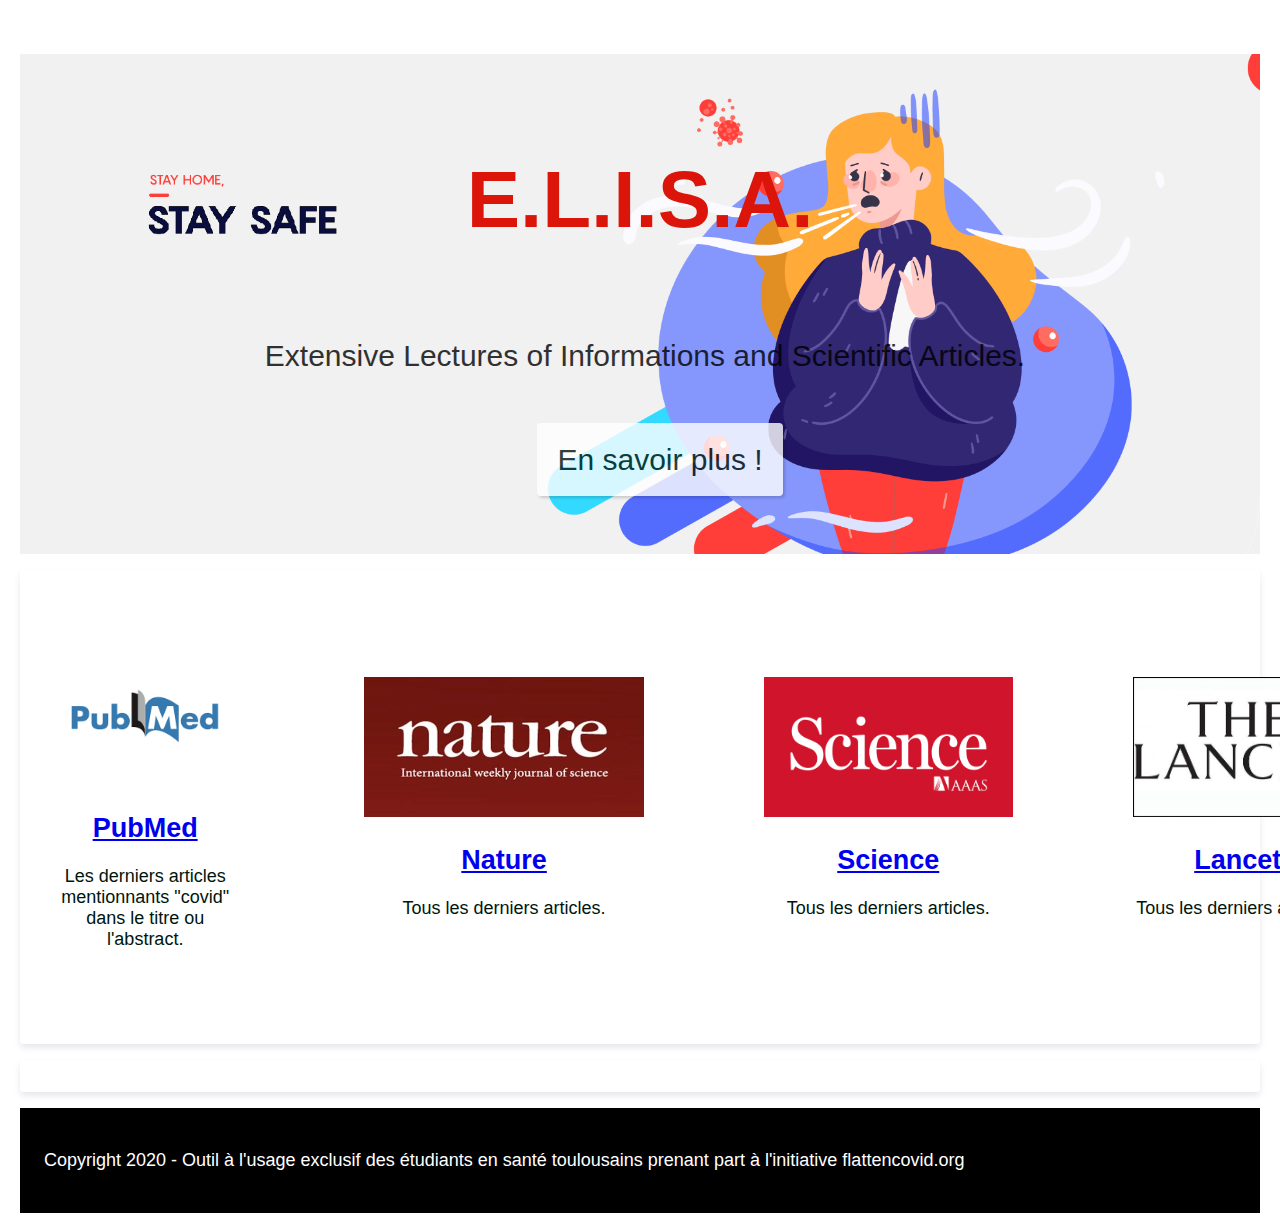
<file: index.html>
<!DOCTYPE html>
<html>

<head>
	<!-- Pour le Navigateur -->
	<title>ELISA</title>

	<!-- Pour Google -->
	<meta name="ELISA" content="Le JARVIS du chercheur"/>
	<meta charset="utf-8">

	<!-- Pour Facebook -->
	<meta property="og:title" content="ELISA, le JARVIS des chercheurs">
	<meta property="og:image" content="facebook-card.jpg">
	<meta property="og:description" content="ELISA est un algorithme qui résume les articles scientifiques concernant Covid-19."/>
	<meta property="og:site_name" content="ELISA"/>

	<!-- Pour utiliser Font Awesome -->
	<link rel="stylesheet" href="https://use.fontawesome.com/releases/v5.3.1/css/all.css">

	<!-- Pour utiliser la police-->
	<link href="https://fonts.googleapis.com/css?family=Nunito:300,400,700" rel="stylesheet">

	<!-- Pour lier le style.css -->
	<link rel="stylesheet" href="style.css" />

	<!-- Pour lier le favicon -->
	<link rel="icon" type="image/png" href="img/logo.png" />

</head>

<body>

	<div id="banner">
		<h1> E.L.I.S.A.</h1>
	    <p>Extensive Lectures of Informations and Scientific Articles.</p>

	    <div id="button">
	    <p>
	      <a href="https://github.com/alaedinebe/ELISA">En savoir plus !</a>
	    </p>
		</div>

    </div>

    <div id="card-list">
	    
	<div class="card">		
		    <img src="img/pubmed.png" alt="" height="140">
			<h2><a href="articles/pubmed.html">PubMed</a></h2>
		    <p>Les derniers articles mentionnants "covid" dans le titre ou l'abstract.</p>
	</div>

    	<div class="card">		
		    <img src="img/nature.png" alt="" height="140">
		    	<h2><a href="articles/nature.html">Nature</a></h2>
		    <p>Tous les derniers articles.</p>
		</div>

		<div class="card">		
		    <img src="img/science.png" alt="" height="140">
			<h2><a href="articles/science.html">Science</a></h2>
		    <p>Tous les derniers articles.</p>
	    </div>
	    
    <div class="card">
		    <img src="img/lancet.png" alt="" height="140">
	 		<h2><a href="articles/lancet.html">Lancet</a></h2>
		    <p>Tous les derniers articles.</p>
		</div>
      
	<div class="card">
	    <img src="img/pnas.png" alt="" height="140">
		    <h2><a href="articles/pnas.html">PNAS</a></h2>
	    <p>Tous les derniers articles.</p>
	</div>

	</div>

	<div id="users">

	</div>		
	<div class="footer">
    <p>Copyright 2020 - Outil à l'usage <strong>exclusif</strong> des étudiants en santé toulousains prenant part à l'initiative flattencovid.org</p>
	    
<!-- 	    <div class="list-inline">
	    <ul>
			<li>
				<a href="#"><i class="fab fa-facebook-square" class="img-circle"></i></a>
			</li>
			<li>
				<a href="#"><i class="fab fa-twitter-square" class="img-circle"></i></a>
			</li>
			<li>
				<a href="#"><i class="fab fa-instagram" class="img-circle"></i></a>
			</li>
			<li>
				<a href="#"><i class="fab fa-github" class="img-circle"></i></a>
			</li>
		</ul>
		</div>

	</div> -->

</body>

</html>
</file>
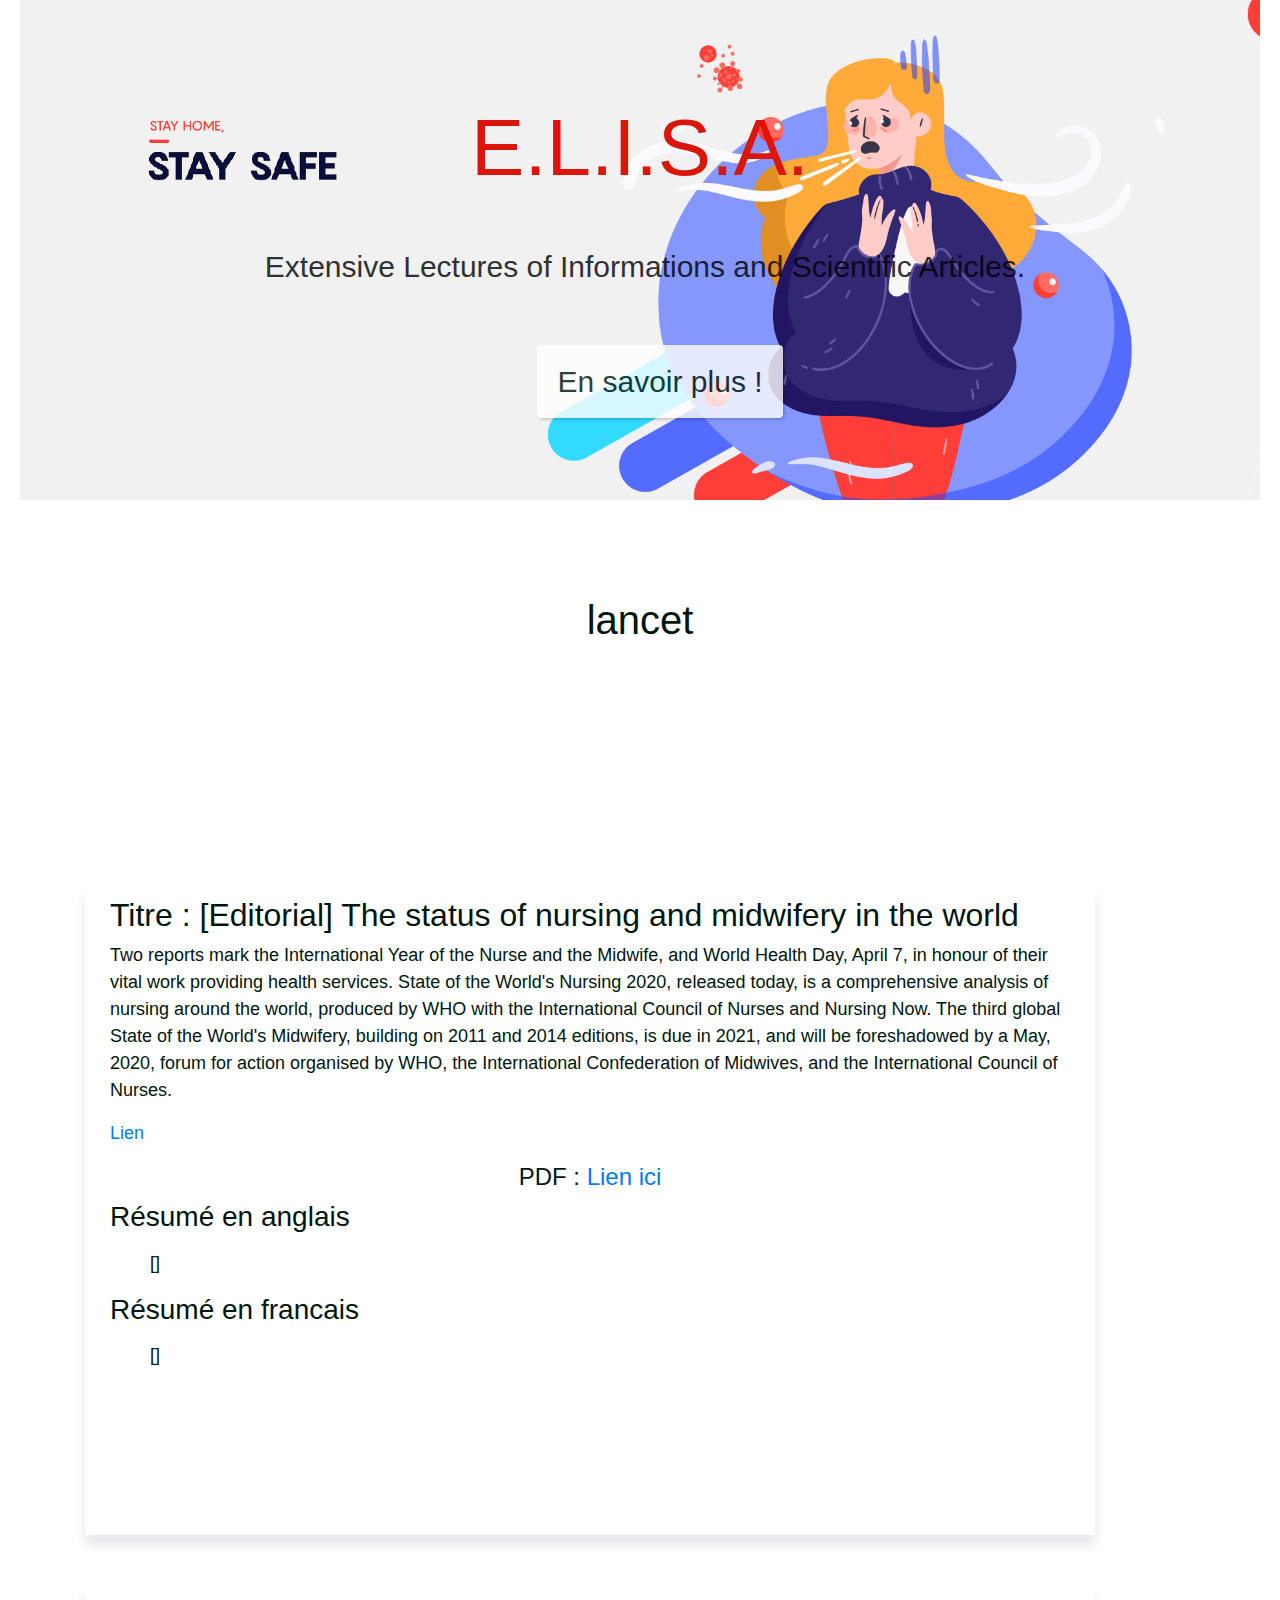
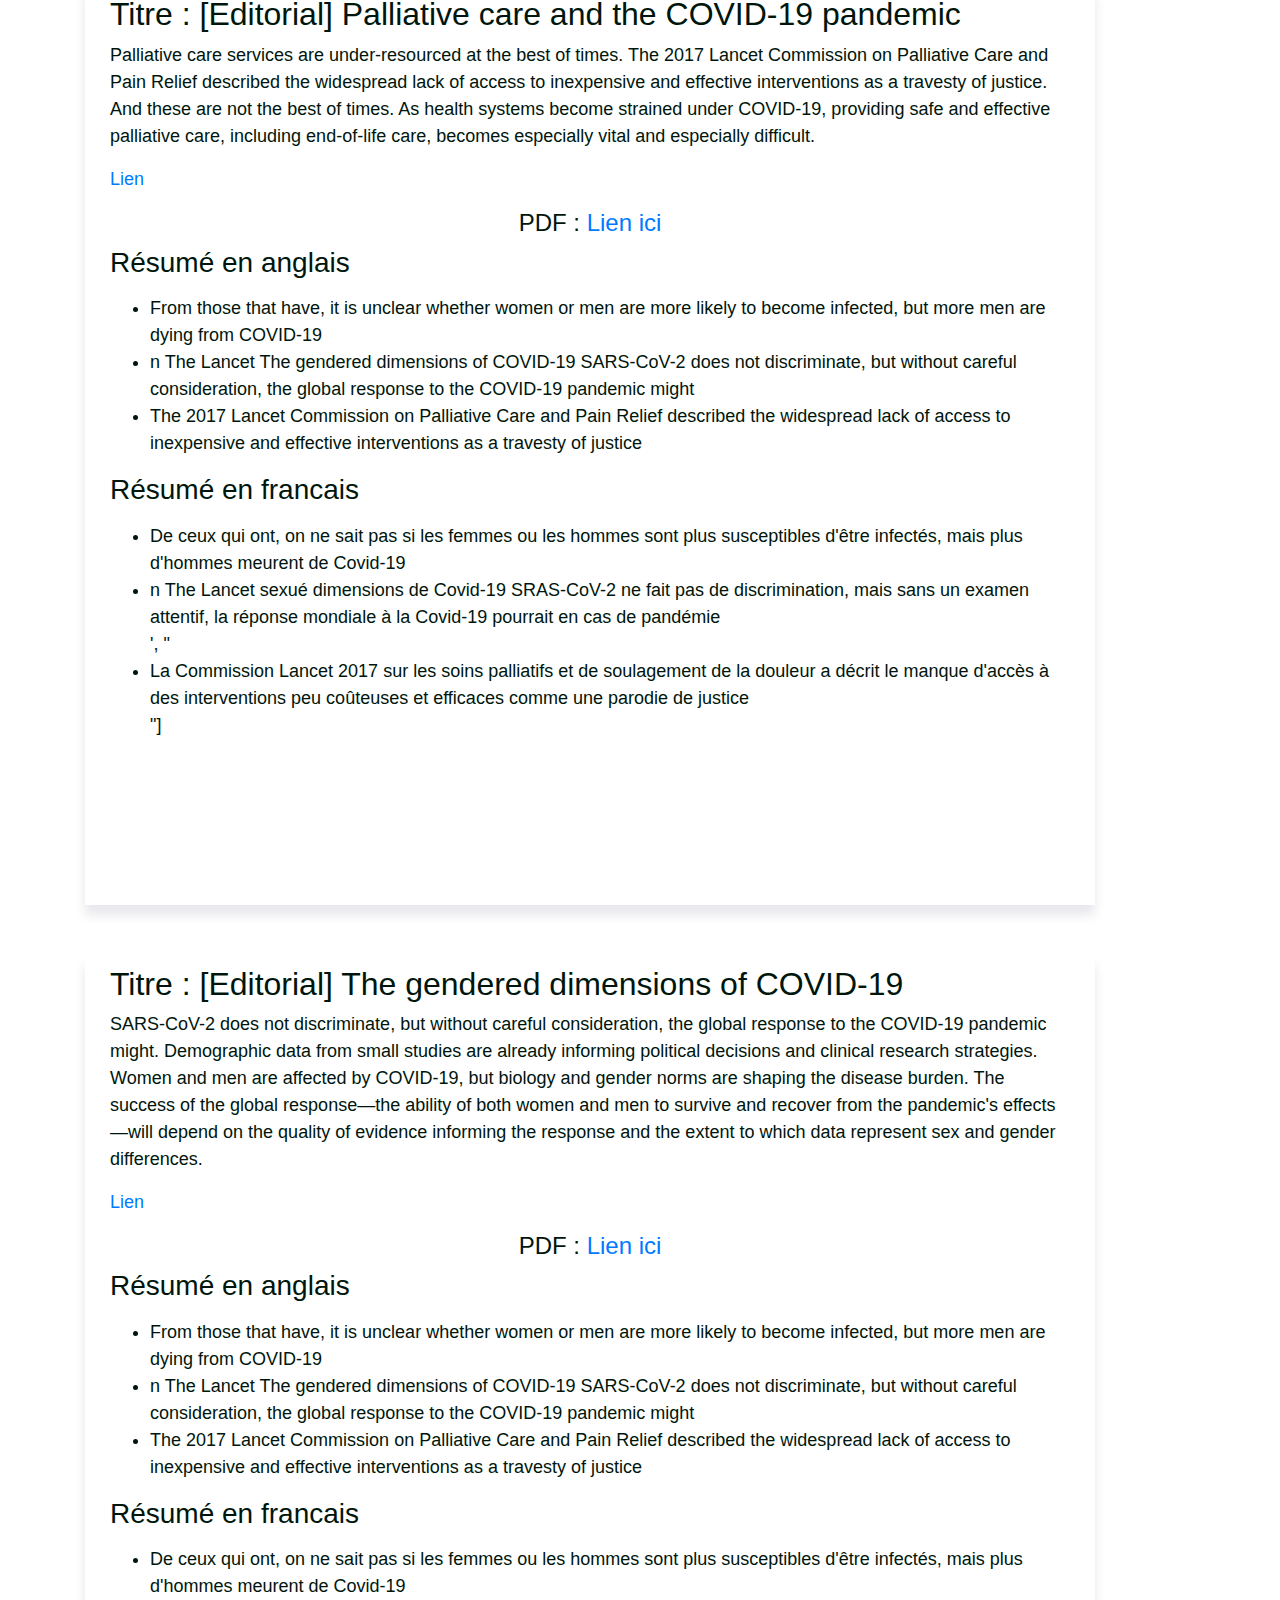
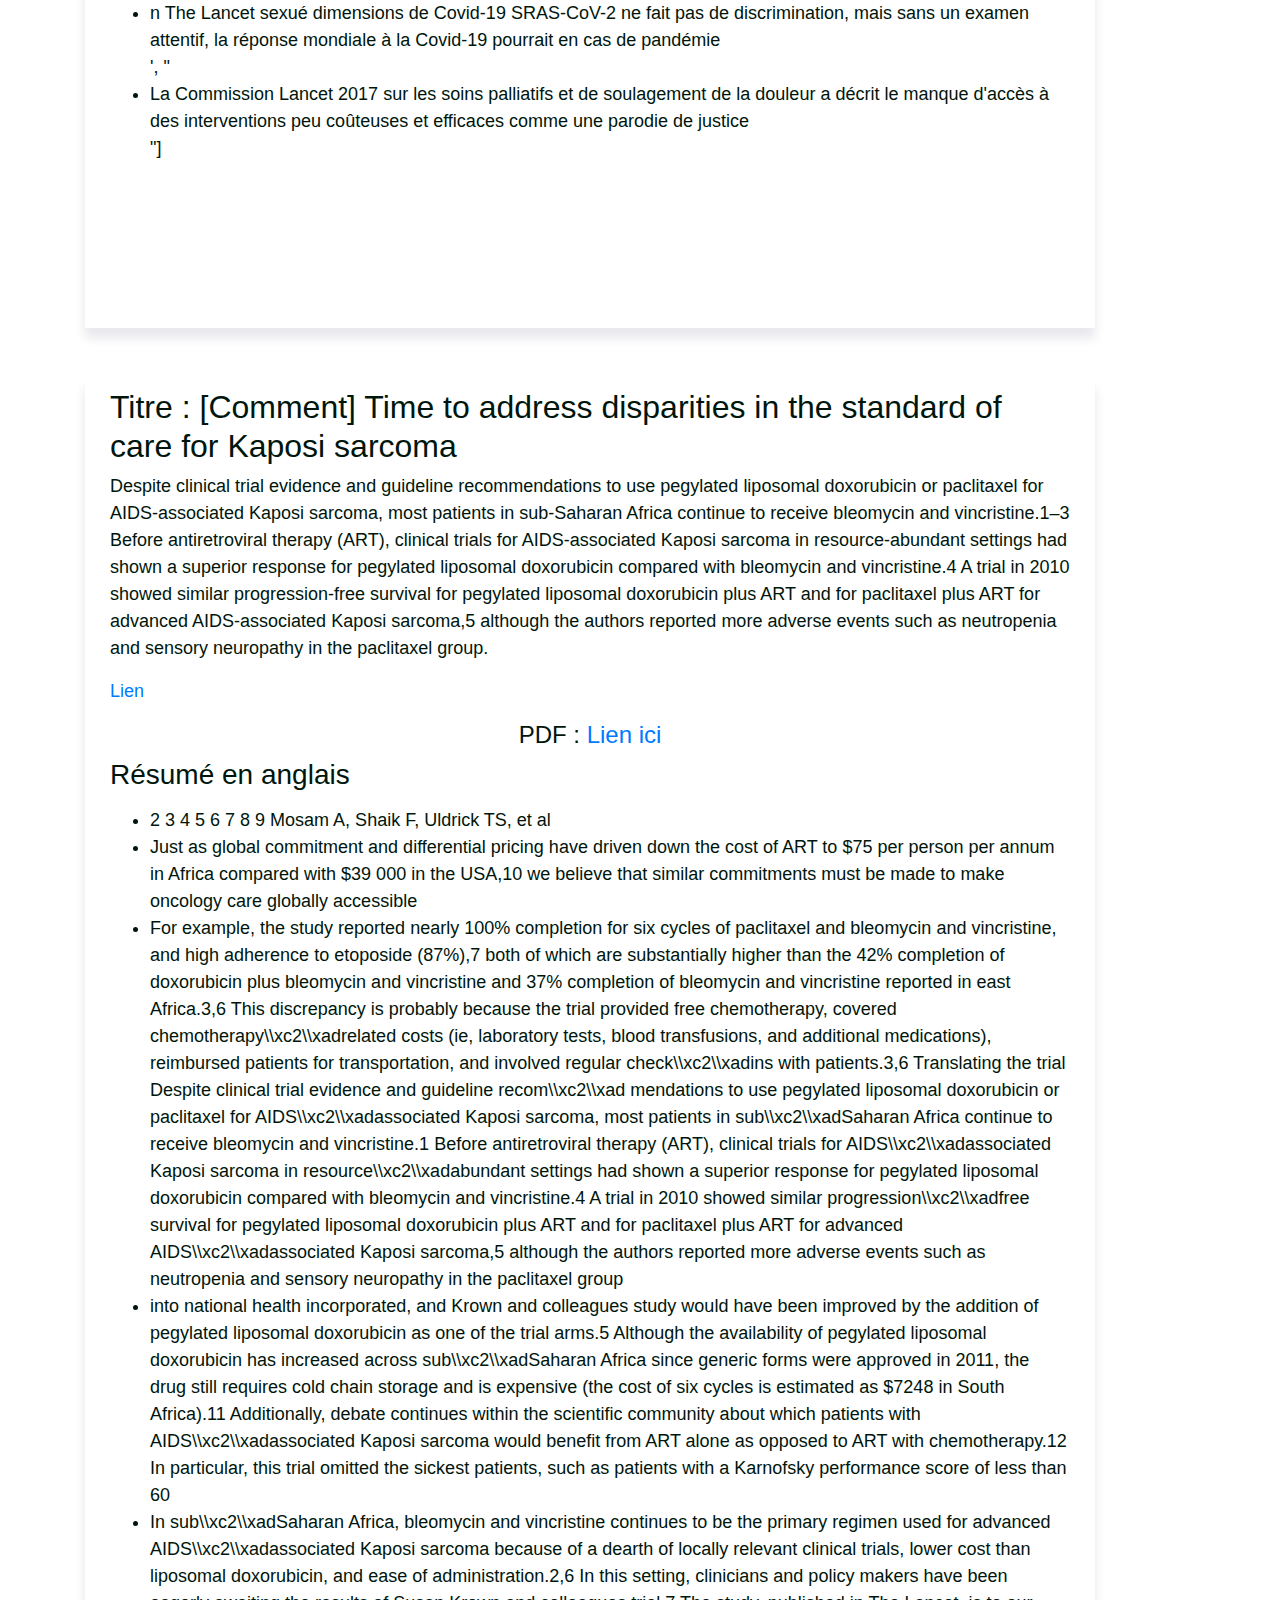
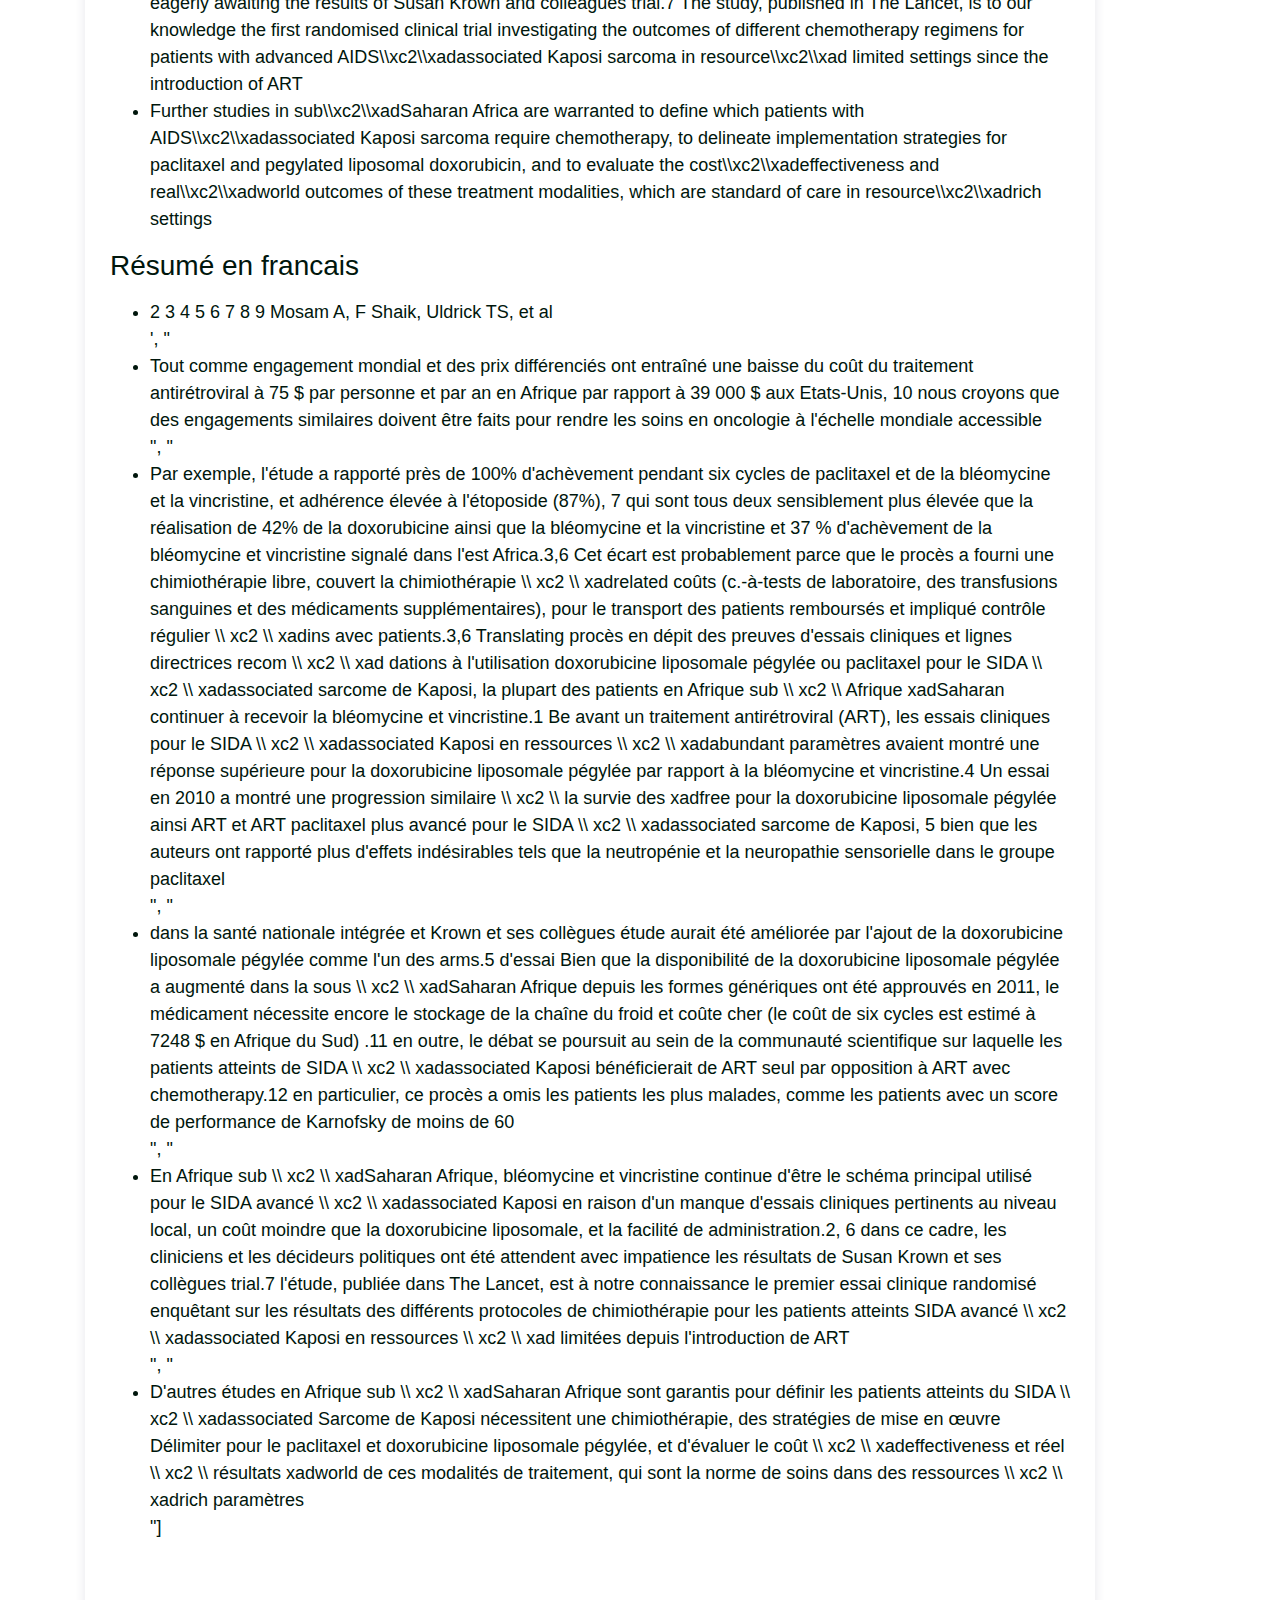
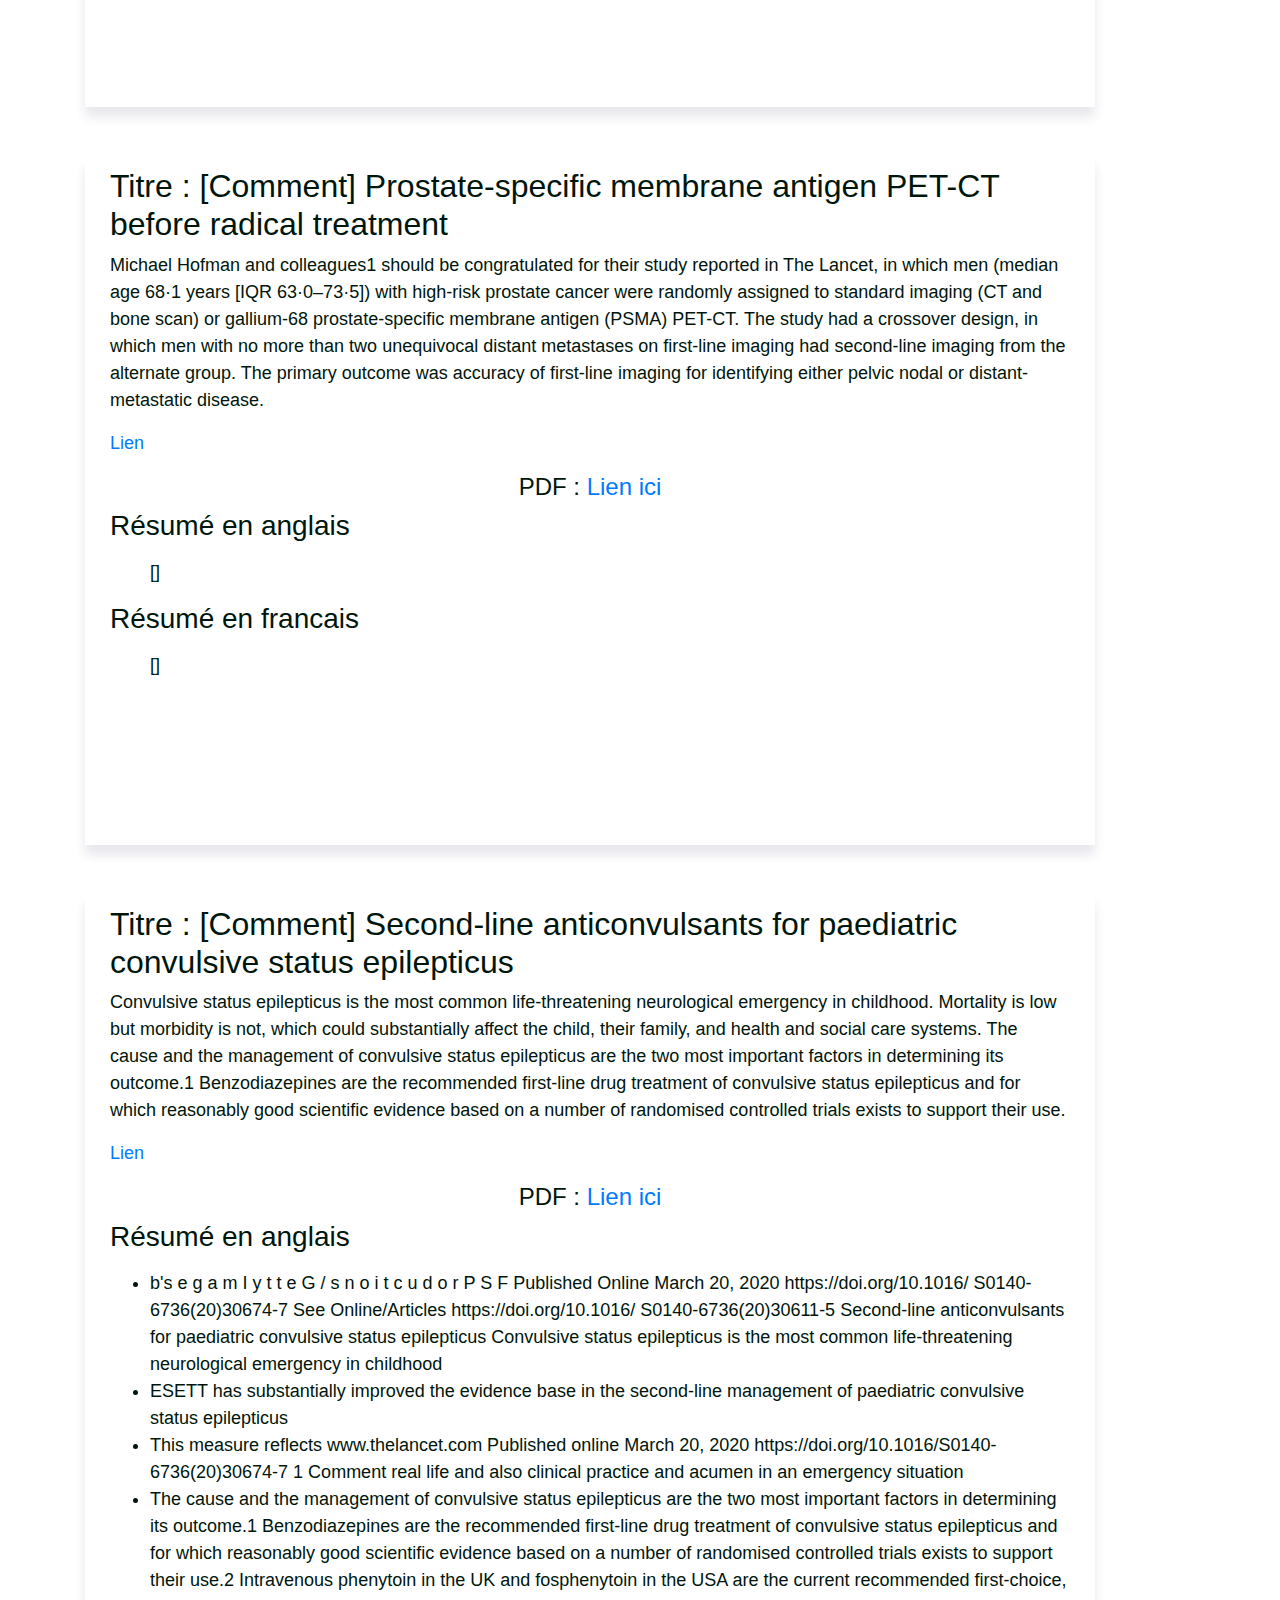
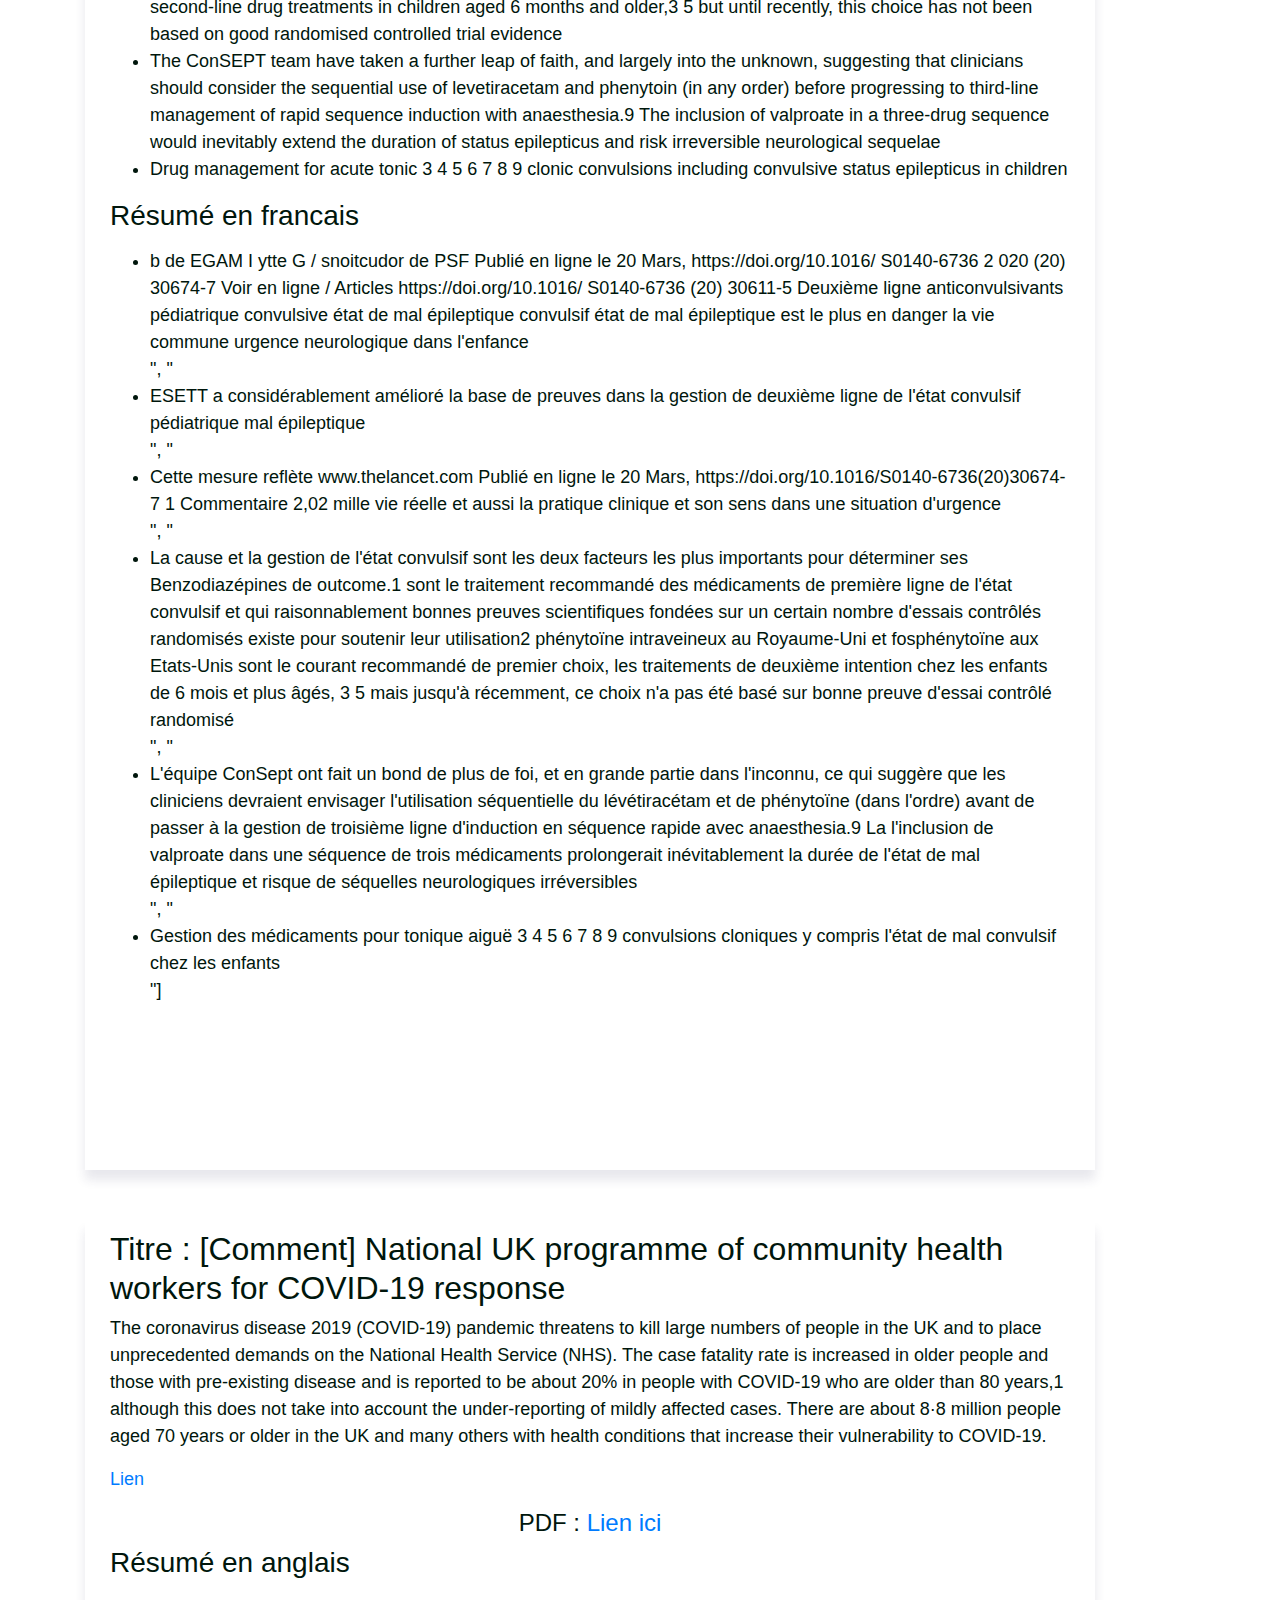
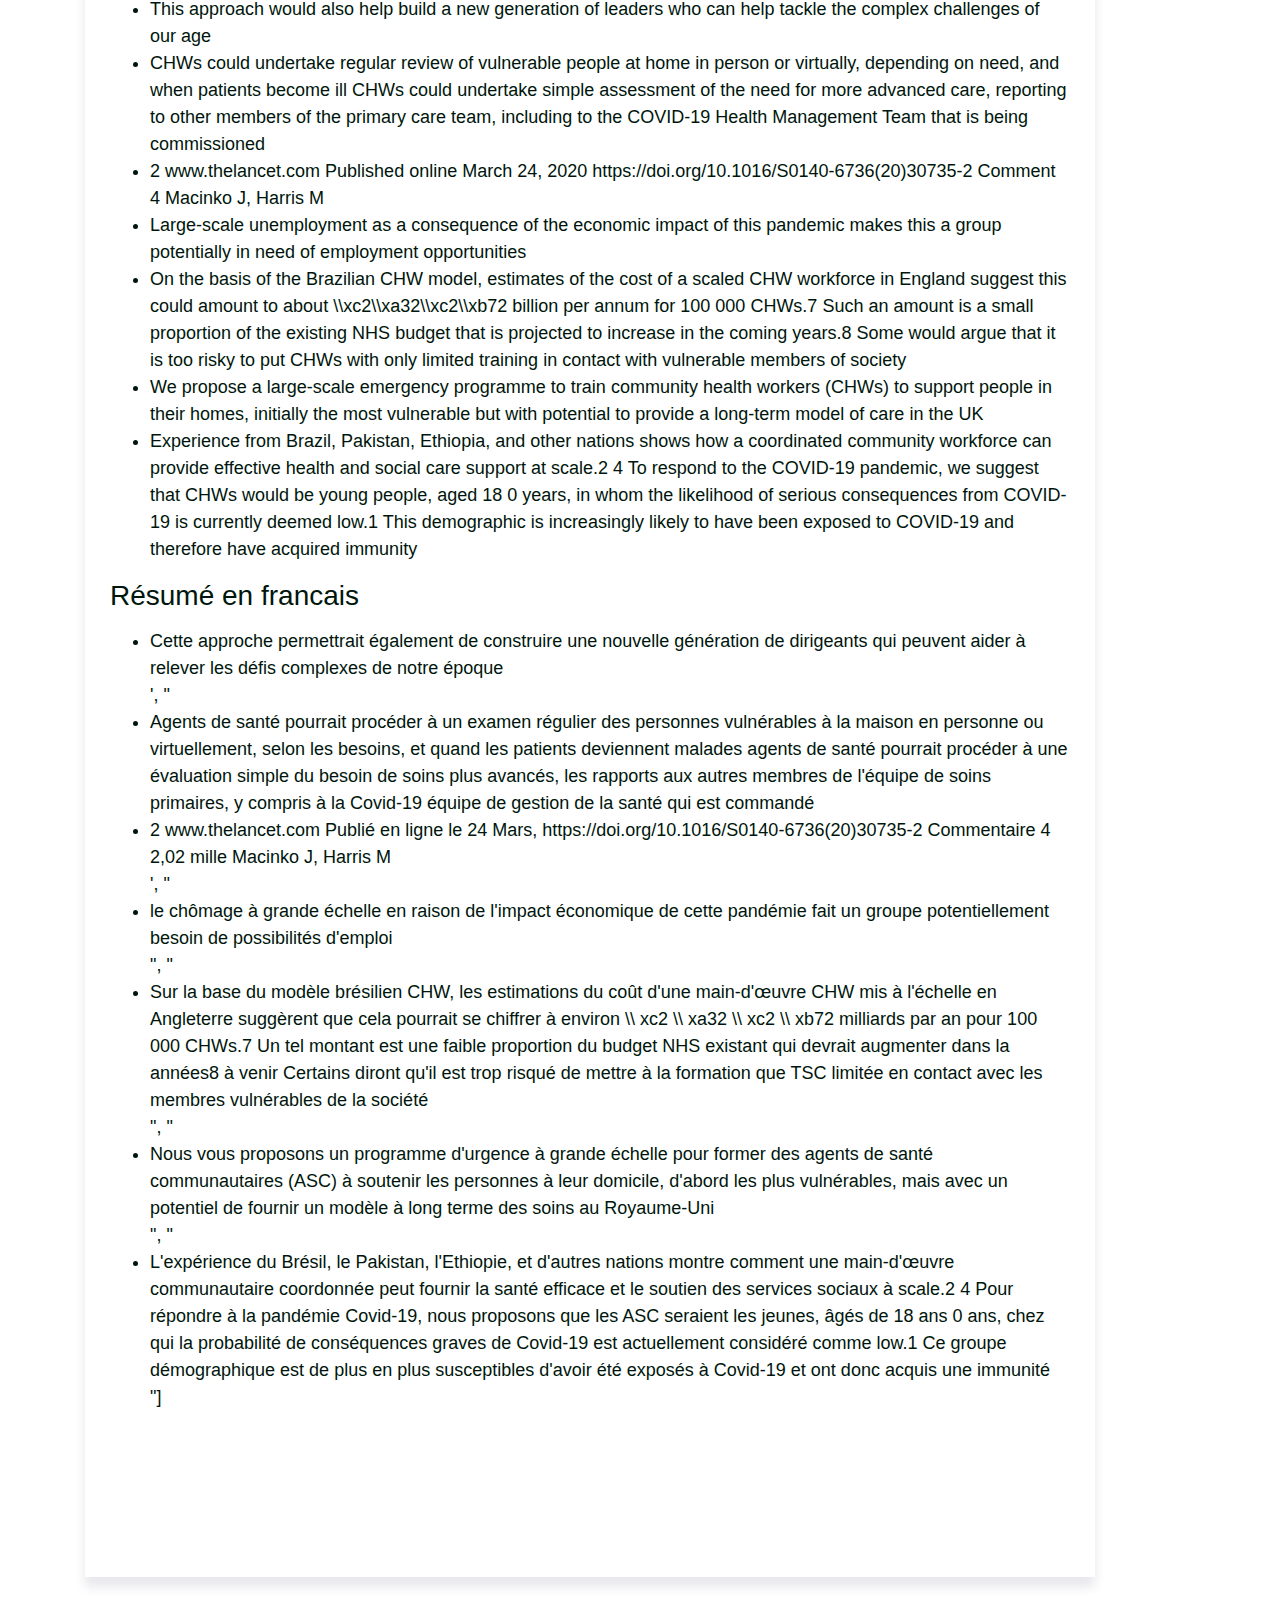
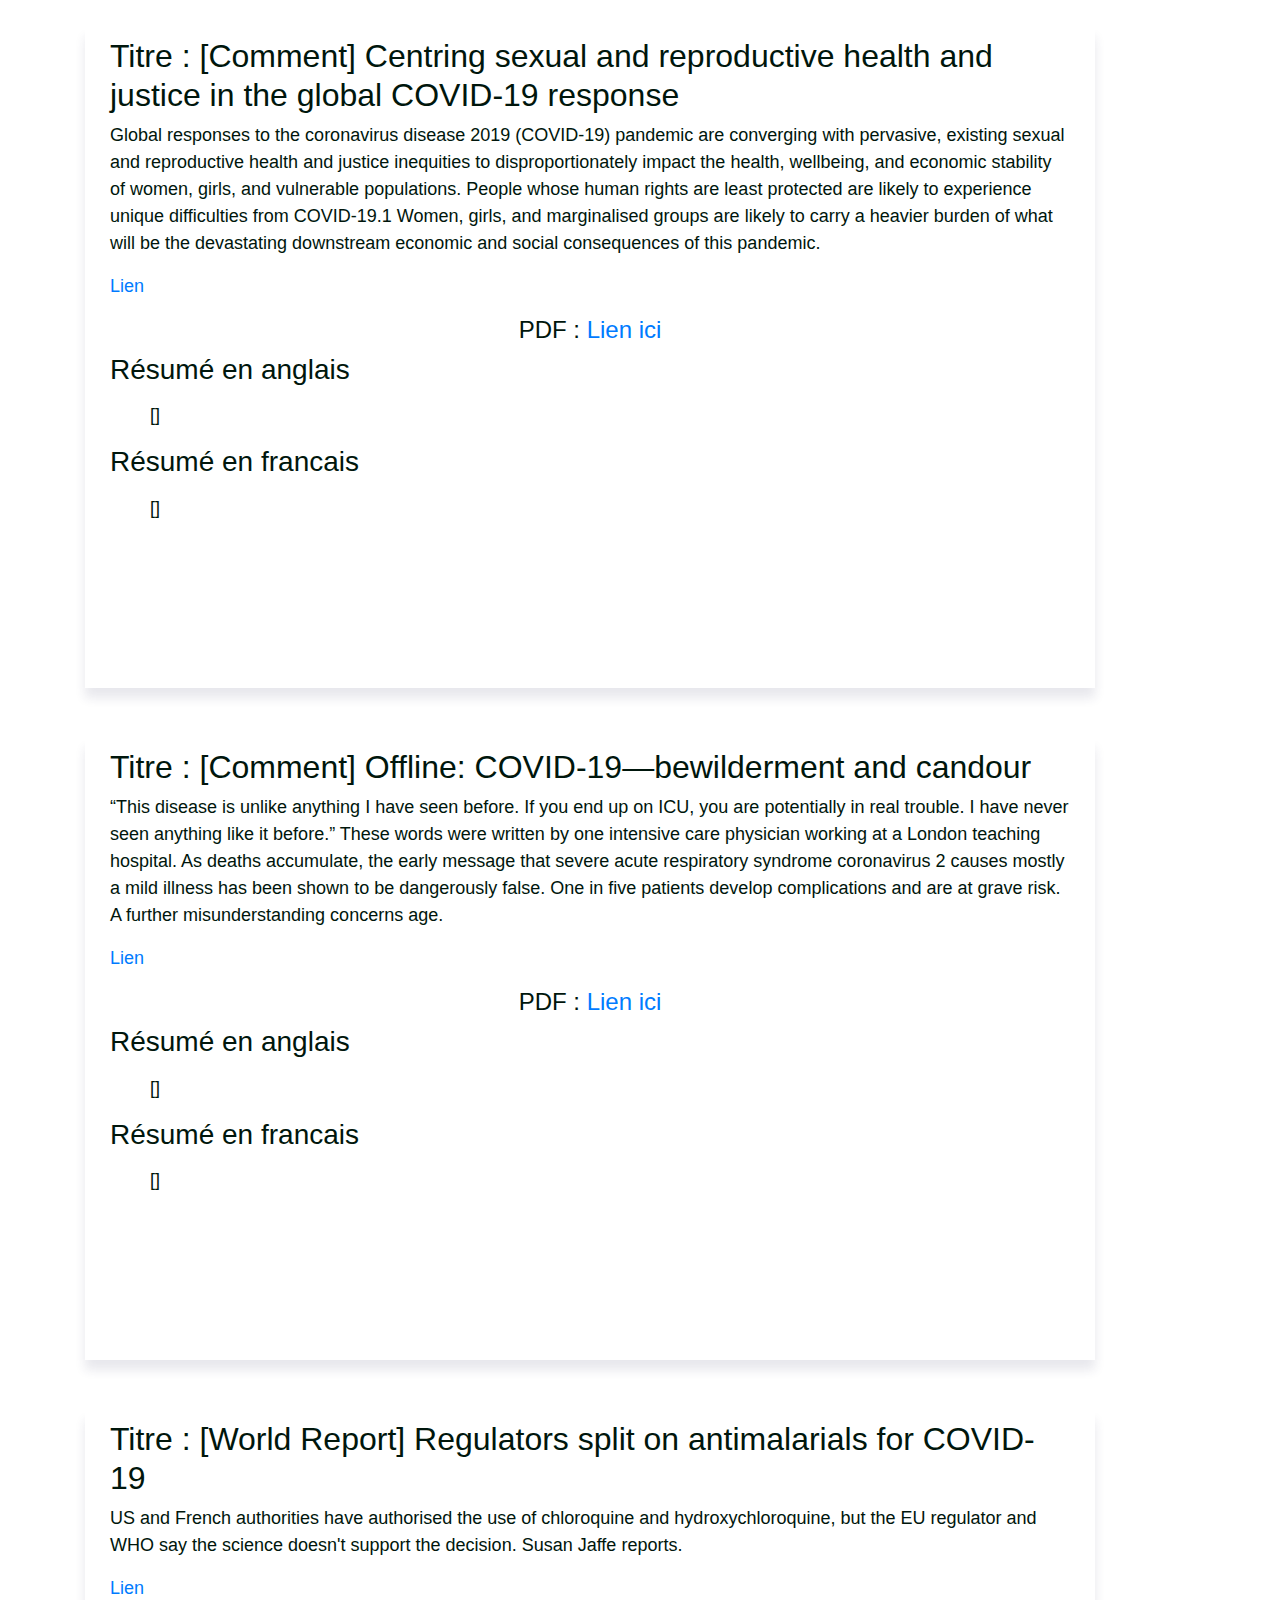
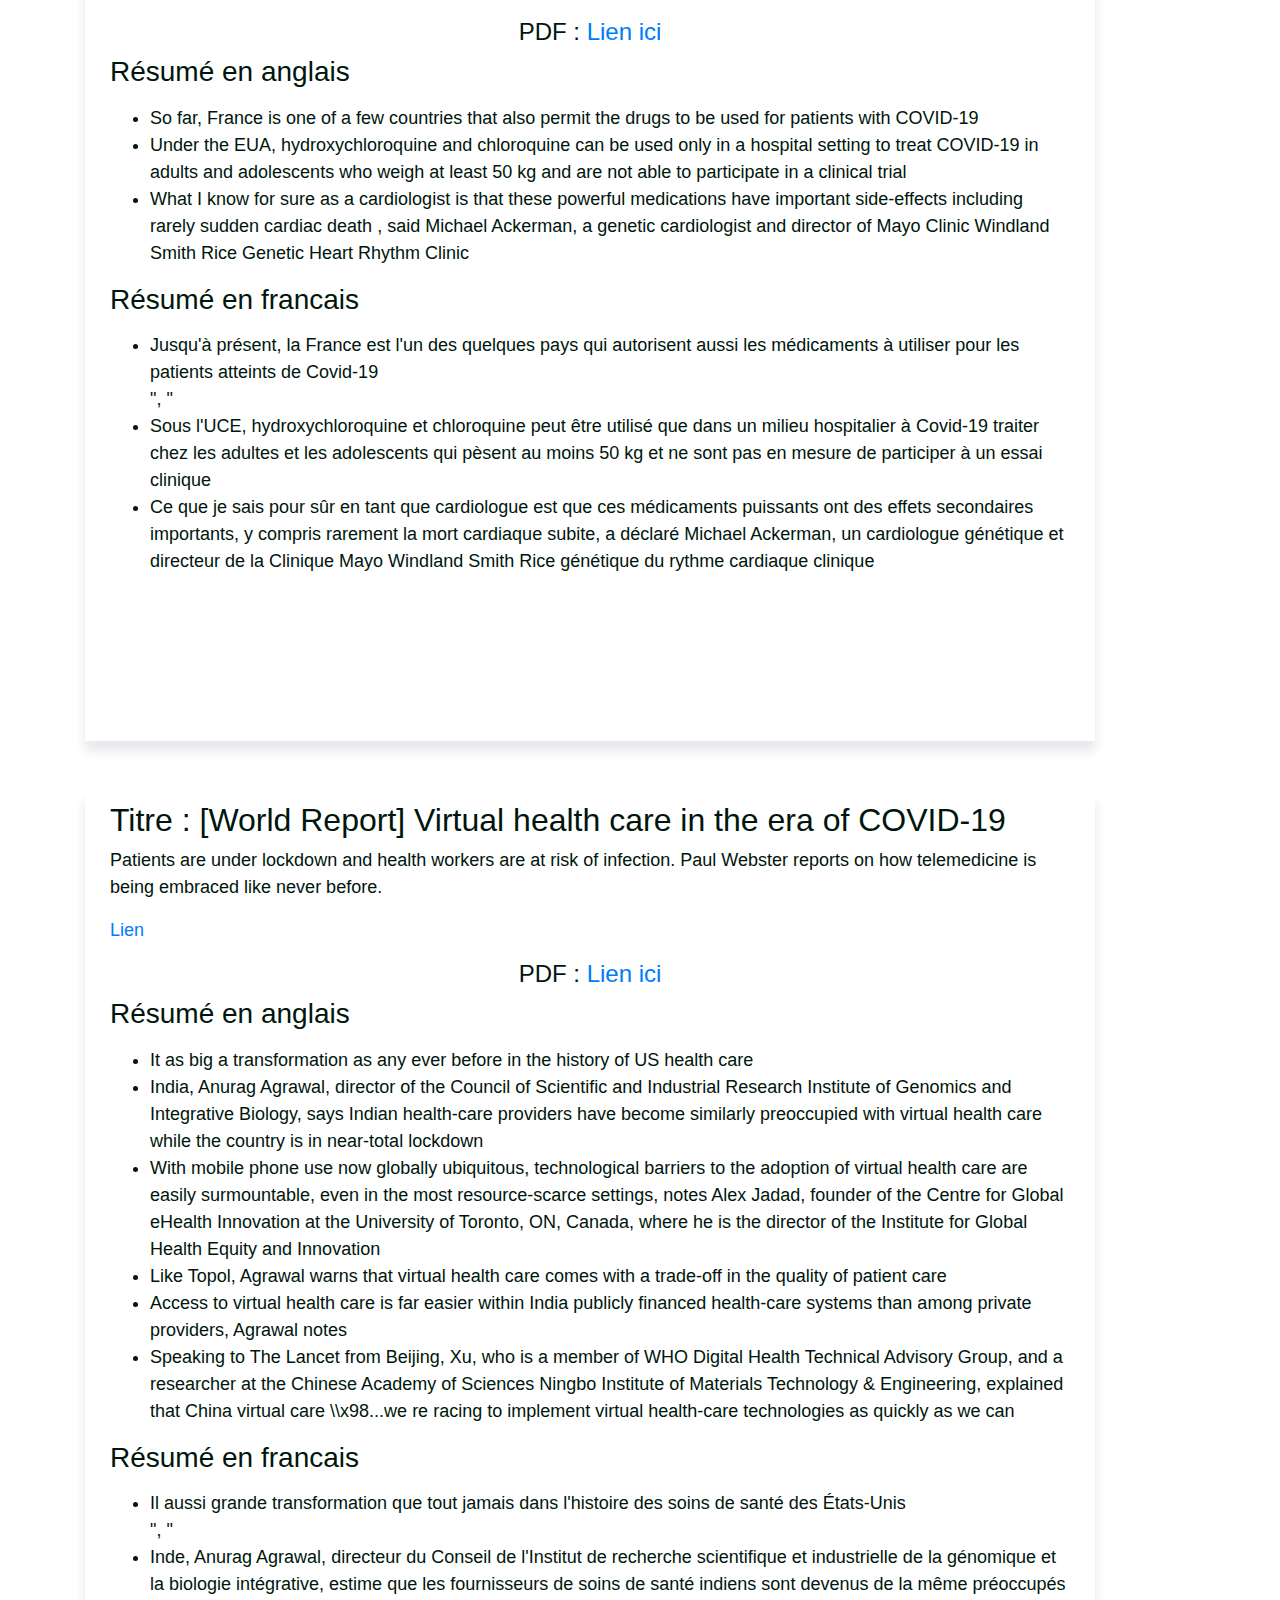
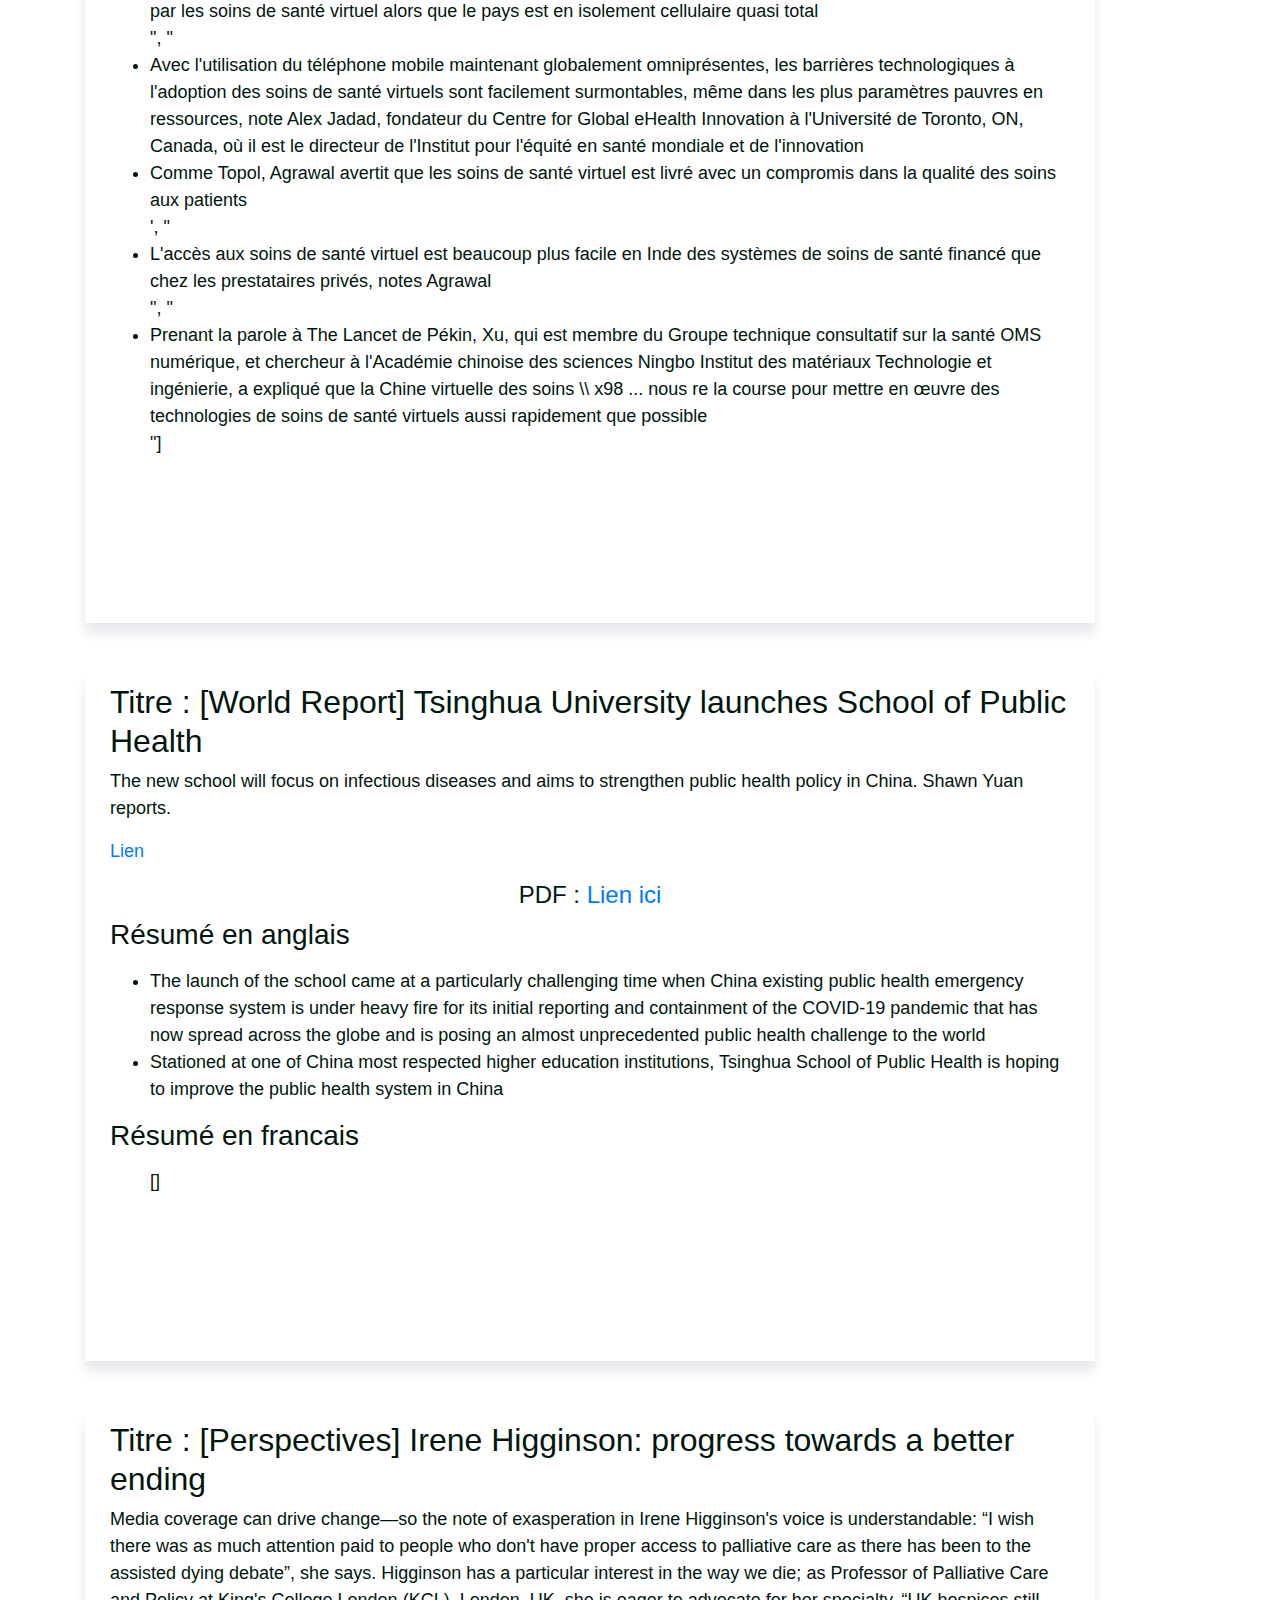
<file: articles/lancet.html>
<!DOCTYPE html>
<html>

<head>
	<!-- Pour utiliser Bootstraop -->
	<link rel="stylesheet" href="https://stackpath.bootstrapcdn.com/bootstrap/4.4.1/css/bootstrap.min.css" integrity="sha384-Vkoo8x4CGsO3+Hhxv8T/Q5PaXtkKtu6ug5TOeNV6gBiFeWPGFN9MuhOf23Q9Ifjh" crossorigin="anonymous">

	<!-- Pour le Navigateur -->
	<title>ELISA</title>

	<!-- Pour Google -->
	<meta name="ELISA" content="Le JARVIS du chercheur"/>
	<meta charset="utf-8">

	<!-- Pour Facebook -->
	<meta property="og:title" content="ELISA, le JARVIS des chercheurs">
	<meta property="og:image" content="facebook-card.jpg">
	<meta property="og:description" content="ELISA est un algorithme qui résume les articles scientifiques concernant Covid-19."/>
	<meta property="og:site_name" content="ELISA"/>

	<!-- Pour utiliser Font Awesome -->
	<link rel="stylesheet" href="https://use.fontawesome.com/releases/v5.3.1/css/all.css">

	<!-- Pour utiliser la police-->
	<link href="https://fonts.googleapis.com/css?family=Nunito:300,400,700" rel="stylesheet">

	<!-- Pour lier le style.css -->
	<link rel="stylesheet" href="style.css" />

	<!-- Pour lier le favicon -->
	<link rel="icon" type="image/png" href="img/logo.png" />

</head>

<body>

	<div id="banner">
		<h1> E.L.I.S.A.</h1>
	    <p>Extensive Lectures of Informations and Scientific Articles.</p>

	    <div id="button">
	    <p>
	      <a href="https://github.com/alaedinebe/ELISA">En savoir plus !</a>
	    </p>
		</div>

    </div>

	<div class="container">

	<center><h1><br/><br/> lancet <br/><br/><br/><br/><br/> </h1></center>

    <div id="article-list">
	    
    
	<div class="article">
	<div class="container-md">
			<h2>Titre : [Editorial] The status of nursing and midwifery in the world</h2>
			<p>Two reports mark the International Year of the Nurse and the Midwife, and World Health Day, April 7, in honour of their vital work providing health services. State of the World's Nursing 2020, released today, is a comprehensive analysis of nursing around the world, produced by WHO with the International Council of Nurses and Nursing Now. The third global State of the World's Midwifery, building on 2011 and 2014 editions, is due in 2021, and will be foreshadowed by a May, 2020, forum for action organised by WHO, the International Confederation of Midwives, and the International Council of Nurses.</p>
			<p><a href= " https://www.thelancet.com/journals/lancet/article/PIIS0140-6736(20)30821-7/fulltext?rss=yes ">Lien</a></p>
			<center><h4>PDF : <a href="PDF/ 1 .pdf">Lien ici</a></h4></center>
		    <h3>Résumé en anglais</h3>
		    <p><ul>[]</ul></p>
		    <h3>Résumé en francais</h3>
		    <p><ul>[]</ul></p>
			<p><br/><br/></p>
			<p><br/><br/></p>

	</div>
	</div>


    
	<div class="article">
	<div class="container-md">
			<h2>Titre : [Editorial] Palliative care and the COVID-19 pandemic</h2>
			<p>Palliative care services are under-resourced at the best of times. The 2017 Lancet Commission on Palliative Care and Pain Relief described the widespread lack of access to inexpensive and effective interventions as a travesty of justice. And these are not the best of times. As health systems become strained under COVID-19, providing safe and effective palliative care, including end-of-life care, becomes especially vital and especially difficult.</p>
			<p><a href= " https://www.thelancet.com/journals/lancet/article/PIIS0140-6736(20)30822-9/fulltext?rss=yes ">Lien</a></p>
			<center><h4>PDF : <a href="PDF/ 2 .pdf">Lien ici</a></h4></center>
		    <h3>Résumé en anglais</h3>
		    <p><ul><li> From  those  that  have,  it  is  unclear  whether  women  or  men  are  more  likely to  become  infected,  but  more  men  are  dying  from  COVID-19</li><li>   n The Lancet  The gendered dimensions of COVID-19  SARS-CoV-2  does  not  discriminate,  but  without  careful  consideration,  the  global  response  to  the  COVID-19  pandemic  might</li><li> The  2017  Lancet  Commission  on  Palliative  Care  and  Pain  Relief  described  the  widespread  lack  of  access  to  inexpensive  and  effective  interventions  as  a  travesty  of justice</li></ul></p>
		    <h3>Résumé en francais</h3>
		    <p><ul><li>De ceux qui ont, on ne sait pas si les femmes ou les hommes sont plus susceptibles d'être infectés, mais plus d'hommes meurent de Covid-19</li><li>n The Lancet sexué dimensions de Covid-19 SRAS-CoV-2 ne fait pas de discrimination, mais sans un examen attentif, la réponse mondiale à la Covid-19 pourrait en cas de pandémie</li>', "<li>La Commission Lancet 2017 sur les soins palliatifs et de soulagement de la douleur a décrit le manque d'accès à des interventions peu coûteuses et efficaces comme une parodie de justice</li>"]</ul></p>
			<p><br/><br/></p>
			<p><br/><br/></p>

	</div>
	</div>


    
	<div class="article">
	<div class="container-md">
			<h2>Titre : [Editorial] The gendered dimensions of COVID-19</h2>
			<p>SARS-CoV-2 does not discriminate, but without careful consideration, the global response to the COVID-19 pandemic might. Demographic data from small studies are already informing political decisions and clinical research strategies. Women and men are affected by COVID-19, but biology and gender norms are shaping the disease burden. The success of the global response—the ability of both women and men to survive and recover from the pandemic's effects—will depend on the quality of evidence informing the response and the extent to which data represent sex and gender differences.</p>
			<p><a href= " https://www.thelancet.com/journals/lancet/article/PIIS0140-6736(20)30823-0/fulltext?rss=yes ">Lien</a></p>
			<center><h4>PDF : <a href="PDF/ 3 .pdf">Lien ici</a></h4></center>
		    <h3>Résumé en anglais</h3>
		    <p><ul><li> From  those  that  have,  it  is  unclear  whether  women  or  men  are  more  likely to  become  infected,  but  more  men  are  dying  from  COVID-19</li><li>   n The Lancet  The gendered dimensions of COVID-19  SARS-CoV-2  does  not  discriminate,  but  without  careful  consideration,  the  global  response  to  the  COVID-19  pandemic  might</li><li> The  2017  Lancet  Commission  on  Palliative  Care  and  Pain  Relief  described  the  widespread  lack  of  access  to  inexpensive  and  effective  interventions  as  a  travesty  of justice</li></ul></p>
		    <h3>Résumé en francais</h3>
		    <p><ul><li>De ceux qui ont, on ne sait pas si les femmes ou les hommes sont plus susceptibles d'être infectés, mais plus d'hommes meurent de Covid-19</li><li>n The Lancet sexué dimensions de Covid-19 SRAS-CoV-2 ne fait pas de discrimination, mais sans un examen attentif, la réponse mondiale à la Covid-19 pourrait en cas de pandémie</li>', "<li>La Commission Lancet 2017 sur les soins palliatifs et de soulagement de la douleur a décrit le manque d'accès à des interventions peu coûteuses et efficaces comme une parodie de justice</li>"]</ul></p>
			<p><br/><br/></p>
			<p><br/><br/></p>

	</div>
	</div>


    
	<div class="article">
	<div class="container-md">
			<h2>Titre : [Comment] Time to address disparities in the standard of care for Kaposi sarcoma</h2>
			<p>Despite clinical trial evidence and guideline recommendations to use pegylated liposomal doxorubicin or paclitaxel for AIDS-associated Kaposi sarcoma, most patients in sub-Saharan Africa continue to receive bleomycin and vincristine.1–3 Before antiretroviral therapy (ART), clinical trials for AIDS-associated Kaposi sarcoma in resource-abundant settings had shown a superior response for pegylated liposomal doxorubicin compared with bleomycin and vincristine.4 A trial in 2010 showed similar progression-free survival for pegylated liposomal doxorubicin plus ART and for paclitaxel plus ART for advanced AIDS-associated Kaposi sarcoma,5 although the authors reported more adverse events such as neutropenia and sensory neuropathy in the paclitaxel group.</p>
			<p><a href= " https://www.thelancet.com/journals/lancet/article/PIIS0140-6736(20)30473-6/fulltext?rss=yes ">Lien</a></p>
			<center><h4>PDF : <a href="PDF/ 4 .pdf">Lien ici</a></h4></center>
		    <h3>Résumé en anglais</h3>
		    <p><ul><li> 2   3   4   5   6   7   8   9  Mosam A, Shaik F, Uldrick TS, et al</li><li> Just  as  global  commitment  and  differential  pricing  have  driven  down  the  cost  of  ART  to  $75  per  person  per  annum  in  Africa  compared  with  $39 000  in  the  USA,10  we  believe  that  similar  commitments  must  be  made  to  make  oncology  care  globally accessible</li><li> For  example,  the  study  reported  nearly  100%  completion  for  six  cycles  of  paclitaxel  and  bleomycin  and  vincristine,  and  high  adherence  to  etoposide (87%),7 both of which are substantially higher  than the 42% completion of doxorubicin plus bleomycin  and  vincristine  and  37%  completion  of  bleomycin  and  vincristine  reported  in  east  Africa.3,6 This  discrepancy  is  probably because the trial provided free chemotherapy,  covered  chemotherapy\\xc2\\xadrelated  costs  (ie,  laboratory  tests,  blood  transfusions,  and  additional  medications),  reimbursed  patients  for  transportation,  and  involved  regular  check\\xc2\\xadins  with  patients.3,6  Translating  the  trial   Despite  clinical  trial  evidence  and  guideline  recom\\xc2\\xad mendations  to  use  pegylated  liposomal  doxorubicin  or  paclitaxel  for  AIDS\\xc2\\xadassociated  Kaposi  sarcoma,  most  patients  in  sub\\xc2\\xadSaharan  Africa  continue  to  receive  bleomycin and vincristine.1    Before antiretroviral therapy  (ART),  clinical  trials  for  AIDS\\xc2\\xadassociated  Kaposi  sarcoma  in  resource\\xc2\\xadabundant  settings  had  shown  a  superior  response for pegylated liposomal doxorubicin compared  with  bleomycin  and  vincristine.4 A trial  in  2010  showed  similar  progression\\xc2\\xadfree  survival  for  pegylated  liposomal  doxorubicin  plus  ART  and  for  paclitaxel  plus  ART  for  advanced  AIDS\\xc2\\xadassociated  Kaposi  sarcoma,5  although  the  authors  reported  more  adverse  events  such  as  neutropenia  and  sensory  neuropathy  in  the  paclitaxel  group</li><li> into  national  health  incorporated,  and   Krown  and  colleagues     study  would  have  been  improved  by  the  addition  of  pegylated  liposomal  doxorubicin  as  one  of  the  trial  arms.5  Although  the  availability  of  pegylated  liposomal  doxorubicin  has  increased across sub\\xc2\\xadSaharan Africa since generic forms  were  approved  in  2011,  the  drug  still  requires  cold  chain storage and is expensive (the cost of six cycles is  estimated  as  $7248  in  South  Africa).11  Additionally,  debate continues within the scientific community about  which  patients  with  AIDS\\xc2\\xadassociated  Kaposi  sarcoma  would  benefit  from  ART  alone  as  opposed  to  ART  with  chemotherapy.12  In  particular,  this  trial  omitted  the  sickest  patients,  such  as  patients with  a  Karnofsky  performance  score  of  less  than  60</li><li> In  sub\\xc2\\xadSaharan  Africa,  bleomycin  and  vincristine  continues to be the primary regimen used for advanced  AIDS\\xc2\\xadassociated Kaposi sarcoma because of a dearth of  locally relevant clinical trials, lower cost than liposomal  doxorubicin, and ease of administration.2,6 In this setting,  clinicians and policy makers have been eagerly awaiting  the  results  of  Susan  Krown  and  colleagues     trial.7  The  study, published in The Lancet, is to our knowledge the  first randomised clinical trial investigating the outcomes  of  different  chemotherapy  regimens  for  patients  with  advanced AIDS\\xc2\\xadassociated  Kaposi  sarcoma  in  resource\\xc2\\xad limited settings since the introduction of ART</li><li> Further  studies  in  sub\\xc2\\xadSaharan  Africa  are  warranted  to  define  which  patients  with  AIDS\\xc2\\xadassociated  Kaposi  sarcoma  require  chemotherapy,  to  delineate  implementation  strategies  for  paclitaxel  and  pegylated  liposomal  doxorubicin,  and  to  evaluate  the  cost\\xc2\\xadeffectiveness  and  real\\xc2\\xadworld  outcomes  of  these  treatment  modalities,  which  are  standard of care in resource\\xc2\\xadrich settings</li></ul></p>
		    <h3>Résumé en francais</h3>
		    <p><ul><li>2 3 4 5 6 7 8 9 Mosam A, F Shaik, Uldrick TS, et al</li>', "<li>Tout comme engagement mondial et des prix différenciés ont entraîné une baisse du coût du traitement antirétroviral à 75 $ par personne et par an en Afrique par rapport à 39 000 $ aux Etats-Unis, 10 nous croyons que des engagements similaires doivent être faits pour rendre les soins en oncologie à l'échelle mondiale accessible</li>", "<li>Par exemple, l'étude a rapporté près de 100% d'achèvement pendant six cycles de paclitaxel et de la bléomycine et la vincristine, et adhérence élevée à l'étoposide (87%), 7 qui sont tous deux sensiblement plus élevée que la réalisation de 42% de la doxorubicine ainsi que la bléomycine et la vincristine et 37 % d'achèvement de la bléomycine et vincristine signalé dans l'est Africa.3,6 Cet écart est probablement parce que le procès a fourni une chimiothérapie libre, couvert la chimiothérapie \\ xc2 \\ xadrelated coûts (c.-à-tests de laboratoire, des transfusions sanguines et des médicaments supplémentaires), pour le transport des patients remboursés et impliqué contrôle régulier \\ xc2 \\ xadins avec patients.3,6 Translating procès en dépit des preuves d'essais cliniques et lignes directrices recom \\ xc2 \\ xad dations à l'utilisation doxorubicine liposomale pégylée ou paclitaxel pour le SIDA \\ xc2 \\ xadassociated sarcome de Kaposi, la plupart des patients en Afrique sub \\ xc2 \\ Afrique xadSaharan continuer à recevoir la bléomycine et vincristine.1 Be avant un traitement antirétroviral (ART), les essais cliniques pour le SIDA \\ xc2 \\ xadassociated Kaposi en ressources \\ xc2 \\ xadabundant paramètres avaient montré une réponse supérieure pour la doxorubicine liposomale pégylée par rapport à la bléomycine et vincristine.4 Un essai en 2010 a montré une progression similaire \\ xc2 \\ la survie des xadfree pour la doxorubicine liposomale pégylée ainsi ART et ART paclitaxel plus avancé pour le SIDA \\ xc2 \\ xadassociated sarcome de Kaposi, 5 bien que les auteurs ont rapporté plus d'effets indésirables tels que la neutropénie et la neuropathie sensorielle dans le groupe paclitaxel</li>", "<li>dans la santé nationale intégrée et Krown et ses collègues étude aurait été améliorée par l'ajout de la doxorubicine liposomale pégylée comme l'un des arms.5 d'essai Bien que la disponibilité de la doxorubicine liposomale pégylée a augmenté dans la sous \\ xc2 \\ xadSaharan Afrique depuis les formes génériques ont été approuvés en 2011, le médicament nécessite encore le stockage de la chaîne du froid et coûte cher (le coût de six cycles est estimé à 7248 $ en Afrique du Sud) .11 en outre, le débat se poursuit au sein de la communauté scientifique sur laquelle les patients atteints de SIDA \\ xc2 \\ xadassociated Kaposi bénéficierait de ART seul par opposition à ART avec chemotherapy.12 en particulier, ce procès a omis les patients les plus malades, comme les patients avec un score de performance de Karnofsky de moins de 60</li>", "<li>En Afrique sub \\ xc2 \\ xadSaharan Afrique, bléomycine et vincristine continue d'être le schéma principal utilisé pour le SIDA avancé \\ xc2 \\ xadassociated Kaposi en raison d'un manque d'essais cliniques pertinents au niveau local, un coût moindre que la doxorubicine liposomale, et la facilité de administration.2, 6 dans ce cadre, les cliniciens et les décideurs politiques ont été attendent avec impatience les résultats de Susan Krown et ses collègues trial.7 l'étude, publiée dans The Lancet, est à notre connaissance le premier essai clinique randomisé enquêtant sur les résultats des différents protocoles de chimiothérapie pour les patients atteints SIDA avancé \\ xc2 \\ xadassociated Kaposi en ressources \\ xc2 \\ xad limitées depuis l'introduction de ART</li>", "<li>D'autres études en Afrique sub \\ xc2 \\ xadSaharan Afrique sont garantis pour définir les patients atteints du SIDA \\ xc2 \\ xadassociated Sarcome de Kaposi nécessitent une chimiothérapie, des stratégies de mise en œuvre Délimiter pour le paclitaxel et doxorubicine liposomale pégylée, et d'évaluer le coût \\ xc2 \\ xadeffectiveness et réel \\ xc2 \\ résultats xadworld de ces modalités de traitement, qui sont la norme de soins dans des ressources \\ xc2 \\ xadrich paramètres</li>"]</ul></p>
			<p><br/><br/></p>
			<p><br/><br/></p>

	</div>
	</div>


    
	<div class="article">
	<div class="container-md">
			<h2>Titre : [Comment] Prostate-specific membrane antigen PET-CT before radical treatment</h2>
			<p>Michael Hofman and colleagues1 should be congratulated for their study reported in The Lancet, in which men (median age 68·1 years [IQR 63·0–73·5]) with high-risk prostate cancer were randomly assigned to standard imaging (CT and bone scan) or gallium-68 prostate-specific membrane antigen (PSMA) PET-CT. The study had a crossover design, in which men with no more than two unequivocal distant metastases on first-line imaging had second-line imaging from the alternate group. The primary outcome was accuracy of first-line imaging for identifying either pelvic nodal or distant-metastatic disease.</p>
			<p><a href= " https://www.thelancet.com/journals/lancet/article/PIIS0140-6736(20)30527-4/fulltext?rss=yes ">Lien</a></p>
			<center><h4>PDF : <a href="PDF/ 5 .pdf">Lien ici</a></h4></center>
		    <h3>Résumé en anglais</h3>
		    <p><ul>[]</ul></p>
		    <h3>Résumé en francais</h3>
		    <p><ul>[]</ul></p>
			<p><br/><br/></p>
			<p><br/><br/></p>

	</div>
	</div>


    
	<div class="article">
	<div class="container-md">
			<h2>Titre : [Comment] Second-line anticonvulsants for paediatric convulsive status epilepticus</h2>
			<p>Convulsive status epilepticus is the most common life-threatening neurological emergency in childhood. Mortality is low but morbidity is not, which could substantially affect the child, their family, and health and social care systems. The cause and the management of convulsive status epilepticus are the two most important factors in determining its outcome.1 Benzodiazepines are the recommended first-line drug treatment of convulsive status epilepticus and for which reasonably good scientific evidence based on a number of randomised controlled trials exists to support their use.</p>
			<p><a href= " https://www.thelancet.com/journals/lancet/article/PIIS0140-6736(20)30674-7/fulltext?rss=yes ">Lien</a></p>
			<center><h4>PDF : <a href="PDF/ 6 .pdf">Lien ici</a></h4></center>
		    <h3>Résumé en anglais</h3>
		    <p><ul><li>b's e g a m  I   y t t e G / s n o i t c u d o r P S F     Published Online  March 20, 2020  https://doi.org/10.1016/  S0140-6736(20)30674-7 See Online/Articles  https://doi.org/10.1016/  S0140-6736(20)30611-5  Second-line anticonvulsants for paediatric convulsive status  epilepticus  Convulsive  status  epilepticus  is  the  most  common  life-threatening  neurological  emergency  in  childhood</li><li> ESETT  has  substantially  improved  the  evidence  base  in the second-line management of paediatric convulsive   status  epilepticus</li><li>This  measure  reflects   www.thelancet.com   Published online March 20, 2020   https://doi.org/10.1016/S0140-6736(20)30674-7   1  Comment real  life  and  also  clinical  practice  and  acumen  in  an  emergency  situation</li><li>The  cause  and  the  management  of  convulsive status epilepticus are the two most important  factors in determining its outcome.1 Benzodiazepines are  the recommended first-line drug treatment of convulsive  status epilepticus and for which reasonably good scientific  evidence  based  on  a  number  of  randomised  controlled  trials exists to support their use.2 Intravenous phenytoin  in  the  UK  and  fosphenytoin  in  the  USA  are  the  current  recommended  first-choice,  second-line  drug  treatments  in children aged 6 months and older,3   5 but until recently,  this  choice  has  not  been  based  on  good  randomised  controlled  trial  evidence</li><li> The  ConSEPT  team  have  taken  a  further  leap of faith, and largely into the unknown, suggesting  that  clinicians  should  consider  the  sequential  use  of  levetiracetam  and  phenytoin  (in  any  order)  before  progressing to third-line management of rapid sequence  induction with anaesthesia.9 The inclusion of valproate  in  a  three-drug  sequence  would  inevitably  extend  the  duration  of  status  epilepticus  and  risk  irreversible  neurological  sequelae</li><li>Drug management for acute tonic 3   4   5   6   7   8   9   clonic convulsions including convulsive status epilepticus in children</li></ul></p>
		    <h3>Résumé en francais</h3>
		    <p><ul><li>b de EGAM I ytte G / snoitcudor de PSF Publié en ligne le 20 Mars, https://doi.org/10.1016/ S0140-6736 2 020 (20) 30674-7 Voir en ligne / Articles https://doi.org/10.1016/ S0140-6736 (20) 30611-5 Deuxième ligne anticonvulsivants pédiatrique convulsive état de mal épileptique convulsif état de mal épileptique est le plus en danger la vie commune urgence neurologique dans l'enfance</li>", "<li>ESETT a considérablement amélioré la base de preuves dans la gestion de deuxième ligne de l'état convulsif pédiatrique mal épileptique</li>", "<li>Cette mesure reflète www.thelancet.com Publié en ligne le 20 Mars, https://doi.org/10.1016/S0140-6736(20)30674-7 1 Commentaire 2,02 mille vie réelle et aussi la pratique clinique et son sens dans une situation d'urgence</li>", "<li>La cause et la gestion de l'état convulsif sont les deux facteurs les plus importants pour déterminer ses Benzodiazépines de outcome.1 sont le traitement recommandé des médicaments de première ligne de l'état convulsif et qui raisonnablement bonnes preuves scientifiques fondées sur un certain nombre d'essais contrôlés randomisés existe pour soutenir leur utilisation2 phénytoïne intraveineux au Royaume-Uni et fosphénytoïne aux Etats-Unis sont le courant recommandé de premier choix, les traitements de deuxième intention chez les enfants de 6 mois et plus âgés, 3 5 mais jusqu'à récemment, ce choix n'a pas été basé sur bonne preuve d'essai contrôlé randomisé</li>", "<li>L'équipe ConSept ont fait un bond de plus de foi, et en grande partie dans l'inconnu, ce qui suggère que les cliniciens devraient envisager l'utilisation séquentielle du lévétiracétam et de phénytoïne (dans l'ordre) avant de passer à la gestion de troisième ligne d'induction en séquence rapide avec anaesthesia.9 La l'inclusion de valproate dans une séquence de trois médicaments prolongerait inévitablement la durée de l'état de mal épileptique et risque de séquelles neurologiques irréversibles</li>", "<li>Gestion des médicaments pour tonique aiguë 3 4 5 6 7 8 9 convulsions cloniques y compris l'état de mal convulsif chez les enfants</li>"]</ul></p>
			<p><br/><br/></p>
			<p><br/><br/></p>

	</div>
	</div>


    
	<div class="article">
	<div class="container-md">
			<h2>Titre : [Comment] National UK programme of community health workers for COVID-19 response</h2>
			<p>The coronavirus disease 2019 (COVID-19) pandemic threatens to kill large numbers of people in the UK and to place unprecedented demands on the National Health Service (NHS). The case fatality rate is increased in older people and those with pre-existing disease and is reported to be about 20% in people with COVID-19 who are older than 80 years,1 although this does not take into account the under-reporting of mildly affected cases. There are about 8·8 million people aged 70 years or older in the UK and many others with health conditions that increase their vulnerability to COVID-19.</p>
			<p><a href= " https://www.thelancet.com/journals/lancet/article/PIIS0140-6736(20)30735-2/fulltext?rss=yes ">Lien</a></p>
			<center><h4>PDF : <a href="PDF/ 7 .pdf">Lien ici</a></h4></center>
		    <h3>Résumé en anglais</h3>
		    <p><ul><li> This  approach  would  also  help  build  a  new  generation  of  leaders  who  can  help  tackle the complex challenges of our age</li><li> CHWs  could  undertake  regular  review  of  vulnerable  people at home in person or virtually, depending on need,  and  when  patients  become  ill  CHWs  could  undertake  simple assessment of the need for more advanced care,  reporting  to  other  members  of  the  primary  care  team,  including  to  the  COVID-19  Health  Management  Team  that  is  being  commissioned</li><li> 2   www.thelancet.com   Published online March 24, 2020   https://doi.org/10.1016/S0140-6736(20)30735-2  Comment 4  Macinko J, Harris M</li><li>Large-scale unemployment as a consequence  of  the  economic  impact  of  this  pandemic  makes  this  a  group potentially in need of employment opportunities</li><li>On the basis of the  Brazilian CHW model, estimates of the cost of a scaled  CHW workforce in England suggest this could amount to  about \\xc2\\xa32\\xc2\\xb72 billion per annum for 100 000 CHWs.7 Such  an  amount  is  a  small  proportion  of  the  existing  NHS  budget that is projected to increase in the coming years.8 Some  would  argue  that  it  is  too  risky  to  put  CHWs  with  only  limited  training  in  contact  with  vulnerable  members  of  society</li><li> We  propose  a  large-scale  emergency  programme  to  train  community  health  workers  (CHWs)  to  support  people  in their  homes,  initially the  most  vulnerable  but  with  potential to  provide  a  long-term  model  of  care  in  the  UK</li><li> Experience  from  Brazil,  Pakistan,  Ethiopia,  and  other  nations  shows  how  a  coordinated  community  workforce  can  provide  effective  health  and  social  care  support  at  scale.2   4  To  respond  to  the  COVID-19  pandemic, we suggest that CHWs would be young people,  aged  18   0  years,  in  whom  the  likelihood  of  serious  consequences  from COVID-19  is  currently deemed  low.1  This  demographic  is  increasingly  likely  to  have  been  exposed  to  COVID-19  and  therefore  have  acquired  immunity</li></ul></p>
		    <h3>Résumé en francais</h3>
		    <p><ul><li>Cette approche permettrait également de construire une nouvelle génération de dirigeants qui peuvent aider à relever les défis complexes de notre époque</li>', "<li>Agents de santé pourrait procéder à un examen régulier des personnes vulnérables à la maison en personne ou virtuellement, selon les besoins, et quand les patients deviennent malades agents de santé pourrait procéder à une évaluation simple du besoin de soins plus avancés, les rapports aux autres membres de l'équipe de soins primaires, y compris à la Covid-19 équipe de gestion de la santé qui est commandé</li><li>2 www.thelancet.com Publié en ligne le 24 Mars, https://doi.org/10.1016/S0140-6736(20)30735-2 Commentaire 4 2,02 mille Macinko J, Harris M</li>', "<li>le chômage à grande échelle en raison de l'impact économique de cette pandémie fait un groupe potentiellement besoin de possibilités d'emploi</li>", "<li>Sur la base du modèle brésilien CHW, les estimations du coût d'une main-d'œuvre CHW mis à l'échelle en Angleterre suggèrent que cela pourrait se chiffrer à environ \\ xc2 \\ xa32 \\ xc2 \\ xb72 milliards par an pour 100 000 CHWs.7 Un tel montant est une faible proportion du budget NHS existant qui devrait augmenter dans la années8 à venir Certains diront qu'il est trop risqué de mettre à la formation que TSC limitée en contact avec les membres vulnérables de la société</li>", "<li>Nous vous proposons un programme d'urgence à grande échelle pour former des agents de santé communautaires (ASC) à soutenir les personnes à leur domicile, d'abord les plus vulnérables, mais avec un potentiel de fournir un modèle à long terme des soins au Royaume-Uni</li>", "<li>L'expérience du Brésil, le Pakistan, l'Ethiopie, et d'autres nations montre comment une main-d'œuvre communautaire coordonnée peut fournir la santé efficace et le soutien des services sociaux à scale.2 4 Pour répondre à la pandémie Covid-19, nous proposons que les ASC seraient les jeunes, âgés de 18 ans 0 ans, chez qui la probabilité de conséquences graves de Covid-19 est actuellement considéré comme low.1 Ce groupe démographique est de plus en plus susceptibles d'avoir été exposés à Covid-19 et ont donc acquis une immunité</li>"]</ul></p>
			<p><br/><br/></p>
			<p><br/><br/></p>

	</div>
	</div>


    
	<div class="article">
	<div class="container-md">
			<h2>Titre : [Comment] Centring sexual and reproductive health and justice in the global COVID-19 response</h2>
			<p>Global responses to the coronavirus disease 2019 (COVID-19) pandemic are converging with pervasive, existing sexual and reproductive health and justice inequities to disproportionately impact the health, wellbeing, and economic stability of women, girls, and vulnerable populations. People whose human rights are least protected are likely to experience unique difficulties from COVID-19.1 Women, girls, and marginalised groups are likely to carry a heavier burden of what will be the devastating downstream economic and social consequences of this pandemic.</p>
			<p><a href= " https://www.thelancet.com/journals/lancet/article/PIIS0140-6736(20)30801-1/fulltext?rss=yes ">Lien</a></p>
			<center><h4>PDF : <a href="PDF/ 8 .pdf">Lien ici</a></h4></center>
		    <h3>Résumé en anglais</h3>
		    <p><ul>[]</ul></p>
		    <h3>Résumé en francais</h3>
		    <p><ul>[]</ul></p>
			<p><br/><br/></p>
			<p><br/><br/></p>

	</div>
	</div>


    
	<div class="article">
	<div class="container-md">
			<h2>Titre : [Comment] Offline: COVID-19—bewilderment and candour</h2>
			<p>“This disease is unlike anything I have seen before. If you end up on ICU, you are potentially in real trouble. I have never seen anything like it before.” These words were written by one intensive care physician working at a London teaching hospital. As deaths accumulate, the early message that severe acute respiratory syndrome coronavirus 2 causes mostly a mild illness has been shown to be dangerously false. One in five patients develop complications and are at grave risk. A further misunderstanding concerns age.</p>
			<p><a href= " https://www.thelancet.com/journals/lancet/article/PIIS0140-6736(20)30850-3/fulltext?rss=yes ">Lien</a></p>
			<center><h4>PDF : <a href="PDF/ 9 .pdf">Lien ici</a></h4></center>
		    <h3>Résumé en anglais</h3>
		    <p><ul>[]</ul></p>
		    <h3>Résumé en francais</h3>
		    <p><ul>[]</ul></p>
			<p><br/><br/></p>
			<p><br/><br/></p>

	</div>
	</div>


    
	<div class="article">
	<div class="container-md">
			<h2>Titre : [World Report] Regulators split on antimalarials for COVID-19</h2>
			<p>US and French authorities have authorised the use of chloroquine and hydroxychloroquine, but the EU regulator and WHO say the science doesn't support the decision. Susan Jaffe reports.</p>
			<p><a href= " https://www.thelancet.com/journals/lancet/article/PIIS0140-6736(20)30817-5/fulltext?rss=yes ">Lien</a></p>
			<center><h4>PDF : <a href="PDF/ 10 .pdf">Lien ici</a></h4></center>
		    <h3>Résumé en anglais</h3>
		    <p><ul><li> So  far,  France  is  one  of  a  few  countries  that  also  permit  the  drugs  to  be  used  for  patients  with  COVID-19</li><li> Under the EUA, hydroxychloroquine  and  chloroquine  can  be  used  only  in  a  hospital  setting  to  treat  COVID-19  in  adults  and  adolescents  who  weigh  at  least  50  kg  and  are  not  able  to  participate in a clinical trial</li><li>    What I know for sure as a cardiologist  is  that  these  powerful  medications  have  important  side-effects  including   rarely  sudden  cardiac  death   ,  said  Michael  Ackerman,  a  genetic  cardiologist  and  director  of  Mayo  Clinic     Windland  Smith  Rice  Genetic  Heart  Rhythm  Clinic</li></ul></p>
		    <h3>Résumé en francais</h3>
		    <p><ul><li>Jusqu'à présent, la France est l'un des quelques pays qui autorisent aussi les médicaments à utiliser pour les patients atteints de Covid-19</li>", "<li>Sous l'UCE, hydroxychloroquine et chloroquine peut être utilisé que dans un milieu hospitalier à Covid-19 traiter chez les adultes et les adolescents qui pèsent au moins 50 kg et ne sont pas en mesure de participer à un essai clinique</li><li>Ce que je sais pour sûr en tant que cardiologue est que ces médicaments puissants ont des effets secondaires importants, y compris rarement la mort cardiaque subite, a déclaré Michael Ackerman, un cardiologue génétique et directeur de la Clinique Mayo Windland Smith Rice génétique du rythme cardiaque clinique</li></ul></p>
			<p><br/><br/></p>
			<p><br/><br/></p>

	</div>
	</div>


    
	<div class="article">
	<div class="container-md">
			<h2>Titre : [World Report] Virtual health care in the era of COVID-19</h2>
			<p>Patients are under lockdown and health workers are at risk of infection. Paul Webster reports on how telemedicine is being embraced like never before.</p>
			<p><a href= " https://www.thelancet.com/journals/lancet/article/PIIS0140-6736(20)30818-7/fulltext?rss=yes ">Lien</a></p>
			<center><h4>PDF : <a href="PDF/ 11 .pdf">Lien ici</a></h4></center>
		    <h3>Résumé en anglais</h3>
		    <p><ul><li> It     as  big  a  transformation  as  any  ever  before  in  the  history  of  US  health care</li><li> India,  Anurag  Agrawal,  director  of  the  Council  of  Scientific  and  Industrial  Research     Institute  of  Genomics  and  Integrative  Biology,  says  Indian  health-care  providers  have  become  similarly  preoccupied  with  virtual  health  care  while  the  country  is  in  near-total lockdown</li><li>   With mobile phone use now globally  ubiquitous,  technological  barriers  to  the  adoption  of  virtual  health  care  are  easily  surmountable,  even  in the  most  resource-scarce  settings,  notes  Alex  Jadad,  founder  of  the  Centre  for Global  eHealth  Innovation  at the  University  of  Toronto,  ON,  Canada,  where  he  is  the  director  of  the  Institute for Global Health Equity and  Innovation</li><li>    Like  Topol,  Agrawal  warns  that  virtual  health  care  comes  with  a  trade-off  in  the  quality  of  patient  care</li><li>    Access  to  virtual  health  care  is  far  easier  within  India     publicly  financed  health-care  systems  than  among  private  providers,  Agrawal  notes</li><li> Speaking to The Lancet from Beijing,  Xu, who is a member of WHO    Digital  Health Technical Advisory Group, and  a researcher at the Chinese Academy  of  Sciences     Ningbo  Institute  of  Materials Technology  &  Engineering,  explained  that  China     virtual  care        \\x98...we   re racing to implement  virtual health-care technologies  as quickly as we can</li></ul></p>
		    <h3>Résumé en francais</h3>
		    <p><ul><li>Il aussi grande transformation que tout jamais dans l'histoire des soins de santé des États-Unis</li>", "<li>Inde, Anurag Agrawal, directeur du Conseil de l'Institut de recherche scientifique et industrielle de la génomique et la biologie intégrative, estime que les fournisseurs de soins de santé indiens sont devenus de la même préoccupés par les soins de santé virtuel alors que le pays est en isolement cellulaire quasi total</li>", "<li>Avec l'utilisation du téléphone mobile maintenant globalement omniprésentes, les barrières technologiques à l'adoption des soins de santé virtuels sont facilement surmontables, même dans les plus paramètres pauvres en ressources, note Alex Jadad, fondateur du Centre for Global eHealth Innovation à l'Université de Toronto, ON, Canada, où il est le directeur de l'Institut pour l'équité en santé mondiale et de l'innovation</li><li>Comme Topol, Agrawal avertit que les soins de santé virtuel est livré avec un compromis dans la qualité des soins aux patients</li>', "<li>L'accès aux soins de santé virtuel est beaucoup plus facile en Inde des systèmes de soins de santé financé que chez les prestataires privés, notes Agrawal</li>", "<li>Prenant la parole à The Lancet de Pékin, Xu, qui est membre du Groupe technique consultatif sur la santé OMS numérique, et chercheur à l'Académie chinoise des sciences Ningbo Institut des matériaux Technologie et ingénierie, a expliqué que la Chine virtuelle des soins \\ x98 ... nous re la course pour mettre en œuvre des technologies de soins de santé virtuels aussi rapidement que possible</li>"]</ul></p>
			<p><br/><br/></p>
			<p><br/><br/></p>

	</div>
	</div>


    
	<div class="article">
	<div class="container-md">
			<h2>Titre : [World Report] Tsinghua University launches School of Public Health</h2>
			<p>The new school will focus on infectious diseases and aims to strengthen public health policy in China. Shawn Yuan reports.</p>
			<p><a href= " https://www.thelancet.com/journals/lancet/article/PIIS0140-6736(20)30819-9/fulltext?rss=yes ">Lien</a></p>
			<center><h4>PDF : <a href="PDF/ 12 .pdf">Lien ici</a></h4></center>
		    <h3>Résumé en anglais</h3>
		    <p><ul><li> The  launch  of  the  school  came  at  a  particularly  challenging  time  when China     existing  public  health  emergency response system is under  heavy  fire  for  its  initial  reporting  and  containment  of  the  COVID-19  pandemic  that  has  now  spread  across  the  globe  and  is  posing  an  almost unprecedented public health  challenge to the world</li><li> Stationed  at  one  of  China     most  respected  higher  education  institutions,  Tsinghua     School  of   Public  Health  is  hoping  to  improve  the public health system in China</li></ul></p>
		    <h3>Résumé en francais</h3>
		    <p><ul>[]</ul></p>
			<p><br/><br/></p>
			<p><br/><br/></p>

	</div>
	</div>


    
	<div class="article">
	<div class="container-md">
			<h2>Titre : [Perspectives] Irene Higginson: progress towards a better ending</h2>
			<p>Media coverage can drive change—so the note of exasperation in Irene Higginson's voice is understandable: “I wish there was as much attention paid to people who don't have proper access to palliative care as there has been to the assisted dying debate”, she says. Higginson has a particular interest in the way we die; as Professor of Palliative Care and Policy at King's College London (KCL), London, UK, she is eager to advocate for her specialty. “UK hospices still rely for two-thirds of their funding on charitable donations”, she explains.</p>
			<p><a href= " https://www.thelancet.com/journals/lancet/article/PIIS0140-6736(20)30723-6/fulltext?rss=yes ">Lien</a></p>
			<center><h4>PDF : <a href="PDF/ 13 .pdf">Lien ici</a></h4></center>
		    <h3>Résumé en anglais</h3>
		    <p><ul>[]</ul></p>
		    <h3>Résumé en francais</h3>
		    <p><ul>[]</ul></p>
			<p><br/><br/></p>
			<p><br/><br/></p>

	</div>
	</div>


    
	<div class="article">
	<div class="container-md">
			<h2>Titre : [Perspectives] Another hand on the scalpel</h2>
			<p>As a medical student I first learned anatomy from textbooks and atlases. These showed the structures I needed to memorise. Someone else had decided what was important and what could be ignored or omitted. Then I encountered prosections, created by experts to show anatomy in three dimensions. There too, much had been removed. Whether it was the contents of the infratemporal fossa or the components of the brachial plexus, what I saw was what remained after “irrelevant” material had been taken away.</p>
			<p><a href= " https://www.thelancet.com/journals/lancet/article/PIIS0140-6736(20)30722-4/fulltext?rss=yes ">Lien</a></p>
			<center><h4>PDF : <a href="PDF/ 14 .pdf">Lien ici</a></h4></center>
		    <h3>Résumé en anglais</h3>
		    <p><ul><li>If patients wandered  from  the  point,  I  was  taught  to  bring  them  back,  to  highlight what I needed to know  \\x94   Where    the pain? What  illnesses have you had before? How much alcohol do you  drink?     After  qualifying,  I  became  an  anatomy  demonstrator</li><li>We  had  to  make  our  own  decisions,  choosing  what  to  preserve  and  what  to throw  away</li><li>I didn   t know  which  filaments of the  patient     story  might  prove to  be  crucial</li><li> The  consulting  room,  like  the  dissecting  room,  needs  more  than  one  perspective,  more  than  one  hand  on the  scalpel</li><li>That  other  hand  must  be the  patient   </li></ul></p>
		    <h3>Résumé en francais</h3>
		    <p><ul><li>Si les patients erraient du point, on m'a appris à les ramener, pour mettre en évidence ce que je devais savoir \\ x94 où la douleur? Quelles maladies avez-vous eu avant? Combien d'alcool buvez-vous? Après la qualification, je suis devenu un démonstrateur d'anatomie</li>", "<li>Nous avons dû prendre nos propres décisions, choisir ce qu'il faut préserver et ce à jeter</li>", "<li>Je sais didn t qui filaments de l'histoire du patient pourrait se révéler cruciale</li>", "<li>La salle de consultation, comme la salle disséquant, a besoin de plus d'un point de vue, plus d'une main sur le scalpel</li>", "<li>D'autre part que doit être le patient</li>"]</ul></p>
			<p><br/><br/></p>
			<p><br/><br/></p>

	</div>
	</div>


    
	<div class="article">
	<div class="container-md">
			<h2>Titre : [Perspectives] Helen Boyle: pioneer of early mental health treatment</h2>
			<p>In 1939, Helen Boyle gave her inaugural address as the first woman President of the Royal Medico-Psychological Association (later the Royal College of Psychiatrists). “Every general hospital is failing in its duty”, she said, “if it does not have at least an outpatient department for nervous patients”. When she began her career, psychiatric treatment for all but the wealthy was largely confined to public asylums. Boyle's had been one of the first voices raised in favour of early diagnosis and treatment for mental breakdown.</p>
			<p><a href= " https://www.thelancet.com/journals/lancet/article/PIIS0140-6736(20)30724-8/fulltext?rss=yes ">Lien</a></p>
			<center><h4>PDF : <a href="PDF/ 15 .pdf">Lien ici</a></h4></center>
		    <h3>Résumé en anglais</h3>
		    <p><ul><li>   Every  general  hospital  is  failing  in  its  duty   ,  she  said,     if  it  does  not  have  at  least  an  outpatient  department  for  nervous  patients   </li><li> Boyle  worked  at  the  Canning  Town  Mission  Hospital  and  as  a  fourth  medical  assistant  at  the  Claybury  Asylum  in  London     East  End,  where  she  was  shocked  by  the  staff     failure  to  recognise  physical conditions such as dysentery in asylum residents</li><li>   Faced  with  the  suffering  of  London     poor,  Boyle  also  began  to     [battle] with the intricate obscurities of the psychological  questions in unemployment and malnutrition   </li><li>As  a  member  of  numerous  organisations  \\x94she  also  helped  to  found  the  Medical  Women     Federation  \\x94she  called  for  a  humane  approach  to  child  guidance  and  youth  offending</li></ul></p>
		    <h3>Résumé en francais</h3>
		    <p><ul><li>Chaque hôpital général manque à son devoir, dit-elle, si elle ne dispose pas d'au moins un service de consultations externes pour les patients nerveux</li>", "<li>Boyle a travaillé à l'hôpital Canning Town Mission et comme quatrième assistant médical au Claybury asile à Londres East End, où elle a été choquée par l'échec du personnel de reconnaître les conditions physiques telles que la dysenterie chez les résidents d'asile</li><li>Face à la souffrance des pauvres de Londres, Boyle a également commencé à [bataille] avec les obscurités complexes des questions psychologiques du chômage et de la malnutrition</li>', "<li>En tant que membre de nombreuses organisations \\ x94she a également contribué à fonder la Fédération des femmes médecins \\ x94she a appelé à une approche humaine à l'orientation des enfants et des jeunes délinquants</li>"]</ul></p>
			<p><br/><br/></p>
			<p><br/><br/></p>

	</div>
	</div>


    
	<div class="article">
	<div class="container-md">
			<h2>Titre : [Perspectives] Bills of Mortality: tracking disease in early modern London</h2>
			<p>In a plague year, the numbers are the narrative. “The Bill of Mortality, to all our griefs, is encreased 399 this week, and the encrease general through the whole city and suburbs, which makes us all sad”, noted Londoner Samuel Pepys on Nov 9, 1665. Those who have been following the toll of coronavirus disease 2019 (COVID-19) infections and deaths in the news and on social media will know how Pepys felt. But what was the Bill of Mortality?</p>
			<p><a href= " https://www.thelancet.com/journals/lancet/article/PIIS0140-6736(20)30725-X/fulltext?rss=yes ">Lien</a></p>
			<center><h4>PDF : <a href="PDF/ 16 .pdf">Lien ici</a></h4></center>
		    <h3>Résumé en anglais</h3>
		    <p><ul>[]</ul></p>
		    <h3>Résumé en francais</h3>
		    <p><ul>[]</ul></p>
			<p><br/><br/></p>
			<p><br/><br/></p>

	</div>
	</div>


    
	<div class="article">
	<div class="container-md">
			<h2>Titre : [Obituary] Elizabeth Wurtzel</h2>
			<p>Author who wrote about mental health, and lawyer. Born July 31, 1967, in New York City, NY, USA, she died of metastatic breast cancer on Jan 7, 2020, in New York City, aged 52 years.</p>
			<p><a href= " https://www.thelancet.com/journals/lancet/article/PIIS0140-6736(20)30726-1/fulltext?rss=yes ">Lien</a></p>
			<center><h4>PDF : <a href="PDF/ 17 .pdf">Lien ici</a></h4></center>
		    <h3>Résumé en anglais</h3>
		    <p><ul>[]</ul></p>
		    <h3>Résumé en francais</h3>
		    <p><ul>[]</ul></p>
			<p><br/><br/></p>
			<p><br/><br/></p>

	</div>
	</div>


    
	<div class="article">
	<div class="container-md">
			<h2>Titre : [Correspondence] COVID-19 gives the lie to global health expertise</h2>
			<p>As the coronavirus disease 2019 (COVID-19) outbreak began spreading in Europe and the USA, a chart started circulating online showing ratings from the 2019 Global Health Security Index, an assessment of 195 countries' capacity to face infectious disease outbreaks, compiled by the US-based Nuclear Threat Initiative and the Johns Hopkins School of Public Health's Center for Health Security. The USA was ranked first, and the UK second; South Korea was ranked ninth, and China 51st; most African countries were at the bottom of the ranking.</p>
			<p><a href= " https://www.thelancet.com/journals/lancet/article/PIIS0140-6736(20)30739-X/fulltext?rss=yes ">Lien</a></p>
			<center><h4>PDF : <a href="PDF/ 18 .pdf">Lien ici</a></h4></center>
		    <h3>Résumé en anglais</h3>
		    <p><ul><li>b'Published Online  March 26, 2020  https://doi.org/10.1016/  S0140-6736(20)30739-X  For the 2019 Global Health  Security Index see https://www</li><li>A recent  report by Global Health 50/50 showed  that  85%  of  global  organisations  working in health have headquarters  in  Europe  and  North  America;  two-thirds  are  headquartered  in  Switzerland,  the  UK,  and  the  USA.4  More  than  80%  of  global  health  leaders are nationals of high-income  countries,  and  half  are  nationals  of  the UK and the USA</li><li> Global  health  will  never  be  the  same  after  COVID-19  \\x94it  cannot  be</li></ul></p>
		    <h3>Résumé en francais</h3>
		    <p><ul><li>b'Published en ligne le 26 Mars, https://doi.org/10.1016/ S0140-6736 2 020 (20) 30739-X pour l'indice de sécurité sanitaire mondiale 2019 voir https: // www</li><li>Un récent rapport de 50/50 Global Health a montré que 85% des organisations mondiales travaillant dans la santé ont leur siège social en Europe et en Amérique du Nord; les deux tiers ont leur siège en Suisse, au Royaume-Uni et le USA.4 Plus de 80% des leaders mondiaux de la santé sont des ressortissants de pays à revenu élevé, et la moitié sont des ressortissants du Royaume-Uni et aux Etats-Unis</li><li>La santé mondiale ne sera jamais le même après Covid-19 \\ x94it ne peut pas être</li></ul></p>
			<p><br/><br/></p>
			<p><br/><br/></p>

	</div>
	</div>


    
	<div class="article">
	<div class="container-md">
			<h2>Titre : [Correspondence] A role for CT in COVID-19? What data really tell us so far</h2>
			<p>Radiologists have watched the coronavirus disease 2019 (COVID-19) pandemic unfold, wondering if and how imaging could be useful for diagnosis. Perhaps imaging could aid in screening or accelerate the speed of diagnosis, especially with shortages of RT-PCR.</p>
			<p><a href= " https://www.thelancet.com/journals/lancet/article/PIIS0140-6736(20)30728-5/fulltext?rss=yes ">Lien</a></p>
			<center><h4>PDF : <a href="PDF/ 19 .pdf">Lien ici</a></h4></center>
		    <h3>Résumé en anglais</h3>
		    <p><ul><li> Inui  and  colleagues2  reviewed  CT  scans  of  112  cases  of  RT-PCR-confirmed COVID-19 from the  Diamond Princess cruise ship</li><li> They  found  that  97%  of  cases  with  RT-PCR-confirmed  diagnoses  had  CT  findings  of  pneumonia, and conclude,    CT imaging  has  high  sensitivity  for  diagnosis  of  COVID-19   </li><li> Even  with  proper  cleaning  protocols,  healthcare  professionals  and  CT  scanners  could  become  vectors  of  infection  to  other  vulnerable  patients  who  require imaging</li></ul></p>
		    <h3>Résumé en francais</h3>
		    <p><ul><li>Inui et collègues2 revue CT analyse de 112 cas de Covid-19 confirmé par RT-PCR à partir du navire de croisière Diamond Princess</li>', "<li>Ils ont constaté que 97% des cas avec des diagnostics confirmés par RT-PCR eu CT résultats de la pneumonie, et de conclure, l'imagerie CT a une sensibilité élevée pour le diagnostic de Covid-19</li>", "<li>Même avec les protocoles de nettoyage appropriés, les professionnels de la santé et les scanners pourraient devenir des vecteurs de l'infection à d'autres patients vulnérables qui ont besoin d'imagerie</li>"]</ul></p>
			<p><br/><br/></p>
			<p><br/><br/></p>

	</div>
	</div>


    
	<div class="article">
	<div class="container-md">
			<h2>Titre : [Correspondence] Dementia care during COVID-19</h2>
			<p>Older adults are vulnerable at the onset of natural disasters and crisis, and this has been especially true during the coronavirus disease 2019 (COVID-19) pandemic.1 With the aggressive spread of severe acute respiratory syndrome coronavirus 2 (SARS-CoV-2), the death toll has risen worldwide. According to an interactive online tool that estimates the potential number of deaths from COVID-19 in a population, by age group, in individual countries and regional groupings worldwide under a range of scenarios, most of those who have died were older adults, most of whom had underlying health problems.</p>
			<p><a href= " https://www.thelancet.com/journals/lancet/article/PIIS0140-6736(20)30755-8/fulltext?rss=yes ">Lien</a></p>
			<center><h4>PDF : <a href="PDF/ 20 .pdf">Lien ici</a></h4></center>
		    <h3>Résumé en anglais</h3>
		    <p><ul><li>b'Dementia care during  COVID-19 Older  adults  are  vulnerable  at  the  onset of  natural disasters  and  crisis,  and  this  has  been  especially  true  during the coronavirus disease 2019  (COVID-19)  pandemic.1  With  the  aggressive  spread  of  severe  acute  respiratory  syndrome  coronavirus  2  (SARS-CoV-2), the death toll has risen  worldwide</li><li> During  the  COVID-19  outbreak  in  China,  five  organisations,  including  the  Chinese  Society  of  Geriatric  Psychi atry  and  Alzheimer     Disease  Chinese,  promptly  released  expert  recommendations  and  disseminated  key  messages  on  how  to  provide  mental  health  and  psychosocial  support.9  Multidisciplinary  teams  started  counselling  services  free  of  charge for people living with dementia  and  their  carers</li><li>According to an interactive  online  tool  that  estimates  the  potential  number  of  deaths  from  COVID-19  in  a  population,  by  age  group,  in  individual  countries  and  regional groupings worldwide under  a  range  of  scenarios,  most  of  those  who  have  died  were  older  adults,  most of whom had underlying health  problems.2  Globally,  more  than  50  million  people have dementia, and one new  case occurs every 3 s.3 Dementia has  emerged as a pandemic in an ageing  society.4 The double  hit of dementia  and COVID-19  pandemics  has  raised  great concerns for people living with  dementia</li><li> As  more  and  more  businesses  stop  non-essential  services  or  initiate  telecommuting  work in an attempt to maintain social  distancing  limit  the  further  spread  of  SARS-CoV-2,  people  living  with  dementia, who have little knowledge  of  telecommunication  and  depend  primarily on in-person support might  feel  lonely  and  abandoned,  and  become withdrawn</li><li> In  addition  to  physical  protection  from  virus  infection,  mental  health  and  psychosocial  support  should   Published Online  March 30, 2020  https://doi.org/10.1016/ S0140-6736(20)30755-8  For the online interactive tool  see https://public.tableau.com/ views/COVID19mortalitycalculator/COVID19mortalitycalc?:display_ count=y&:showVizHome=no  be  delivered</li><li> Psychological  counsellors  could  provide  online  consultation  for  carers  at  home  and  in  nursing  homes.11  In  addition,  we  encourage people who have a parent  with dementia to have more frequent  contact or spend more time with their  parent,  or  to  take  on  some  of  the  caregiving duties so as to give the carer  some respite time</li><li>We  believe that  learning  lessons  from China would  empower  the  world  to  tackle  the  COVID-19  pandemic,  with  risk  of  compro mising  the  quality  of  life  of  people living with dementia and their  carers</li></ul></p>
		    <h3>Résumé en francais</h3>
		    <p><ul><li>soins b'Dementia pendant Covid-19 Les personnes âgées sont vulnérables au début des catastrophes naturelles et des crises, et cela a été particulièrement vrai au cours de la maladie de coronavirus 2019 (Covid-19) pandémie.1 Avec la propagation agressive de graves coronavirus du syndrome respiratoire aigu 2 (SRAS-CoV-2), le nombre de morts a augmenté dans le monde entier</li>", "<li>Au cours de la Covid-19 épidémie en Chine, cinq organisations, dont la Société chinoise de ATRY gériatrique Psychi et la maladie d'Alzheimer chinoise, publié rapidement des recommandations d'experts et de diffuser des messages clés sur la façon de fournir la santé mentale et psychosociale support.9 équipes multidisciplinaires ont commencé des services de conseil gratuits frais pour les personnes atteintes de démence et de leurs aidants</li>", "<li>Selon un outil interactif en ligne qui permet d'estimer le nombre potentiel de décès dus à Covid-19 dans une population, par groupe d'âge, dans les différents pays et groupements régionaux dans le monde entier dans une gamme de scénarios, la plupart de ceux qui sont morts étaient des adultes plus âgés, la plupart des qui avait problems.2 de santé sous-jacents au niveau mondial, plus de 50 millions de personnes atteintes de démence, et un nouveau cas se produit tous les 3 art.3 La démence est apparue comme une pandémie dans un vieillissement société4 Le double succès de la démence et Covid-19 pandémies a suscité de vives préoccupations pour les personnes atteintes de démence</li>", "<li>De plus en plus d'entreprises arrêtent les services non essentiels ou initier le travail de télétravail pour tenter de maintenir la limite de distanciation sociale la propagation du SRAS-CoV-2, les personnes vivant avec la démence, qui ont peu de connaissances des télécommunications et dépendent principalement en personne le soutien peut se sentir seul et abandonné, et se replient</li>", "<li>Outre la protection physique contre l'infection par le virus, la santé mentale et le soutien psychosocial devrait Publié en ligne le 30 Mars, 2020 https://doi.org/10.1016/ S0140-6736 (20) 30755-8 Pour l'outil interactif en ligne voir https: // vues de public.tableau.com/~~number=plural / COVID19mortalitycalculator / COVID19mortalitycalc: Display_ count = y &: showVizHome = pas être livré</li>", "<li>Les conseillers psychologiques peuvent fournir des conseils en ligne pour les aidants à domicile et dans homes.11 de soins infirmiers De plus, nous encourageons les gens qui ont un parent souffrant de démence d'avoir des contacts plus fréquents ou passer plus de temps avec leurs parents, ou de prendre certaines des fonctions de prestation de soins de manière à donner un peu de temps de répit le personnel soignant</li>", "<li>Nous pensons que l'apprentissage des leçons de la Chine habiliterait le monde pour lutter contre la pandémie Covid-19, avec le risque de compro mising la qualité de vie des personnes atteintes de démence et de leurs aidants</li>"]</ul></p>
			<p><br/><br/></p>
			<p><br/><br/></p>

	</div>
	</div>


    
	<div class="article">
	<div class="container-md">
			<h2>Titre : [Correspondence] No time for dilemma: mass gatherings must be suspended</h2>
			<p>The coronavirus disease 2019 (COVID-19) pandemic places unprecedented pressure on societies and health-care systems around the world. This first pandemic of the 21st century demands internationally unified, cogent, and collective actions by individuals, communities, commercial bodies, institutional systems, and all governments in mitigating its escalating impact. Each day, more countries are closing their borders, repatriating their citizens, and discouraging tourism. Air travel between continents has been largely suspended.</p>
			<p><a href= " https://www.thelancet.com/journals/lancet/article/PIIS0140-6736(20)30754-6/fulltext?rss=yes ">Lien</a></p>
			<center><h4>PDF : <a href="PDF/ 21 .pdf">Lien ici</a></h4></center>
		    <h3>Résumé en anglais</h3>
		    <p><ul>[]</ul></p>
		    <h3>Résumé en francais</h3>
		    <p><ul>[]</ul></p>
			<p><br/><br/></p>
			<p><br/><br/></p>

	</div>
	</div>


    
	<div class="article">
	<div class="container-md">
			<h2>Titre : [Correspondence] Experts’ request to the Spanish Government: move Spain towards complete lockdown</h2>
			<p>We would like to express our concern about the limited capacity of actions taken by the Spanish Government to successfully control the severe acute respiratory syndrome coronavirus 2 (SARS-CoV-2) outbreak and end the exponential growth phase of new cases. The measures taken so far, consisting primarily of partial restriction mobility, are in the right direction, although some researchers have warned about the pressure placed on the building blocks of the health system.1</p>
			<p><a href= " https://www.thelancet.com/journals/lancet/article/PIIS0140-6736(20)30753-4/fulltext?rss=yes ">Lien</a></p>
			<center><h4>PDF : <a href="PDF/ 22 .pdf">Lien ici</a></h4></center>
		    <h3>Résumé en anglais</h3>
		    <p><ul><li>*Oriol Mitj \\xa0,   lex Arenas, Xavier Rod \\xb3,  Aurelio Tobias, Joe Brew,  Jos \\xa9 M Benlloch on behalf of  62 signatories  \\xa0 omitja@flsida.org  Published Online  March 26, 2020  https://doi.org/10.1016/  S0140-6736(20)30753-4  See Online for appendix  www.thelancet.com   Published online March 26, 2020   https://doi.org/10.1016/S0140-6736(20)30753-4   1  CorrespondenceSubmissions should be made via our electronic submission system at http://ees.elsevier.com/thelancet/   \\xa0Signatories are listed in the appendix</li><li> According  to  our  models,  the  current  state  is  associated  with  a  very  high  risk  of  saturation of our health system, which  is expected to last from March 26 to  April 24, 2020 (appendix)</li><li> To   implement  combined  nonpharmacological  interventions  for  several  weeks,  including  complete  restriction  of  movement,  work  interruption,  and  social  distancing,   banning  all  travel  and  all  non-basic  economic activities, together with the  intensified  use  of  diagnostic  tests  in  suspected  cases  has  proven  to  yield  good results.3 Also, there is an urgent  need  to  establish  a  purchasing  and  supply channel for personal protective  equipment,  which  is  currently  insufficient  for  health  personnel  who  are  highly  exposed  to  and  prone  to  contagion</li><li> The  measures  taken  so  far,  consisting  primarily  of  partial  restriction  mobility,  are  in  the  right  direction, although some researchers  have warned about the pressure placed  on the  building  blocks of the  health  system.1  Given  that  the  actual  extent  of  an  epidemic  can  only  be  assessed  retrospectively,  governments  and  policy  makers  are  forced  to  make  decisions on the basis of mathematical  models  of  other  diseases  and  previous  experiences  by other  countries  taking  different  actions.2  In  Spain,  various models simulating the spread  of  infection  and  using  different  assumptions converge in a landscape  of a high number of new cases within  the next few weeks</li></ul></p>
		    <h3>Résumé en francais</h3>
		    <p><ul><li>* Oriol Mitj de la xa0, lex Arenas, Xavier Verge de xB3, Aurelio Tobias, Joe Brew, Jos \\ xA9 M Benlloch au nom de 62 signataires \\ xa0 omitja@flsida.org Publié en ligne le 26 Mars, https://doi.org 2,02 mille /10.1016/ S0140-6736 (20) 30753-4 Voir en ligne pour l'annexe www.thelancet.com Publié en ligne le 26 Mars, https://doi.org/10.1016/S0140-6736(20)30753-4 1 CorrespondenceSubmissions 2,02 mille devrait être fait via notre système de soumission électronique à http://ees.elsevier.com/thelancet/ \\ xa0Signatories sont énumérées dans l'annexe</li>", "<li>Selon nos modèles, l'état actuel est associé à un risque très élevé de saturation de notre système de santé, qui devrait durer du 26 Mars au 24 Avril, 2020 (annexe)</li>", "<li>Pour mettre en œuvre des interventions non pharmacologiques pendant plusieurs semaines combinées, y compris la restriction de mouvement, interruption de travail, et la distanciation sociale, l'interdiction de tous les Voyage et toutes les activités économiques non de base, ainsi que l'utilisation intensive des tests diagnostiques dans les cas suspects est avérée donner de bons résultats .3 en outre, il est urgent d'établir un canal d'achat et de fourniture d'équipements de protection individuelle, qui est actuellement insuffisante pour le personnel de santé qui sont très exposés et sujettes à la contagion</li>", "<li>Les mesures prises jusqu'à présent, consistant principalement de la mobilité de restriction partielle, sont dans la bonne direction, bien que certains chercheurs ont mis en garde contre la pression exercée sur les blocs de construction du système de santé1 Étant donné que l'étendue réelle d'une épidémie ne peut être évaluée rétrospectivement, les gouvernements et les décideurs sont obligés de prendre des décisions sur la base de modèles mathématiques d'autres maladies et expériences antérieures d'autres pays prenant différentes actions.2 en Espagne, différents modèles simulant la propagation de l'infection et en utilisant différentes hypothèses convergent dans un paysage de un grand nombre de nouveaux cas dans les prochaines semaines</li>"]</ul></p>
			<p><br/><br/></p>
			<p><br/><br/></p>

	</div>
	</div>


    
	<div class="article">
	<div class="container-md">
			<h2>Titre : [Correspondence] Racism and discrimination in COVID-19 responses</h2>
			<p>Outbreaks create fear, and fear is a key ingredient for racism and xenophobia to thrive. The coronavirus disease 2019 (COVID-19) pandemic has uncovered social and political fractures within communities, with racialised and discriminatory responses to fear, disproportionately affecting marginalised groups.</p>
			<p><a href= " https://www.thelancet.com/journals/lancet/article/PIIS0140-6736(20)30792-3/fulltext?rss=yes ">Lien</a></p>
			<center><h4>PDF : <a href="PDF/ 23 .pdf">Lien ici</a></h4></center>
		    <h3>Résumé en anglais</h3>
		    <p><ul><li> Published Online  April 1, 2020  https://doi.org/10.1016/  S0140-6736(20)30792-3  Published Online  March 30, 2020  https://doi.org/10.1016/  S0140-6736(20)30760-1  Racism and  discrimination in  COVID-19 responses  Outbreaks  create  fear,  and  fear  is  a  key  ingredient  for  racism  and  xenophobia to thrive</li><li> Self-isolation  is  often  not  possible,  leading  to  higher  risk  of  viral  spread</li><li>This includes individual  acts  of  microaggression  or  violence,  to  collective  forms,  for  example  Chinese  people  being  barred  from   establishments.2  Rather  than  being  an equaliser, given its ability to affect  anyone,  COVID-19  policy  responses  have  disproportionately  affected  people  of  colour  and  migrants  \\x94 people  who  are  over-represented  in  lower  socioeconomic  groups,  have  limited  health-care  access, or work  in  precarious jobs</li><li> Political  leaders  have  misappropriated  the  COVID-19  crisis  to  reinforce  racial  discrimination,  doubling  down,  for  example,  on  border  policies  and  conflating  public  health  restrictions  with  antimigrant  rhetoric</li><li>Matteo Salvini, former Deputy  Prime Minister of Italy, wrongly linked  COVID-19  to  African  asylum  seekers,  calling  for  border  closures.5  Similarly,  President  Donald Trump  has  referred  to  severe  acute  respiratory  syndrome  coronavirus  2  as  the  Chinese  virus,6  linking  the  health  threat  to  foreign  policy and trade negotiations</li><li> Ethnic  minority  groups are also at greater risk because of  comorbidities  \\x94for example, high rates  of  hypertension  in  Black  populations3  and diabetes in south Asians.4 Furthermore,  migrants,  particularly  those  without  documents,  avoid  hospitals  for fear of identification and reporting,  ultimately  presenting  late  with  potentially more advanced disease</li></ul></p>
		    <h3>Résumé en francais</h3>
		    <p><ul><li>Publié en ligne 1 Avril, https://doi.org/10.1016/ S0140-6736 2,02 mille (20) 30792-3 Publié en ligne le 30 Mars, https://doi.org/10.1016/ S0140-6736 2,02 mille (20) 30760-1 le racisme et la discrimination dans les réponses Covid-19 créent la peur épidémies, et la peur est un élément clé pour le racisme et la xénophobie pour se développer</li>', "<li>L'auto-isolement est souvent impossible, ce qui conduit à un risque plus élevé de propagation virale</li>", "<li>Cela comprend des actes individuels de microaggression ou de violence, à des formes collectives, par exemple les Chinois étant interdit de establishments.2 Plutôt que d'être un égaliseur, étant donné sa capacité à toucher tout le monde, Covid-19 réponses politiques ont des personnes affectées de manière disproportionnée de la couleur et les migrants \\ les gens x94 qui sont surreprésentés dans les groupes socio-économiques défavorisés, l'accès des soins de santé limités, ou travaillent dans des emplois précaires</li><li>Les dirigeants politiques ont détourné la crise Covid-19 pour renforcer la discrimination raciale, doubler, par exemple, sur les politiques frontalières et amalgamant restrictions de la santé publique avec la rhétorique antimigrant</li>', "<li>Matteo Salvini, ancien vice-premier ministre de l'Italie, à tort lié Covid-19 aux demandeurs d'asile africains, appelant à closures.5 frontière De même, le président Donald Trump a appelé syndrome respiratoire sévère aigu coronavirus 2 que le virus chinois, 6 reliant la menace pour la santé aux négociations commerciales et la politique étrangère</li>", "<li>Les minorités ethniques sont également plus à risque en raison de comorbidités \\ x94for exemple, des taux élevés d'hypertension dans populations3 noire et le diabète dans le sud Asians.4 En outre, les migrants, en particulier ceux sans papiers, éviter les hôpitaux de peur d'identification et de rapports, présentant finalement en retard avec une maladie potentiellement plus avancée</li>"]</ul></p>
			<p><br/><br/></p>
			<p><br/><br/></p>

	</div>
	</div>


    
	<div class="article">
	<div class="container-md">
			<h2>Titre : [Department of Error] Department of Error</h2>
			<p>Mitjà O, Arenas À, Rodó X, Tobias A, Brew J, Benlloch JM. Experts' request to the Spanish Government: move Spain towards complete lockdown. Lancet 2020; 395: 1193–94—The appendix of this Correspondence has been corrected as of March 30, 2020.</p>
			<p><a href= " https://www.thelancet.com/journals/lancet/article/PIIS0140-6736(20)30760-1/fulltext?rss=yes ">Lien</a></p>
			<center><h4>PDF : <a href="PDF/ 24 .pdf">Lien ici</a></h4></center>
		    <h3>Résumé en anglais</h3>
		    <p><ul>[]</ul></p>
		    <h3>Résumé en francais</h3>
		    <p><ul>[]</ul></p>
			<p><br/><br/></p>
			<p><br/><br/></p>

	</div>
	</div>


    
	<div class="article">
	<div class="container-md">
			<h2>Titre : [Department of Error] Department of Error</h2>
			<p>Cluver L, Lachman JM, Sherr L, et al. Parenting in a time of COVID-19. Lancet 2020; 395: e64—In this Correspondence, Gretchen Bachman's affiliation should have been “Department of Orphans and Vulnerable Children, United States Agency for International Development, Washington, DC, USA”. This correction has been made to the online version as of April 9, 2020.</p>
			<p><a href= " https://www.thelancet.com/journals/lancet/article/PIIS0140-6736(20)30790-X/fulltext?rss=yes ">Lien</a></p>
			<center><h4>PDF : <a href="PDF/ 25 .pdf">Lien ici</a></h4></center>
		    <h3>Résumé en anglais</h3>
		    <p><ul>[]</ul></p>
		    <h3>Résumé en francais</h3>
		    <p><ul>[]</ul></p>
			<p><br/><br/></p>
			<p><br/><br/></p>

	</div>
	</div>


    
	<div class="article">
	<div class="container-md">
			<h2>Titre : [Correspondence] Parenting in a time of COVID-19</h2>
			<p>Coronavirus disease 2019 (COVID-19) is changing family life. The United Nations Educational, Scientific and Cultural Organization estimates 1·38 billion children are out of school or child care, without access to group activities, team sports, or playgrounds. Parents and caregivers are attempting to work remotely or unable to work, while caring for children, with no clarity on how long the situation will last. For many people, just keeping children busy and safe at home is a daunting prospect. For those living in low-income and crowded households, these challenges are exacerbated.</p>
			<p><a href= " https://www.thelancet.com/journals/lancet/article/PIIS0140-6736(20)30736-4/fulltext?rss=yes ">Lien</a></p>
			<center><h4>PDF : <a href="PDF/ 26 .pdf">Lien ici</a></h4></center>
		    <h3>Résumé en anglais</h3>
		    <p><ul><li> Importantly,  these  parenting  resources  are  based  on  robust  evidence  from  randomised  controlled  trials  in  low-income  and  middle-income countries.2   4  COVID-19  is  not  the  first  virus  to  threaten humanity, and it will not be  the  last</li><li> But  times  of  hardship  can  also  allow  for  creative  opportunity:  to  build  stronger  relationships  with  our  children  and  adolescents</li><li> WHO,  UNICEF,  the  Global  Partnership  to  End  Violence  Against  Children,  the  United States Agency for International  Development USAID, the US Centers for  Disease Control and Prevention (CDC),  Parenting for Lifelong Health, and the  UK  Research  and  Innovation  Global  Challenges Research Fund Accelerating  Achievement  for Africa    Adolescents  Hub are collaborating to provide openaccess  online  parenting  resources  during COVID-19</li></ul></p>
		    <h3>Résumé en francais</h3>
		    <p><ul><li>Fait important, ces ressources parentales sont fondées sur des preuves solides d'essais contrôlés randomisés à faible revenu et à revenu intermédiaire pays.2 4 Covid-19 n'est pas le premier virus à menacer l'humanité, et ce ne sera pas la dernière</li><li>Mais les temps de difficultés peuvent également permettre une possibilité de création: construire des relations plus solides avec nos enfants et les adolescents</li>', "<li>L'OMS, l'UNICEF, le Partenariat mondial pour éliminer la violence contre les enfants, l'Agence des États-Unis pour le développement international USAID, les Centers for Disease Control and Prevention (CDC), les compétences parentales pour la santé tout au long, et la recherche au Royaume-Uni et de l'innovation Fonds mondial de recherche Défis Accélérer Achievement pour l'Afrique Les adolescents Hub collaborent pour fournir des ressources parentales OpenAccess en ligne au cours Covid-19</li>"]</ul></p>
			<p><br/><br/></p>
			<p><br/><br/></p>

	</div>
	</div>


    
	<div class="article">
	<div class="container-md">
			<h2>Titre : [Correspondence] A citizen's thoughts about COVID-19</h2>
			<p>I study epidemiology in Canada. Outbreaks of severe acute respiratory syndrome-related coronavirus and influenza A virus subtype H1N1 occurred during my early childhood, but I have no recollection of those times. The ongoing coronavirus disease 2019 (COVID-19) outbreak is the first global public health outbreak that I am really experiencing.</p>
			<p><a href= " https://www.thelancet.com/journals/lancet/article/PIIS0140-6736(20)30692-9/fulltext?rss=yes ">Lien</a></p>
			<center><h4>PDF : <a href="PDF/ 27 .pdf">Lien ici</a></h4></center>
		    <h3>Résumé en anglais</h3>
		    <p><ul><li> Outbreaks of severe acute respiratory  syndrome-related  coronavirus  and  influenza  A  virus  subtype  H1N1  occurred  during  my  early  childhood,  but  I  have  no  recollection  of  those  times</li><li>When I returned home, my computer  screen  was  full  of  content  about  the  increasing  number  of  cases  of  COVID-19,  the  isolating  impact  on  society, the ravishing of the financial  markets,  and  states  of  emergencies  declared by different organisations and  sovereignties</li><li>I quickly  left  home  for  the  grocery  store,  to  stock  up  in  preparation  for  staying  home, and saw many people out and  about,  similarly  stocking  up</li></ul></p>
		    <h3>Résumé en francais</h3>
		    <p><ul><li>Les épidémies de graves coronavirus liés au syndrome respiratoire aigu et la grippe A sous-type de virus H1N1 survenu au cours de mon enfance, mais je ne me souviens pas de ces temps</li>', "<li>Quand je suis rentré chez moi, mon écran d'ordinateur était plein de contenu sur le nombre croissant de cas de Covid-19, l'impact d'isolement sur la société, l'ravissants des marchés financiers et les états d'urgence déclarés par différentes organisations et souverainetés</li>", "<li>Je me suis vite quitté la maison pour l'épicerie, pour approvisionner en préparation pour rester à la maison, et j'ai vu beaucoup de gens dehors, le stockage de la même place</li>"]</ul></p>
			<p><br/><br/></p>
			<p><br/><br/></p>

	</div>
	</div>


    
	<div class="article">
	<div class="container-md">
			<h2>Titre : [Articles] Treatment of advanced AIDS-associated Kaposi sarcoma in resource-limited settings: a three-arm, open-label, randomised, non-inferiority trial</h2>
			<p>Non-inferiority of either investigational intervention was not shown, with paclitaxel plus ART showing superiority to both oral etoposide plus ART and bleomycin and vincristine plus ART, supporting its use in treating advanced AIDS-associated Kaposi sarcoma in resource-limited settings.</p>
			<p><a href= " https://www.thelancet.com/journals/lancet/article/PIIS0140-6736(19)33222-2/fulltext?rss=yes ">Lien</a></p>
			<center><h4>PDF : <a href="PDF/ 28 .pdf">Lien ici</a></h4></center>
		    <h3>Résumé en anglais</h3>
		    <p><ul><li> Advanced  Kaposi  sarcoma  was  defined  as  stage T1, including one or more of the following features:  symp tomatic  tumour-associated  oedema,  tumour  ulceration, extensive oral Kaposi sarcoma, and visceral (nonnodal) Kaposi sarcoma.31  Additional  inclusion  criteria  included  Karnofsky  performance status of at least 60, at least five bi-dimensionally  measurable cutaneous marker lesions or a total marker  lesion  surface  area  of  at  least  700  mm\\xc2\\xb2,  an  absolute  neutrophil  count  of  at  least  1000  cells  per  \\xce\\xbcL,  at  least  8 \\x88 0 mg/dL haemoglobin, at least 100 000 platelets per \\xce\\xbcL,  a  creatinine  clearance  of  at  least  60  mL/min,  a  maximum  of  five  times  the  upper  limit  of  normal  (ULN)  of  aspartate  aminotransferase,  alanine  aminotransferase,  and alkaline phosphatase, and a maximum of 1\\xc2\\xb75 times  ULN of bilirubin</li><li> Overall,  combined  treatment  with  chemotherapy  and  effective  ART  was  well  tolerated  in  this  group  of  individuals  with  advanced  AIDS-associated  Kaposi  sarcoma,  allaying concerns about the tolerability of chemotherapy in   this population</li><li> A  diverse  population  was  enrolled  from  multiple  sites  in  central,  eastern,  and  southern  Africa,  and  our  findings  should  therefore apply broadly to countries in Africa that have  a  high  burden  of  AIDS-associated  Kaposi  sarcoma</li><li>The reasons for the continued  high  inci dence  in  these  settings  probably  include  high  rates of Kaposi sarcoma-associated herpesvirus and HIV  co-infection, suboptimal ART coverage, and high rates of  infectious diseases, such as malaria, that could influence  the acquisition and control of Kaposi sarcoma-associated  herpesvirus infection.5  Published Online  March 5, 2020  https://doi.org/10.1016/  S0140-6736(19)33222-2 See Online/Comment  https://doi.org/10.1016/  S0140-6736(20)30473-6 AIDS Malignancy Consortium,  New York, NY, USA  (Prof S E Krown MD); Center for  Biostatistics in AIDS Research,  Harvard T H Chan School of  Public Health, Boston, MA, USA  (C B Moser PhD,  R M Matining MS); Clinical HIV  Research Unit, Department of  Internal Medicine, University  of the Witwatersrand,  Johannesburg, South Africa  (Prof P MacPhail FRCP,  N Mwelase MBChB); Division of  AIDS, National Institute of  Allergy and Infectious Diseases,  National Institutes of Health,  Bethesda, MD, USA  (C Godfrey MD); Frontier  Science Foundation,  Amherst, NY, USA  (S R Caruso MBA); UNC ProjectMalawi, Lilongwe, Malawi  (Prof M C Hosseinipour MD);  Department of Medicine,  University of North Carolina at  Chapel Hill School of Medicine,  Division of Infectious Diseases,   Chapel Hill, NC, USA  (Prof M C Hosseinipour);  Parirenyatwa Clinical Research  Site, Harare, Zimbabwe  (W Samaneke MD); Johns  Hopkins Research Project,  University of Malawi College of  Medicine, Blantyre, Malawi  (M Nyirenda MMed);  Moi University School of  Medicine, Eldoret, Kenya  (N W Busakhala MMed); Uganda  Cancer Institute, Kampala,  Uganda (F M Okuku MMed);  Kenya Medical Research  Institute, USA Medical  Directorate for Africa/Kenya,  Kericho, Kenya  (J Kosgei MBChB); Oswaldo Cruz  Foundation, Evandro Chagas  National Institute of Infectious  Diseases, Rio de Janeiro, Brazil  www.thelancet.com   Published online March 5, 2020   https://doi.org/10.1016/S0140-6736(19)33222-2   1    (B Hoagland PhD); Kenya  Medical Research Institute,  Centre for Global Health  Research, Centers for Disease  Control and Prevention,  Kisumu CRS, HIV-Research  Branch, Kisumu, Kenya  (V O Oliver MBChB); Family  Clinical Research Unit CRS  (H Burger FCRadOnc) and the  Division of Radiation Oncology  (H Burger), Stellenbosch  University and Tygerberg  Hospital, Cape Town,  South Africa; Durban  International Clinical Research  Site, Enhancing Care  Foundation, Durban,  South Africa (R Mngqibisa MD);  Office of HIV and AIDS  Malignancy, National Cancer  Institute, National Institutes of  Health, Bethesda, MD, USA  (M Nokta MD); Division of  Infectious Diseases,  Department of Medicine,  University of Colorado School  of Medicine, Aurora, CO, USA  (Prof T B Campbell MD); and  Department of Medicine,  University of Zimbabwe  College of Health Sciences,  Harare, Zimbabwe  (Prof M Z Borok FRCP) Correspondence to:  Prof Susan E Krown, AIDS  Malignancy Consortium,  New York, NY 10024, USA  krowns@mskcc.org  Research in context  Evidence before this study A consensus exists that effective management of advanced  AIDS-associated Kaposi sarcoma requires treatment with a  combination of antiretroviral therapy (ART) and chemotherapy</li><li>Data on  AIDS-associated  Kaposi  sarcoma  chemotherapy  from  countries with high prevalence are largely des criptive.7   15  Of  the  few  prospectively  randomised  trials,16   19  only  one  compared different chemotherapy regimens, but without  conco mitant ART.19  In  high-resource  settings,  pegylated  liposomal  doxorubicin  and  paclitaxel  have  been  shown  to  be  highly  effective  in  inducing  regression  of  advanced  AIDSassociated  Kaposi  sarcoma.20   26  Treatment  guide lines  published  in  the  USA  by  the  National  Com prehensive  Cancer Network27 designate these drugs as the preferred,  first-line,  systemic  chemotherapy  for  AIDS-associated  Kaposi sarcoma, but they are used infrequently in areas  with resource limitations because of their low availability  and  high  cost</li><li> Although  our  findings  strongly  suggest  that  using  paclitaxel  plus  ART  to  treat  advanced  AIDS-associated  Kaposi  sarcoma  in  resource-limited  settings  improves  outcomes  compared  with  more  widely  used  treatment  regimens  or  those  that  are  easier  to  administer,  the  overall  costs  of  treatment  with  paclitaxel  plus  ART  are  likely  to  be  higher  than  for  the  alternative  regimens  evaluated  in  this  study</li><li> Taken  together,  these  observations  provide  evidence  that  the  efficacy  and  safety  of  paclitaxel  plus  ART  for  treating  AIDS-related  Kaposi  sarcoma  in  low-income  and  middle-income  countries  is  similar  to  that  observed  in  a  high-income  country</li><li> Introduction AIDS-associated  Kaposi  sarcoma  is  an  HIV-associated  neoplasm  caused  by  the  Kaposi  sarcoma-associated  herpesvirus.1 Although the incidence of this disease has  decreased  worldwide  since  the  introduction  of  potent  antiretroviral therapy (ART),2 it remains wide spread and  will probably continue to be an important contributor to  morbidity and mortality in places where the prevalence of  HIV  and  Kaposi  sarcoma-associated  herpesvirus  coinfection is high.3 In 2018, Kaposi sarcoma was estimated  to  be  the  second  most  common  cancer  diagnosis  in  Malawi  (accounting  for  20\\xc2\\xb75%  of  all  cancer  diagnoses)   and Uganda (13% of all cancer diagnoses), and the third  most common in Zimbabwe (9% of all cancer diagnoses),  regardless  of  HIV  status.4  Importantly,  AIDS-associated  Kaposi  sarco ma  develops  at  all  levels  of  immunosuppression, sug gesting that improved ART coverage will  not eradicate the disease</li><li>Comparing paclitaxel with bleomycin  and  vincristine,  the  PFS  rate  was  64%  (55  to  73)  for  paclitaxel  plus  ART  (n=138)  but  only  44%  (35  to  53)  for  bleomycin  and  vincristine  plus  ART  (n=132;  difference     20;    3 to    )</li><li> Although  not  widely   used  in  either  setting,  orally  administered  etoposide  has  been  shown  to  induce  disease  regression  without  excessive  toxicity.15,19,28,29  Eto poside  is  the  only  orally  bioavailable chemotherapeutic agent with demonstrated  activity  against  AIDS-associated  Kaposi  sarcoma  and  can  be  easily  incorporated  into  outpatient  treatment  regimens, making it a potentially attractive option where  cancer treatment infrastructure is lacking.30 Randomised  clinical  trials  to  compare  these  treatment  approaches  together with ART have never been done</li><li>We also  acknowledge  that  many  potential  participants  were  excluded  from  this  study  because  of  abnormal  organ  function or poor functional status, and the study provides  no  clear  guidance  on  the  best  treatment  options  for  the  many  people  who  present  with  advanced  sequelae  of  HIV  infection  or  disseminated  Kaposi  sarcoma  (eg, neutropenia, poorly controlled secondary infections)  in  whom  chemotherapy  is  con traindicated</li><li> These  findings,  together  with  the  overall  safety  profile,  effective  suppression  of  HIV  viraemia,  and  progressive  increase  in  CD4  cell  count,  support  the  use  of  paclitaxel  plus  ART  as  initial  therapy for AIDS-related Kaposi sarcoma in this setting</li><li> Thus,  although  31%  of  participants  were  assessed  to  have  visceral  involvement,  24%  of  which  affected  the  lungs,  the  presence  or  absence  of  Kaposi  sarcoma  in  visceral  organs  was  not  rigorously  confirmed,  the  differential  diagnosis  for  abnormal  x-ray  and  clinical  findings  was  broad,  and  we  were  unable  to  determine  whether  the  results of treatment varied with the presence or absence  of visceral Kaposi sarcoma</li><li> Thus,  it  remains  to  be  seen  whether  adopting  paclitaxel  plus  ART  as  the  standard  of  care  would  be  a  cost-effective   use  of  resources</li><li>The conditions under  which  participants  were  treated  are  unlikely  to  be  replicated in routine clinical practice in low-income and   For more on the WHO Model  List of Essential Medicines see  https://www.who.int/medicines/ publications/essentialmedicines/ en/  10   www.thelancet.com   Published online March 5, 2020   https://doi.org/10.1016/S0140-6736(19)33222-2  Articles middle-income countries, where cancer therapeutic and  diagnostic  infrastructure  are  scarce.29  Study  drugs,  the  laboratory  tests  to  assess  participant  safety,  the  equipment  and  personnel  required  to  safely  store,  prepare,  and  administer  chemotherapy,  and  the  supportive  medications needed to safely administer paclitaxel were  provided  without  charge,  and  participants  were  reimbursed for travel costs</li><li> In  addition  to  the  unexpected  finding  that  paclitaxel  plus  ART  was  superior  to  both  investigational  arms  with respect to the primary outcome, PFS at 48 weeks,  we  found  that  participants  who  received  paclitaxel  as  their  initial  chemotherapy  showed  a  superior  outcome  compared with participants who received either etoposide  or  bleomycin  and  vincristine  with  respect  to  overall  response rate, response duration, and the composite of  time  to  death  or  progression</li><li>Even though  its  current  high  cost  might  limit  the  use  of  pegylated  liposomal  doxo rubicin  in  resource-limited  settings,  it  has  a  different  adverse  event  profile  to  paclitaxel  and  could  prove  useful  for  people  with  HIV  in  whom  paclitaxel  proves  ineffective  or  causes  unacceptable  toxicity</li><li> www.thelancet.com   Published online March 5, 2020   https://doi.org/10.1016/S0140-6736(19)33222-2   3  Articles Clinical  and  laboratory  evaluations  were  done  at  screening, entry, and every 3 weeks until week 48, and  then  at  increasing  intervals  until  week  96,  with  up  to  5  years  of  follow-up  for  observing  late  haematological  toxicity  (ie,  myelodysplasia,  leukaemia)  in  participants  who  received  etoposide  (full  study  details  available  online)</li><li> 2   www.thelancet.com   Published online March 5, 2020   https://doi.org/10.1016/S0140-6736(19)33222-2  Articles For the full study details see  https://clinicaltrials.gov/ct2/ show/NCT01435018  Methods Study design We  used  a  randomised,  open-label,  active-controlled,  clinical  trial  (A5263/AMC-066)  to  evaluate  three  regimens  of  chemotherapy  with  ART  for  the  treatment  of  advanced  AIDS-associated  Kaposi  sarcoma</li><li> In  the  comparison  of  paclitaxel and etoposide, the PFS rate was 50% (95% CI  32  to  67)  for  paclitaxel  plus  ART  (n=59)  but  only  20%  (6  to  33)  for  etoposide  plus  ART  (n=59;  difference     0;  95% CI    52 to    8)</li><li>  www.thelancet.com   Published online March 5, 2020   https://doi.org/10.1016/S0140-6736(19)33222-2   9  Articles Although  we  had  not  planned  a  priori  to  consider  inferiority  of  the  inves tigational  arms,  the  95%  CIs  for  each  of  the  comparisons  excluded  zero</li><li>Recognising that clinical efficacy is not the only  criterion  on  which  to  base  the  choice  of  treatment,  and  that  the  investigational  regimens  also  offered  potential  advan tages over the active control in terms of their cost,  availability,  adverse  event  profiles,  and  ease  of  administration, we designed the study to test whether bleomycin  and  vincristine  plus  ART  or  oral  etoposide  plus  ART,  or  both, were non-inferior to paclitaxel plus ART</li><li> Consistent  with  earlier  findings  when  etoposide  was  administered  together with ART to individuals with limited-stage AIDSassociated  Kaposi  sarcoma,17  Kaposi  sarcoma-associated  immune reconstitution inflammatory syndrome occurred  infrequently  during  combined  treatment  with  ART  and  each  of  the  chemotherapeutic  regimens  tested  in  this  study</li><li> Furthermore,  the  predictive  interval  plots  showed  that  the  results  would  be  unlikely  to  change  if  the  study  continued,  because  99%  of  the  simulated  intervals  excluded  0%</li><li>Furthermore,  although  bleomycin  and  vincristine  is  generally  considered to be a relatively non-myelosuppressive regimen,  the  observed  frequencies  of  grade  3  or  more  neutropenia and anaemia in our study were both lower  in  the  paclitaxel  plus  ART  arm  than  in  the  bleomycin  and  vincristine  plus  ART  arm</li><li>The study was done at  11  AIDS  Clinical  Trials  Group  (ACTG)  sites  in  Brazil,  Kenya,  Malawi,  South  Africa,  Uganda,  and  Zimbabwe,  all  of  which  obtained  approval  from  local  and  national  ethics  committees</li><li>Descriptive summaries  of  changes  in  CD4  cell  counts  were  made  with   Di   erence (95% CI)  Paclitaxel  Etoposide or bleomycin and  vincristine     0% (   52 to    8)    20% (   3 to    )  20% 44%  50% 64%  Non-inferiority margin     60     45     0     15  0  15  30  45  60  Favours paclitaxel  Favours etoposide or bleomycin and vincristine  A Progression-free survival rates  Etoposide vs paclitaxel Bleomycin and vincristine vs paclitaxel  B Death rates  Etoposide vs paclitaxel Bleomycin and vincristine vs paclitaxel     60     45     0     15  0  15  30  45  60  Favours etoposide or bleomycin and vincristine Favours paclitaxel  C Progression or death rates  Etoposide vs paclitaxel Bleomycin and vincristine vs paclitaxel  Di   erence (95% CI)  Paclitaxel  Etoposide or bleomycin and  vincristine  15% (   2 to 32) 8% (   1 to 17)  26% 19%  11% 10%  Di   erence (95% CI)  Paclitaxel  Etoposide or bleomycin and  vincristine  25% (2 to 48) 20% (8 to 33)  72% 53%  47% 33%     60     45     0     15  0  15  30  45  60  Favours etoposide or bleomycin and vincristine Favours paclitaxel  Figure 2: Comparison of 48-week progression-free survival rates (A), 48-week death rates (B), and 48-week composite progression or death rates (C)  according to initial randomised treatment  6   www.thelancet.com   Published online March 5, 2020   https://doi.org/10.1016/S0140-6736(19)33222-2  Articles medians  and  IQRs,  and  with  HIV-1  RNA  levels  with  percentages  (<200,  200   1000,  >1000  copies  per  mL)  by  study  week</li><li> Although  overall  adherence  to  the  prescribed  etoposide  dose  was  high  (87%),  only  39  (66%)  of  the  59  participants  randomly  assigned  to  receive  etoposide  were  able  to  have  the  dose  escalated  to  the  planned  maximum of 200 mg per day</li><li> A  four-step  trial  design  enabled  participants  to  receive  one  or  more  of  the  alternative  chemotherapy  regimens  in  the  event  that  the  initial  randomised  regi mens  proved  ineffective  or  intolerable  (appendix p 6)</li><li>Additionally, participation in the  study was limited to individuals who had received limited  or no previous ART, and we therefore have no direct data  to  support  favouring  paclitaxel  over  bleomycin  and  vincristine  or  etoposide  in  people  with  HIV  with  advanced  AIDS-associated  Kaposi  sarcoma  who  have  already  had  ART</li><li> ART is considered to be essential for optimal management  of  all  patients  with  AIDS-associated  Kaposi  sarcoma.6 For advanced stage, symptomatic disease, which is  a  frequent  presentation  in  the  low-income  and  middleincome countries where AIDS-associated Kaposi sarcoma  is  most  common,  a  consensus  also  exists  that  effective  management  requires  the  addition  of  chemo therapy.6  However,  optimal  chemotherapy  regimens  have  not  been systematically evaluated in these settings</li><li> The  strengths  of  this  study  include  a  prospective,  randomised design with frequent follow-up visits, during  which  participants  were  systematically  evaluated  using  rigorous  criteria  for  Kaposi  sarcoma  response,  Kaposi  sarcoma  progression,  and  adverse  events</li><li>Shortly before the trial was scheduled  to  begin  in  2011,  however,  a  worldwide  shortage  in  pegylated  liposomal  doxo rubicin  led  us  to  revise  the  study  to  substitute  paclitaxel  as  the  active  control</li><li> From  this  review  onwards,  at  the  request  of  the  DSMB,  comparisons  of  PFS  rates  were  provided  at  all  reviews</li></ul></p>
		    <h3>Résumé en francais</h3>
		    <p><ul><li>Avancée Kaposi a été défini comme stade T1, comprenant un ou plusieurs des caractéristiques suivantes: Symp œdème associé à une tumeur matiques, ulcération de la tumeur, un sarcome étendu par voie orale Kaposi et viscérale (nonnodal) critères d'inclusion supplémentaires sarcoma.31 Kaposi inclus le statut de performance Karnofsky au moins 60, au moins cinq lésions de marquage cutané bi-dimensionnelle mesurable ou une aire de surface totale de la lésion de marquage d'au moins 700 mm \\ xc2 \\ XB2, un nombre absolu de neutrophiles d'au moins 1000 cellules par \\ xce \\ xbcL, au moins 8 \\ x88 0 hémoglobine mg / dl, au moins 100 000 plaquettes par \\ xce \\ xbcL, une clairance de la créatinine d'au moins 60 mL / min, un maximum de cinq fois la limite supérieure de la normale (ULN) de l'aspartate aminotransférase, l'alanine aminotransférase, et la phosphatase alcaline, et un maximum de 1 \\ \\ XC2 xb75 fois LSN de la bilirubine</li>", "<li>traitement global, combiné avec la chimiothérapie et TAR efficace a été bien toléré dans ce groupe d'individus atteints d'un sarcome de Kaposi associé au SIDA avancé, dissipant préoccupations au sujet de la tolérance de la chimiothérapie dans cette population</li>", "<li>Une population diversifiée a été inscrit de plusieurs sites en Afrique centrale, orientale et du sud, et nos résultats devrait donc s'appliquer largement aux pays d'Afrique qui ont une forte charge de Kaposi associé au SIDA</li>", "<li>Les raisons de la poursuite d'une forte confiance INCI dans ces paramètres incluent probablement des taux élevés de Sarcome de Kaposi associé herpèsvirus et co-infection par le VIH, la couverture suboptimale ART, et des taux élevés de maladies infectieuses telles que le paludisme, qui pourrait influer sur l'acquisition et le contrôle des herpèsvirus associé au sarcome de Kaposi infection5 Publié Mars en ligne 5, 2020 https://doi.org/10.1016/ S0140-6736 (19) 33222-2 Voir en ligne / Commentaire https://doi.org/10.1016/ S0140-6736 (20) 30473-6 AIDS Consortium malignité, New York, NY, Etats-Unis (SE Prof Krown MD); Centre de recherche sur le sida en biostatistique, Harvard T H école Chan de la santé publique, Boston, MA, USA (PhD C B Moser, R M Matining MS); Unité de recherche clinique sur le VIH, Département de médecine interne, Université de Witwatersrand, Johannesburg, Afrique du Sud (Prof P MacPhail FRCP, N Mwelase MBChB); Division du SIDA, l'Institut national des allergies et des maladies infectieuses, National Institutes of Health, Bethesda, MD, USA (C Godfrey MD); Frontier Science Foundation, Amherst, NY, Etats-Unis (MBA S R Caruso); UNC ProjectMalawi, Lilongwe, Malawi (Prof M C Hosseinipour MD); Département de médecine, Université de Caroline du Nord à Chapel Hill School of Medicine, Division des maladies infectieuses, Chapel Hill, Caroline du Nord, États-Unis (Prof M C Hosseinipour); Site de recherche clinique Parirenyatwa, Harare, Zimbabwe (W Samaneke MD); Johns Hopkins Projet de recherche, Université du Malawi College of Medicine, Blantyre, Malawi (M Nyirenda MMed); École de médecine de l'Université Moi, Eldoret, Kenya (N W Busakhala MMed); Cancer Institute Ouganda, Kampala, Ouganda (F M Okuku MMed); Kenya Medical Research Institute, Etats-Unis Direction médicale pour l'Afrique / Kenya, Kericho, Kenya (J Kosgei MBChB); Fondation Oswaldo Cruz, Evandro Chagas Institut national des maladies infectieuses, Rio de Janeiro, Brésil www.thelancet.com Publié en ligne le 5 Mars, https://doi.org/10.1016/S0140-6736(19)33222-2 1 2,02 mille (B PhD Hoagland); Institut de recherche médicale du Kenya, Centre de recherche en santé mondiale, Centers for Disease Control and Prevention, Kisumu CRS, Direction du VIH-recherche, Kisumu, Kenya (V O Oliver MBChB); Unité de recherche clinique famille CRS (H Burger FCRadOnc) et la Division de radio-oncologie (H Burger), Stellenbosch University et l'Hôpital Tygerberg, Le Cap, Afrique du Sud; Durban Site international de recherche clinique, l'amélioration des soins Fondation, Durban, Afrique du Sud (R Mngqibisa MD); Bureau du VIH et du SIDA Malignité, Institut national du cancer, Institut national de la santé, Bethesda, MD, États-Unis (M Nokta MD); Division des maladies infectieuses, Département de médecine, Université du Colorado School of Medicine, Aurora, CO, États-Unis (Prof T B Campbell MD); et Département de médecine, Université du Zimbabwe College of Health Sciences, Harare, Zimbabwe (Prof MZ Borok FRCP) Correspondance: Professeur Susan E Krown, AIDS Consortium Malignité, New York, NY 10024, États-Unis recherche krowns@mskcc.org en preuve de contexte avant cette étude existe un consensus que la gestion efficace du sarcome de Kaposi associé au SIDA avancé nécessite un traitement avec une combinaison d'un traitement antirétroviral (ARV) et la chimiothérapie</li><li>Les données sur la chimiothérapie du sarcome de Kaposi associé au SIDA des pays à forte prévalence sont en grande partie des criptive.7 15 Parmi les quelques essais randomisés de façon prospective, 16 19 seulement un par rapport différents régimes de chimiothérapie, mais sans conco Mitant art.19 Dans les zones de haute ressources, pégylés paclitaxel et doxorubicine liposomale se sont révélés très efficaces pour induire la régression des avancées AIDSassociated Kaposi sarcoma.20 26 lignes de guidage de traitement publiées aux Etats-Unis par le national plets Com cancer Network27 désignent ces médicaments comme le lieu privilégié, en première ligne, la chimiothérapie systémique sarcome de Kaposi associé au SIDA, mais ils sont rarement utilisés dans les zones avec des ressources limitées en raison de leur faible disponibilité et le coût élevé</li>', "<li>Bien que nos résultats suggèrent fortement que l'utilisation de paclitaxel plus ART pour traiter avancé sarcome de Kaposi associé au SIDA dans les milieux aux ressources limitées améliore les résultats par rapport aux régimes de traitement plus largement utilisés ou ceux qui sont plus faciles à administrer, le coût global du traitement par paclitaxel plus ART sont susceptible d'être plus élevé que pour les autres régimes évalués dans cette étude</li>", "<li>Pris ensemble, ces observations montrent que l'efficacité et l'innocuité du paclitaxel plus ART pour le traitement de Kaposi lié au SIDA à faible revenu et les pays à revenu intermédiaire est similaire à celle observée dans un pays à revenu élevé</li>", "<li>Introduction sarcome de Kaposi associé au SIDA est une néoplasie associée au VIH causée par le herpesvirus.1 associé au sarcome de Kaposi Bien que l'incidence de cette maladie a diminué dans le monde depuis l'introduction du traitement antirétroviral puissant (ART), 2 il reste très répandue et probablement continuent d'être un facteur important de morbidité et de mortalité dans les endroits où la prévalence du VIH et herpèsvirus associé au sarcome de Kaposi est co-infection high.3 en 2018, le sarcome de Kaposi a été estimé comme le diagnostic du cancer deuxième plus courant au Malawi (qui représente 20 \\ xc2 \\ xb75% de tous les diagnostics de cancer) et en Ouganda (13% de tous les diagnostics de cancer), et le troisième le plus courant au Zimbabwe (9% de tous les diagnostics de cancer), quelle que soit status.4 le VIH est important, associée au SIDA ma Sarco Kaposi développe à tous les niveaux de l'immunosuppression, SUG gesting que l'amélioration de la couverture ART ne va pas éradiquer la maladie</li><li>La comparaison du paclitaxel avec la bléomycine et la vincristine, le taux PFS était de 64% (55 à 73) pour le paclitaxel, plus ART (n = 138), mais seulement 44% (35 à 53) pour la bléomycine et la vincristine, plus ART (n = 132; différence 20; 3)</li>', "<li>Bien que largement utilisé dans les deux réglages, a été démontré que l'étoposide administré par voie orale pour induire la régression de la maladie sans toxicity.15,19,28,29 excessive Eto poside est le seul agent chimiothérapeutique biodisponible par voie orale avec une activité démontrée contre le sarcome de Kaposi associé au SIDA et peut être facilement intégrés dans les schémas de traitement ambulatoire, ce qui en fait une option potentiellement intéressante où les infrastructures de traitement du cancer est lacking.30 essais cliniques randomisés pour comparer ces approches de traitement avec ART n'a jamais été fait</li>", "<li>Nous reconnaissons également que de nombreux participants potentiels ont été exclus de cette étude en raison de la fonction d'organe anormal ou mauvais état fonctionnel, et l'étude ne donne aucune indication claire sur les meilleures options de traitement pour les nombreuses personnes qui présentent des séquelles avancées de l'infection à VIH ou disséminée Kaposi (par exemple, la neutropénie, les infections secondaires mal contrôlée) chez lesquels la chimiothérapie est con contre-indiqué</li>", "<li>Ces résultats, ainsi que le profil global de sécurité, la suppression effective de virémie VIH, et l'augmentation progressive du nombre de cellules CD4, prennent en charge l'utilisation du paclitaxel plus ART comme traitement initial pour le sarcome de Kaposi lié au SIDA dans ce cadre</li>", "<li>Ainsi, bien que 31% des participants ont été évalués pour avoir une atteinte viscérale, 24% qui a touché les poumons, la présence ou l'absence de Kaposi dans les organes viscéraux n'a pas été rigoureusement confirmé, le diagnostic différentiel des observations radiologiques et cliniques anormaux était large et nous avons été incapables de déterminer si les résultats du traitement varient avec la présence ou l'absence de sarcome viscérale Kaposi</li>", "<li>Ainsi, il reste à savoir si l'adoption de paclitaxel plus ART comme la norme de soins serait une utilisation rentable des ressources</li>", "<li>Les conditions dans lesquelles les participants ont été traités sont peu susceptibles d'être reproduites dans la pratique clinique de routine en faible revenu et Pour en savoir plus sur la liste modèle OMS des médicaments essentiels voir https://www.who.int/medicines/ publications / médicament essentiel / fr / 10 www.thelancet.com Publié en ligne le 5 Mars, https://doi.org/10.1016/S0140-6736(19)33222-2 Articles 2,02 mille pays à revenu intermédiaire, où le cancer thérapeutique et de diagnostic sont des médicaments infrastructure d'étude de scarce.29, les tests de laboratoire pour évaluer la sécurité des participants, l'équipement et le personnel nécessaire pour stocker en toute sécurité, préparer et administrer la chimiothérapie et les médicaments de soutien nécessaires pour administrer le paclitaxel en toute sécurité ont été fournis gratuitement, et les participants ont été remboursés pour les frais de déplacement</li>", "<li>En plus de la découverte inattendue que paclitaxel plus ART était supérieure aux deux bras expérimentaux par rapport au critère d'évaluation principal, PFS à 48 semaines, nous avons constaté que les participants qui ont reçu le paclitaxel comme la chimiothérapie initiale a obtenu des résultats supérieurs par rapport aux participants qui ont reçu soit étoposide ou la bléomycine et la vincristine par rapport au taux de réponse global, la durée de réponse, et le composite de temps de la mort ou de la progression</li>", "<li>Même si son coût élevé actuel pourrait limiter l'utilisation de liposomale pégylée Doxo rubicin dans les ressources sont limitées, il a un profil d'événement indésirable différent de paclitaxel et pourrait se révéler utile pour les personnes vivant avec le VIH chez qui le paclitaxel se révèle inefficace ou entraîne une toxicité inacceptable</li>", "<li>www.thelancet.com Publié en ligne le 5 Mars, 2020 https://doi.org/10.1016/S0140-6736(19)33222-2 3 articles Des évaluations cliniques et de laboratoire ont été effectuées à le dépistage, l'entrée, et toutes les 3 semaines jusqu'à la semaine 48 , puis à intervalles de plus en plus jusqu'à la semaine 96, avec un maximum de 5 ans de suivi pour l'observation de la fin de la toxicité hématologique (c.-à-myélodysplasie, leucémie) chez les participants qui ont reçu l'étoposide (étude complète détails disponibles en ligne)</li>", "<li>2 www.thelancet.com Publié en ligne le 5 Mars, 2020 articles https://doi.org/10.1016/S0140-6736(19)33222-2 Pour tous les détails de l'étude voir https://clinicaltrials.gov/ct2/ afficher / conception NCT01435018 Méthodes d'étude Nous avons utilisé une étude randomisée, ouverte, contrôlée, essai clinique (A5263 / AMC-066) pour évaluer trois schémas de chimiothérapie avec ART pour le traitement du sarcome avancé Kaposi associé au SIDA</li>", "<li>Dans la comparaison du paclitaxel et de l'étoposide, le taux PFS était de 50% (95% CI 32-67) pour paclitaxel plus ART (n = 59), mais seulement 20% (6 à 33) pour etoposide plus ART (n = 59; différence 0; 95% CI 52-8)</li>", "<li>www.thelancet.com Publié en ligne le 5 Mars, 2020 https://doi.org/10.1016/S0140-6736(19)33222-2 9 articles Bien que nous n'avions pas prévu de considérer a priori l'infériorité des inves bras tigational, 95 % CI pour chacune des comparaisons exclues zéro</li>", "<li>Reconnaissant que l'efficacité clinique n'est pas le seul critère sur lequel baser le choix du traitement, et que les régimes expérimentaux également offerts tages potentiels avan sur le contrôle actif en termes de coût, la disponibilité, les profils d'événements indésirables, et la facilité d'administration, nous conçu l'étude pour vérifier si la bléomycine et vincristine, plus ART ou étoposide oral plus ART, ou les deux, étaient non-inférieur au paclitaxel plus ART</li>", "<li>En accord avec les résultats antérieurs lorsque l'étoposide a été administré conjointement avec un traitement antirétroviral aux personnes atteintes stade limité sarcome AIDSassociated Kaposi, 17 le syndrome inflammatoire de reconstitution immunitaire associé au sarcome de Kaposi est produit fréquemment au cours du traitement combiné avec l'art et chacun des schémas chimiothérapeutiques testés dans cette étude</li>", "<li>De plus, les parcelles d'intervalle de prévision a montré que les résultats seraient peu susceptibles de changer si l'étude a continué, parce que 99% des intervalles simulés 0% exclus</li>", "<li>En outre, bien que la bléomycine et vincristine est généralement considéré comme un régime relativement non myélosuppresseurs, les fréquences observées de grade 3 ou plus neutropénie et l'anémie dans notre étude étaient tous deux inférieurs dans le bras paclitaxel plus ART que dans la bléomycine et vincristine plus le bras ART</li>", "<li>L'étude a été réalisée à 11 AIDS Clinical Trials les sites du groupe (de ACTG) au Brésil, au Kenya, au Malawi, en Afrique du Sud, l'Ouganda et le Zimbabwe, qui ont tous obtenu l'approbation des comités d'éthique locaux et nationaux</li>", "<li>résumés descriptifs des changements dans le nombre de cellules CD4 ont été faites avec Di érence (95% CI) Paclitaxel étoposide ou la bléomycine et la vincristine 0% (52 à 8) 20% (3 à) 20% 44% 50% 64% de la marge non-infériorité 60 45 0 15 0 15 30 45 60 faveurs paclitaxel faveurs étoposide ou de la bléomycine et la vincristine Un taux de survie sans progression Etoposide vs paclitaxel bléomycine et la vincristine vs paclitaxel B taux de mortalité Etoposide vs paclitaxel bléomycine et la vincristine vs paclitaxel 60 45 0 15 0 15 30 45 60 faveurs étoposide ou la bléomycine et la vincristine faveurs paclitaxel C progression ou le taux de mortalité Etoposide vs paclitaxel bléomycine et la vincristine vs paclitaxel Di érence (IC 95%) paclitaxel étoposide ou la bléomycine et la vincristine 15% (2 à 32) 8% (1 à 17) 26% 19% 11% 10% Di érence (95% CI) paclitaxel étoposide ou la bléomycine et la vincristine 25% (2 à 48) 20% (8 à 33) 72% 53% 47% 33% 60 45 0 15 0 15 30 45 60 faveurs étoposide ou la bléomycine et favorise la vincristine paclitaxel Figure 2: Comparaison des taux de survie sans progression de 48 semaines (A), les taux de mortalité de 48 semaines (B), et la progression composite de 48 semaines ou de décès taux (C) selon le traitement initial randomisé 6 www.thelancet.com Publié en ligne le 5 Mars, 2020 https://doi.org/10.1016/S0140-6736(19)33222-2 articles et terre-pleins IQRs, et avec le VIH-1 taux d'ARN avec des pourcentages (<200, 200 1000,> 1000 copies par ml) par semaine d'étude</li>", "<li>Bien que l'adhésion globale à la dose prescrite étoposide était élevée (87%), seulement 39 (66%) des 59 participants répartis au hasard pour recevoir étoposide ont pu avoir la dose escaladé au maximum prévu de 200 mg par jour</li>", "<li>Une conception d'essais en quatre étapes a permis aux participants de recevoir une ou plusieurs des protocoles de chimiothérapie alternatifs dans le cas où les hommes de REGI aléatoires initiaux se sont révélés inefficaces ou intolérables (p appendice 6)</li>", "<li>En outre, la participation à l'étude était limitée aux personnes qui avaient reçu limité ou pas d'art antérieur, et nous avons donc aucune donnée directe pour soutenir en faveur du paclitaxel sur la bléomycine et vincristine ou étoposide chez les personnes atteintes du VIH atteints de sarcomes avancés Kaposi associé au SIDA qui ont déjà avait ART</li>", "<li>ART est considéré comme essentiel pour une gestion optimale de tous les patients avec sarcoma.6 Kaposi associé au SIDA Pour stade avancé, la maladie symptomatique, ce qui est une présentation fréquente dans le faible revenu et les pays à revenu intermédiaire où le sarcome de Kaposi associé au SIDA est le plus courant, un consensus existe également que la gestion efficace nécessite l'ajout de chimio therapy.6 Cependant, les schémas de chimiothérapie optimaux n'ont pas été systématiquement évalués dans ces paramètres</li><li>Les points forts de cette étude comprennent une étude prospective, randomisée avec des visites de suivi fréquentes, au cours de laquelle les participants ont été systématiquement évalués selon des critères rigoureux de la réponse du sarcome de Kaposi, la progression du sarcome de Kaposi et des effets indésirables</li>', "<li>Peu de temps avant le procès devait commencer en 2011, cependant, une pénurie mondiale en liposomale pégylée Doxo rubicin nous a amenés à réviser l'étude de paclitaxel de substitution comme le contrôle actif</li><li>A partir de cet examen avant, à la demande du CSSD, les comparaisons des taux PFS ont été fournis à tous les commentaires</li></ul></p>
			<p><br/><br/></p>
			<p><br/><br/></p>

	</div>
	</div>


    
	<div class="article">
	<div class="container-md">
			<h2>Titre : [Articles] Prostate-specific membrane antigen PET-CT in patients with high-risk prostate cancer before curative-intent surgery or radiotherapy (proPSMA): a prospective, randomised, multicentre study</h2>
			<p>PSMA PET-CT is a suitable replacement for conventional imaging, providing superior accuracy, to the combined findings of CT and bone scanning.</p>
			<p><a href= " https://www.thelancet.com/journals/lancet/article/PIIS0140-6736(20)30314-7/fulltext?rss=yes ">Lien</a></p>
			<center><h4>PDF : <a href="PDF/ 29 .pdf">Lien ici</a></h4></center>
		    <h3>Résumé en anglais</h3>
		    <p><ul><li> The  accuracy  of  both  diagnostic  instruments  was  assessed  by  the  area  under  the  curve  (AUC)  of  the  receiver  operating  characteristic  curve</li><li> Subgroup  analyses  also  showed  the  superiority  of  PSMA  PET-CT  (area  under  the  curve  of  the  receiver  operating  characteristic  curve  91%  vs  59%  [32%  absolute  difference;  28   5]  for  patients with pelvic nodal metastases, and 95% vs 74% [22% absolute difference; 18   26] for patients with distant  metastases)</li><li> These  included  (1)  typical  appearance  of  multi-focal  metastatic  disease;  (2)  a  metastatic lesion on an imaging modality other than the  one done as the index scan; (3) increase in size or number  of lesions from one imaging exam to the next; (4) decrease  in size or number of lesions from one imaging exam to  the next, following appropriate treatment; (5) lesion associated  with  clinical  symptoms  suggesting  malignancy;  (6)  patient  received  localised  treatment  for  imaging  finding;  (7)  increase  in  PSA  in  keeping  with  clinical  scenario  of  progression,  or  decrease  in  response  to  treatment;  and  (8)  unequivocal  persistence  of  positive  finding  on  repeating  imaging  at  6  months  in  patients  with  a  PSA  concentration  of  more  than  0\\xc2\\xb72  ng/mL  at  least  3  weeks  following  prostatectomy</li><li> This  finding  is  supported  by  results from retrospective single-centre studies that have  suggested that PSMA PET-CT might have a higher accuracy  than  that  of  CT  or  MRI  in  the  staging  of  pelvic  lymph nodes before prostatectomy, using histopathology  as  the  standard-of-reference.12,20  In  one  study  involving  130  patients  with  intermediate-to-high-risk  prostate  cancer, PSMA PET-CT outperformed CT or MRI, with a  diagnostic  accuracy  of  0\\xc2\\xb783  (95%  CI  0\\xc2\\xb776-0\\xc2\\xb791)  versus   6   www.thelancet.com   Published online March 22, 2020   https://doi.org/10.1016/S0140-6736(20)30314-7  Articles 0\\xc2\\xb769 (0\\xc2\\xb759   0\\xc2\\xb779).12,20 Consistent with previous retrospective reports, the proPSMA study showed the diagnostic  superiority  of  PSMA  PET-CT  compared  with  CT</li><li> In 291 selected patients with fewer than three distant  metastases  who  crossed  over  to  second-line  imaging,  conventional  imaging  had  a  high  or  medium  effect  in  5%  (95%  CI  2   10)  compared  with  27%  (20   5)  with  PSMA  PET-CT  (figure  3;  appendix  pp  33,  34)</li><li>In a further post-hoc analysis,  the  AUCs  for  the  analyses  of  subgroups  of  men  with  Gleason  grade  group  4  disease  or  higher  were  25%  (20   0)  greater,  37%  (31   42)  greater  for  those  with  grade  group  3  or  lower,  and  36%  (28   44)  greater  for  those with a PSA concentration of 20 ng/mL or more;  all  of  which  were  superior  for  PSMA  PET-CT  with  (appendix p 39)</li><li> The  reference  standard  regarding  the  presence  of  pelvic  nodal  or  distant  metastases  was  determined  by  each  site     principal  investigator  at  6  months  (plus  or  minus  30  days)  after  randomisation  using  a  predefined  composite  panel  encompassing  histopathologic,  imaging,  clinical,  and  biochemical findings</li><li> Conventional imaging conferred management change  with  a  high  or  medium  effect  (change  in  management  intent  or  modality,  or  change  in  modality  delivery)  in  23  men  (15%;  95%  CI  10   22),  compared  with  41  men  (28%;  21   6)  who  underwent  first-line  PSMA  PET-CT  (p=0\\xc2\\xb7008; figure 3; appendix pp 30, 31)</li><li> All  patients  had  high-risk  features including at least one of either a prostate-specific  antigen  (PSA)  concentration  of  20  ng/mL  or  more  within  12  weeks  before  randomisation,  International  Society  of  Uropathology  (ISUP)  grade  group  3   5,  or  clinical  stage  T3  or  worse</li><li>Our study  design  focused  on  the  comparative  accuracy  of  PSMA  PET-CT  compared  with  conventional  imaging  and  we cannot ascertain whether the information provided  by  PSMA  PET-CT  and  any  consequent  management  effects  translate  to  improved  patient  survival</li><li> PSMA  PET-CT  reveals  disease  beyond  the  classic  pelvic lymph-node dissection or radiotherapy treatment  field in 16   48% of cases.15,24 Inadequate coverage is often  seen  with  pararectal,  inguinal,  and  presacral  nodes,  notwithstanding  synchronous  distant  metastases  never  within  treatment  fields.25  Identification  and  early  treatment of oligometastases is another strategy that warrants  further assessment.26,27 Also, lymph-node dis section that  is PSMA-targeted using radioguided surgery techniques  might  further  enhance  the  value  of  pelvic  lymph-node  dissection.28   0  The  cost  of  diagnostic  imaging  is  increasingly  recognised  as  a  major  component  of  health  expenditure</li><li> After  second-line  imaging,  conventional  imaging  findings  resulted  in  a  change  of  stage  for  nodal  or  distant  metastases  in  20  men  (14%  [95%  CI  9   22),  compared  with 33 men (22% [16   0]) for PSMA PET-CT findings</li><li> De-identified  source  documentation  of   the  first  five  patients  from  each  site  and  a  random  selection  of  10%  thereafter  were  reviewed  for  accuracy  77  (25%)  of  302  of  patients  were  reviewed</li><li> www.thelancet.com   Published online March 22, 2020   https://doi.org/10.1016/S0140-6736(20)30314-7   5  Articles Conventional imaging  PSMA PET-CT Patients (n)  Equivocal  Not equivocal  Equivocal    ndings on    rst line diagnostic imaging 35 Any metastatic disease 11 9 2 32 10  152 148 152 148 152 148  Distant metasases  Pelvic nodal  117 137 143 146 120 138  Rate (95% CI)  p value  23% (17   1%) 7% (4   13%) 6% (3   11%) 1% (0   5%) 21% (15   28%) 7% (3   12%)  <0\\xc2\\xb70001  0\\xc2\\xb70047  <0\\xc2\\xb70001  0  10  20  30  40  Patients (n)  High/ medium  Low/ potentially ignored  Management e   ect First-line diagnostic imaging  Second-line diagnostic imaging  152 147 135 146  23 41 7 39  129 106 128 107  Rate (95% CI)  p value  15% (10   22%) 28% (21   6%) 5% (2   10%) 27% (20   5%)  0\\xc2\\xb70076     \\xc2\\xb7\\xc2\\xb7  Radiation dose (mSv) from    rst-line diagnostic imaging  Patients (n)  152 148  0  0  10  20  % (95% CI)  30  40  Dose (95% CI)  p value  19\\xc2\\xb72 (18\\xc2\\xb72   20\\xc2\\xb73) 8\\xc2\\xb74 (8\\xc2\\xb71   8\\xc2\\xb77)  <0\\xc2\\xb70001  10  20  30  40  Mean (95% CI)  Figure 3: Equivocal findings, management effect, and radiation exposure of conventional imaging compared with PSMA PET-CT PSMA=prostate-specific membrane antigen</li><li>The primary outcome was accuracy of  first-line imaging for identifying either pelvic nodal or distant-metastatic disease defined by the receiver-operating  curve  using  a  predefined  reference-standard  including  histopathology,  imaging,  and  biochemistry  at  6-month  follow-up</li><li> Radiation  exposure  was  10\\xc2\\xb79  mSv  (95%  CI  9\\xc2\\xb78   12\\xc2\\xb70)  higher  for  conventional  imaging  than  for  PSMA  PET-CT  (19\\xc2\\xb72  mSv  vs  8\\xc2\\xb74  mSv;  p<0\\xc2\\xb7001)</li><li> The  analyses  of  the  primary  objective  were  repeated  to  define  sensitivity,  specificity,  and  accuracy  for  nodal  and  distant  metastatic  groups  separately</li><li> Nevertheless,  we  contend  that  assessing  survival  or  other   www.thelancet.com   Published online March 22, 2020   https://doi.org/10.1016/S0140-6736(20)30314-7   7  Articles long-term  outcomes  are  challenging  for  imaging  studies</li><li> Prostate-specific  membrane  antigen  (PSMA)  is  a  cellsurface  glycoprotein  overexpressed  on  prostate  cancer  cells</li><li> For  patients  with  distant  metastases,  when  feasible,  biopsy  confirmation  of  disease  was  strongly  encouraged  in  the  clinical  protocol</li><li> Despite  careful  selection of patients before surgery or radio therapy, relapse  following  treatment  with  curative  intent  is  common1,2,  partly  because  existing  standard-of-care  conventional  imaging3,4 with CT and bone scan has insuf  cient sensitivity and specificity to detect non-localised disease.5,6 Novel   imaging  might  improve  outcomes  by  more  accurately  defining  disease  extent  at  the  outset,  enabling  a  more  tailored multimodal treatment plan to be proposed</li><li> The  protocol  did  not  specify  treatment  for  patients,  although any change in patient management as a result   of  the  imaging  results  was  recorded  prospectively  using  a  referrer-reported  questionnaire</li><li> PSMA PET-CT had a 27% (95% CI 23   1, p<0\\xc2\\xb70001)  absolute  greater  AUC  for  accuracy  than  conventional  imaging  did  (92%  [88   95]  vs  65%  [60   69];  figure  2;  appendix p 27)</li><li> Furthermore,  earlier  detection  of  systemic  metastases  could  also  benefit  patients  because  the  efcacy  of  therapies is greater when the burden of disease is low.22  Additionally, the rate of equivocal imaging findings and  radiation  exposure  are  relevant  patient  outcomes  that  were assessed in this study</li><li>Patients were eligible if they had  histopathologically-confirmed  prostate  cancer  and  were  being  considered  for  radical  prostatectomy  or  radiotherapy  with  curative  intent</li><li> Participants  were  recruited  by  urologists  and  radiation  oncologists,  most  of  whom  were  further  involved with the trial</li><li> Radiation  exposure  from  first  line  diagnostic  imaging  was 10\\xc2\\xb79 mSv (95% CI 9\\xc2\\xb78   12\\xc2\\xb70; p<0\\xc2\\xb7001) higher with  conventional  imaging  compared  with  PSMA  PET-CT  (19\\xc2\\xb72  mSv  [18\\xc2\\xb72   20\\xc2\\xb73]  vs  8\\xc2\\xb74  mSv  [8\\xc2\\xb71   8\\xc2\\xb77];  figure  3;  appendix pp 9, 32, 33)</li><li> This  proportion  was  subsequently  revised  to  25%  after  study  commencement  on  the  basis  of  trial  management  committee discussions without review of study data and  availability  of  funding  enabling  study  expansion</li><li> We  found  high  reporter  agreement  for  PSMA  PET-CT  (\\xce\\xba=0\\xc2\\xb787  for  nodal  and  \\xce\\xba=0\\xc2\\xb788  for  distant  metastases)</li><li> For  secondary  outcomes,  the  proportion  of  patients  with  management  effect  and  equivocal  findings  were  compared using Fisher    exact test</li></ul></p>
		    <h3>Résumé en francais</h3>
		    <p><ul><li>La précision de ces deux instruments de diagnostic a été évaluée par l'aire sous la courbe (AUC) de la courbe ROC</li><li>Sous-groupe des analyses ont également montré la supériorité de PSMA PET-CT (aire sous la courbe de la courbe ROC 91% vs 59% [32% de différence absolue; 28 5] pour les patients avec des métastases ganglionnaires pelviennes, et 95% contre 74% [ 22% de différence absolue; 18 26] pour les patients avec des métastases à distance)</li>', "<li>Ceux-ci inclus (1) aspect typique de la maladie métastatique multifocale; (2) une lésion métastatique sur une modalité d'imagerie autre que celui qui fait que le balayage d'index; (3) augmentation de la taille ou du nombre de lésions d'un examen d'imagerie à l'autre; (4) diminution de la taille ou le nombre de lésions de l'un examen d'imagerie à l'autre, après un traitement approprié; (5) lésion associée à des symptômes cliniques suggérant une tumeur maligne; (6) patient a reçu un traitement localisé pour l'imagerie découverte; (7) augmentation de PSA en accord avec le scénario clinique de la progression, ou la diminution de la réponse au traitement; et (8) la persistance sans équivoque de résultat positif à répéter l'imagerie à 6 mois chez des patients avec une concentration de PSA de plus de 0 \\ xc2 \\ xb72 ng / mL au moins 3 semaines suivant la prostatectomie</li>", "<li>Cette conclusion est étayée par les résultats d'études rétrospective monocentrique qui ont suggéré que PSMA PET-CT pourrait avoir une précision supérieure à celle de CT ou IRM dans la mise en scène des ganglions pelviens avant prostatectomie, en utilisant histopathologie comme standard de référence .12,20 Dans une étude portant sur 130 patients atteints de cancer de la prostate intermédiaire à haut risque, PSMA PET-CT ont surpassé TDM ou IRM, avec une précision diagnostique de 0 \\ xc2 \\ xb783 (IC à 95% 0 \\ xc2 \\ xb776- 0 \\ xc2 \\ xb791) contre 6 www.thelancet.com Publié en ligne le 22 Mars, https://doi.org/10.1016/S0140-6736(20)30314-7 articles 0 2,02 mille \\ xc2 \\ xb769 (0 \\ xc2 \\ xb759 0 \\ xc2 \\ xb779) .12,20 Conformément aux rapports précédents rétrospectives, l'étude a montré proPSMA la supériorité diagnostique de PSMA TEP-TDM par rapport à CT</li>", "<li>Dans 291 patients sélectionnés ayant moins de trois métastases à distance qui ont traversé le curseur pour l'imagerie de deuxième ligne, l'imagerie classique a eu un effet élevé ou moyen, 5% (95% CI 2 10) par rapport à 27% (20 5) avec PSMA PET-CT (figure 3; annexe pp 33, 34)</li>", "<li>Dans une autre analyse post-hoc, les AUC pour les analyses de sous-groupes d'hommes avec le groupe de grades de Gleason 4 maladie ou plus était de 25% (20 0) et plus, 37% (31 42) supérieur pour ceux avec un groupe de grade 3 ou moins, et 36% (28 44) supérieur pour les personnes ayant une concentration en PSA de 20 ng / ml ou plus; dont tous étaient supérieurs pour PSMA PET-CT avec (annexe, p 39)</li>", "<li>La norme de référence en ce qui concerne la présence de métastases ganglionnaires ou éloignés du bassin a été déterminée par chaque site chercheur principal à 6 mois (plus ou moins 30 jours) après la randomisation à l'aide d'un panneau composite englobant histopathologique prédéfini, l'imagerie, les résultats cliniques et biochimiques</li>", "<li>imagerie conventionnelle conférée changement de direction avec un effet élevé ou moyen (changement d'intention de gestion ou de modalité, ou un changement dans la fourniture de modalité) dans 23 hommes (15%; 95% CI 10 22), par rapport aux 41 hommes (28%; 21 6) qui a subi la première ligne PSMA PET-CT (p = 0 \\ xc2 \\ xb7008; la figure 3; annexe pp 30, 31)</li>", "<li>Tous les patients avaient à haut risque fonctionnalités, y compris au moins un soit d'un antigène spécifique de la prostate (PSA) concentration de 20 ng / mL ou plus dans les 12 semaines avant la randomisation, la Société internationale du groupe de qualité Uropathology (ISUP) 3 5 ou stade clinique T3 ou pire</li>", "<li>Notre conception de l'étude a porté sur l'exactitude comparative des PSMA TEP-TDM par rapport à l'imagerie conventionnelle et nous ne pouvons pas vérifier si les informations fournies par PSMA PET-CT et des effets de gestion qui en découlent se traduisent par une amélioration de la survie des patients</li>", "<li>PSMA PET-CT révèle la maladie au-delà du champ de traitement dissection ganglions lymphatiques pelviens classique ou de la radiothérapie chez 16 48% des cases.15,24 couverture inadéquate est souvent observé avec pararectal, les ganglions inguinaux et présacrées, malgré des métastases distantes synchrones jamais à l'intérieur des champs de traitement .25 identification précoce et le traitement de oligometastases est une autre stratégie qui mérite d'être assessment.26,27 également, ganglionnaire dis section est PSMA ciblée en utilisant des techniques de chirurgie radioguidée pourrait encore accroître la valeur de dissection.28 pelvienne ganglionnaire 0 la coût de l'imagerie diagnostique est de plus en plus reconnu comme une composante importante des dépenses de santé</li>", "<li>Après l'imagerie de deuxième ligne, les résultats d'imagerie classiques ont donné lieu à un changement de scène pour des métastases ganglionnaires ou éloignés dans 20 hommes (14% [95% CI 9 22), par rapport aux 33 hommes (22% [16 0]) pour PSMA PET- tomodensitométriques</li><li>documentation source dépersonnalisée des cinq premiers patients de chaque site et une sélection aléatoire de 10% par la suite ont été examinés pour la précision 77 (25%) de 302 patients ont été examinés</li>', "<li>www.thelancet.com Publié en ligne le 22 Mars, https://doi.org/10.1016/S0140-6736(20)30314-7 5 articles 2 020 imagerie conventionnelle PSMA Les patients TEP-TDM (n) Pas équivoques équivoques conclusions équivoques sur la ligne première l'imagerie diagnostique 35 de préférence de la maladie métastatique 11 9 2 32 10 152 148 152 148 152 148 metasases Distant pelvien nodal 117 137 143 146 120 138 Taux (IC 95%) valeur p à 23% (17 1%) 7% (4 13%) 6 % (3 à 11%) 1% (0 5%) 21% (15 28%) 7% (3 à 12%) <0 \\ xc2 \\ xb70001 0 \\ xc2 \\ xb70047 <0 \\ xc2 \\ xb70001 0 10 20 30 40 patients (n) à haute / moyenne faible / potentiellement ignoré Gestion e et l'imagerie de diagnostic en première intention imagerie diagnostique deuxième ligne 152 147 135 146 23 41 7 39 129 106 128 107 Taux (IC 95%) valeur de p 15% (10 22%) 28% (21 6%) à 5% (2 10%) 27% (20 5%) 0 \\ xc2 \\ xb70076 \\ xc2 \\ XB7 \\ xc2 \\ XB7 dose de rayonnement (mSv) à partir de l'imagerie diagnostique de première intention des patients (n) 152 148 0 0 10 20% (95% CI) 30 40 dose (IC 95%) valeur de p 19 \\ xc2 \\ xb72 (18 \\ xc2 \\ xb72 20 \\ xc2 \\ xb73) 8 \\ xc2 \\ xb74 (8 \\ xc2 \\ xb71 8 \\ xc2 \\ xb77) <0 \\ xc2 \\ xb70001 10 20 30 40 Mean (IC 95%) Figure 3: les résultats équivoques, l'effet de la direction, et le rayonnement l'exposition d'imagerie conventionnelle par rapport à PSMA PET-CT PSMA = antigène membranaire spécifique de la prostate</li>", "<li>Le principal résultat a été la précision de l'imagerie de première ligne pour l'identification soit atteinte ganglionnaire pelvienne ou métastatique distante définie par la courbe de récepteur fonctionnant en utilisant un standard de référence prédéfinie, y compris l'histopathologie, l'imagerie et biochimie à 6 mois de suivi</li>", "<li>L'exposition aux radiations est de 10 \\ xc2 \\ xb79 mSv (95% CI 9 \\ xc2 \\ xb78 12 \\ xc2 \\ XB70) plus élevé pour l'imagerie classique que pour le PSMA PET-CT (19 \\ xc2 \\ xb72 mSv vs 8 \\ xc2 \\ xb74 mSv; p <0 \\ xc2 \\ xb7001)</li>", "<li>Les analyses de l'objectif primaire ont été répétées pour définir la sensibilité, la spécificité et la précision pour les groupes métastatiques nodaux et distants séparément</li>", "<li>Nous soutenons néanmoins que l'évaluation de la survie ou tout autre www.thelancet.com Publié en ligne le 22 Mars, 7 articles https://doi.org/10.1016/S0140-6736(20)30314-7 2,02 mille résultats à long terme sont d'études remettent en cause d'imagerie</li>", "<li>l'antigène de membrane spécifique de la prostate (PSMA) est une glycoprotéine surexprimé surface cellulaire sur les cellules cancéreuses de la prostate</li><li>Pour les patients atteints de métastases à distance, lorsque cela est possible, la confirmation biopsie de la maladie a été fortement encouragée dans le protocole clinique</li>', "<li>Malgré une sélection rigoureuse des patients avant la chirurgie ou la radiothérapie, rechute après un traitement à visée curative est common1,2, en partie parce que la norme existante-de-soins imaging3,4 conventionnel avec CT et scintigraphie osseuse a insuf la sensibilité et la spécificité cace pour détecter non localisé disease.5,6 imagerie Novel pourrait améliorer les résultats en définissant plus précisément l'étendue de la maladie au début, ce qui permet un plan de traitement multimodal plus adapté à proposer</li>", "<li>Le protocole n'a pas précisé le traitement pour les patients, bien que tout changement dans la gestion des patients en raison des résultats d'imagerie a été enregistrée à l'aide d'un questionnaire rapporté prospectivement referrer-</li>", "<li>PSMA PET-CT avait un 27% (95% CI 23 1, p <0 \\ xc2 \\ xb70001) AUC supérieure absolue pour la précision de l'imagerie conventionnelle a fait (92% [88 95] vs 65% [60 69]; la figure 2; annexe, p 27)</li>", "<li>En outre, la détection précoce des métastases systémiques pourraient également bénéficier les patients parce que le efcacy des thérapies est plus grande lorsque la charge de morbidité est low.22 En outre, le taux des résultats d'imagerie équivoque et l'exposition aux rayonnements sont les résultats des patients pertinents qui ont été évalués dans cette étude</li><li>Les patients étaient admissibles si elles avaient un cancer de la prostate histopathologique confirmé et ont été pris en considération pour la prostatectomie radicale ou la radiothérapie à visée curative</li><li>Les participants ont été recrutés par des urologues et des radio-oncologues, dont la plupart ont été plus impliqués dans le procès</li>', "<li>L'exposition aux rayonnements de la première ligne d'imagerie diagnostique était de 10 \\ xc2 \\ xb79 mSv (95% CI 9 \\ xc2 \\ xb78 12 \\ xc2 \\ XB70; p <0 \\ xc2 \\ xb7001) supérieure avec l'imagerie conventionnelle par rapport à PSMA PET-CT (19 \\ xc2 \\ xb72 mSv [18 \\ xc2 \\ xb72 20 \\ xc2 \\ xb73] vs 8 \\ xc2 \\ xb74 mSv [8 \\ xc2 \\ xb71 8 \\ xc2 \\ xb77]; la figure 3; annexe pp 9, 32, 33)</li>", "<li>Cette proportion a ensuite été révisé à 25% après le début de l'étude sur la base des discussions du comité de gestion des essais sans examen des données de l'étude et la disponibilité de financement permettant l'expansion de l'étude</li><li>Nous avons trouvé un accord rapporteur élevé pour PSMA PET-CT (\\ XCF \\ Xba = 0 \\ xc2 \\ xb787 pour nodal et \\ XCF \\ Xba = 0 \\ xc2 \\ xb788 pour les métastases à distance)</li><li>Pour les résultats secondaires, la proportion de patients ayant un effet de la gestion et des résultats équivoques ont été comparées en utilisant le test exact de Fisher</li></ul></p>
			<p><br/><br/></p>
			<p><br/><br/></p>

	</div>
	</div>


    
	<div class="article">
	<div class="container-md">
			<h2>Titre : [Articles] Efficacy of levetiracetam, fosphenytoin, and valproate for established status epilepticus by age group (ESETT): a double-blind, responsive-adaptive, randomised controlled trial</h2>
			<p>Children, adults, and older adults with established status epilepticus respond similarly to levetiracetam, fosphenytoin, and valproate, with treatment success in approximately half of patients. Any of the three drugs can be considered as a potential first-choice, second-line drug for benzodiazepine-refractory status epilepticus.</p>
			<p><a href= " https://www.thelancet.com/journals/lancet/article/PIIS0140-6736(20)30611-5/fulltext?rss=yes ">Lien</a></p>
			<center><h4>PDF : <a href="PDF/ 30 .pdf">Lien ici</a></h4></center>
		    <h3>Résumé en anglais</h3>
		    <p><ul><li>An estimated 120 000   180 000  episodes occur annually in the USA.1   5 Benzodiazepines  are widely recognised as an effective first\\xc2\\xadline therapy.6,7  No  optimal  second\\xc2\\xadline  therapy  has  been  agreed,  but   prospective  open\\xc2\\xadlabel  paediatric  trials  in  the  UK  and  Australasia  found  appro ximately  equivalent  response  rates  comparing  phenytoin  with  levetiracetam.8,9  The  success of second\\xc2\\xadline drugs is important because longer  durations of status epilepticus itself leads to increasing  likelihood  of  further  seizure  activity  through  positive  feedback mechanisms.10 Failure to stop status epilepticus   Published Online  March 20, 2020  https://doi.org/10.1016/  S0140-6736(20)30611-5 See Online/Comment  https://doi.org/10.1016/  S0140-6736(20)30674-7 *Listed in the appendix (pp 2   8)    \\xa0Listed in the appendix (pp 2   8) Division of Emergency  Medicine Children    National  Hospital, Washington, DC, USA  (Prof J M Chamberlain MD);  Department of Neurology,  University of Virginia Health  Sciences Center, Charlottesville,  VA, USA (Prof J Kapur MBBS,  Prof N B Fountain MD);  Neurology, Pediatrics and  Epidemiology and Population  Health Montefiore Medical  Center, Albert Einstein College  of Medicine, Bronx, NY, USA  (Prof S Shinnar MD);  Department of Public Health  Sciences, Medical University of  South Carolina, Charleston, SC,  USA (J Elm PhD, C Meinzer PhD,  E Underwood MS); Division of  Pediatric Emergency Medicine,  University of Utah, Salt Lake  City, UT, USA (M Holsti MD);  Division of Pediatric  Emergency Medicine,  Department of Pediatrics,  Cincinnati Children    Hospital  Medical Center, University of  Cincinnati, Cincinnati, OH, USA  (Prof L Babcock MD);  Department of Emergency  Medicine (A Rogers MD),  Department of Pediatrics  (A Rogers), and Department of  Emergency Medicine, Neuro  Emergencies Research  (Prof W Barsan MD,  Prof R Silbergleit MD),  University of Michigan,  Ann Arbor, MI, USA; Center for  Orphan Drug Research, College  of Pharmacy, University of  Minnesota, Minneapolis, MN,  USA (Prof J Cloyd PharmD);  www.thelancet.com   Published online March 20, 2020   https://doi.org/10.1016/S0140-6736(20)30611-5   1  Articles Department of Neurology,  University of California  San Francisco, San Francisco,  CA, USA  (Prof D Lowenstein MD);  Division of Stroke and  Neurocritical Care,  Northwestern University  Feinberg School of Medicine,  Chicago, IL USA  (Prof T P Bleck MD); National  Institute of Neurological  Disorders and Stroke, National  Institutes of Health  Neuroscience Center,  Bethesda, MD, USA  (R Conwit MD); Institute of  Molecular and Clinical Sciences,  St George    University of  London, London, UK  (Prof H Cock MD); and  ConfluenceStat LLC and  University of Central Florida  College of Medicine, Cooper  City, FL, USA (J T Connor PhD)  Correspondence to:  Prof Robert Silbergleit, University  of Michigan Neuro Emergencies,  Ann Arbor, MI 48106, USA  robert.silbergleit@umich.edu See Online for appendix  For study protocol see http:// hdl.handle.net/2027.42/154124  Research in context  Evidence before this study Previous observational data about the optimal treatment for  patients with persistent status epilepticus despite treatment with  benzodiazepines has been inconsistent and unable to identify if  treatment efficacy varies with patient age</li><li> Table 1: Baseline characteristics of the study population by age group  www.thelancet.com   Published online March 20, 2020   https://doi.org/10.1016/S0140-6736(20)30611-5   3  Articles 478 patients were assessed for eligibility, enrolled,   and randomly assigned to treatment  180 assigned to   levetiracetam 86 children 74 adults 20 older adults  149 assigned to   fosphenytoin 73 children 58 adults 18 older adults  149 assigned to   valproate 70 children 64 adults 15 older adults  5 excluded from the  ITT population due  to repeat enrolment   7 excluded from the  ITT population due  to repeat enrolment   4 excluded from the  ITT population due  to repeat enrolment   175 assigned to   levetiracetam  (ITT population) 85 children 71 adults 19 older adults  142 assigned to   fosphenytoin  (ITT population) 71 children 54 adults 17 older adults  145 assigned to   valproate (ITT  population) 69 children 61 adults 15 older adults  43 excluded from   per-protocol  analysis* 40 had eligibility   violations  3 received <80%   of infusion  43 excluded from   per-protocol  analysis* 43 had eligibility   violations  3 received <80%   of infusion  33 excluded from   per-protocol  analysis* 32 had eligibility   violations  2 received <80%   of infusion  132 included in the   per-protocol  analysis  99 included in the   per-protocol  analysis  112 included in the   per-protocol  analysis  180 included in safety   analysis  149 included in safety   analysis  149 included in safety   analysis  Figure 1: Study profile ITT=intention-to-treat</li><li> From  these  posterior  distributions,  we  calculated  the  probability  that  a  given  treatment  was  the  most  effective,  and  the  pre\\xc2\\xadspecified  criterion for success was a probability of 0\\xc2\\xb7975 or higher.11  The  primary  efficacy  outcome  is  given  by  age  group  for  the  intention\\xc2\\xadto\\xc2\\xadtreat  sample,  which  included  all  unique  patients  who  were  randomly  assigned  to  treatment, regardless of the amount of treatment actually  received</li><li> The  primary  safety  outcome  did  not  differ  by  study  drug  or  age  group</li><li> We  found  no  differences  in  the  primary  safety  outcome  in  any  age  group</li><li> early is associated with irreversible neuronal injury and  the  complications  caused  by  metabolic  and  respiratory  derangements of status epilepticus.10,11  The  Established  Status  Epilepticus  Treatment  Trial  (ESETT) was a double\\xc2\\xadblind, Bayesian re sponse\\xc2\\xadadaptive,  randomised  clinical  trial  of  levetiracetam,  fosphenytoin,  and  valproate  in  adults  and  children  aged  2  years  and  older  with  benzodiazepine\\xc2\\xadrefractory  convulsive  status  epilepticus.12 A planned interim analysis after enrolment  of 400 participants determined that the chance of showing  that one study drug was superior or inferior to the other  two was less than 1%, which met a predetermined futility  stopping  criterion  for  the  overall  cohort.12  The  same  stopping criterion was also met in the adult cohorts, but  we could not exclude the possibility that one drug might  be  more  effective  in  children</li><li> This  effect  is  unlikely  to  have  differed  by  treatment  group  and   therefore  should  not  affect  the  findings  of  the  study</li><li> Response\\xc2\\xadadaptive  randomisation  was  used  primarily  to  allocate  more  patients  to  the  treatment  group  most  likely  to  be  the  most  effective</li><li> Conversely,  some  patients  who  did  not  reach  the  primary  outcome  might  have  done  so  because of the sedative effects of treatments rather than  subclinical  persistence  of  status  epilepticus</li><li> The  paediatric  specific  stopping  boundary  was  assessed  at  a  single  planned  interim  analysis  that  was   to  occur  after  500  enrolments,  but  was  done  early  as  part  of  a  response  to  an  adverse  event</li><li> The  Data  and  Safety  Monitoring  Board  for  trial  allowed  continued  enrolment  of  children  to  enrich  the  planned  secondary  age  analysis</li><li>Endotracheal  intubation  of  children  occurred  more  frequently  in  the   6   www.thelancet.com   Published online March 20, 2020   https://doi.org/10.1016/S0140-6736(20)30611-5  Articles fosphenytoin  group  (24  [33%]  in  fosphenytoin  group,  seven  [8%]  in  levetiracetam  group,  and  eight  [11%]  in  valproate  group;  Fisher     exact  test  p=0\\xc2\\xb70001),  but  did  not differ by treatment group in either adult age group</li><li> Need  for  endotracheal  intubation  within  60  min  of  start  of  study  drug  infusion  included  any  placement  or  attempt  at  placement  of  a  definitive  tracheal  airway  (orotracheal,  nasotracheal,  cricothyroidotomy,  or  tracheostomy)  for  support  of  respirations  or  protection  of  airway</li><li>As  expected, the disease differed by age group, with children  having  the  highest  proportion  of  unprovoked  seizures,  and  febrile  illness  was  the  most  common  cause  of  provoked  seizures  in  children,  which  rarely  was  the  precipitant  in  adults  (table  1)</li><li> Although  children  overall  had  numerically  higher  response  rates,  the  probability  of  treatment  success  did  not  vary  as  a  function  of  age  in  years  (p=0\\xc2\\xb769  for  the  main  effect  of  continuous age and p=0\\xc2\\xb788 for interaction of age [in years]  by treatment)</li><li> In summary, in this large randomised controlled trial  we  showed  that  approximately  half  of  patients  with  established  status  epilepticus  respond  to  high  doses  of  levetiracetam,  fosphenytoin,  or  valproate</li><li> Secondary  safety  outcomes  were  need  for  endotracheal intubation within 60 min of the start of study  drug  infusion,  acute  seizure  recurrence  60  min  to  12  h  after  the  start  of  study  drug  infusion,  acute  respiratory  depression  at  any  time  during  the  study  period,  and  mortality</li><li> We  calculated  the  frequency  of  safety  outcomes  for  each predefined age group and difference was tested at  a  significance  level  of  \\xce\\xb1=0\\xc2\\xb701  via  Fisher     exact  test</li><li> The  study  was  run  by  the  Neurological  Emergencies  Treatment  Trials  network  and  the  Pediatric  Emergency  Care Applied Research Network</li><li>We did not  see this effect in other age groups in our trial, and this  difference  was  not  seen  in  children  in  the  recent  EcLiPSE  and  ConSEPT  trials.8,9  Furthermore,  this  finding was not supported by diff erences in other safety  outcomes and adverse events expected to be related to  endotracheal intubation, such as respiratory depression,  decreased level of consciousness, or length of intensive  care unit or hospital stay</li><li> We  report  this  analysis  of  the  comparative  effectiveness  and  safety  of  the  study  medications  in  the  three age groups: children, adults, and older adults</li></ul></p>
		    <h3>Résumé en francais</h3>
		    <p><ul><li>On estime à 120 000 180 000 épisodes se produisent chaque année dans le USA.1 5 benzodiazépines sont largement reconnus comme un moyen efficace premier \\ xc2 \\ n xadline therapy.6,7 optimal seconde \\ xc2 \\ xadline thérapie a été accepté, mais prospective ouverte \\ xc2 \\ xadlabel essais pédiatriques au Royaume-Uni et en Australie ont trouvé Appro ximately taux de réponse équivalent comparant phénytoïne avec levetiracetam.8,9 le succès du deuxième \\ xc2 \\ xadline médicaments est important parce que des durées plus longues de l'état de mal épileptique se conduit à l'augmentation de la probabilité d'une nouvelle activité de saisie par positif commentaires mechanisms.10 non à l'état d'arrêt de mal épileptique Publié en ligne le 20 Mars, 2020 https://doi.org/10.1016/ S0140-6736 (20) 30611-5 Voir en ligne / Commentaire https://doi.org/10.1016/ S0140- 6736 (20) 30674-7 * figurant dans l'appendice (pp 2 8) \\ xa0Listed en annexe (pp 2 8) Division de l'Hôpital national pour les enfants en médecine d'urgence, Washington, DC, Etats-Unis (Prof JM Chamberlain MD); Département de neurologie, Université de Virginie Health Sciences Center, Charlottesville, Virginie, États-Unis (Prof J Kapur MBBS, Prof N B Fontaine MD); Neurologie, pédiatrie et d'épidémiologie et de santé de la population Montefiore Medical Center, Albert Einstein College of Medicine, Bronx, NY, Etats-Unis (Prof S Shinnar MD); Département des sciences de la santé publique, Université médicale de Caroline du Sud, Charleston, Caroline du Sud, États-Unis (J PhD Elm, PhD C Meinzer, E Underwood MS); Division de la médecine d'urgence pédiatrique, Université de l'Utah, Salt Lake City, UT, USA (M Holsti MD); Division de la médecine d'urgence pédiatrique, Département de pédiatrie, Cincinnati Children Hospital Medical Center, Université de Cincinnati, Cincinnati, OH, Etats-Unis (Prof L Babcock MD); Département de médecine d'urgence (A Rogers MD), Département de pédiatrie (A Rogers) et le ministère de l'Université du Michigan, Ann Arbor, MI, USA médecine d'urgence, recherche Neuro Urgences (Prof W Barsan MD, Professeur R Silbergleit MD); Centre d'Orphan Drug Research, Faculté de pharmacie, Université du Minnesota, Minneapolis, MN, États-Unis (Prof J Cloyd Pharm); www.thelancet.com Publié en ligne le 20 Mars, https://doi.org/10.1016/S0140-6736(20)30611-5 1 Articles 2 020 Département de neurologie, Université de Californie à San Francisco, San Francisco, CA, États-Unis (Prof D Lowenstein MD); Division des maladies et Neurocritical soins, Northwestern University Feinberg School of Medicine, Chicago, IL USA (Prof T P Bleck MD); Institut national des troubles neurologiques et des maladies, National Institutes of Health Neuroscience Center, Bethesda, MD, USA (R Conwit MD); Institut des sciences moléculaires et cliniques, Université St George de Londres, Londres, Royaume-Uni (Prof H Cock MD); et ConfluenceStat LLC et de l'Université de Central Florida College of Medicine, Cooper City, FL, USA (JT PhD Connor) Correspondance: Prof Robert Silbergleit, Université du Michigan Neuro Urgences, Ann Arbor, MI 48106, États-Unis robert.silbergleit@umich.edu voir en ligne pour l'annexe pour le protocole d'étude voir http: // hdl.handle.net/2027.42/154124 recherche en preuve de contexte avant cette étude des données d'observation antérieures sur le traitement optimal pour les patients ayant un statut persistant de mal épileptique malgré un traitement par les benzodiazépines est incompatible et incapable pour déterminer si l'efficacité du traitement varie selon l'âge du patient</li>", "<li>Tableau 1: Les caractéristiques de base de la population étudiée par groupe d'âge www.thelancet.com Publié en ligne le 20 Mars, les articles 3 https://doi.org/10.1016/S0140-6736(20)30611-5 2 020 478 patients ont été évalués pour l'admissibilité , inscrits et répartis au hasard à un traitement 180 attribué à lévétiracétam 86 enfants 74 adultes de 20 personnes âgées 149 affectés à la fosphénytoïne 73 enfants 58 adultes de 18 personnes âgées 149 affectées au valproate 70 enfants 64 adultes de 15 personnes âgées 5 exclues de la population ITT en raison de la répétition inscription 7 exclu de la population ITT du fait de l'inscription répétition 4 exclu de la population ITT du fait de l'inscription de répétition 175 attribué à lévétiracétam (population ITT) 85 enfants 71 adultes de 19 adultes plus âgés 142 affectés à la fosphénytoïne (population ITT) 71 enfants 54 adultes 17 âgés 145 adultes affectés au valproate (population ITT) 69 61 enfants d'adultes âgés de 15 adultes 43 exclus de l'analyse par protocole * 40 eu admissibilité violations 3 reçues <80% de perfusion 43 exclu de par protocole d'analyse * 43 eu violation d'admissibilité 3 reçues <80% de perfusion 33 exclu de par protocole d'analyse * 32 eu violation d'admissibilité 2 reçues <80% de perfusion 132 inclus dans le selon le protocole d'analyse 99 inclus dans l'analyse 112 inclus dans l'analyse par protocole 180 inclus dans l'analyse de sûreté selon le protocole 149 inclus dans l'analyse de sûreté 149 inclus dans l'analyse de sûreté Figure 1: profil d'étude ITT = intention de traiter</li>", "<li>A partir de ces distributions postérieures, nous avons calculé la probabilité qu'un traitement donné était le plus efficace, et le pré \\ xc2 \\ xadspecified critère de réussite est une probabilité de 0 \\ xc2 \\ xb7975 ou higher.11 Le critère principal d'efficacité est donnée par groupe d'âge à l'intention \\ xc2 \\ xadto \\ xc2 \\ xadtreat échantillon, qui comprenait tous les patients uniques qui ont été assignés au hasard à un traitement, quel que soit le montant du traitement effectivement reçu</li>", "<li>Le critère principal de sécurité ne variait pas selon le médicament d'étude ou d'un groupe d'âge</li>", "<li>Nous avons trouvé aucune différence dans le résultat principal de la sécurité dans tous les groupes d'âge</li>", "<li>précoce est associé à une lésion neuronale irréversible et les complications causées par troubles métaboliques et respiratoires du statut epilepticus.10,11 Le statut établi Epilepticus traitement de première instance (ESETT) était un double \\ xc2 \\ xadblind, bayésienne re ponse \\ xc2 \\ xadadaptive, clinique randomisé procès de lévétiracétam, fosphénytoïne et valproate chez les adultes et les enfants âgés de 2 ans et plus avec benzodiazépine \\ xc2 \\ xadrefractory convulsive état epilepticus.12 une analyse intermédiaire planifiée après l'inscription de 400 participants ont déterminé que la chance de montrer qu'un médicament à l'étude était supérieure ou inférieur aux deux autres était inférieur à 1%, ce qui a rencontré une futilité prédéterminée critère d'arrêt pour le cohort.12 global le même critère d'arrêt a également été rencontré dans les cohortes d'adultes, mais nous ne pouvions pas exclure la possibilité qu'un médicament pourrait être plus efficace chez les enfants</li>", "<li>Cet effet est peu probable d'avoir différé par groupe de traitement et par conséquent ne devrait pas affecter les résultats de l'étude</li>", "<li>Réponse \\ xc2 \\ xadadaptive a été utilisé principalement randomisation d'allouer plus de patients du groupe de traitement les plus susceptibles d'être le plus efficace</li>", "<li>A l'inverse, certains patients qui n'a pas atteint le critère d'évaluation principal pourrait avoir été dictée en raison des effets sédatifs des traitements plutôt que la persistance subcliniques de l'état de mal épileptique</li>", "<li>La limite d'arrêt spécifique pédiatrique a été évaluée lors d'une analyse intermédiaire planifiée unique qui devait se produire après 500 inscriptions, mais il a été fait au début dans le cadre d'une réponse à un événement indésirable</li>", "<li>Le Conseil de contrôle des données pour le procès a permis la poursuite inscription des enfants à enrichir l'analyse d'âge secondaire prévu</li>", "<li>intubation endotrachéale des enfants étaient plus fréquents dans le 6 www.thelancet.com Publié en ligne le 20 Mars, 2020 https://doi.org/10.1016/S0140-6736(20)30611-5 articles fosphénytoïne groupe (24 [33%] dans groupe fosphénytoïne, sept [8%] dans le groupe lévétiracétam et huit [11%] dans le groupe de valproate, test exact de Fisher p = 0 \\ xc2 \\ xb70001), mais ne diffèrent pas par groupe de traitement dans les deux groupes d'âge adulte</li>", "<li>Besoin d'intubation endotrachéale dans les 60 min de début de l'étude perfusion de médicaments inclus tout placement ou tentative de mise en place d'une voie aérienne trachéale définitive (orotrachéale, nasotracheal, cricothyroïdotomie ou trachéotomie) pour le soutien de la protection des ou la respiration des voies respiratoires</li>", "<li>Comme prévu, la maladie variait selon le groupe d'âge, avec des enfants ayant la plus forte proportion de crises non provoquées, et les maladies fébriles était la cause la plus fréquente de crises provoquées chez les enfants, ce qui était rarement le précipitants chez les adultes (tableau 1)</li>", "<li>Bien que les enfants avaient globalement les taux de réponse numériquement plus élevé, la probabilité de succès du traitement ne varie pas en fonction de l'âge en années (p = 0 \\ xc2 \\ xb769 pour l'effet principal de l'âge continu et p = 0 \\ xc2 \\ xb788 pour l'interaction de âge [en années] par traitement)</li><li>En résumé, dans ce vaste essai contrôlé randomisé nous avons montré que près de la moitié des patients atteints de répondre état de mal épileptique établi à des doses élevées de lévétiracétam, fosphénytoïne ou valproate</li>', "<li>les résultats de sécurité secondaires étaient nécessité d'intubation endotrachéale dans les 60 minutes du début de la perfusion du médicament étudié, la récidive des crises aiguës 60 min à 12 h après le début de l'étude de perfusion de médicament, aiguë dépression respiratoire à tout moment pendant la période d'étude, et la mortalité</li>", "<li>Nous avons calculé la fréquence des résultats de sécurité pour chaque groupe d'âge prédéfini et la différence a été testé à un niveau de signification de \\ XCF \\ xB1 = 0 \\ xc2 \\ xb701 par test exact de Fisher</li>", "<li>L'étude a été dirigée par le réseau d'essais de traitement d'urgence neurologique et les soins d'urgence pédiatrique Réseau de recherche appliquée</li>", "<li>Nous ne voyons pas cet effet dans d'autres groupes d'âge dans notre essai, et cette différence n'a pas été observée chez les enfants dans la ECLIPSE récente et ConSept trials.8,9 De plus, cette conclusion n'a pas été prise en charge par diff érences dans d'autres résultats de sécurité et d'événements indésirables devrait être lié à l'intubation endotrachéale, comme la dépression respiratoire, le niveau de conscience diminuée, ou la longueur de l'unité de soins intensifs ou séjour à l'hôpital</li>", "<li>Nous rapportons cette analyse de l'efficacité comparative et la sécurité des médicaments à l'étude dans les trois groupes d'âge: les enfants, les adultes et les personnes âgées</li>"]</ul></p>
			<p><br/><br/></p>
			<p><br/><br/></p>

	</div>
	</div>


    
	<div class="article">
	<div class="container-md">
			<h2>Titre : [Clinical Picture] Oesophageal necrosis and pneumomediastinum: always examine x-rays assiduously</h2>
			<p>A 69-year-old woman who was obese presented to our emergency department with breathlessness after episodic vomiting and diarrhoea that had started the night before. She also reported right-sided pleuritic chest pain radiating to the back. She had a medical history of hyperlipidaemia and recurrent urinary tract infections.</p>
			<p><a href= " https://www.thelancet.com/journals/lancet/article/PIIS0140-6736(20)30492-X/fulltext?rss=yes ">Lien</a></p>
			<center><h4>PDF : <a href="PDF/ 31 .pdf">Lien ici</a></h4></center>
		    <h3>Résumé en anglais</h3>
		    <p><ul>[]</ul></p>
		    <h3>Résumé en francais</h3>
		    <p><ul>[]</ul></p>
			<p><br/><br/></p>
			<p><br/><br/></p>

	</div>
	</div>


    
	<div class="article">
	<div class="container-md">
			<h2>Titre : [Health Policy] COVID-19 and Italy: what next?</h2>
			<p>The spread of severe acute respiratory syndrome coronavirus 2 (SARS-CoV-2) has already taken on pandemic proportions, affecting over 100 countries in a matter of weeks. A global response to prepare health systems worldwide is imperative. Although containment measures in China have reduced new cases by more than 90%, this reduction is not the case elsewhere, and Italy has been particularly affected. There is now grave concern regarding the Italian national health system's capacity to effectively respond to the needs of patients who are infected and require intensive care for SARS-CoV-2 pneumonia.</p>
			<p><a href= " https://www.thelancet.com/journals/lancet/article/PIIS0140-6736(20)30627-9/fulltext?rss=yes ">Lien</a></p>
			<center><h4>PDF : <a href="PDF/ 32 .pdf">Lien ici</a></h4></center>
		    <h3>Résumé en anglais</h3>
		    <p><ul><li> This  number  is  similar  to  that  reported  for  the  initial  phase  of  the  infection  outbreak  in the city of Wuhan, China3 and slightly higher than 2\\xc2\\xb72,  as reported by Li and colleagues in a more recent report.4 The  number  of  patients  admitted  to  intensive  care  units  increased  similarly  in  Italy,  with  an  exponential  trend up until March 8</li><li> Considering  that  the  number  of  available  beds  in  intensive care units in Italy is close to 5200, and assuming  that  half  of  these  beds  can  be  used  for  patients  with  COVID-19,  the  system  will  be  at  maximum  capacity,  according  to  this  prediction,  by  March  14,  2020</li><li>Specifically, the  percentage  of  patients  admitted  to  intensive  care  units  reported daily in Italy, from March 1, up until March 11,  was  consistently  between  9%  and  11%  of  patients  who  were actively infected</li><li> The  percentage  of  patients  in  intensive  care  reported  daily  in  Italy  between  March  1  and  March 11, 2020, has consistently been between 9% and 11% of patients who are actively infected</li><li> Finally,  our  analysis  tends  to  suggest  that  measures  to  reduce  transmission  should  certainly  be  implemented,  as  our  government  did  on  March  9,  by  inhibiting  people     movement  and  social  activities,  unless  strictly  required</li><li> Of  those,  as  of  March  11,  1028  are  already  devoted  to  patients  with  SARS-CoV-2  infection,  and  in  the near future this number will progressively increase to  the point that thousands of beds will soon be occupied by  patients  with  COVID-19</li><li> Modelling predictions We  present  the  following  predictions  to  prepare  our  political  leaders  \\x94those  who  bear  the  greatest  responsibility for national health systems and the government at  the regional level, as well as local health authorities  \\x94for  what  is  predicted  to  happen  in  the  days  and  weeks  to  come</li><li> On  the  basis  of  the  exponential  curve  prediction,  and  the  assumption  that  the  duration  of  infection  ranges  from  15  to  20  days,  it  is  possible  to  calculate  that  the  basic  reproduction  number  ranges  from  2\\xc2\\xb776  to  3\\xc2\\xb725</li><li> The  system     capacity  to  respond  to  changing  circumstances  has  been  under  enormous  pressure,  at  least  in  the  Lombardy  region,  where  two  clusters  have  already  emerged  since  Feb  21</li><li> The  data  available  up  until  March  8  show  that  the  trend  in  the  number of patients who will need admission to intensive  care units will increase substan tially and relentlessly in  the  next  few  days</li><li> Published Online  March 12, 2020  https://doi.org/10.1016/  S0140-6736(20)30627-9 Department of Management  Information and Production  Engineering, University of  Bergamo, Dalmine, Italy  (Prof A Remuzzi EngD); and  Istituto di Ricerche  Farmacologiche Mario Negri  IRCCS (Prof G Remuzzi MD)   Introduction According  to  Nature,  the  spread  of  coronavirus  disease  2019  (COVID-19)  is  becoming  unstoppable  and  has  already reached the necessary epidemiological criteria for  it to be declared a pandemic, having infected more than  100 000 people in 100 countries.1 Therefore, a coordinated  global response is desperately needed to prepare health  systems to meet this unprecedented challenge</li><li> They  might  not  recognise  that  the  reality  is  that  intensive  care  wards  are  overflowing  with  patients  and  that COVID-19 is not a benign disease</li></ul></p>
		    <h3>Résumé en francais</h3>
		    <p><ul><li>Ce nombre est similaire à celui rapporté pour la phase initiale de l'épidémie d'infection dans la ville de Wuhan, Chine3 et légèrement supérieur à 2 \\ xc2 \\ xb72, tel que rapporté par Li et ses collègues dans un rapport4 plus récent Le nombre de patients admis aux unités de soins intensifs ont augmenté de façon similaire en Italie, avec une tendance exponentielle jusqu'à 8 Mars jusqu'au</li><li>Considérant que le nombre de lits disponibles dans les unités de soins intensifs en Italie est proche de 5200, et en supposant que la moitié de ces lits peut être utilisé pour les patients atteints de Covid-19, le système sera à pleine capacité, selon cette prédiction, par Mars 14, 2020</li>', "<li>Plus précisément, le pourcentage de patients admis aux unités de soins intensifs en Italie a rapporté tous les jours, à partir du 1er Mars, jusqu'au 11 Mars, était toujours entre 9% et 11% des patients qui ont été activement infectés</li><li>Le pourcentage de patients en soins intensifs en Italie a rapporté tous les jours entre le 1er Mars et 11 Mars, 2020, a toujours été entre 9% et 11% des patients qui sont activement infectés</li><li>Enfin, notre analyse tend à suggérer que les mesures visant à réduire la transmission devraient certainement être mises en œuvre, comme notre gouvernement a fait le 9 Mars, en inhibant le mouvement des personnes et des activités sociales, à moins strictement nécessaire</li><li>De ceux-ci, en date du 11 Mars, 1028 sont déjà consacrées aux patients infectés par le SRAS-CoV-2, et dans un proche avenir ce nombre augmentera progressivement au point que des milliers de lits seront bientôt occupés par des patients avec Covid-19</li><li>prédictions de modélisation Nous vous présentons les prévisions suivantes pour préparer nos dirigeants politiques de la x94those qui portent la plus grande responsabilité pour les systèmes de santé nationaux et le gouvernement au niveau régional, ainsi que les autorités sanitaires locales \\ x94for ce qui est prédit pour se produire dans les jours et les semaines à viens</li>', "<li>Sur la base de la prédiction de la courbe exponentielle, et l'hypothèse que la durée de l'infection varie de 15 à 20 jours, il est possible de calculer que les gammes de numéros de reproduction de base à partir de 2 \\ xc2 \\ xb776 à 3 \\ xc2 \\ xb725</li>", "<li>La capacité du système à répondre à l'évolution des circonstances a été sous une énorme pression, au moins dans la région Lombardie, où deux groupes ont déjà vu le jour depuis le 21 février</li>", "<li>Les données disponibles jusqu'à 8 Mars que montrent la tendance du nombre de patients qui auront besoin d'admission aux unités de soins intensifs augmentera substan tiellement et sans relâche dans les prochains jours</li>", "<li>Publié en ligne le 12 Mars, 2020 https://doi.org/10.1016/ S0140-6736 (20) 30627-9 Département de l'information de gestion et ingénierie de production, Université de Bergame, Dalmine, Italie (Prof A Remuzzi EngD); et Istituto di Ricerche Farmacologiche Mario Negri IRCCS (Prof G Remuzzi MD) Introduction Selon la nature, la propagation de la maladie coronavirus 2019 (de Covid-19) devient imparable et a déjà atteint les critères épidémiologiques nécessaires pour qu'il soit déclaré une pandémie, ayant infecté plus de 100 000 personnes dans 100 pays1 par conséquent, une réponse globale coordonnée est absolument nécessaire pour préparer les systèmes de santé pour relever ce défi sans précédent</li><li>Ils pourraient ne pas reconnaître que la réalité est que les salles de soins intensifs sont débordés avec les patients et que Covid-19 ne sont pas une maladie bénigne</li></ul></p>
			<p><br/><br/></p>
			<p><br/><br/></p>

	</div>
	</div>


    
    </div>		
	</div>


	<div class="footer">
    <p>Copyright 2020 - Outil à l'usage <strong>exclusif</strong> des étudiants en santé toulousains prenant part à l'initiative flattencovid.org</p>

	<script src="https://code.jquery.com/jquery-3.4.1.slim.min.js" integrity="sha384-J6qa4849blE2+poT4WnyKhv5vZF5SrPo0iEjwBvKU7imGFAV0wwj1yYfoRSJoZ+n" crossorigin="anonymous"></script>
	<script src="https://cdn.jsdelivr.net/npm/popper.js@1.16.0/dist/umd/popper.min.js" integrity="sha384-Q6E9RHvbIyZFJoft+2mJbHaEWldlvI9IOYy5n3zV9zzTtmI3UksdQRVvoxMfooAo" crossorigin="anonymous"></script>
	<script src="https://stackpath.bootstrapcdn.com/bootstrap/4.4.1/js/bootstrap.min.js" integrity="sha384-wfSDF2E50Y2D1uUdj0O3uMBJnjuUD4Ih7YwaYd1iqfktj0Uod8GCExl3Og8ifwB6" crossorigin="anonymous"></script>
</body>

</html>
</file>
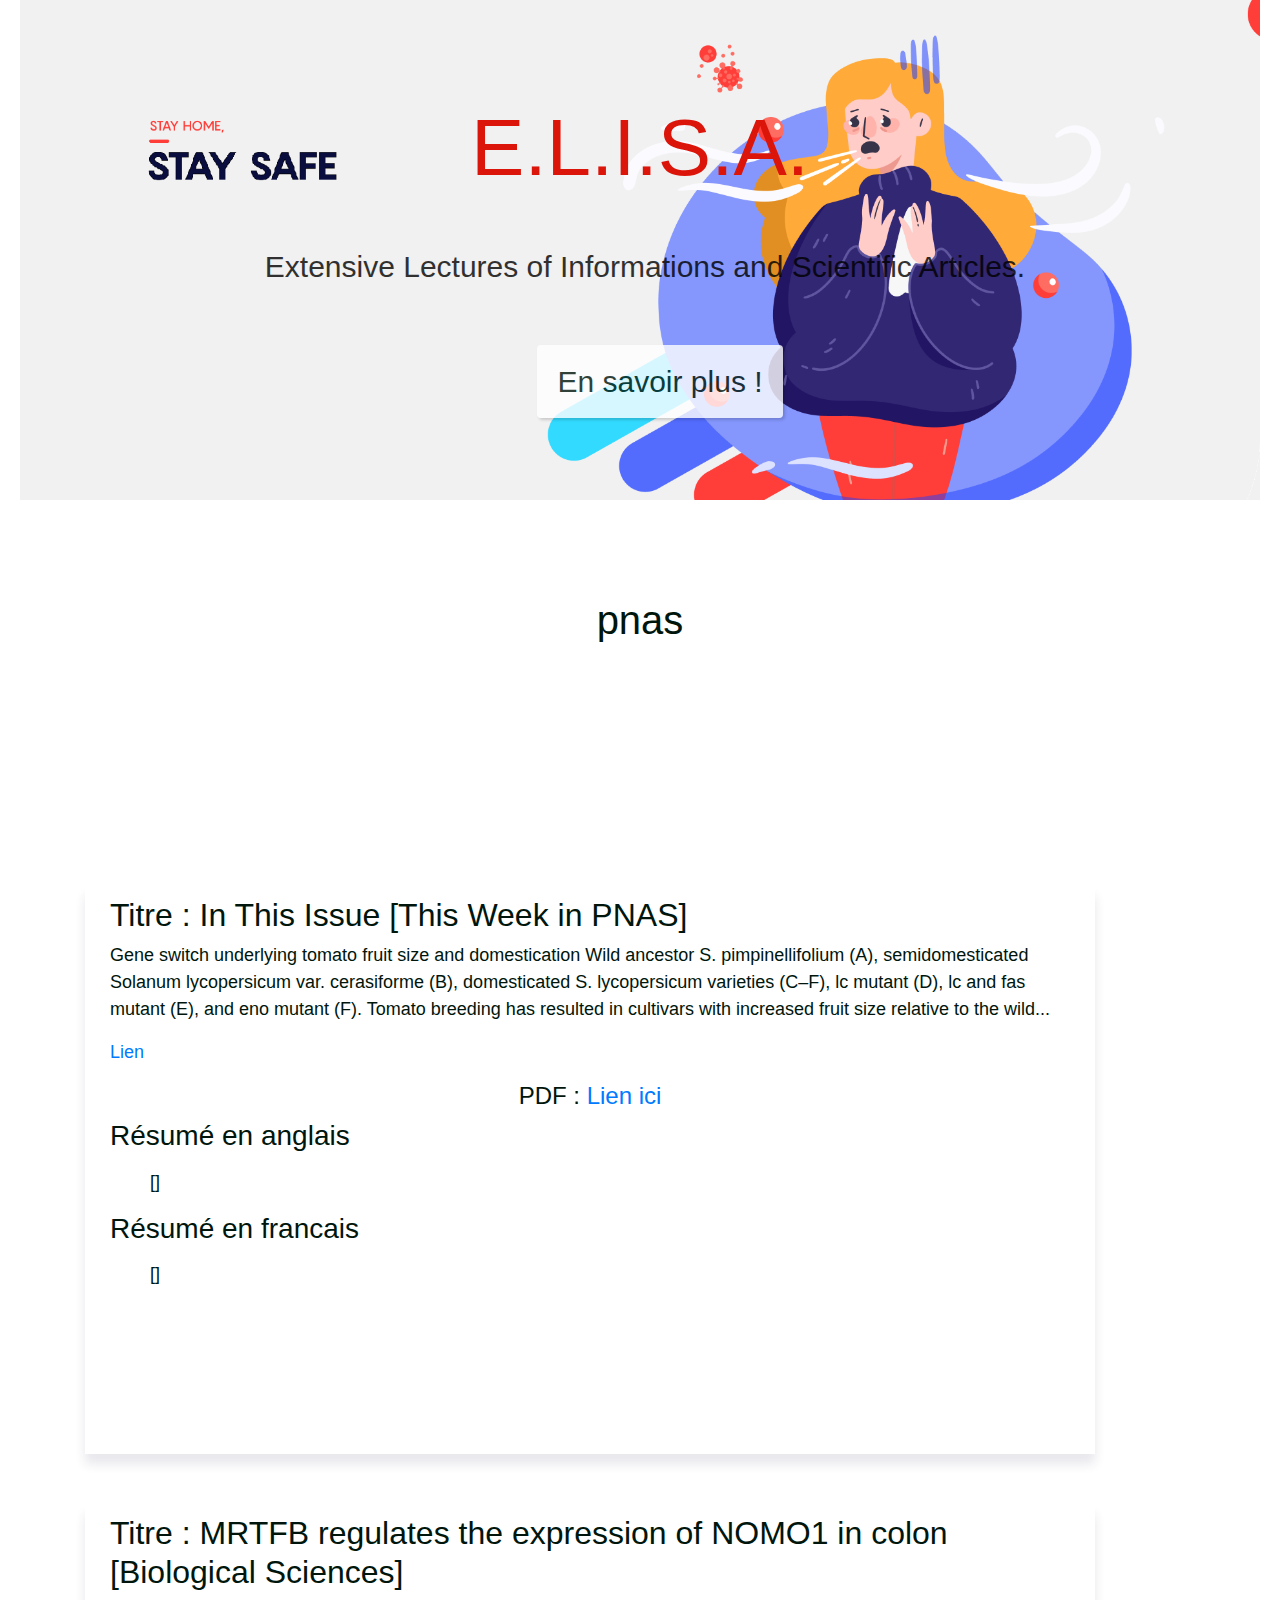
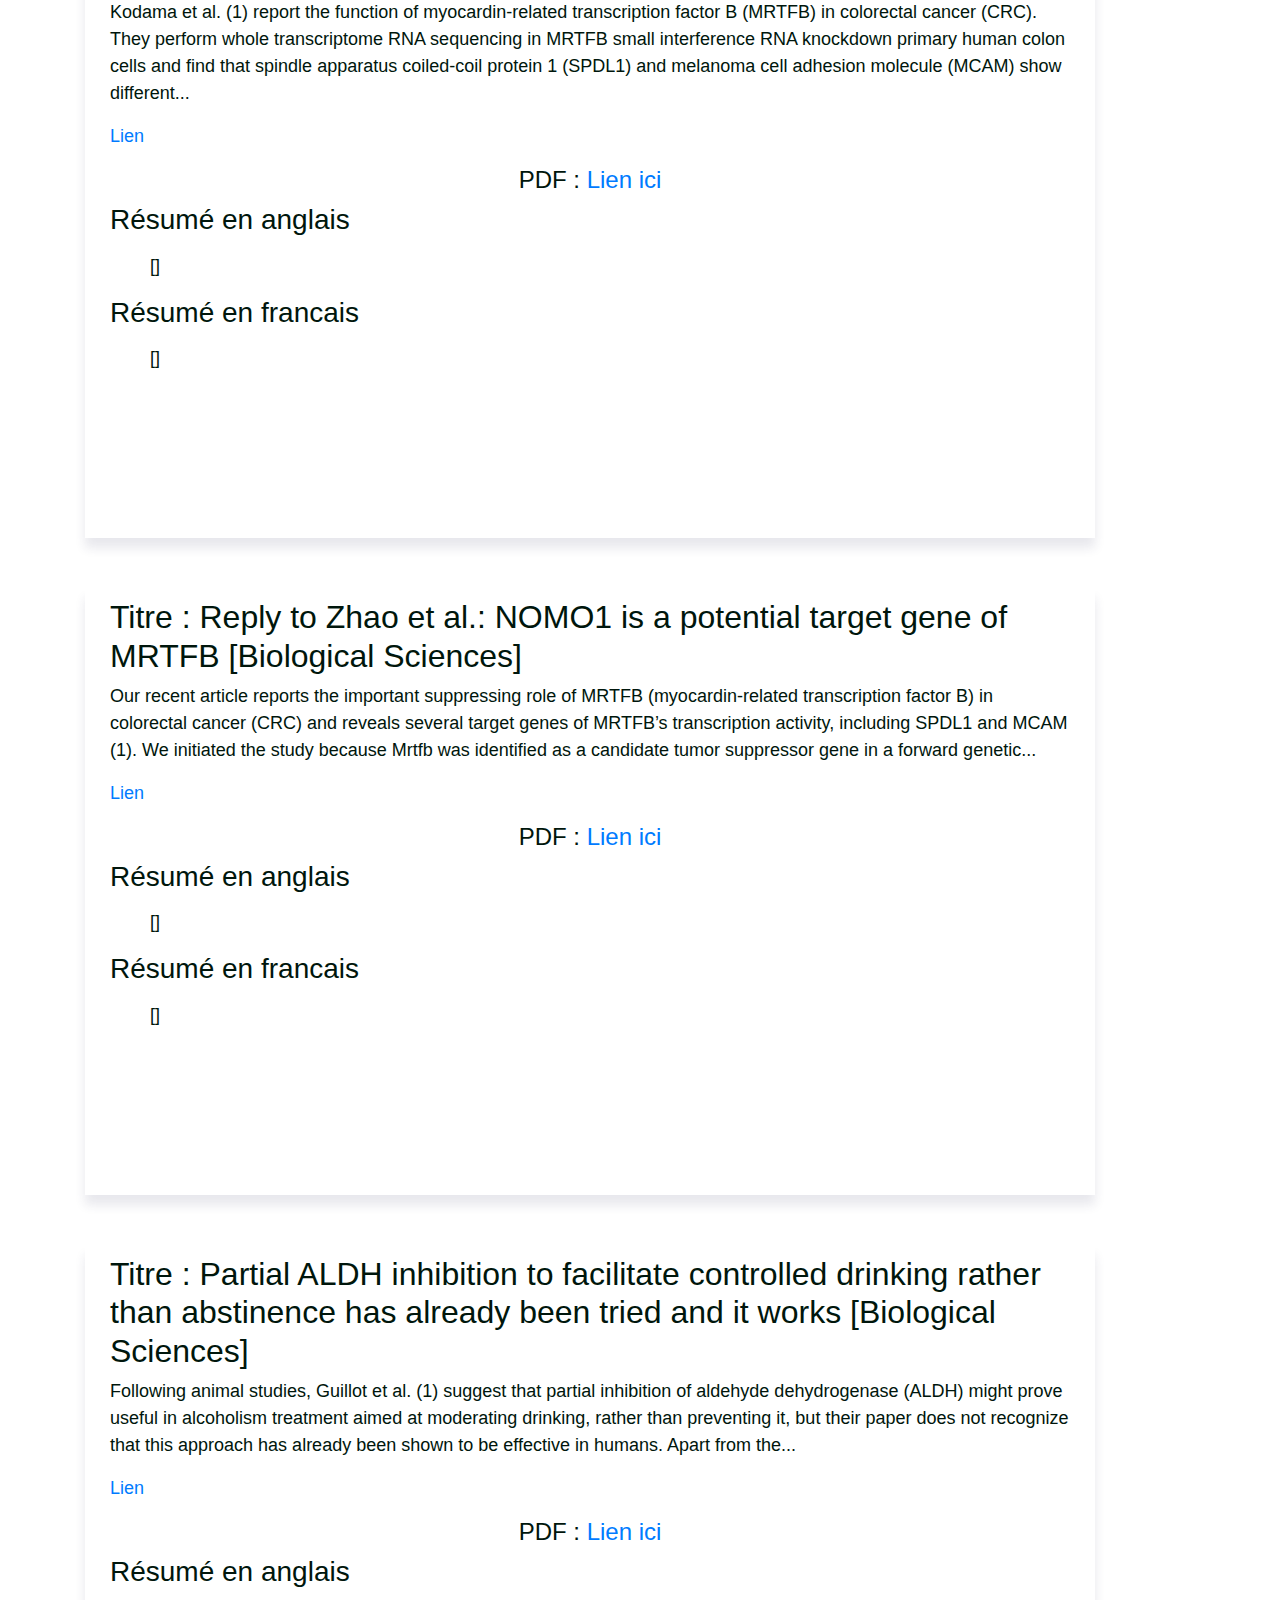
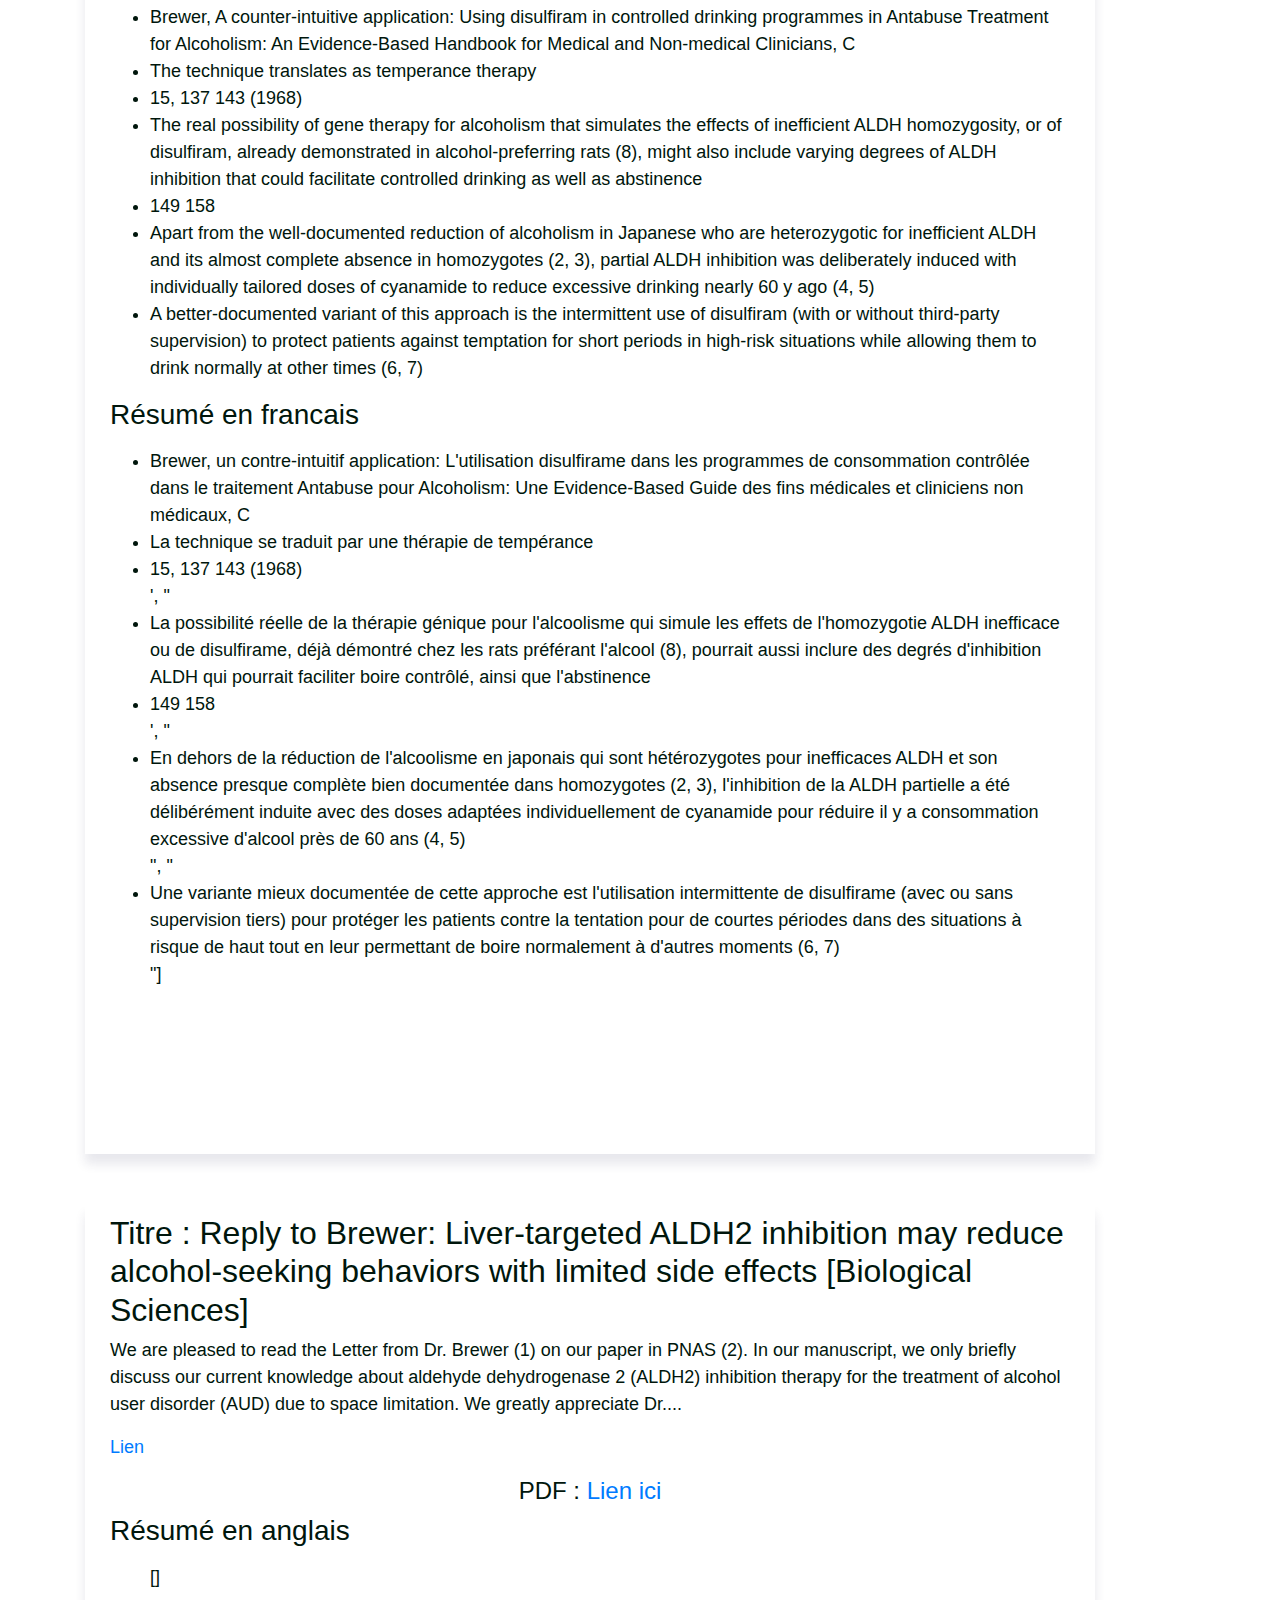
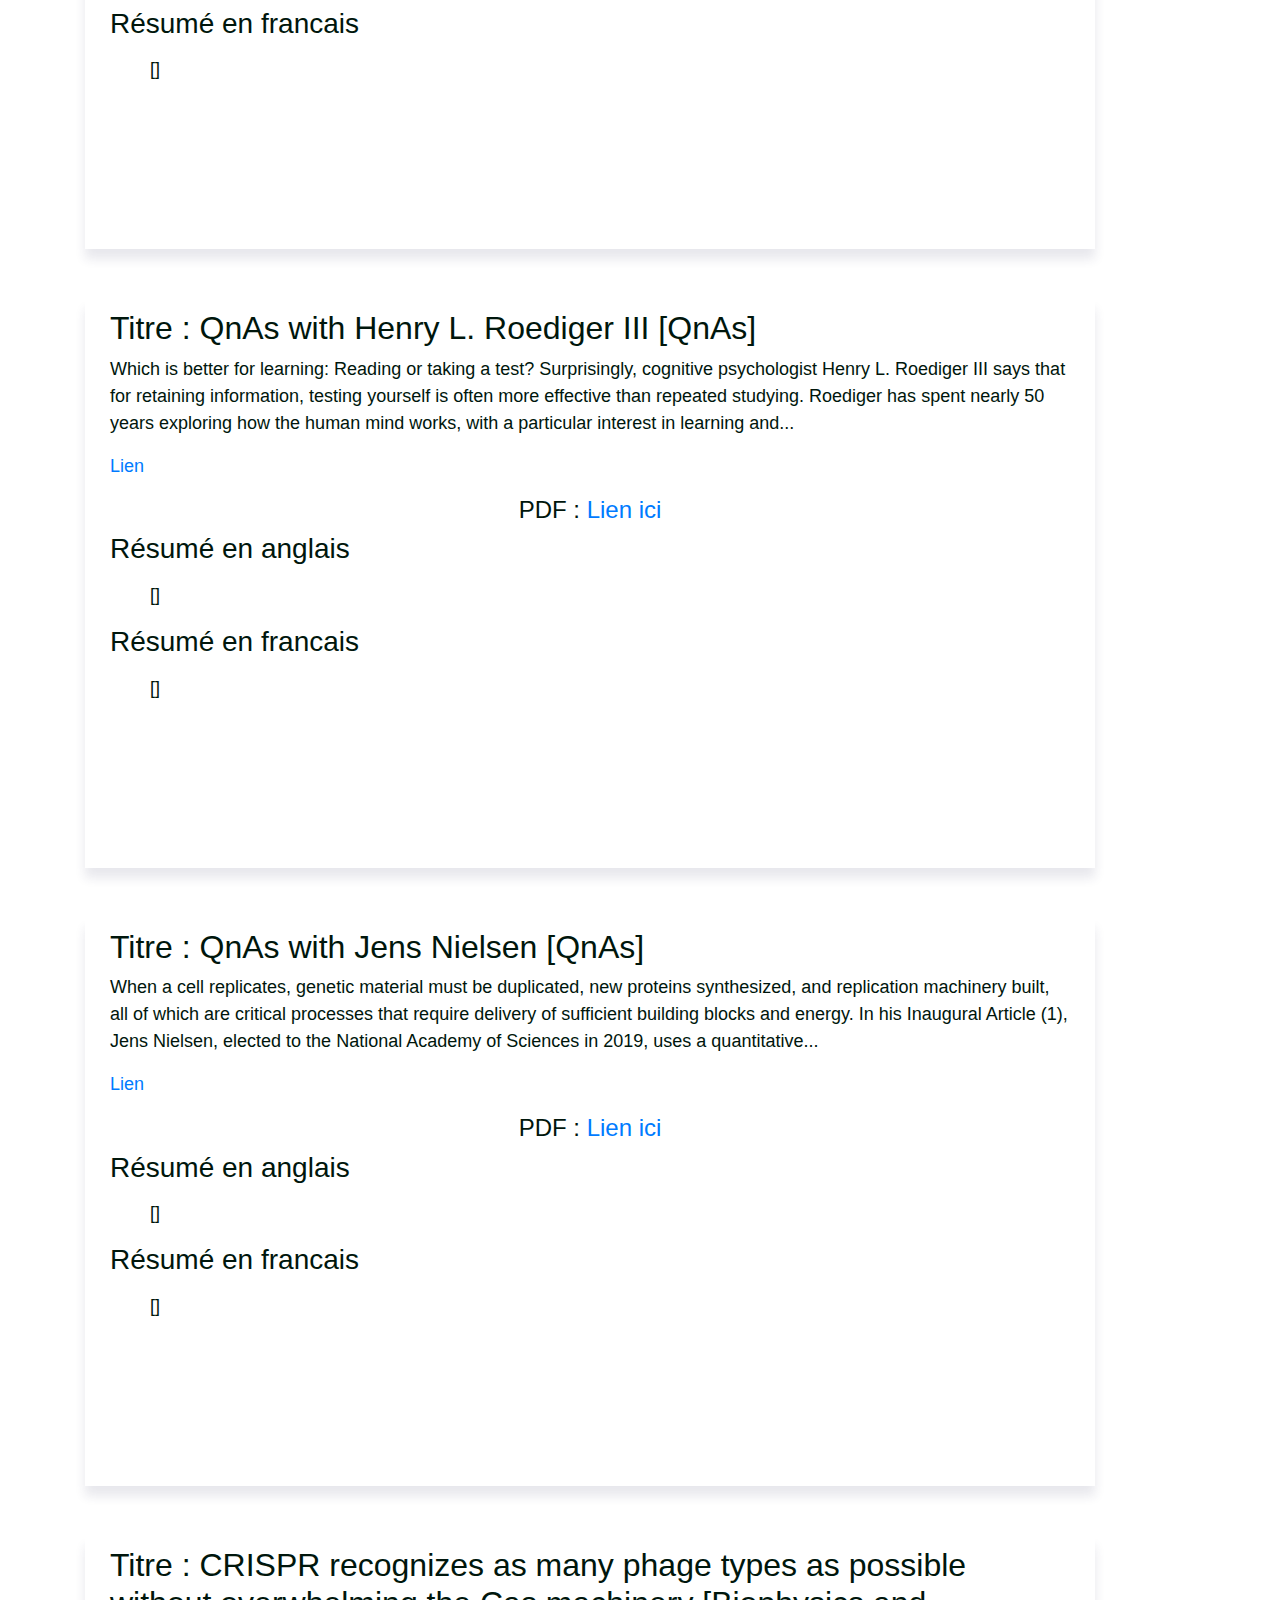
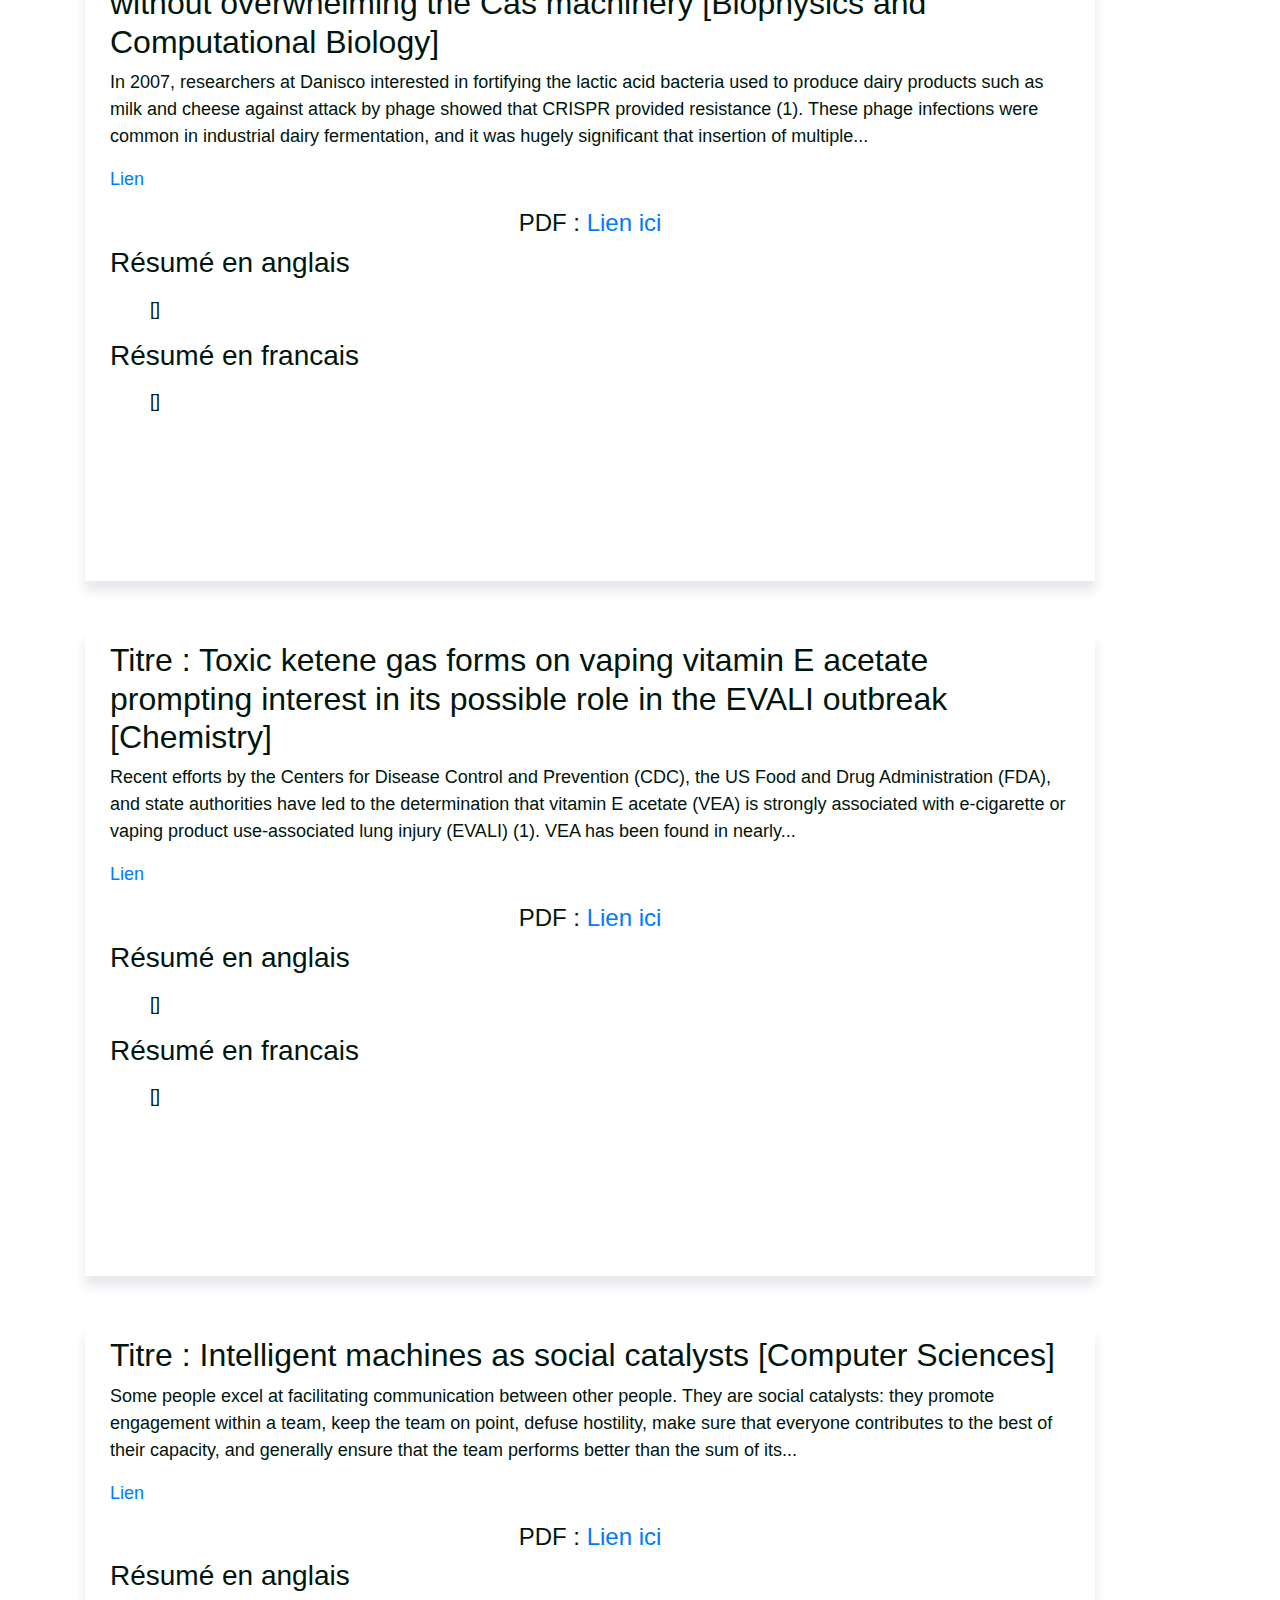
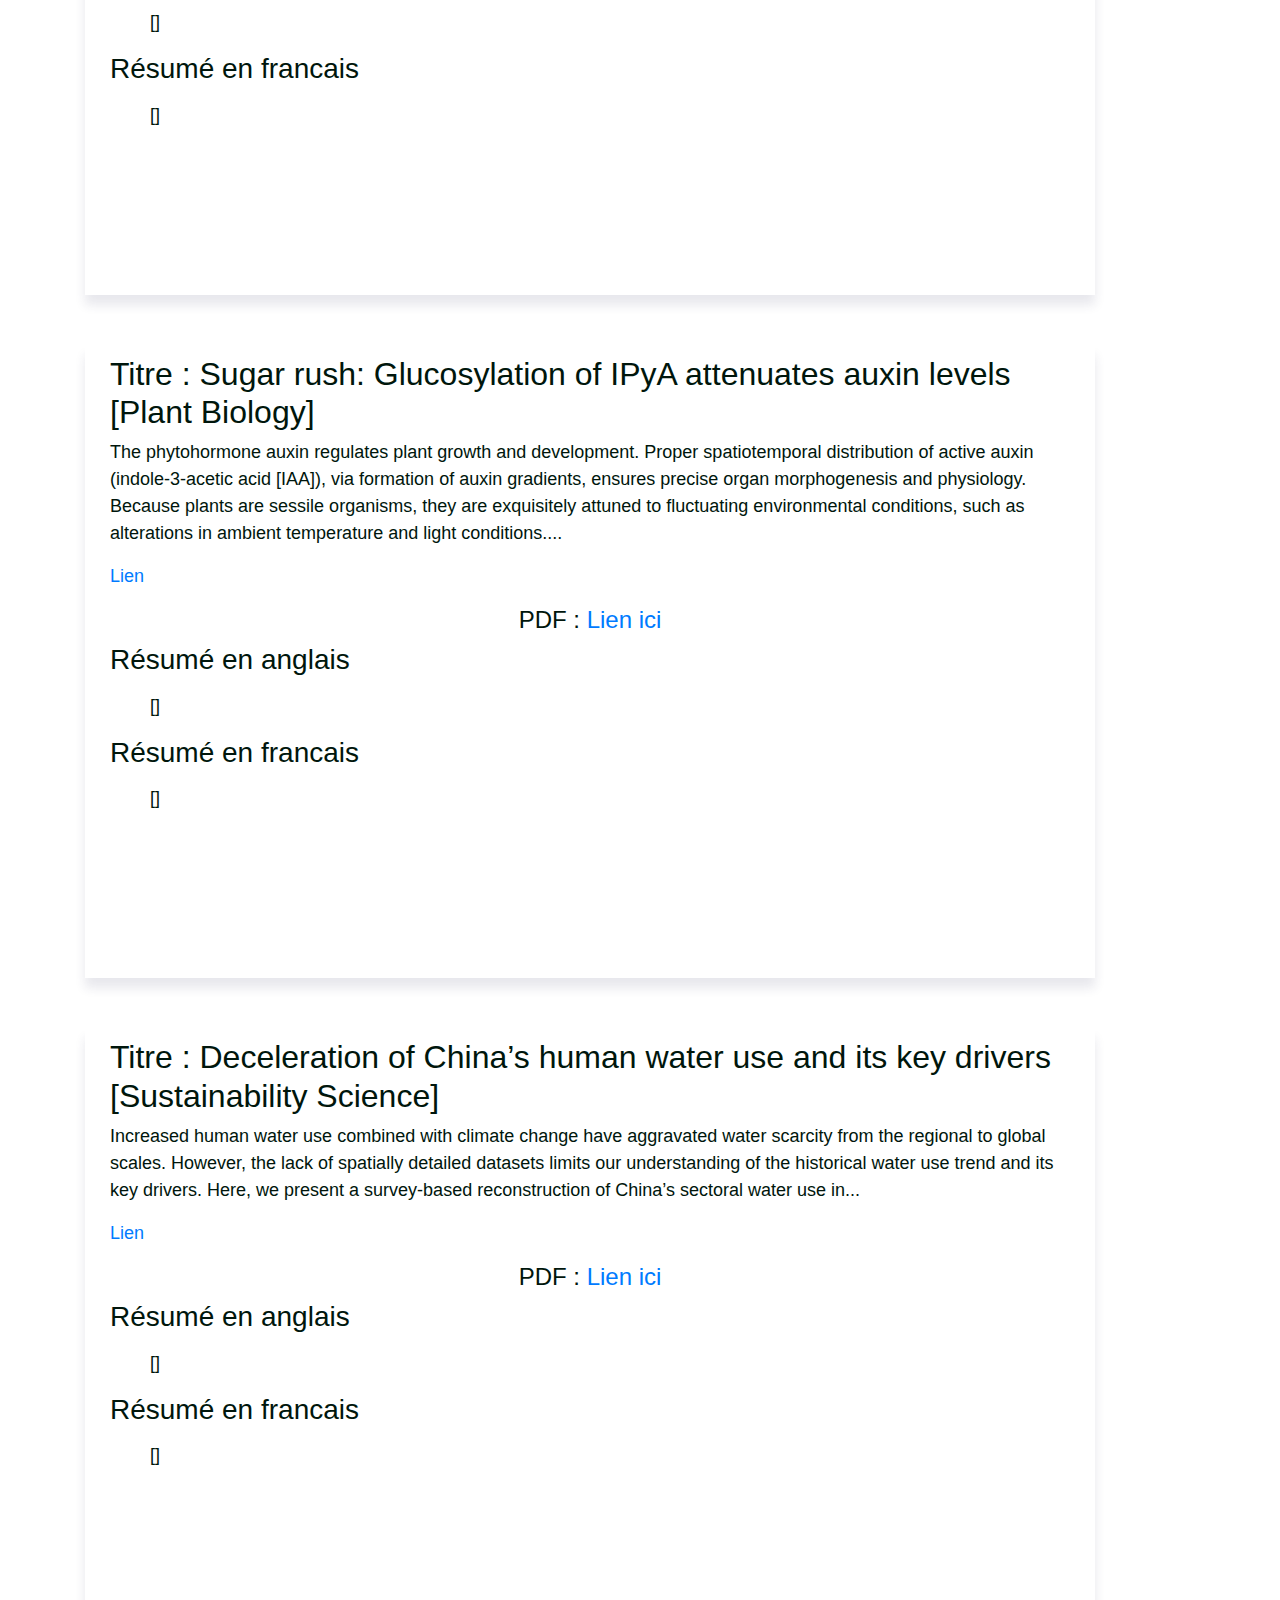
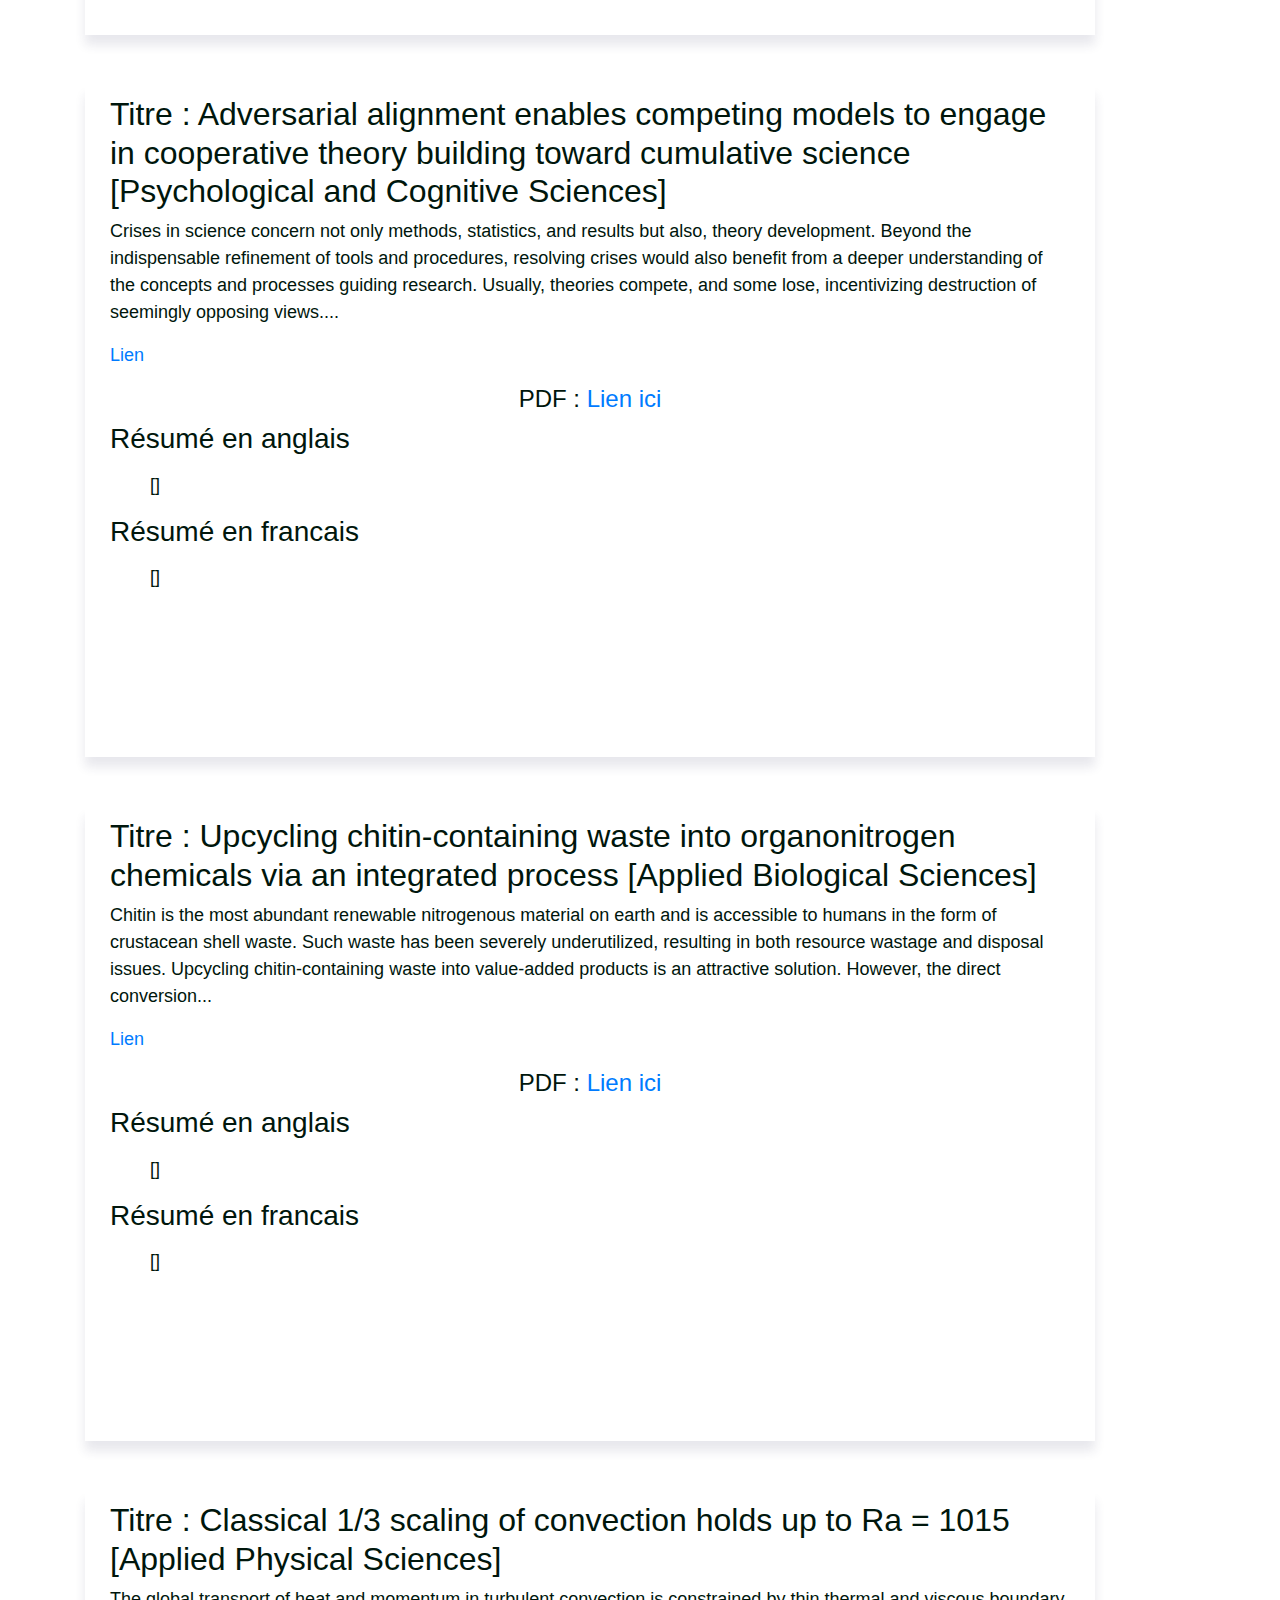
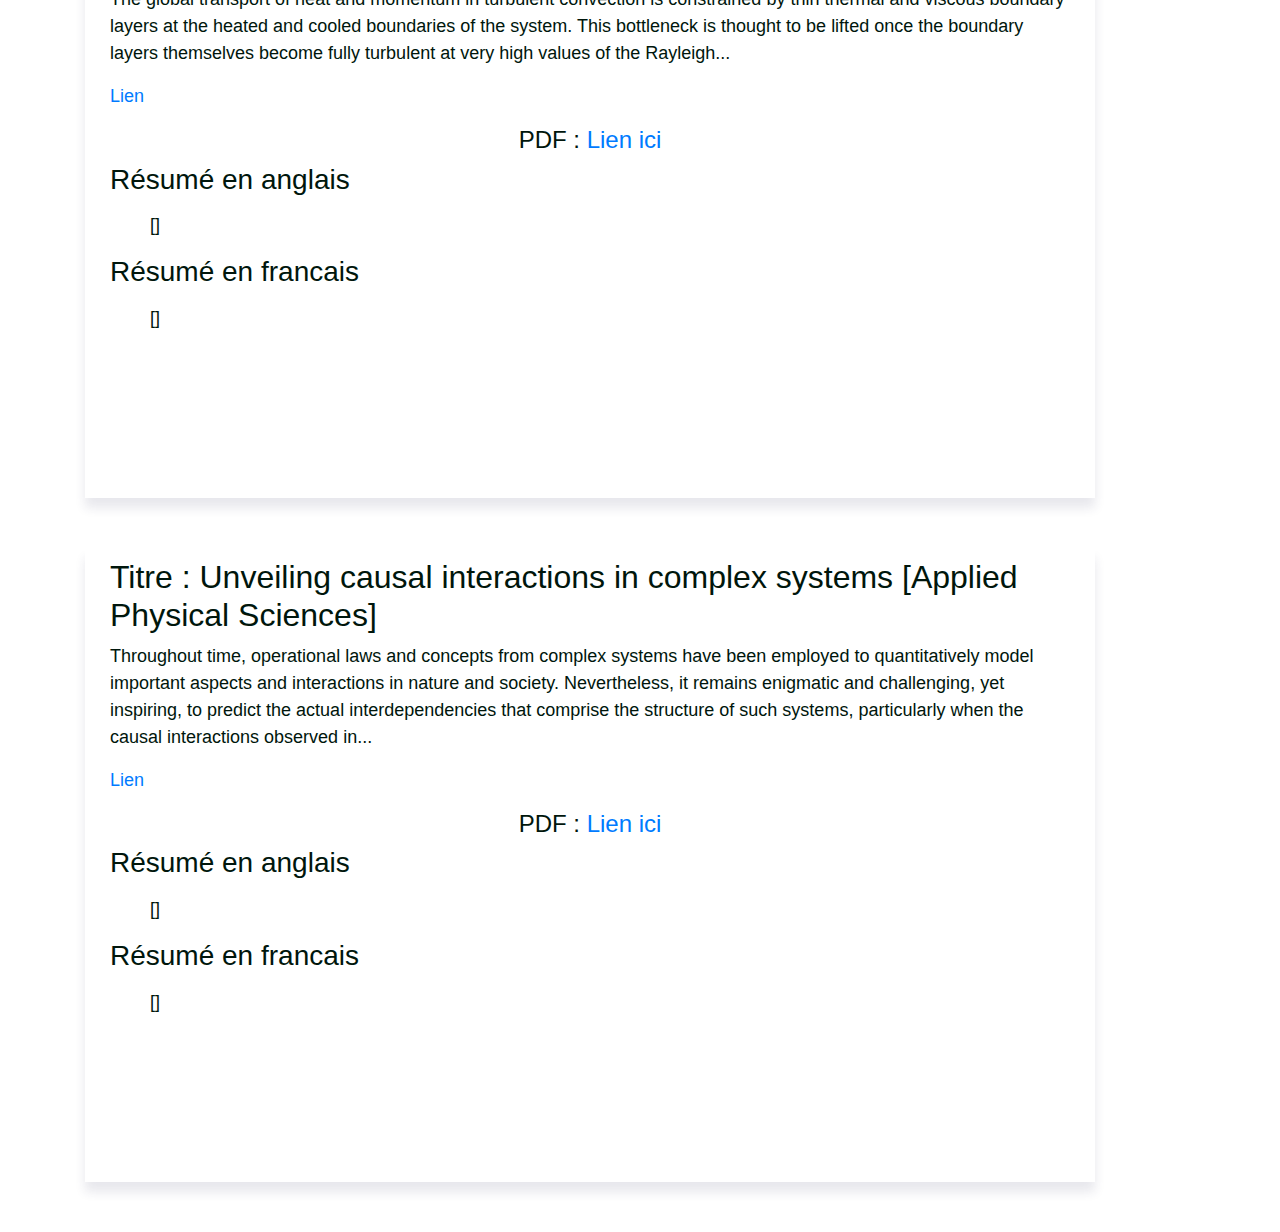
<file: articles/pnas.html>
<!DOCTYPE html>
<html>

<head>
	<!-- Pour utiliser Bootstraop -->
	<link rel="stylesheet" href="https://stackpath.bootstrapcdn.com/bootstrap/4.4.1/css/bootstrap.min.css" integrity="sha384-Vkoo8x4CGsO3+Hhxv8T/Q5PaXtkKtu6ug5TOeNV6gBiFeWPGFN9MuhOf23Q9Ifjh" crossorigin="anonymous">

	<!-- Pour le Navigateur -->
	<title>ELISA</title>

	<!-- Pour Google -->
	<meta name="ELISA" content="Le JARVIS du chercheur"/>
	<meta charset="utf-8">

	<!-- Pour Facebook -->
	<meta property="og:title" content="ELISA, le JARVIS des chercheurs">
	<meta property="og:image" content="facebook-card.jpg">
	<meta property="og:description" content="ELISA est un algorithme qui résume les articles scientifiques concernant Covid-19."/>
	<meta property="og:site_name" content="ELISA"/>

	<!-- Pour utiliser Font Awesome -->
	<link rel="stylesheet" href="https://use.fontawesome.com/releases/v5.3.1/css/all.css">

	<!-- Pour utiliser la police-->
	<link href="https://fonts.googleapis.com/css?family=Nunito:300,400,700" rel="stylesheet">

	<!-- Pour lier le style.css -->
	<link rel="stylesheet" href="style.css" />

	<!-- Pour lier le favicon -->
	<link rel="icon" type="image/png" href="img/logo.png" />

</head>

<body>

	<div id="banner">
		<h1> E.L.I.S.A.</h1>
	    <p>Extensive Lectures of Informations and Scientific Articles.</p>

	    <div id="button">
	    <p>
	      <a href="https://github.com/alaedinebe/ELISA">En savoir plus !</a>
	    </p>
		</div>

    </div>

	<div class="container">

	<center><h1><br/><br/> pnas <br/><br/><br/><br/><br/> </h1></center>

    <div id="article-list">
	    
    
	<div class="article">
	<div class="container-md">
			<h2>Titre : In This Issue [This Week in PNAS]</h2>
			<p>Gene switch underlying tomato fruit size and domestication Wild ancestor S. pimpinellifolium (A), semidomesticated Solanum lycopersicum var. cerasiforme (B), domesticated S. lycopersicum varieties (C–F), lc mutant (D), lc and fas mutant (E), and eno mutant (F). Tomato breeding has resulted in cultivars with increased fruit size relative to the wild...</p>
			<p><a href= " http://www.pnas.org/content/117/14/7539.short?rss=1 ">Lien</a></p>
			<center><h4>PDF : <a href="PDF/ 1 .pdf">Lien ici</a></h4></center>
		    <h3>Résumé en anglais</h3>
		    <p><ul>[]</ul></p>
		    <h3>Résumé en francais</h3>
		    <p><ul>[]</ul></p>
			<p><br/><br/></p>
			<p><br/><br/></p>

	</div>
	</div>


    
	<div class="article">
	<div class="container-md">
			<h2>Titre : MRTFB regulates the expression of NOMO1 in colon [Biological Sciences]</h2>
			<p>Kodama et al. (1) report the function of myocardin-related transcription factor B (MRTFB) in colorectal cancer (CRC). They perform whole transcriptome RNA sequencing in MRTFB small interference RNA knockdown primary human colon cells and find that spindle apparatus coiled-coil protein 1 (SPDL1) and melanoma cell adhesion molecule (MCAM) show different...</p>
			<p><a href= " http://www.pnas.org/content/117/14/7568.short?rss=1 ">Lien</a></p>
			<center><h4>PDF : <a href="PDF/ 2 .pdf">Lien ici</a></h4></center>
		    <h3>Résumé en anglais</h3>
		    <p><ul>[]</ul></p>
		    <h3>Résumé en francais</h3>
		    <p><ul>[]</ul></p>
			<p><br/><br/></p>
			<p><br/><br/></p>

	</div>
	</div>


    
	<div class="article">
	<div class="container-md">
			<h2>Titre : Reply to Zhao et al.: NOMO1 is a potential target gene of MRTFB [Biological Sciences]</h2>
			<p>Our recent article reports the important suppressing role of MRTFB (myocardin-related transcription factor B) in colorectal cancer (CRC) and reveals several target genes of MRTFB’s transcription activity, including SPDL1 and MCAM (1). We initiated the study because Mrtfb was identified as a candidate tumor suppressor gene in a forward genetic...</p>
			<p><a href= " http://www.pnas.org/content/117/14/7570.short?rss=1 ">Lien</a></p>
			<center><h4>PDF : <a href="PDF/ 3 .pdf">Lien ici</a></h4></center>
		    <h3>Résumé en anglais</h3>
		    <p><ul>[]</ul></p>
		    <h3>Résumé en francais</h3>
		    <p><ul>[]</ul></p>
			<p><br/><br/></p>
			<p><br/><br/></p>

	</div>
	</div>


    
	<div class="article">
	<div class="container-md">
			<h2>Titre : Partial ALDH inhibition to facilitate controlled drinking rather than abstinence has already been tried and it works [Biological Sciences]</h2>
			<p>Following animal studies, Guillot et al. (1) suggest that partial inhibition of aldehyde dehydrogenase (ALDH) might prove useful in alcoholism treatment aimed at moderating drinking, rather than preventing it, but their paper does not recognize that this approach has already been shown to be effective in humans. Apart from the...</p>
			<p><a href= " http://www.pnas.org/content/117/14/7572.short?rss=1 ">Lien</a></p>
			<center><h4>PDF : <a href="PDF/ 4 .pdf">Lien ici</a></h4></center>
		    <h3>Résumé en anglais</h3>
		    <p><ul><li>Brewer,    A counter-intuitive application: Using disulfiram in controlled drinking programmes    in Antabuse Treatment for  Alcoholism: An Evidence-Based Handbook for Medical and Non-medical Clinicians, C</li><li>The technique translates as    temperance therapy</li><li> 15, 137   143 (1968)</li><li>The real possibility of gene therapy for alcoholism that simulates the effects of    inefficient    ALDH homozygosity, or of disulfiram, already demonstrated in alcohol-preferring rats (8), might also include varying degrees of ALDH inhibition that could facilitate controlled drinking as well as abstinence</li><li>149   158</li><li>Apart from the well-documented reduction of alcoholism in Japanese who are heterozygotic for    inefficient    ALDH and its almost complete absence in homozygotes (2, 3), partial ALDH inhibition was deliberately induced with individually tailored doses of cyanamide to reduce excessive drinking nearly 60 y ago (4, 5)</li><li>    A better-documented variant of this approach is the intermittent use of disulfiram (with or without third-party supervision) to protect patients against temptation for  short periods in high-risk situations while allowing them to drink normally at other times (6, 7)</li></ul></p>
		    <h3>Résumé en francais</h3>
		    <p><ul><li>Brewer, un contre-intuitif application: L'utilisation disulfirame dans les programmes de consommation contrôlée dans le traitement Antabuse pour Alcoholism: Une Evidence-Based Guide des fins médicales et cliniciens non médicaux, C</li><li>La technique se traduit par une thérapie de tempérance</li><li>15, 137 143 (1968)</li>', "<li>La possibilité réelle de la thérapie génique pour l'alcoolisme qui simule les effets de l'homozygotie ALDH inefficace ou de disulfirame, déjà démontré chez les rats préférant l'alcool (8), pourrait aussi inclure des degrés d'inhibition ALDH qui pourrait faciliter boire contrôlé, ainsi que l'abstinence</li><li>149 158</li>', "<li>En dehors de la réduction de l'alcoolisme en japonais qui sont hétérozygotes pour inefficaces ALDH et son absence presque complète bien documentée dans homozygotes (2, 3), l'inhibition de la ALDH partielle a été délibérément induite avec des doses adaptées individuellement de cyanamide pour réduire il y a consommation excessive d'alcool près de 60 ans (4, 5)</li>", "<li>Une variante mieux documentée de cette approche est l'utilisation intermittente de disulfirame (avec ou sans supervision tiers) pour protéger les patients contre la tentation pour de courtes périodes dans des situations à risque de haut tout en leur permettant de boire normalement à d'autres moments (6, 7)</li>"]</ul></p>
			<p><br/><br/></p>
			<p><br/><br/></p>

	</div>
	</div>


    
	<div class="article">
	<div class="container-md">
			<h2>Titre : Reply to Brewer: Liver-targeted ALDH2 inhibition may reduce alcohol-seeking behaviors with limited side effects [Biological Sciences]</h2>
			<p>We are pleased to read the Letter from Dr. Brewer (1) on our paper in PNAS (2). In our manuscript, we only briefly discuss our current knowledge about aldehyde dehydrogenase 2 (ALDH2) inhibition therapy for the treatment of alcohol user disorder (AUD) due to space limitation. We greatly appreciate Dr....</p>
			<p><a href= " http://www.pnas.org/content/117/14/7573.short?rss=1 ">Lien</a></p>
			<center><h4>PDF : <a href="PDF/ 5 .pdf">Lien ici</a></h4></center>
		    <h3>Résumé en anglais</h3>
		    <p><ul>[]</ul></p>
		    <h3>Résumé en francais</h3>
		    <p><ul>[]</ul></p>
			<p><br/><br/></p>
			<p><br/><br/></p>

	</div>
	</div>


    
	<div class="article">
	<div class="container-md">
			<h2>Titre : QnAs with Henry L. Roediger III [QnAs]</h2>
			<p>Which is better for learning: Reading or taking a test? Surprisingly, cognitive psychologist Henry L. Roediger III says that for retaining information, testing yourself is often more effective than repeated studying. Roediger has spent nearly 50 years exploring how the human mind works, with a particular interest in learning and...</p>
			<p><a href= " http://www.pnas.org/content/117/14/7546.short?rss=1 ">Lien</a></p>
			<center><h4>PDF : <a href="PDF/ 6 .pdf">Lien ici</a></h4></center>
		    <h3>Résumé en anglais</h3>
		    <p><ul>[]</ul></p>
		    <h3>Résumé en francais</h3>
		    <p><ul>[]</ul></p>
			<p><br/><br/></p>
			<p><br/><br/></p>

	</div>
	</div>


    
	<div class="article">
	<div class="container-md">
			<h2>Titre : QnAs with Jens Nielsen [QnAs]</h2>
			<p>When a cell replicates, genetic material must be duplicated, new proteins synthesized, and replication machinery built, all of which are critical processes that require delivery of sufficient building blocks and energy. In his Inaugural Article (1), Jens Nielsen, elected to the National Academy of Sciences in 2019, uses a quantitative...</p>
			<p><a href= " http://www.pnas.org/content/117/14/7548.short?rss=1 ">Lien</a></p>
			<center><h4>PDF : <a href="PDF/ 7 .pdf">Lien ici</a></h4></center>
		    <h3>Résumé en anglais</h3>
		    <p><ul>[]</ul></p>
		    <h3>Résumé en francais</h3>
		    <p><ul>[]</ul></p>
			<p><br/><br/></p>
			<p><br/><br/></p>

	</div>
	</div>


    
	<div class="article">
	<div class="container-md">
			<h2>Titre : CRISPR recognizes as many phage types as possible without overwhelming the Cas machinery [Biophysics and Computational Biology]</h2>
			<p>In 2007, researchers at Danisco interested in fortifying the lactic acid bacteria used to produce dairy products such as milk and cheese against attack by phage showed that CRISPR provided resistance (1). These phage infections were common in industrial dairy fermentation, and it was hugely significant that insertion of multiple...</p>
			<p><a href= " http://www.pnas.org/content/117/14/7550.short?rss=1 ">Lien</a></p>
			<center><h4>PDF : <a href="PDF/ 8 .pdf">Lien ici</a></h4></center>
		    <h3>Résumé en anglais</h3>
		    <p><ul>[]</ul></p>
		    <h3>Résumé en francais</h3>
		    <p><ul>[]</ul></p>
			<p><br/><br/></p>
			<p><br/><br/></p>

	</div>
	</div>


    
	<div class="article">
	<div class="container-md">
			<h2>Titre : Toxic ketene gas forms on vaping vitamin E acetate prompting interest in its possible role in the EVALI outbreak [Chemistry]</h2>
			<p>Recent efforts by the Centers for Disease Control and Prevention (CDC), the US Food and Drug Administration (FDA), and state authorities have led to the determination that vitamin E acetate (VEA) is strongly associated with e-cigarette or vaping product use-associated lung injury (EVALI) (1). VEA has been found in nearly...</p>
			<p><a href= " http://www.pnas.org/content/117/14/7553.short?rss=1 ">Lien</a></p>
			<center><h4>PDF : <a href="PDF/ 9 .pdf">Lien ici</a></h4></center>
		    <h3>Résumé en anglais</h3>
		    <p><ul>[]</ul></p>
		    <h3>Résumé en francais</h3>
		    <p><ul>[]</ul></p>
			<p><br/><br/></p>
			<p><br/><br/></p>

	</div>
	</div>


    
	<div class="article">
	<div class="container-md">
			<h2>Titre : Intelligent machines as social catalysts [Computer Sciences]</h2>
			<p>Some people excel at facilitating communication between other people. They are social catalysts: they promote engagement within a team, keep the team on point, defuse hostility, make sure that everyone contributes to the best of their capacity, and generally ensure that the team performs better than the sum of its...</p>
			<p><a href= " http://www.pnas.org/content/117/14/7555.short?rss=1 ">Lien</a></p>
			<center><h4>PDF : <a href="PDF/ 10 .pdf">Lien ici</a></h4></center>
		    <h3>Résumé en anglais</h3>
		    <p><ul>[]</ul></p>
		    <h3>Résumé en francais</h3>
		    <p><ul>[]</ul></p>
			<p><br/><br/></p>
			<p><br/><br/></p>

	</div>
	</div>


    
	<div class="article">
	<div class="container-md">
			<h2>Titre : Sugar rush: Glucosylation of IPyA attenuates auxin levels [Plant Biology]</h2>
			<p>The phytohormone auxin regulates plant growth and development. Proper spatiotemporal distribution of active auxin (indole-3-acetic acid [IAA]), via formation of auxin gradients, ensures precise organ morphogenesis and physiology. Because plants are sessile organisms, they are exquisitely attuned to fluctuating environmental conditions, such as alterations in ambient temperature and light conditions....</p>
			<p><a href= " http://www.pnas.org/content/117/14/7558.short?rss=1 ">Lien</a></p>
			<center><h4>PDF : <a href="PDF/ 11 .pdf">Lien ici</a></h4></center>
		    <h3>Résumé en anglais</h3>
		    <p><ul>[]</ul></p>
		    <h3>Résumé en francais</h3>
		    <p><ul>[]</ul></p>
			<p><br/><br/></p>
			<p><br/><br/></p>

	</div>
	</div>


    
	<div class="article">
	<div class="container-md">
			<h2>Titre : Deceleration of China&#x2019;s human water use and its key drivers [Sustainability Science]</h2>
			<p>Increased human water use combined with climate change have aggravated water scarcity from the regional to global scales. However, the lack of spatially detailed datasets limits our understanding of the historical water use trend and its key drivers. Here, we present a survey-based reconstruction of China’s sectoral water use in...</p>
			<p><a href= " http://www.pnas.org/content/117/14/7702.short?rss=1 ">Lien</a></p>
			<center><h4>PDF : <a href="PDF/ 12 .pdf">Lien ici</a></h4></center>
		    <h3>Résumé en anglais</h3>
		    <p><ul>[]</ul></p>
		    <h3>Résumé en francais</h3>
		    <p><ul>[]</ul></p>
			<p><br/><br/></p>
			<p><br/><br/></p>

	</div>
	</div>


    
	<div class="article">
	<div class="container-md">
			<h2>Titre : Adversarial alignment enables competing models to engage in cooperative theory building toward cumulative science [Psychological and Cognitive Sciences]</h2>
			<p>Crises in science concern not only methods, statistics, and results but also, theory development. Beyond the indispensable refinement of tools and procedures, resolving crises would also benefit from a deeper understanding of the concepts and processes guiding research. Usually, theories compete, and some lose, incentivizing destruction of seemingly opposing views....</p>
			<p><a href= " http://www.pnas.org/content/117/14/7561.short?rss=1 ">Lien</a></p>
			<center><h4>PDF : <a href="PDF/ 13 .pdf">Lien ici</a></h4></center>
		    <h3>Résumé en anglais</h3>
		    <p><ul>[]</ul></p>
		    <h3>Résumé en francais</h3>
		    <p><ul>[]</ul></p>
			<p><br/><br/></p>
			<p><br/><br/></p>

	</div>
	</div>


    
	<div class="article">
	<div class="container-md">
			<h2>Titre : Upcycling chitin-containing waste into organonitrogen chemicals via an integrated process [Applied Biological Sciences]</h2>
			<p>Chitin is the most abundant renewable nitrogenous material on earth and is accessible to humans in the form of crustacean shell waste. Such waste has been severely underutilized, resulting in both resource wastage and disposal issues. Upcycling chitin-containing waste into value-added products is an attractive solution. However, the direct conversion...</p>
			<p><a href= " http://www.pnas.org/content/117/14/7719.short?rss=1 ">Lien</a></p>
			<center><h4>PDF : <a href="PDF/ 14 .pdf">Lien ici</a></h4></center>
		    <h3>Résumé en anglais</h3>
		    <p><ul>[]</ul></p>
		    <h3>Résumé en francais</h3>
		    <p><ul>[]</ul></p>
			<p><br/><br/></p>
			<p><br/><br/></p>

	</div>
	</div>


    
	<div class="article">
	<div class="container-md">
			<h2>Titre : Classical 1/3 scaling of convection holds up to Ra = 1015 [Applied Physical Sciences]</h2>
			<p>The global transport of heat and momentum in turbulent convection is constrained by thin thermal and viscous boundary layers at the heated and cooled boundaries of the system. This bottleneck is thought to be lifted once the boundary layers themselves become fully turbulent at very high values of the Rayleigh...</p>
			<p><a href= " http://www.pnas.org/content/117/14/7594.short?rss=1 ">Lien</a></p>
			<center><h4>PDF : <a href="PDF/ 15 .pdf">Lien ici</a></h4></center>
		    <h3>Résumé en anglais</h3>
		    <p><ul>[]</ul></p>
		    <h3>Résumé en francais</h3>
		    <p><ul>[]</ul></p>
			<p><br/><br/></p>
			<p><br/><br/></p>

	</div>
	</div>


    
	<div class="article">
	<div class="container-md">
			<h2>Titre : Unveiling causal interactions in complex systems [Applied Physical Sciences]</h2>
			<p>Throughout time, operational laws and concepts from complex systems have been employed to quantitatively model important aspects and interactions in nature and society. Nevertheless, it remains enigmatic and challenging, yet inspiring, to predict the actual interdependencies that comprise the structure of such systems, particularly when the causal interactions observed in...</p>
			<p><a href= " http://www.pnas.org/content/117/14/7599.short?rss=1 ">Lien</a></p>
			<center><h4>PDF : <a href="PDF/ 16 .pdf">Lien ici</a></h4></center>
		    <h3>Résumé en anglais</h3>
		    <p><ul>[]</ul></p>
		    <h3>Résumé en francais</h3>
		    <p><ul>[]</ul></p>
			<p><br/><br/></p>
			<p><br/><br/></p>

	</div>
	</div>
</file>
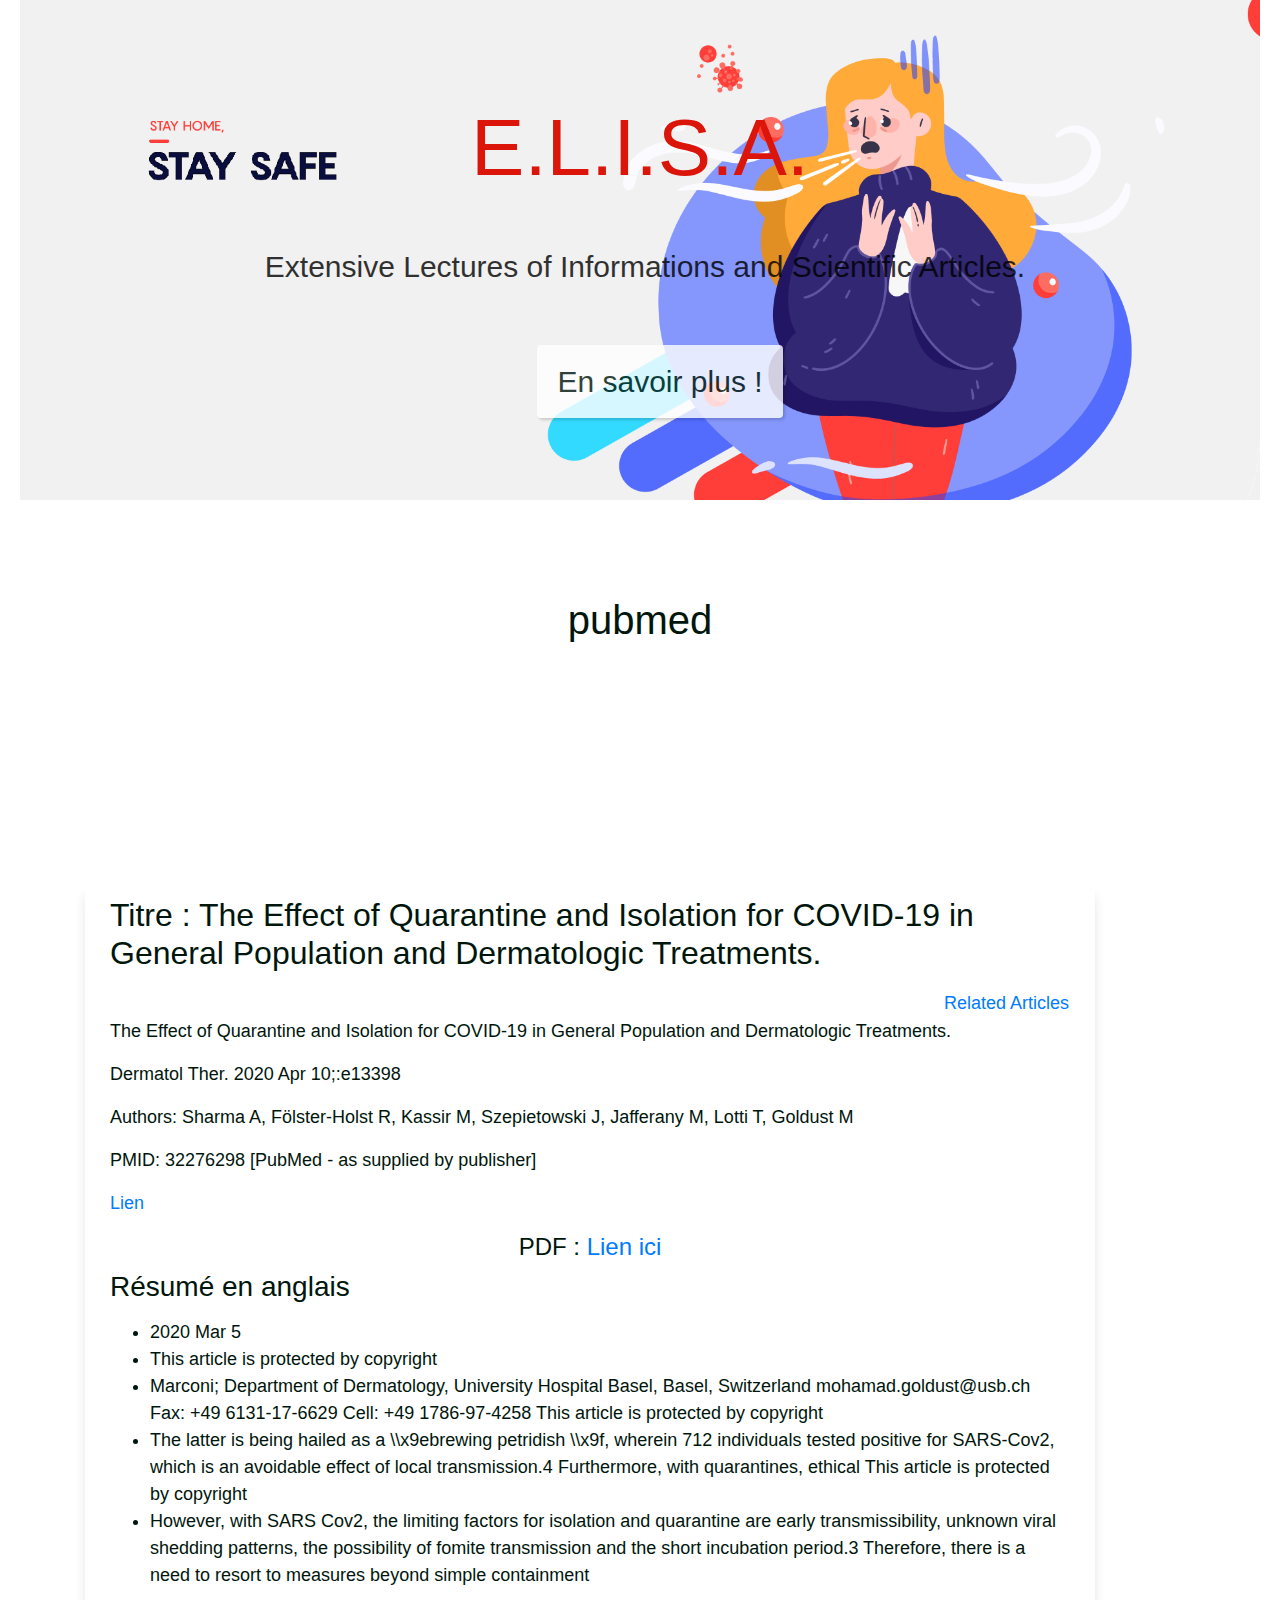
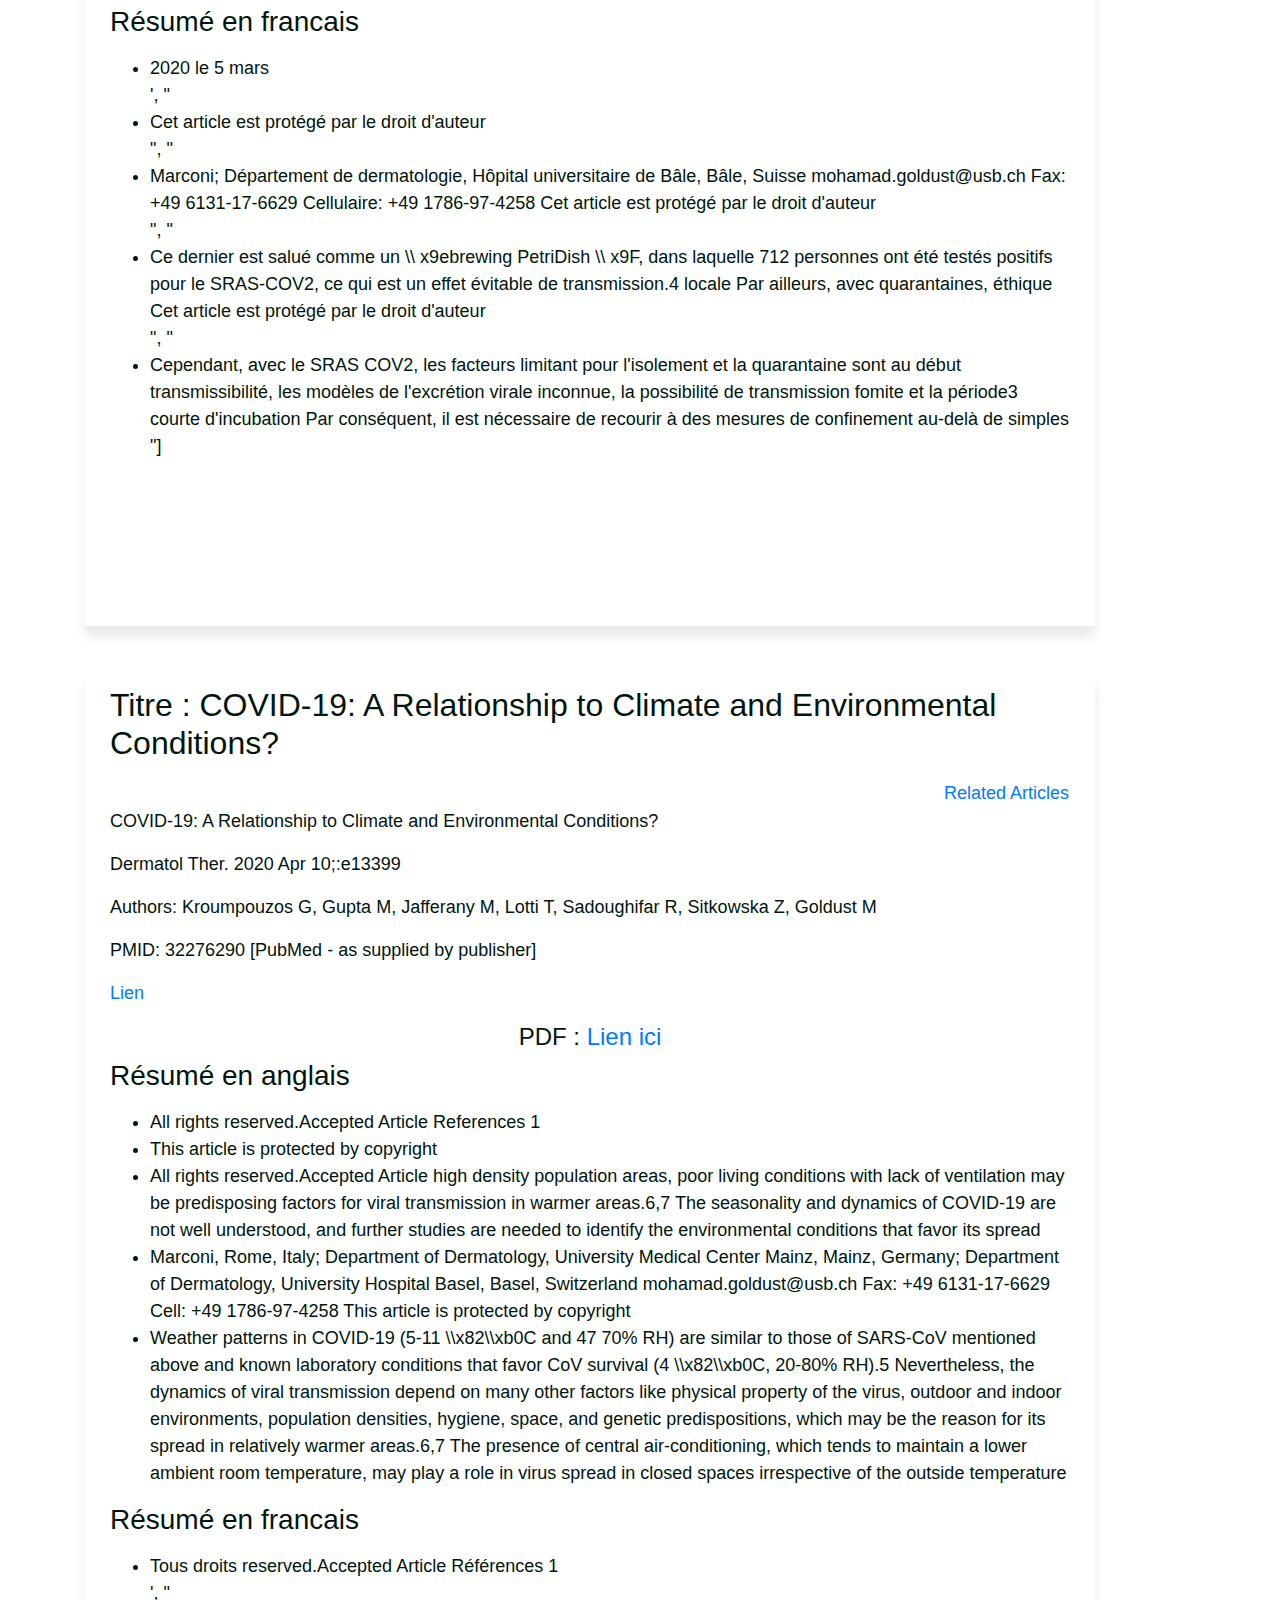
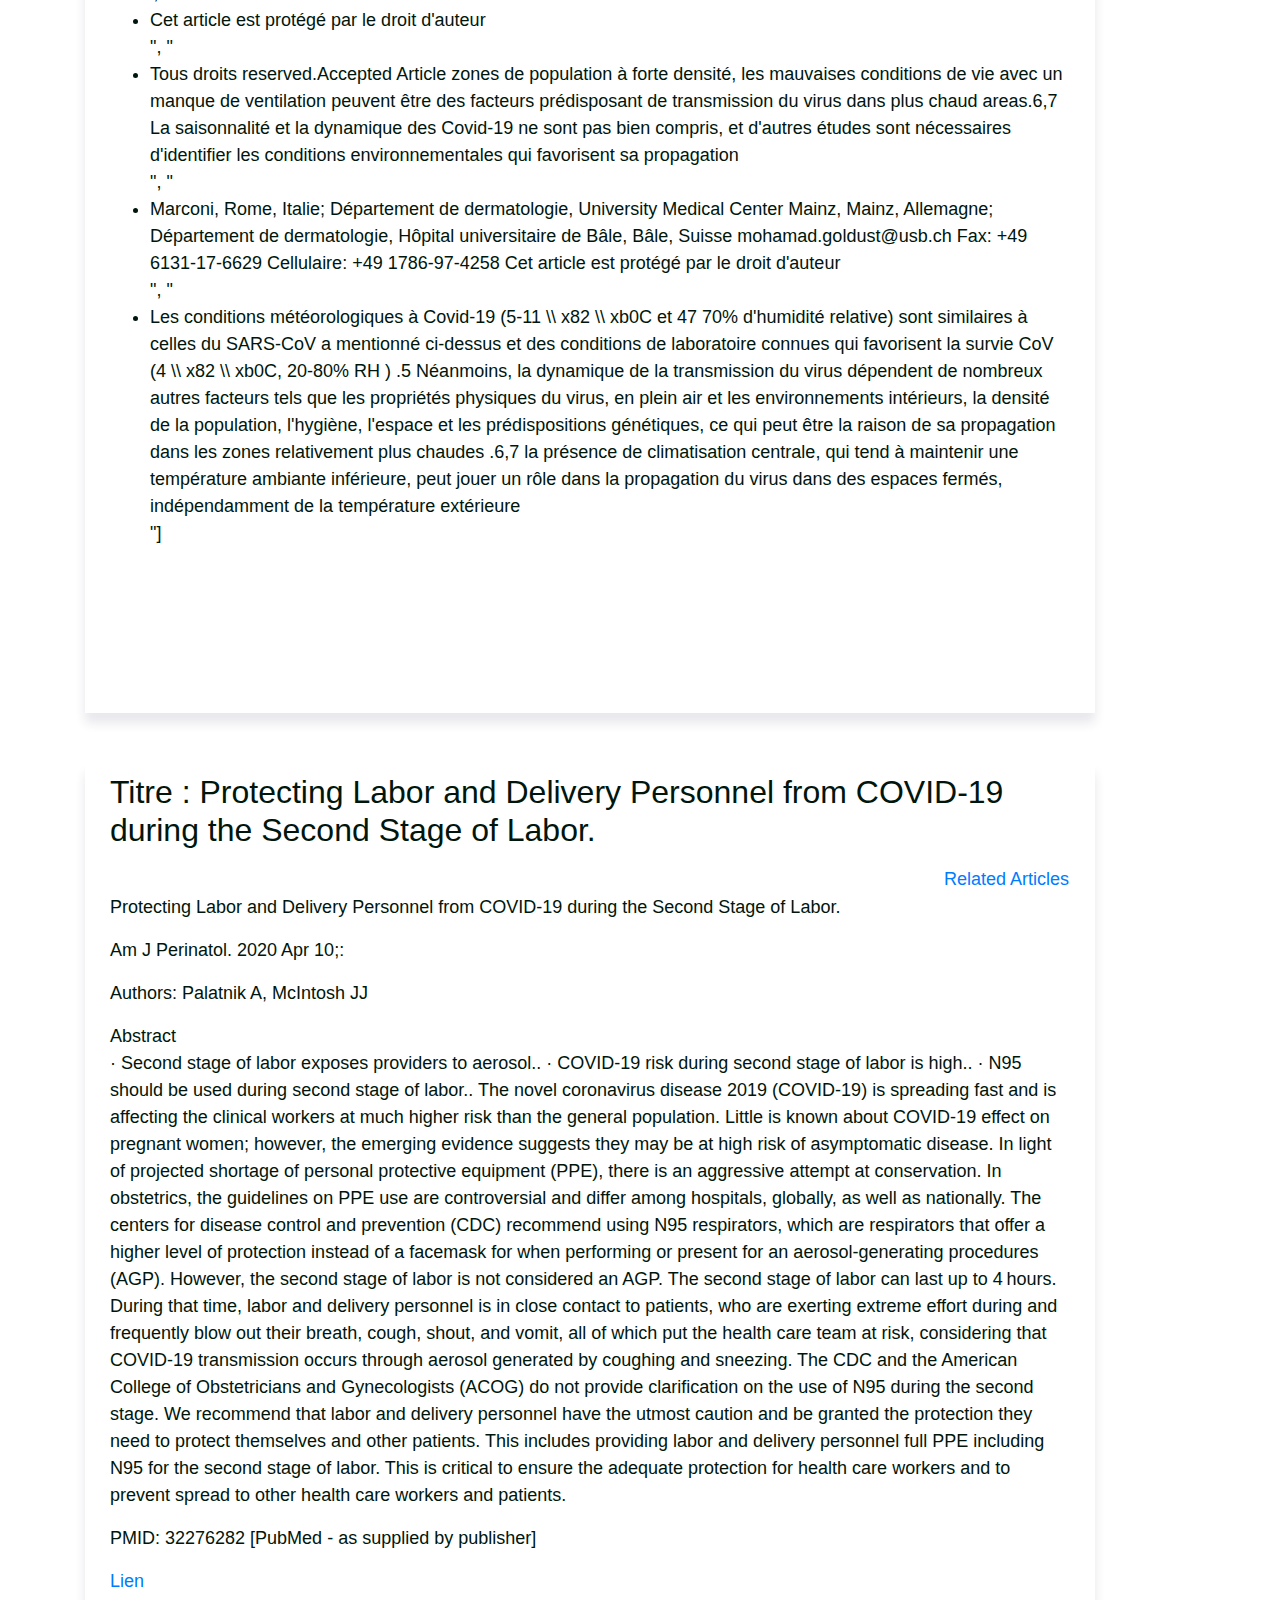
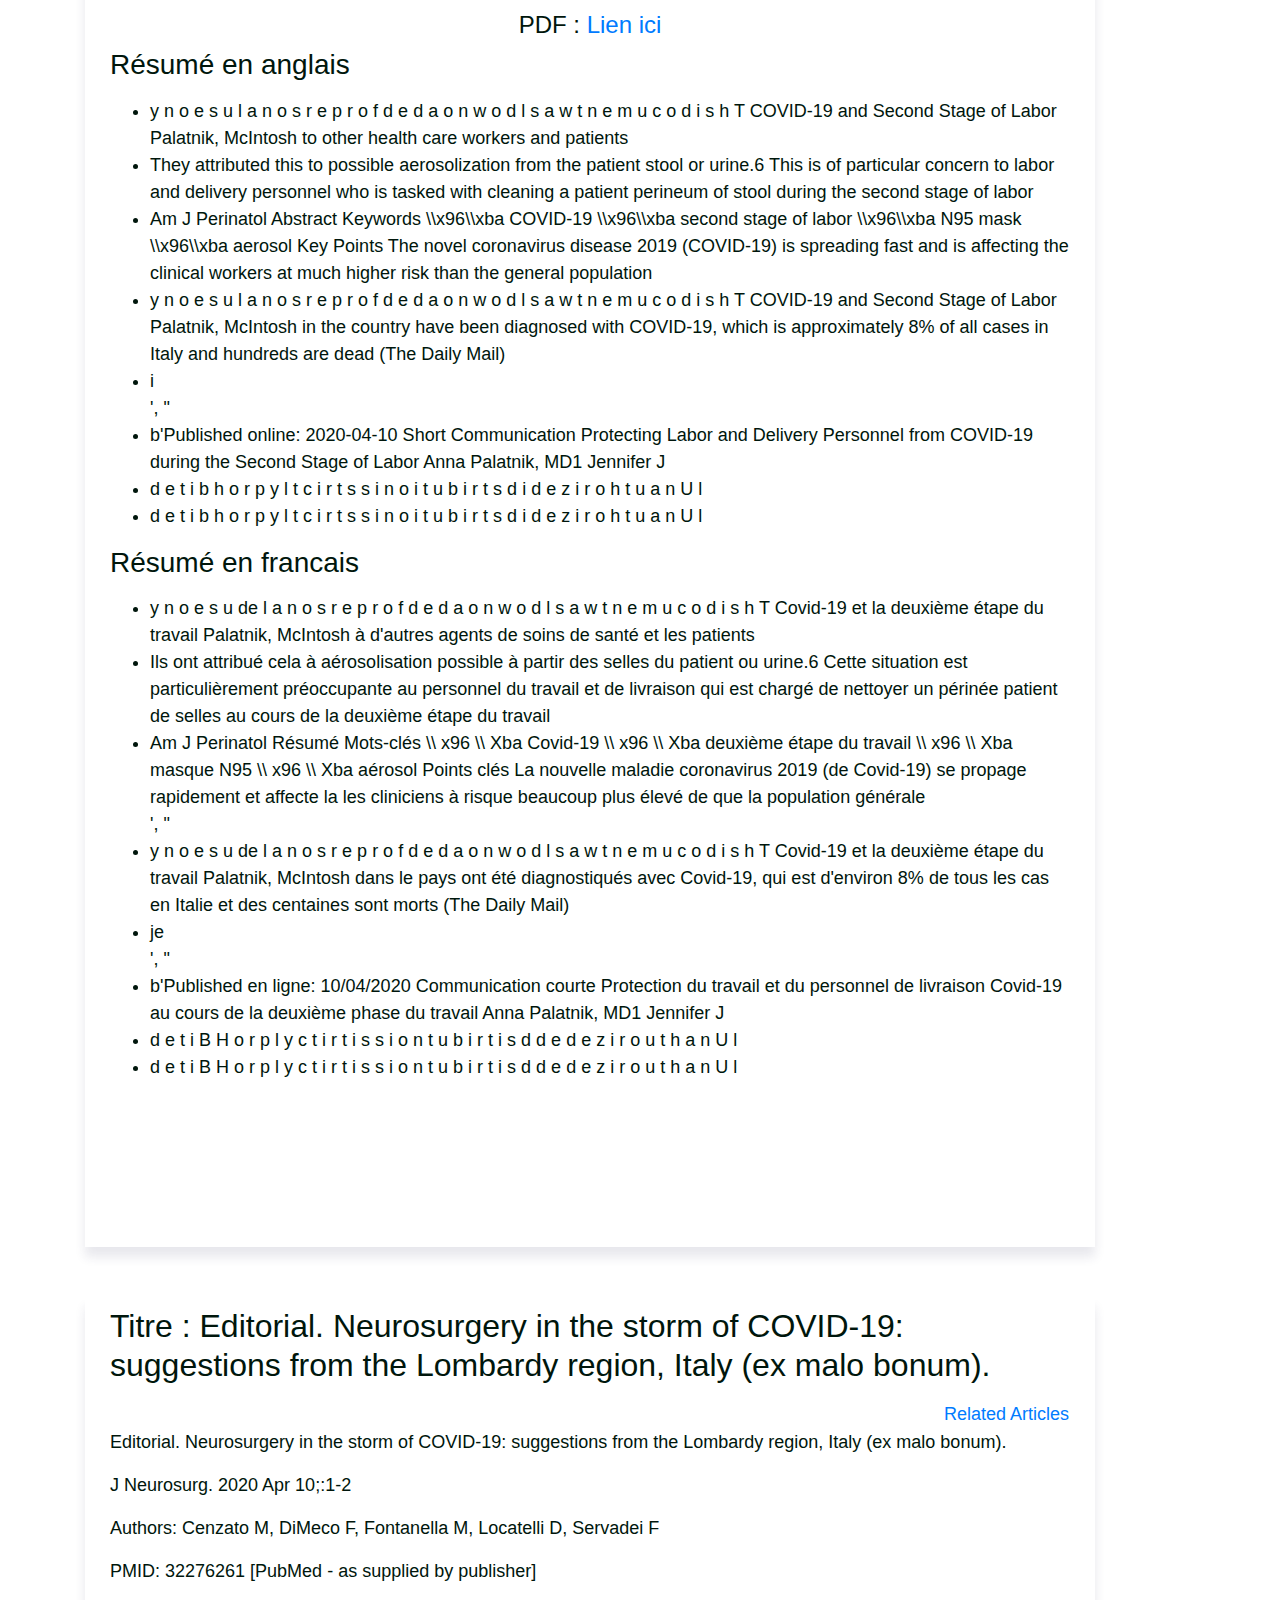
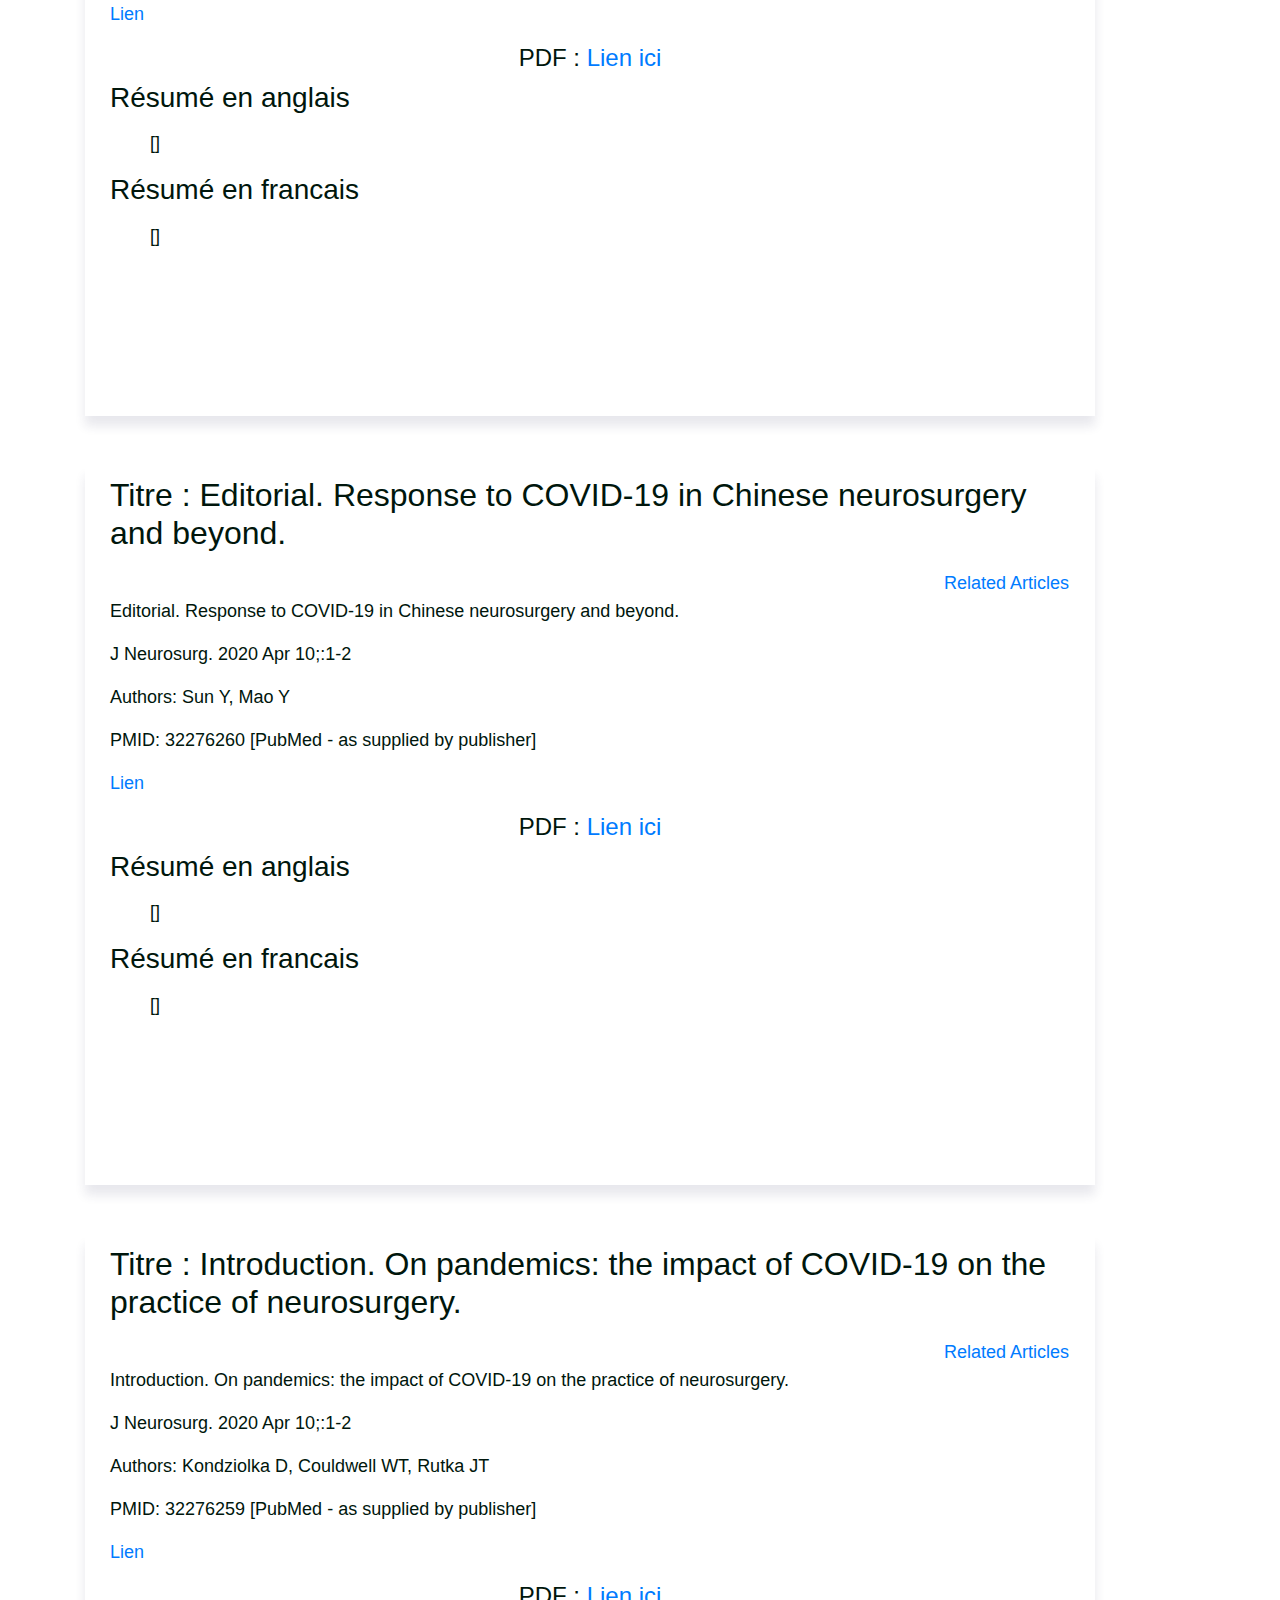
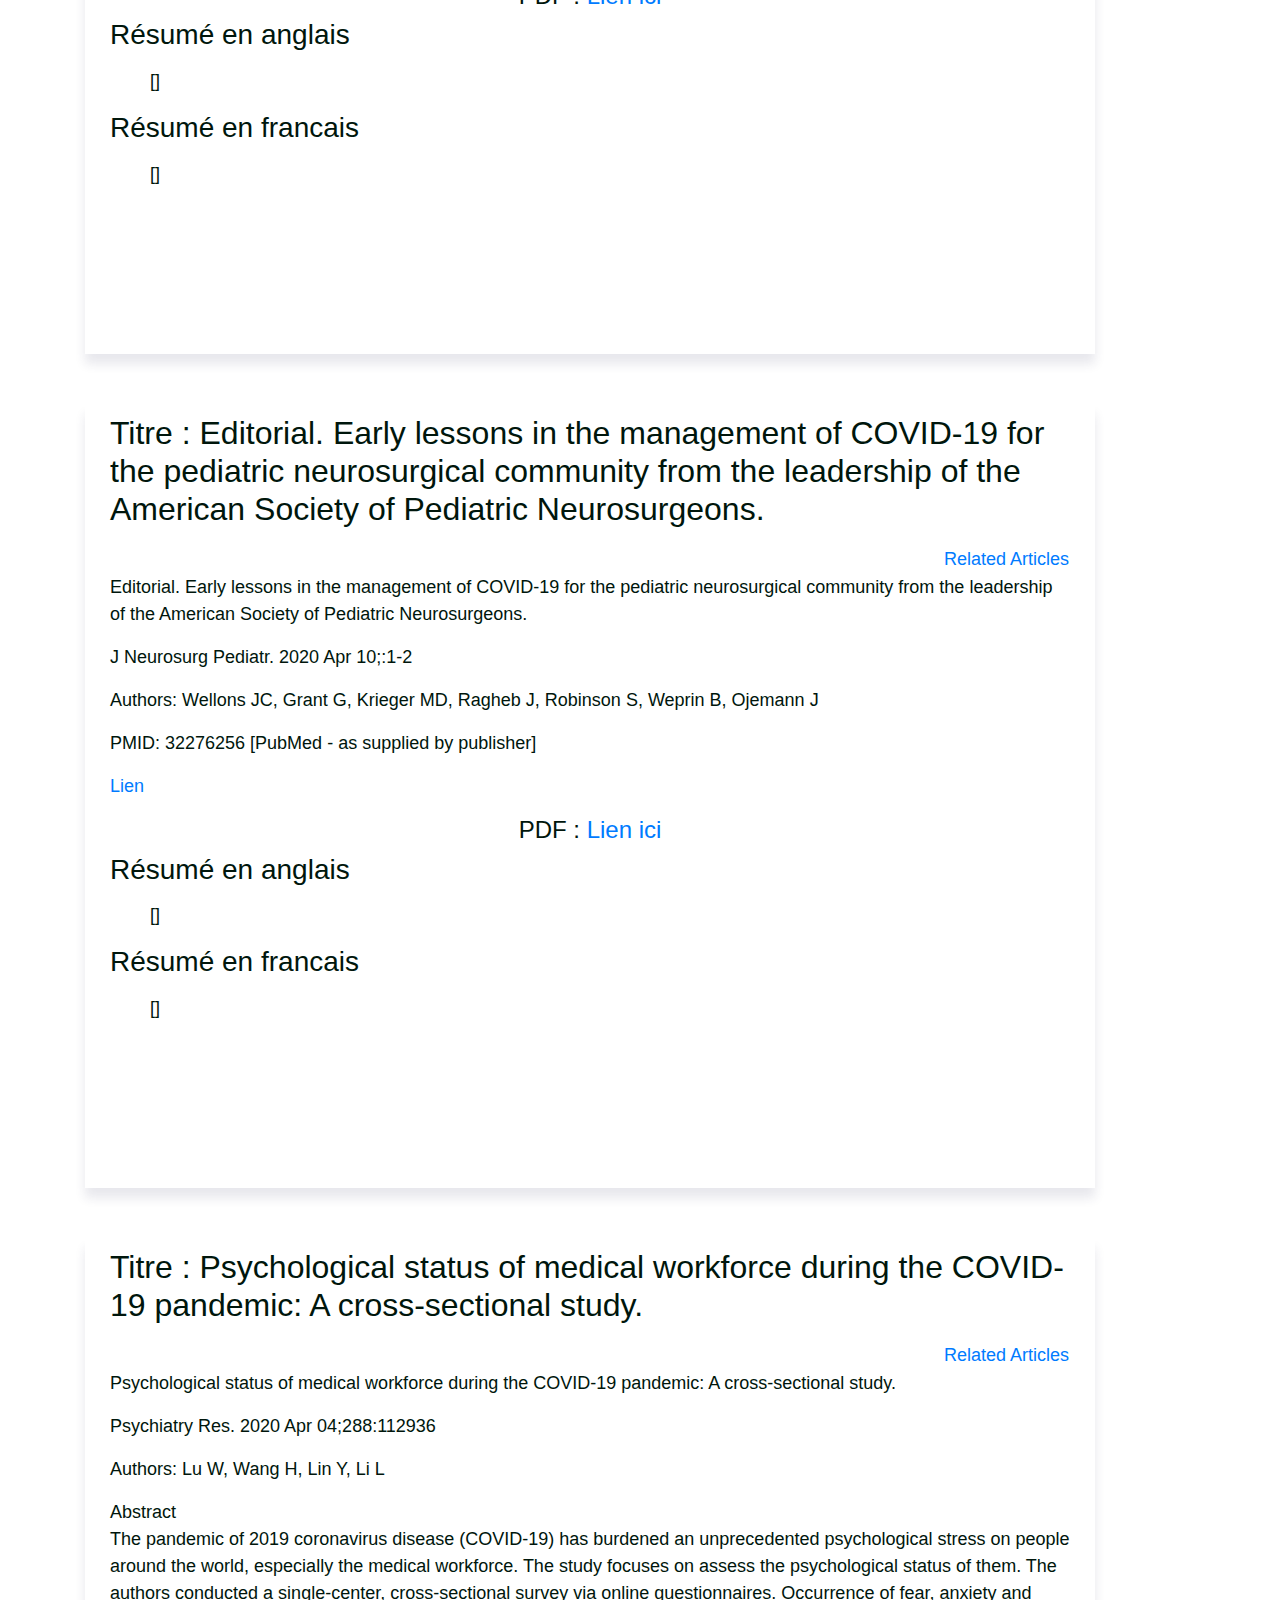
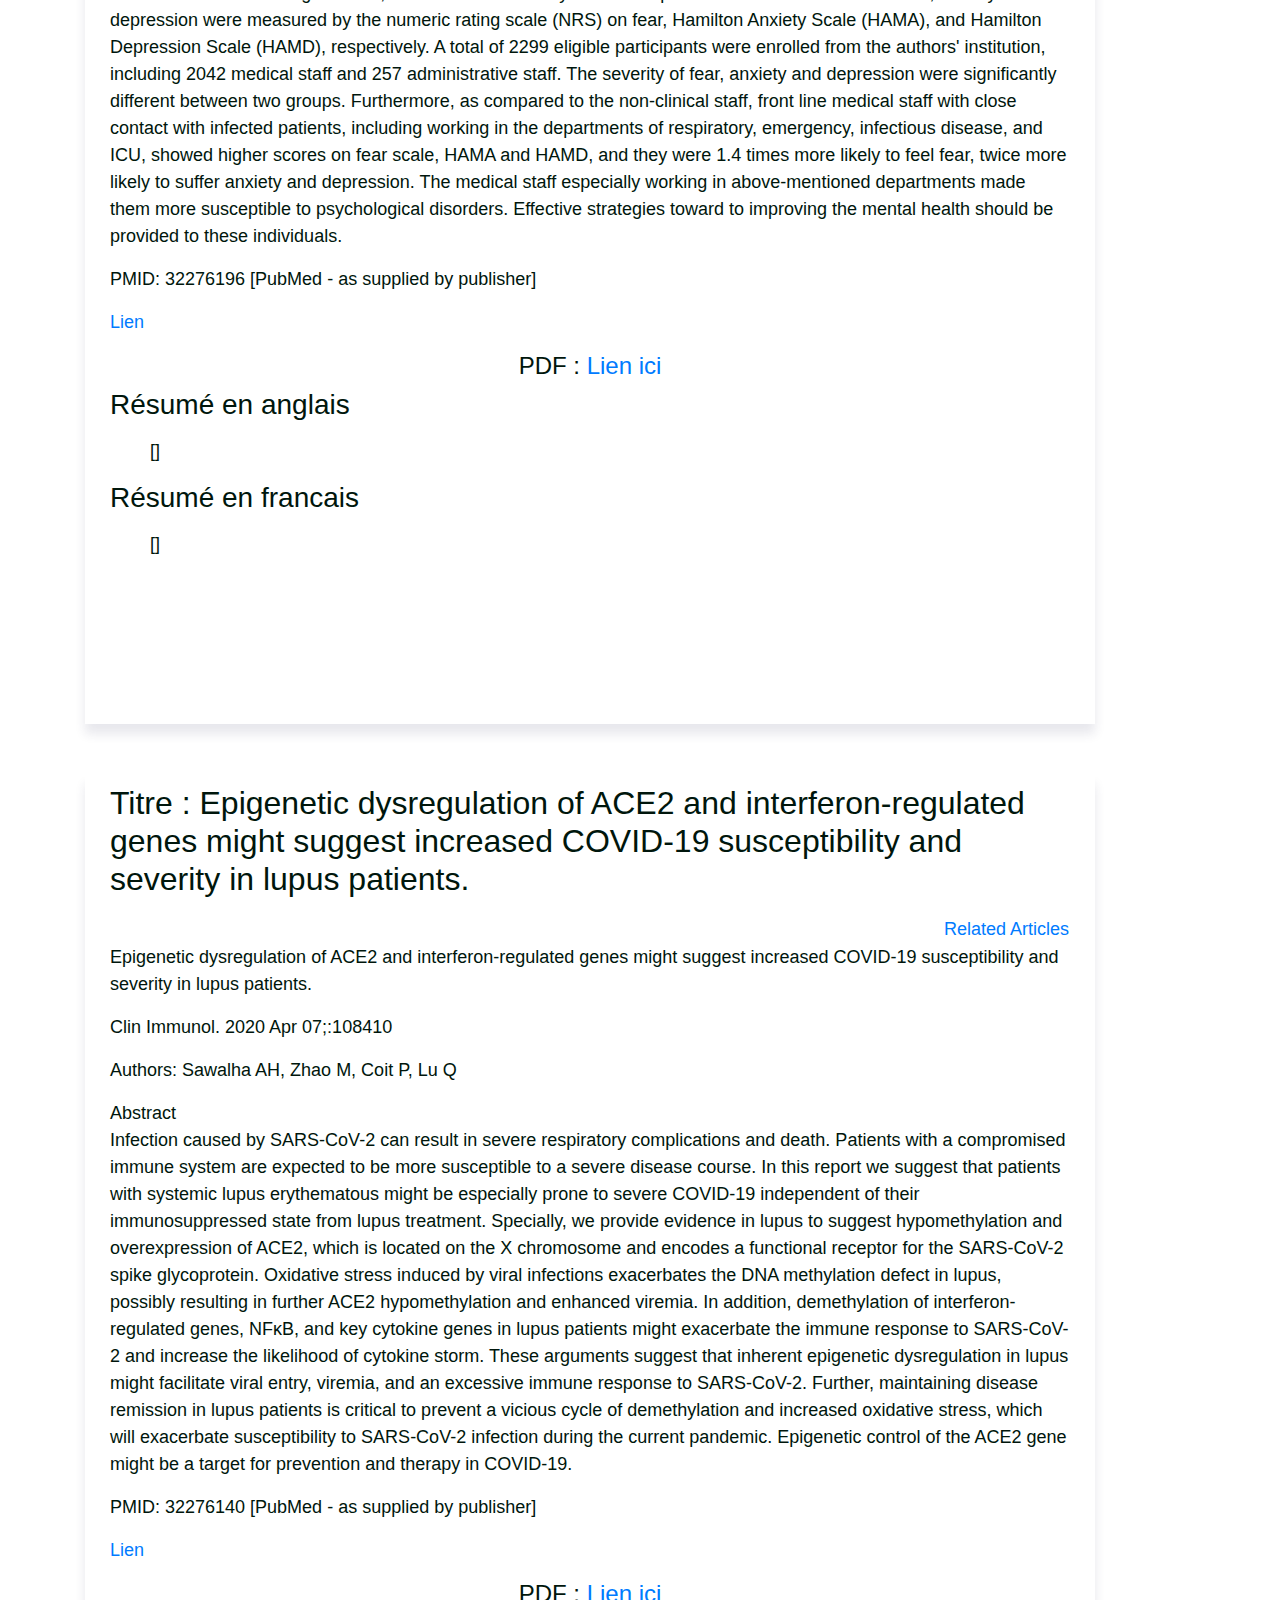
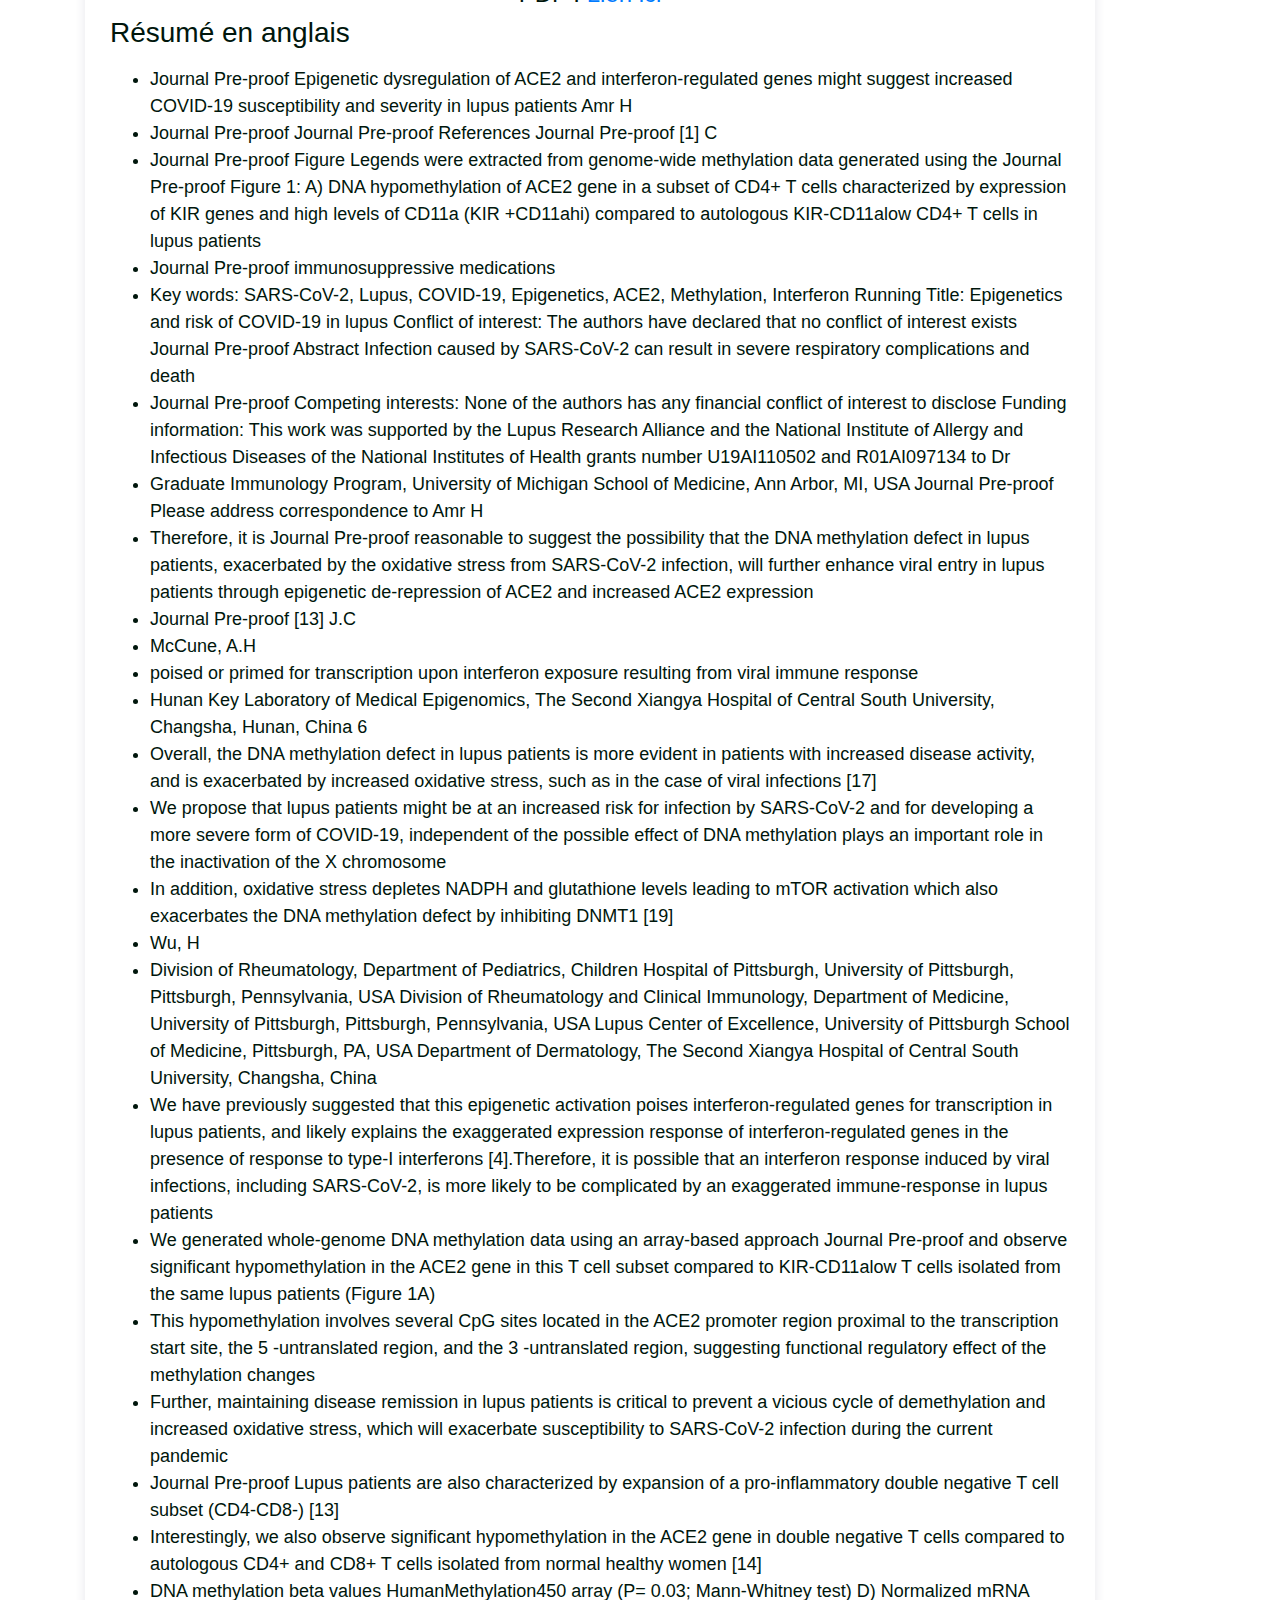
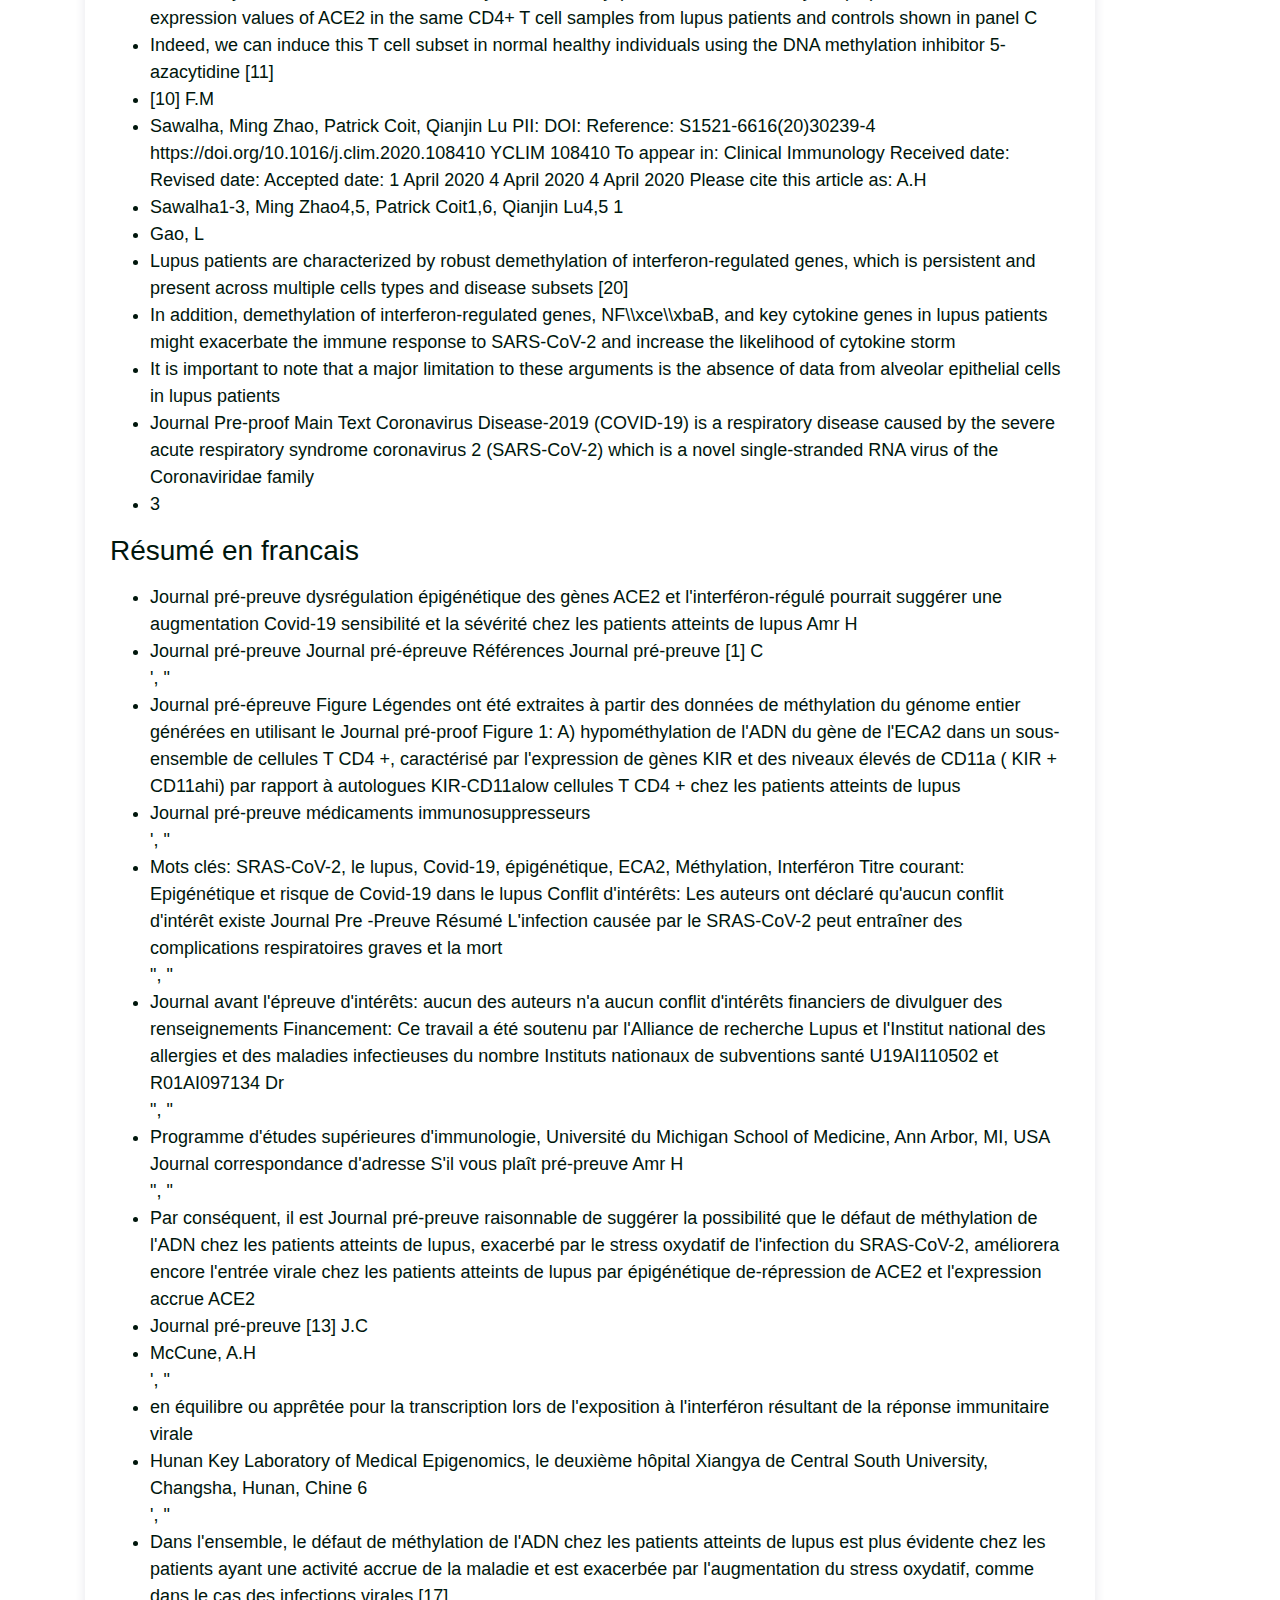
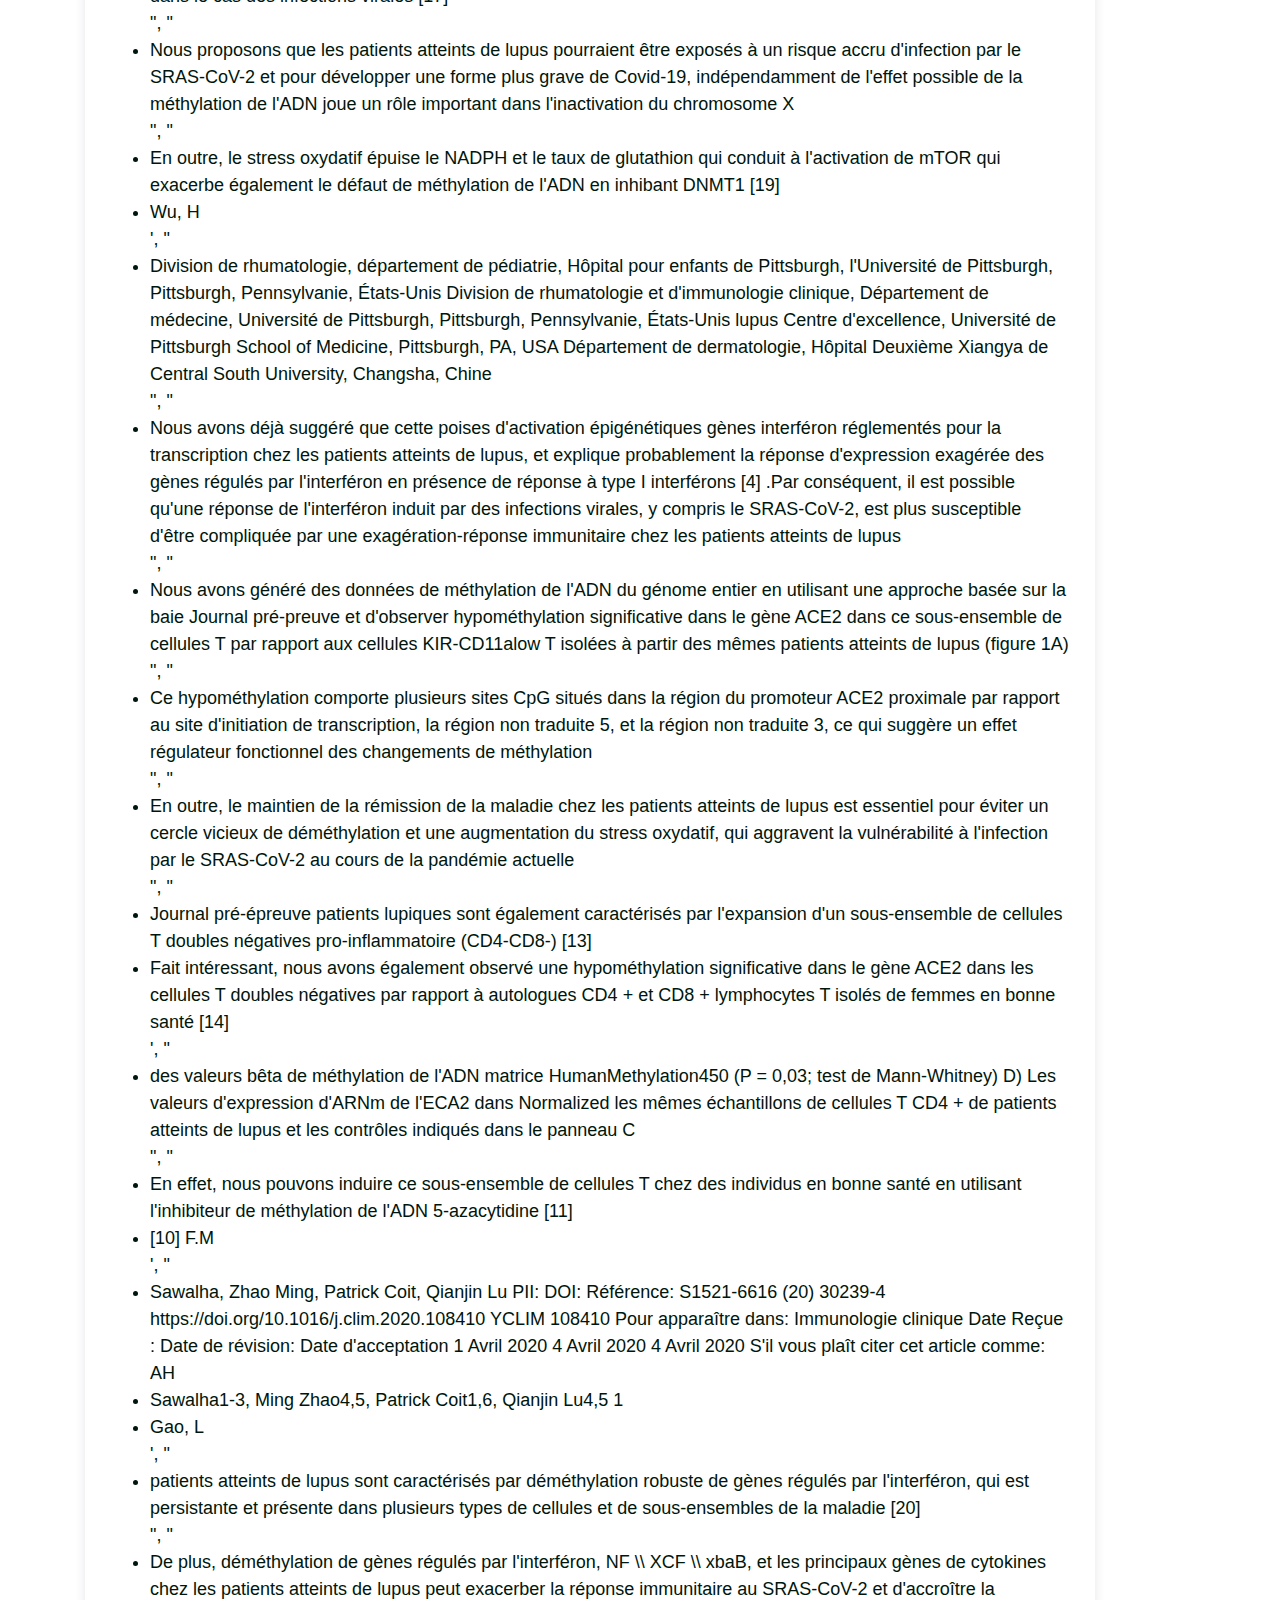
<file: articles/pubmed.html>
<!DOCTYPE html>
<html>

<head>
	<!-- Pour utiliser Bootstraop -->
	<link rel="stylesheet" href="https://stackpath.bootstrapcdn.com/bootstrap/4.4.1/css/bootstrap.min.css" integrity="sha384-Vkoo8x4CGsO3+Hhxv8T/Q5PaXtkKtu6ug5TOeNV6gBiFeWPGFN9MuhOf23Q9Ifjh" crossorigin="anonymous">

	<!-- Pour le Navigateur -->
	<title>ELISA</title>

	<!-- Pour Google -->
	<meta name="ELISA" content="Le JARVIS du chercheur"/>
	<meta charset="utf-8">

	<!-- Pour Facebook -->
	<meta property="og:title" content="ELISA, le JARVIS des chercheurs">
	<meta property="og:image" content="facebook-card.jpg">
	<meta property="og:description" content="ELISA est un algorithme qui résume les articles scientifiques concernant Covid-19."/>
	<meta property="og:site_name" content="ELISA"/>

	<!-- Pour utiliser Font Awesome -->
	<link rel="stylesheet" href="https://use.fontawesome.com/releases/v5.3.1/css/all.css">

	<!-- Pour utiliser la police-->
	<link href="https://fonts.googleapis.com/css?family=Nunito:300,400,700" rel="stylesheet">

	<!-- Pour lier le style.css -->
	<link rel="stylesheet" href="style.css" />

	<!-- Pour lier le favicon -->
	<link rel="icon" type="image/png" href="img/logo.png" />

</head>

<body>

	<div id="banner">
		<h1> E.L.I.S.A.</h1>
	    <p>Extensive Lectures of Informations and Scientific Articles.</p>

	    <div id="button">
	    <p>
	      <a href="https://github.com/alaedinebe/ELISA">En savoir plus !</a>
	    </p>
		</div>

    </div>

	<div class="container">

	<center><h1><br/><br/> pubmed <br/><br/><br/><br/><br/> </h1></center>

    <div id="article-list">
	    
    
	<div class="article">
	<div class="container-md">
			<h2>Titre : The Effect of Quarantine and Isolation for COVID-19 in General Population and Dermatologic Treatments.</h2>
			<p><table border="0" width="100%"><tr><td align="left"/><td align="right"><a href="https://www.ncbi.nlm.nih.gov/sites/entrez?db=pubmed&amp;cmd=Link&amp;LinkName=pubmed_pubmed&amp;from_uid=32276298">Related Articles</a></td></tr></table>
        <p><b>The Effect of Quarantine and Isolation for COVID-19 in General Population and Dermatologic Treatments.</b></p>          
        <p>Dermatol Ther. 2020 Apr 10;:e13398</p>
        <p>Authors:  Sharma A, Fölster-Holst R, Kassir M, Szepietowski J, Jafferany M, Lotti T, Goldust M</p>
        <p>PMID: 32276298 [PubMed - as supplied by publisher]</p></p>
			<p><a href= " https://www.ncbi.nlm.nih.gov/pubmed/32276298?dopt=Abstract ">Lien</a></p>
			<center><h4>PDF : <a href="PDF/ 1 .pdf">Lien ici</a></h4></center>
		    <h3>Résumé en anglais</h3>
		    <p><ul><li>2020  Mar  5</li><li>                                             This article is protected by copyright</li><li> Marconi;    Department of Dermatology, University Hospital Basel, Basel, Switzerland   mohamad.goldust@usb.ch   Fax: +49 6131-17-6629   Cell: +49 1786-97-4258                              This article is protected by copyright</li><li>The latter is  being   hailed  as  a    \\x9ebrewing  petridish  \\x9f,  wherein  712  individuals  tested  positive  for  SARS-Cov2,   which  is  an  avoidable  effect  of  local  transmission.4  Furthermore,  with  quarantines,  ethical   This article is protected by copyright</li><li>However, with SARS Cov2,  the  limiting  factors  for  isolation  and  quarantine  are  early  transmissibility,  unknown   viral  shedding  patterns,  the  possibility  of  fomite  transmission  and  the  short  incubation   period.3  Therefore,  there  is  a  need  to  resort  to  measures  beyond  simple  containment</li></ul></p>
		    <h3>Résumé en francais</h3>
		    <p><ul><li>2020 le 5 mars</li>', "<li>Cet article est protégé par le droit d'auteur</li>", "<li>Marconi; Département de dermatologie, Hôpital universitaire de Bâle, Bâle, Suisse mohamad.goldust@usb.ch Fax: +49 6131-17-6629 Cellulaire: +49 1786-97-4258 Cet article est protégé par le droit d'auteur</li>", "<li>Ce dernier est salué comme un \\ x9ebrewing PetriDish \\ x9F, dans laquelle 712 personnes ont été testés positifs pour le SRAS-COV2, ce qui est un effet évitable de transmission.4 locale Par ailleurs, avec quarantaines, éthique Cet article est protégé par le droit d'auteur</li>", "<li>Cependant, avec le SRAS COV2, les facteurs limitant pour l'isolement et la quarantaine sont au début transmissibilité, les modèles de l'excrétion virale inconnue, la possibilité de transmission fomite et la période3 courte d'incubation Par conséquent, il est nécessaire de recourir à des mesures de confinement au-delà de simples</li>"]</ul></p>
			<p><br/><br/></p>
			<p><br/><br/></p>

	</div>
	</div>


    
	<div class="article">
	<div class="container-md">
			<h2>Titre : COVID-19: A Relationship to Climate and Environmental Conditions?</h2>
			<p><table border="0" width="100%"><tr><td align="left"/><td align="right"><a href="https://www.ncbi.nlm.nih.gov/sites/entrez?db=pubmed&amp;cmd=Link&amp;LinkName=pubmed_pubmed&amp;from_uid=32276290">Related Articles</a></td></tr></table>
        <p><b>COVID-19: A Relationship to Climate and Environmental Conditions?</b></p>          
        <p>Dermatol Ther. 2020 Apr 10;:e13399</p>
        <p>Authors:  Kroumpouzos G, Gupta M, Jafferany M, Lotti T, Sadoughifar R, Sitkowska Z, Goldust M</p>
        <p>PMID: 32276290 [PubMed - as supplied by publisher]</p></p>
			<p><a href= " https://www.ncbi.nlm.nih.gov/pubmed/32276290?dopt=Abstract ">Lien</a></p>
			<center><h4>PDF : <a href="PDF/ 2 .pdf">Lien ici</a></h4></center>
		    <h3>Résumé en anglais</h3>
		    <p><ul><li>All rights reserved.Accepted Article       References   1</li><li>                                      This article is protected by copyright</li><li>All rights reserved.Accepted Article high  density  population  areas,  poor  living  conditions  with  lack  of  ventilation  may  be   predisposing factors for viral transmission in warmer areas.6,7   The  seasonality  and  dynamics  of  COVID-19  are  not  well  understood,  and  further  studies  are   needed  to  identify  the  environmental  conditions  that  favor  its  spread</li><li> Marconi,  Rome,  Italy;  Department  of   Dermatology, University Medical Center Mainz, Mainz, Germany; Department of Dermatology,   University Hospital Basel, Basel, Switzerland      mohamad.goldust@usb.ch   Fax: +49 6131-17-6629   Cell: +49 1786-97-4258                           This article is protected by copyright</li><li>Weather patterns in COVID-19 (5-11 \\x82\\xb0C and 47 70% RH) are similar to those of SARS-CoV mentioned above and known laboratory conditions   that  favor  CoV  survival  (4 \\x82\\xb0C,  20-80%  RH).5  Nevertheless,  the  dynamics  of  viral  transmission   depend  on  many  other  factors  like  physical  property  of  the  virus,  outdoor  and  indoor   environments,  population  densities,  hygiene,  space,  and  genetic  predispositions,  which  may  be   the reason for its spread in  relatively warmer  areas.6,7 The presence of central  air-conditioning,   which tends to  maintain  a lower ambient  room  temperature, may play  a  role in  virus spread in   closed spaces irrespective of the outside temperature</li></ul></p>
		    <h3>Résumé en francais</h3>
		    <p><ul><li>Tous droits reserved.Accepted Article Références 1</li>', "<li>Cet article est protégé par le droit d'auteur</li>", "<li>Tous droits reserved.Accepted Article zones de population à forte densité, les mauvaises conditions de vie avec un manque de ventilation peuvent être des facteurs prédisposant de transmission du virus dans plus chaud areas.6,7 La saisonnalité et la dynamique des Covid-19 ne sont pas bien compris, et d'autres études sont nécessaires d'identifier les conditions environnementales qui favorisent sa propagation</li>", "<li>Marconi, Rome, Italie; Département de dermatologie, University Medical Center Mainz, Mainz, Allemagne; Département de dermatologie, Hôpital universitaire de Bâle, Bâle, Suisse mohamad.goldust@usb.ch Fax: +49 6131-17-6629 Cellulaire: +49 1786-97-4258 Cet article est protégé par le droit d'auteur</li>", "<li>Les conditions météorologiques à Covid-19 (5-11 \\ x82 \\ xb0C et 47 70% d'humidité relative) sont similaires à celles du SARS-CoV a mentionné ci-dessus et des conditions de laboratoire connues qui favorisent la survie CoV (4 \\ x82 \\ xb0C, 20-80% RH ) .5 Néanmoins, la dynamique de la transmission du virus dépendent de nombreux autres facteurs tels que les propriétés physiques du virus, en plein air et les environnements intérieurs, la densité de la population, l'hygiène, l'espace et les prédispositions génétiques, ce qui peut être la raison de sa propagation dans les zones relativement plus chaudes .6,7 la présence de climatisation centrale, qui tend à maintenir une température ambiante inférieure, peut jouer un rôle dans la propagation du virus dans des espaces fermés, indépendamment de la température extérieure</li>"]</ul></p>
			<p><br/><br/></p>
			<p><br/><br/></p>

	</div>
	</div>


    
	<div class="article">
	<div class="container-md">
			<h2>Titre : Protecting Labor and Delivery Personnel from COVID-19 during the Second Stage of Labor.</h2>
			<p><table border="0" width="100%"><tr><td align="left"/><td align="right"><a href="https://www.ncbi.nlm.nih.gov/sites/entrez?db=pubmed&amp;cmd=Link&amp;LinkName=pubmed_pubmed&amp;from_uid=32276282">Related Articles</a></td></tr></table>
        <p><b>Protecting Labor and Delivery Personnel from COVID-19 during the Second Stage of Labor.</b></p>          
        <p>Am J Perinatol. 2020 Apr 10;:</p>
        <p>Authors:  Palatnik A, McIntosh JJ</p>
        <p>Abstract<br/>
        · Second stage of labor exposes providers to aerosol.. · COVID-19 risk during second stage of labor is high.. · N95 should be used during second stage of labor.. The novel coronavirus disease 2019 (COVID-19) is spreading fast and is affecting the clinical workers at much higher risk than the general population. Little is known about COVID-19 effect on pregnant women; however, the emerging evidence suggests they may be at high risk of asymptomatic disease. In light of projected shortage of personal protective equipment (PPE), there is an aggressive attempt at conservation. In obstetrics, the guidelines on PPE use are controversial and differ among hospitals, globally, as well as nationally. The centers for disease control and prevention (CDC) recommend using N95 respirators, which are respirators that offer a higher level of protection instead of a facemask for when performing or present for an aerosol-generating procedures (AGP). However, the second stage of labor is not considered an AGP. The second stage of labor can last up to 4 hours. During that time, labor and delivery personnel is in close contact to patients, who are exerting extreme effort during and frequently blow out their breath, cough, shout, and vomit, all of which put the health care team at risk, considering that COVID-19 transmission occurs through aerosol generated by coughing and sneezing. The CDC and the American College of Obstetricians and Gynecologists (ACOG) do not provide clarification on the use of N95 during the second stage. We recommend that labor and delivery personnel have the utmost caution and be granted the protection they need to protect themselves and other patients. This includes providing labor and delivery personnel full PPE including N95 for the second stage of labor. This is critical to ensure the adequate protection for health care workers and to prevent spread to other health care workers and patients.<br/>
        </p><p>PMID: 32276282 [PubMed - as supplied by publisher]</p></p>
			<p><a href= " https://www.ncbi.nlm.nih.gov/pubmed/32276282?dopt=Abstract ">Lien</a></p>
			<center><h4>PDF : <a href="PDF/ 3 .pdf">Lien ici</a></h4></center>
		    <h3>Résumé en anglais</h3>
		    <p><ul><li>y n o     e s u    l  a n o s r e p    r o  f    d e d a o n w o d  l    s a w    t  n e m u c o d  i    s h T   COVID-19 and Second Stage of Labor  Palatnik, McIntosh  to other health care workers and patients</li><li>They attributed this to possible aerosolization from the patient    stool or urine.6 This is of particular concern to labor and delivery personnel who is tasked with cleaning a patient    perineum of stool during the second stage of labor</li><li> Am J Perinatol  Abstract  Keywords  \\x96\\xba COVID-19  \\x96\\xba second stage of labor  \\x96\\xba N95 mask  \\x96\\xba aerosol  Key Points  The novel coronavirus disease 2019 (COVID-19) is spreading fast and is affecting the clinical workers at much higher risk than the general population</li><li>y n o     e s u    l  a n o s r e p    r o  f    d e d a o n w o d  l    s a w    t  n e m u c o d  i    s h T   COVID-19 and Second Stage of Labor  Palatnik, McIntosh  in the country have been diagnosed with COVID-19, which is approximately 8% of all cases in Italy and hundreds are dead (The Daily Mail)</li><li> i  </li>', "<li>b'Published online: 2020-04-10  Short Communication  Protecting Labor and Delivery Personnel from COVID-19 during the Second Stage of Labor Anna Palatnik, MD1  Jennifer J</li><li>d e t i b h o r p   y l t c i r t s   s i    n o  i t  u b i r t s d  i     d e z i r o h  t  u a n U  l    </li><li>d e t i b h o r p   y l t c i r t s   s i    n o  i t  u b i r t s d  i     d e z i r o h  t  u a n U  l    </li></ul></p>
		    <h3>Résumé en francais</h3>
		    <p><ul><li>y n o e s u de l a n o s r e p r o f d e d a o n w o d l s a w t n e m u c o d i s h T Covid-19 et la deuxième étape du travail Palatnik, McIntosh à d'autres agents de soins de santé et les patients</li><li>Ils ont attribué cela à aérosolisation possible à partir des selles du patient ou urine.6 Cette situation est particulièrement préoccupante au personnel du travail et de livraison qui est chargé de nettoyer un périnée patient de selles au cours de la deuxième étape du travail</li><li>Am J Perinatol Résumé Mots-clés \\ x96 \\ Xba Covid-19 \\ x96 \\ Xba deuxième étape du travail \\ x96 \\ Xba masque N95 \\ x96 \\ Xba aérosol Points clés La nouvelle maladie coronavirus 2019 (de Covid-19) se propage rapidement et affecte la les cliniciens à risque beaucoup plus élevé de que la population générale</li>', "<li>y n o e s u de l a n o s r e p r o f d e d a o n w o d l s a w t n e m u c o d i s h T Covid-19 et la deuxième étape du travail Palatnik, McIntosh dans le pays ont été diagnostiqués avec Covid-19, qui est d'environ 8% de tous les cas en Italie et des centaines sont morts (The Daily Mail)</li><li>je</li>', "<li>b'Published en ligne: 10/04/2020 Communication courte Protection du travail et du personnel de livraison Covid-19 au cours de la deuxième phase du travail Anna Palatnik, MD1 Jennifer J</li><li>d e t i B H o r p l y c t i r t i s s i o n t u b i r t i s d d e d e z i r o u t h a n U l</li><li>d e t i B H o r p l y c t i r t i s s i o n t u b i r t i s d d e d e z i r o u t h a n U l</li></ul></p>
			<p><br/><br/></p>
			<p><br/><br/></p>

	</div>
	</div>


    
	<div class="article">
	<div class="container-md">
			<h2>Titre : Editorial. Neurosurgery in the storm of COVID-19: suggestions from the Lombardy region, Italy (ex malo bonum).</h2>
			<p><table border="0" width="100%"><tr><td align="left"/><td align="right"><a href="https://www.ncbi.nlm.nih.gov/sites/entrez?db=pubmed&amp;cmd=Link&amp;LinkName=pubmed_pubmed&amp;from_uid=32276261">Related Articles</a></td></tr></table>
        <p><b>Editorial. Neurosurgery in the storm of COVID-19: suggestions from the Lombardy region, Italy (ex malo bonum).</b></p>          
        <p>J Neurosurg. 2020 Apr 10;:1-2</p>
        <p>Authors:  Cenzato M, DiMeco F, Fontanella M, Locatelli D, Servadei F</p>
        <p>PMID: 32276261 [PubMed - as supplied by publisher]</p></p>
			<p><a href= " https://www.ncbi.nlm.nih.gov/pubmed/32276261?dopt=Abstract ">Lien</a></p>
			<center><h4>PDF : <a href="PDF/ 4 .pdf">Lien ici</a></h4></center>
		    <h3>Résumé en anglais</h3>
		    <p><ul>[]</ul></p>
		    <h3>Résumé en francais</h3>
		    <p><ul>[]</ul></p>
			<p><br/><br/></p>
			<p><br/><br/></p>

	</div>
	</div>


    
	<div class="article">
	<div class="container-md">
			<h2>Titre : Editorial. Response to COVID-19 in Chinese neurosurgery and beyond.</h2>
			<p><table border="0" width="100%"><tr><td align="left"/><td align="right"><a href="https://www.ncbi.nlm.nih.gov/sites/entrez?db=pubmed&amp;cmd=Link&amp;LinkName=pubmed_pubmed&amp;from_uid=32276260">Related Articles</a></td></tr></table>
        <p><b>Editorial. Response to COVID-19 in Chinese neurosurgery and beyond.</b></p>          
        <p>J Neurosurg. 2020 Apr 10;:1-2</p>
        <p>Authors:  Sun Y, Mao Y</p>
        <p>PMID: 32276260 [PubMed - as supplied by publisher]</p></p>
			<p><a href= " https://www.ncbi.nlm.nih.gov/pubmed/32276260?dopt=Abstract ">Lien</a></p>
			<center><h4>PDF : <a href="PDF/ 5 .pdf">Lien ici</a></h4></center>
		    <h3>Résumé en anglais</h3>
		    <p><ul>[]</ul></p>
		    <h3>Résumé en francais</h3>
		    <p><ul>[]</ul></p>
			<p><br/><br/></p>
			<p><br/><br/></p>

	</div>
	</div>


    
	<div class="article">
	<div class="container-md">
			<h2>Titre : Introduction. On pandemics: the impact of COVID-19 on the practice of neurosurgery.</h2>
			<p><table border="0" width="100%"><tr><td align="left"/><td align="right"><a href="https://www.ncbi.nlm.nih.gov/sites/entrez?db=pubmed&amp;cmd=Link&amp;LinkName=pubmed_pubmed&amp;from_uid=32276259">Related Articles</a></td></tr></table>
        <p><b>Introduction. On pandemics: the impact of COVID-19 on the practice of neurosurgery.</b></p>          
        <p>J Neurosurg. 2020 Apr 10;:1-2</p>
        <p>Authors:  Kondziolka D, Couldwell WT, Rutka JT</p>
        <p>PMID: 32276259 [PubMed - as supplied by publisher]</p></p>
			<p><a href= " https://www.ncbi.nlm.nih.gov/pubmed/32276259?dopt=Abstract ">Lien</a></p>
			<center><h4>PDF : <a href="PDF/ 6 .pdf">Lien ici</a></h4></center>
		    <h3>Résumé en anglais</h3>
		    <p><ul>[]</ul></p>
		    <h3>Résumé en francais</h3>
		    <p><ul>[]</ul></p>
			<p><br/><br/></p>
			<p><br/><br/></p>

	</div>
	</div>


    
	<div class="article">
	<div class="container-md">
			<h2>Titre : Editorial. Early lessons in the management of COVID-19 for the pediatric neurosurgical community from the leadership of the American Society of Pediatric Neurosurgeons.</h2>
			<p><table border="0" width="100%"><tr><td align="left"/><td align="right"><a href="https://www.ncbi.nlm.nih.gov/sites/entrez?db=pubmed&amp;cmd=Link&amp;LinkName=pubmed_pubmed&amp;from_uid=32276256">Related Articles</a></td></tr></table>
        <p><b>Editorial. Early lessons in the management of COVID-19 for the pediatric neurosurgical community from the leadership of the American Society of Pediatric Neurosurgeons.</b></p>          
        <p>J Neurosurg Pediatr. 2020 Apr 10;:1-2</p>
        <p>Authors:  Wellons JC, Grant G, Krieger MD, Ragheb J, Robinson S, Weprin B, Ojemann J</p>
        <p>PMID: 32276256 [PubMed - as supplied by publisher]</p></p>
			<p><a href= " https://www.ncbi.nlm.nih.gov/pubmed/32276256?dopt=Abstract ">Lien</a></p>
			<center><h4>PDF : <a href="PDF/ 7 .pdf">Lien ici</a></h4></center>
		    <h3>Résumé en anglais</h3>
		    <p><ul>[]</ul></p>
		    <h3>Résumé en francais</h3>
		    <p><ul>[]</ul></p>
			<p><br/><br/></p>
			<p><br/><br/></p>

	</div>
	</div>


    
	<div class="article">
	<div class="container-md">
			<h2>Titre : Psychological status of medical workforce during the COVID-19 pandemic: A cross-sectional study.</h2>
			<p><table border="0" width="100%"><tr><td align="left"/><td align="right"><a href="https://www.ncbi.nlm.nih.gov/sites/entrez?db=pubmed&amp;cmd=Link&amp;LinkName=pubmed_pubmed&amp;from_uid=32276196">Related Articles</a></td></tr></table>
        <p><b>Psychological status of medical workforce during the COVID-19 pandemic: A cross-sectional study.</b></p>          
        <p>Psychiatry Res. 2020 Apr 04;288:112936</p>
        <p>Authors:  Lu W, Wang H, Lin Y, Li L</p>
        <p>Abstract<br/>
        The pandemic of 2019 coronavirus disease (COVID-19) has burdened an unprecedented psychological stress on people around the world, especially the medical workforce. The study focuses on assess the psychological status of them. The authors conducted a single-center, cross-sectional survey via online questionnaires. Occurrence of fear, anxiety and depression were measured by the numeric rating scale (NRS) on fear, Hamilton Anxiety Scale (HAMA), and Hamilton Depression Scale (HAMD), respectively. A total of 2299 eligible participants were enrolled from the authors' institution, including 2042 medical staff and 257 administrative staff. The severity of fear, anxiety and depression were significantly different between two groups. Furthermore, as compared to the non-clinical staff, front line medical staff with close contact with infected patients, including working in the departments of respiratory, emergency, infectious disease, and ICU, showed higher scores on fear scale, HAMA and HAMD, and they were 1.4 times more likely to feel fear, twice more likely to suffer anxiety and depression. The medical staff especially working in above-mentioned departments made them more susceptible to psychological disorders. Effective strategies toward to improving the mental health should be provided to these individuals.<br/>
        </p><p>PMID: 32276196 [PubMed - as supplied by publisher]</p></p>
			<p><a href= " https://www.ncbi.nlm.nih.gov/pubmed/32276196?dopt=Abstract ">Lien</a></p>
			<center><h4>PDF : <a href="PDF/ 8 .pdf">Lien ici</a></h4></center>
		    <h3>Résumé en anglais</h3>
		    <p><ul>[]</ul></p>
		    <h3>Résumé en francais</h3>
		    <p><ul>[]</ul></p>
			<p><br/><br/></p>
			<p><br/><br/></p>

	</div>
	</div>


    
	<div class="article">
	<div class="container-md">
			<h2>Titre : Epigenetic dysregulation of ACE2 and interferon-regulated genes might suggest increased COVID-19 susceptibility and severity in lupus patients.</h2>
			<p><table border="0" width="100%"><tr><td align="left"/><td align="right"><a href="https://www.ncbi.nlm.nih.gov/sites/entrez?db=pubmed&amp;cmd=Link&amp;LinkName=pubmed_pubmed&amp;from_uid=32276140">Related Articles</a></td></tr></table>
        <p><b>Epigenetic dysregulation of ACE2 and interferon-regulated genes might suggest increased COVID-19 susceptibility and severity in lupus patients.</b></p>          
        <p>Clin Immunol. 2020 Apr 07;:108410</p>
        <p>Authors:  Sawalha AH, Zhao M, Coit P, Lu Q</p>
        <p>Abstract<br/>
        Infection caused by SARS-CoV-2 can result in severe respiratory complications and death. Patients with a compromised immune system are expected to be more susceptible to a severe disease course. In this report we suggest that patients with systemic lupus erythematous might be especially prone to severe COVID-19 independent of their immunosuppressed state from lupus treatment. Specially, we provide evidence in lupus to suggest hypomethylation and overexpression of ACE2, which is located on the X chromosome and encodes a functional receptor for the SARS-CoV-2 spike glycoprotein. Oxidative stress induced by viral infections exacerbates the DNA methylation defect in lupus, possibly resulting in further ACE2 hypomethylation and enhanced viremia. In addition, demethylation of interferon-regulated genes, NFκB, and key cytokine genes in lupus patients might exacerbate the immune response to SARS-CoV-2 and increase the likelihood of cytokine storm. These arguments suggest that inherent epigenetic dysregulation in lupus might facilitate viral entry, viremia, and an excessive immune response to SARS-CoV-2. Further, maintaining disease remission in lupus patients is critical to prevent a vicious cycle of demethylation and increased oxidative stress, which will exacerbate susceptibility to SARS-CoV-2 infection during the current pandemic. Epigenetic control of the ACE2 gene might be a target for prevention and therapy in COVID-19.<br/>
        </p><p>PMID: 32276140 [PubMed - as supplied by publisher]</p></p>
			<p><a href= " https://www.ncbi.nlm.nih.gov/pubmed/32276140?dopt=Abstract ">Lien</a></p>
			<center><h4>PDF : <a href="PDF/ 9 .pdf">Lien ici</a></h4></center>
		    <h3>Résumé en anglais</h3>
		    <p><ul><li>  Journal Pre-proof  Epigenetic dysregulation of ACE2 and interferon-regulated genes might suggest   increased COVID-19 susceptibility and severity in lupus patients           Amr H</li><li>  Journal Pre-proof                                                                        Journal Pre-proof  References      Journal Pre-proof  [1] C</li><li>  Journal Pre-proof                             Figure Legends       were extracted from genome-wide methylation data generated using the   Journal Pre-proof     Figure 1: A)  DNA hypomethylation  of ACE2 gene in a subset of CD4+ T cells characterized  by expression of KIR genes and high levels of CD11a (KIR +CD11ahi) compared to autologous  KIR-CD11alow CD4+ T cells in lupus patients</li><li>   Journal Pre-proof                                                   immunosuppressive medications</li><li>              Key words: SARS-CoV-2, Lupus, COVID-19, Epigenetics, ACE2, Methylation,  Interferon     Running Title: Epigenetics and risk of COVID-19 in lupus    Conflict of interest: The authors have declared that no conflict of interest exists                 Journal Pre-proof  Abstract   Infection  caused by SARS-CoV-2 can result in severe respiratory complications and death</li><li>                          Journal Pre-proof  Competing interests: None of the  authors  has any  financial  conflict  of interest  to  disclose      Funding information: This work was supported by the Lupus Research Alliance and  the  National  Institute of Allergy  and Infectious Diseases of the National  Institutes of Health  grants  number U19AI110502  and R01AI097134  to Dr</li><li>       Graduate Immunology Program, University of Michigan  School of Medicine,  Ann   Arbor, MI,  USA   Journal Pre-proof  Please address correspondence to Amr H</li><li>Therefore, it is       Journal Pre-proof  reasonable to suggest the possibility that the DNA methylation defect in lupus patients,   exacerbated by the oxidative  stress from SARS-CoV-2 infection, will further enhance viral   entry in lupus patients through epigenetic de-repression of ACE2 and increased ACE2   expression</li><li>      Journal Pre-proof  [13] J.C</li><li>McCune,  A.H</li><li>        poised or primed for transcription upon interferon exposure  resulting from viral immune   response</li><li>       Hunan Key Laboratory of Medical  Epigenomics, The Second Xiangya  Hospital of   Central South University, Changsha, Hunan,  China   6</li><li>      Overall, the DNA methylation defect in lupus patients is more evident in patients with   increased disease activity, and is exacerbated by increased oxidative  stress, such as in the   case of viral infections [17]</li><li> We propose   that lupus patients might be at an increased risk for infection by SARS-CoV-2 and for   developing  a more severe form of COVID-19, independent  of the possible effect of   DNA methylation plays an important role in the inactivation of the X chromosome</li><li>In  addition,   oxidative  stress depletes NADPH and glutathione  levels leading  to mTOR activation which   also exacerbates the DNA  methylation defect by inhibiting  DNMT1  [19]</li><li> Wu, H</li><li>  Division of Rheumatology, Department of Pediatrics, Children    Hospital  of Pittsburgh,   University of Pittsburgh, Pittsburgh, Pennsylvania,  USA   Division of Rheumatology and Clinical Immunology, Department of Medicine,   University of Pittsburgh, Pittsburgh, Pennsylvania,  USA   Lupus Center of Excellence, University of Pittsburgh School of Medicine,  Pittsburgh,   PA, USA   Department of Dermatology, The Second Xiangya  Hospital of Central South   University,  Changsha, China</li><li>We   have previously suggested that this epigenetic activation poises interferon-regulated  genes   for transcription in lupus patients, and likely  explains the exaggerated  expression response of   interferon-regulated  genes in the presence of response to type-I interferons [4].Therefore, it   is possible that an interferon response induced by viral infections, including SARS-CoV-2, is   more likely to be complicated by an exaggerated  immune-response in lupus patients</li><li>We generated whole-genome DNA methylation data using an array-based approach       Journal Pre-proof  and observe significant hypomethylation  in the ACE2 gene in this T cell subset compared to  KIR-CD11alow T cells isolated from the same lupus patients (Figure 1A)</li><li> This   hypomethylation  involves several CpG sites located in the ACE2 promoter region proximal to   the transcription start site, the 5   -untranslated region, and the 3   -untranslated region,   suggesting functional regulatory effect of the methylation changes</li><li>  Further, maintaining  disease remission in lupus patients is critical to prevent a vicious cycle   of demethylation  and increased oxidative  stress, which will exacerbate susceptibility to   SARS-CoV-2 infection during the current pandemic</li><li>    Journal Pre-proof  Lupus patients are also characterized by expansion of a pro-inflammatory double negative  T  cell subset (CD4-CD8-) [13]</li><li>  Interestingly,  we also observe significant hypomethylation  in the ACE2 gene in double   negative  T cells compared to autologous CD4+ and CD8+ T cells isolated from normal   healthy women [14]</li><li>DNA methylation beta values   HumanMethylation450  array (P= 0.03; Mann-Whitney  test) D) Normalized mRNA expression   values of ACE2 in the same CD4+ T cell samples from lupus patients and controls shown in   panel C</li><li>Indeed,  we can induce this T   cell subset in normal healthy individuals  using the DNA  methylation inhibitor 5-azacytidine   [11]</li><li>  [10] F.M</li><li>Sawalha, Ming Zhao, Patrick Coit, Qianjin Lu  PII: DOI: Reference:  S1521-6616(20)30239-4 https://doi.org/10.1016/j.clim.2020.108410 YCLIM 108410  To appear in:  Clinical Immunology  Received date: Revised date: Accepted date:  1 April 2020 4 April 2020 4 April 2020  Please cite this article as: A.H</li><li>Sawalha1-3, Ming  Zhao4,5, Patrick Coit1,6, Qianjin Lu4,5      1</li><li>Gao,  L</li><li>   Lupus patients are characterized by robust demethylation  of interferon-regulated  genes,   which is persistent and present across multiple cells types and disease subsets [20]</li><li>In addition,   demethylation of interferon-regulated  genes, NF\\xce\\xbaB, and key cytokine genes in lupus patients   might exacerbate the immune response to SARS-CoV-2 and increase the likelihood  of   cytokine storm</li><li>   It is important to note that a major limitation to these arguments is the absence of data from   alveolar epithelial  cells in lupus patients</li><li>   Journal Pre-proof  Main Text   Coronavirus Disease-2019 (COVID-19) is a respiratory disease caused by the severe acute   respiratory syndrome coronavirus 2 (SARS-CoV-2) which is a novel single-stranded RNA   virus of the Coronaviridae family</li><li>  3</li></ul></p>
		    <h3>Résumé en francais</h3>
		    <p><ul><li>Journal pré-preuve dysrégulation épigénétique des gènes ACE2 et l'interféron-régulé pourrait suggérer une augmentation Covid-19 sensibilité et la sévérité chez les patients atteints de lupus Amr H</li><li>Journal pré-preuve Journal pré-épreuve Références Journal pré-preuve [1] C</li>', "<li>Journal pré-épreuve Figure Légendes ont été extraites à partir des données de méthylation du génome entier générées en utilisant le Journal pré-proof Figure 1: A) hypométhylation de l'ADN du gène de l'ECA2 dans un sous-ensemble de cellules T CD4 +, caractérisé par l'expression de gènes KIR et des niveaux élevés de CD11a ( KIR + CD11ahi) par rapport à autologues KIR-CD11alow cellules T CD4 + chez les patients atteints de lupus</li><li>Journal pré-preuve médicaments immunosuppresseurs</li>', "<li>Mots clés: SRAS-CoV-2, le lupus, Covid-19, épigénétique, ECA2, Méthylation, Interféron Titre courant: Epigénétique et risque de Covid-19 dans le lupus Conflit d'intérêts: Les auteurs ont déclaré qu'aucun conflit d'intérêt existe Journal Pre -Preuve Résumé L'infection causée par le SRAS-CoV-2 peut entraîner des complications respiratoires graves et la mort</li>", "<li>Journal avant l'épreuve d'intérêts: aucun des auteurs n'a aucun conflit d'intérêts financiers de divulguer des renseignements Financement: Ce travail a été soutenu par l'Alliance de recherche Lupus et l'Institut national des allergies et des maladies infectieuses du nombre Instituts nationaux de subventions santé U19AI110502 et R01AI097134 Dr</li>", "<li>Programme d'études supérieures d'immunologie, Université du Michigan School of Medicine, Ann Arbor, MI, USA Journal correspondance d'adresse S'il vous plaît pré-preuve Amr H</li>", "<li>Par conséquent, il est Journal pré-preuve raisonnable de suggérer la possibilité que le défaut de méthylation de l'ADN chez les patients atteints de lupus, exacerbé par le stress oxydatif de l'infection du SRAS-CoV-2, améliorera encore l'entrée virale chez les patients atteints de lupus par épigénétique de-répression de ACE2 et l'expression accrue ACE2</li><li>Journal pré-preuve [13] J.C</li><li>McCune, A.H</li>', "<li>en équilibre ou apprêtée pour la transcription lors de l'exposition à l'interféron résultant de la réponse immunitaire virale</li><li>Hunan Key Laboratory of Medical Epigenomics, le deuxième hôpital Xiangya de Central South University, Changsha, Hunan, Chine 6</li>', "<li>Dans l'ensemble, le défaut de méthylation de l'ADN chez les patients atteints de lupus est plus évidente chez les patients ayant une activité accrue de la maladie et est exacerbée par l'augmentation du stress oxydatif, comme dans le cas des infections virales [17]</li>", "<li>Nous proposons que les patients atteints de lupus pourraient être exposés à un risque accru d'infection par le SRAS-CoV-2 et pour développer une forme plus grave de Covid-19, indépendamment de l'effet possible de la méthylation de l'ADN joue un rôle important dans l'inactivation du chromosome X</li>", "<li>En outre, le stress oxydatif épuise le NADPH et le taux de glutathion qui conduit à l'activation de mTOR qui exacerbe également le défaut de méthylation de l'ADN en inhibant DNMT1 [19]</li><li>Wu, H</li>', "<li>Division de rhumatologie, département de pédiatrie, Hôpital pour enfants de Pittsburgh, l'Université de Pittsburgh, Pittsburgh, Pennsylvanie, États-Unis Division de rhumatologie et d'immunologie clinique, Département de médecine, Université de Pittsburgh, Pittsburgh, Pennsylvanie, États-Unis lupus Centre d'excellence, Université de Pittsburgh School of Medicine, Pittsburgh, PA, USA Département de dermatologie, Hôpital Deuxième Xiangya de Central South University, Changsha, Chine</li>", "<li>Nous avons déjà suggéré que cette poises d'activation épigénétiques gènes interféron réglementés pour la transcription chez les patients atteints de lupus, et explique probablement la réponse d'expression exagérée des gènes régulés par l'interféron en présence de réponse à type I interférons [4] .Par conséquent, il est possible qu'une réponse de l'interféron induit par des infections virales, y compris le SRAS-CoV-2, est plus susceptible d'être compliquée par une exagération-réponse immunitaire chez les patients atteints de lupus</li>", "<li>Nous avons généré des données de méthylation de l'ADN du génome entier en utilisant une approche basée sur la baie Journal pré-preuve et d'observer hypométhylation significative dans le gène ACE2 dans ce sous-ensemble de cellules T par rapport aux cellules KIR-CD11alow T isolées à partir des mêmes patients atteints de lupus (figure 1A)</li>", "<li>Ce hypométhylation comporte plusieurs sites CpG situés dans la région du promoteur ACE2 proximale par rapport au site d'initiation de transcription, la région non traduite 5, et la région non traduite 3, ce qui suggère un effet régulateur fonctionnel des changements de méthylation</li>", "<li>En outre, le maintien de la rémission de la maladie chez les patients atteints de lupus est essentiel pour éviter un cercle vicieux de déméthylation et une augmentation du stress oxydatif, qui aggravent la vulnérabilité à l'infection par le SRAS-CoV-2 au cours de la pandémie actuelle</li>", "<li>Journal pré-épreuve patients lupiques sont également caractérisés par l'expansion d'un sous-ensemble de cellules T doubles négatives pro-inflammatoire (CD4-CD8-) [13]</li><li>Fait intéressant, nous avons également observé une hypométhylation significative dans le gène ACE2 dans les cellules T doubles négatives par rapport à autologues CD4 + et CD8 + lymphocytes T isolés de femmes en bonne santé [14]</li>', "<li>des valeurs bêta de méthylation de l'ADN matrice HumanMethylation450 (P = 0,03; test de Mann-Whitney) D) Les valeurs d'expression d'ARNm de l'ECA2 dans Normalized les mêmes échantillons de cellules T CD4 + de patients atteints de lupus et les contrôles indiqués dans le panneau C</li>", "<li>En effet, nous pouvons induire ce sous-ensemble de cellules T chez des individus en bonne santé en utilisant l'inhibiteur de méthylation de l'ADN 5-azacytidine [11]</li><li>[10] F.M</li>', "<li>Sawalha, Zhao Ming, Patrick Coit, Qianjin Lu PII: DOI: Référence: S1521-6616 (20) 30239-4 https://doi.org/10.1016/j.clim.2020.108410 YCLIM 108410 Pour apparaître dans: Immunologie clinique Date Reçue : Date de révision: Date d'acceptation 1 Avril 2020 4 Avril 2020 4 Avril 2020 S'il vous plaît citer cet article comme: AH</li><li>Sawalha1-3, Ming Zhao4,5, Patrick Coit1,6, Qianjin Lu4,5 1</li><li>Gao, L</li>', "<li>patients atteints de lupus sont caractérisés par déméthylation robuste de gènes régulés par l'interféron, qui est persistante et présente dans plusieurs types de cellules et de sous-ensembles de la maladie [20]</li>", "<li>De plus, déméthylation de gènes régulés par l'interféron, NF \\ XCF \\ xbaB, et les principaux gènes de cytokines chez les patients atteints de lupus peut exacerber la réponse immunitaire au SRAS-CoV-2 et d'accroître la probabilité d'une tempête de cytokines</li>", "<li>Il est important de noter qu'une limitation majeure de ces arguments est l'absence de données à partir de cellules épithéliales alvéolaires chez les patients atteints de lupus</li><li>Journal pré-proof Texte principal coronavirus maladie-2019 (Covid-19) est une maladie respiratoire causée par le syndrome respiratoire aigu coronavirus 2 (SRAS-CoV-2) est un nouveau virus à ARN simple brin de la famille coronavirus</li><li>3</li></ul></p>
			<p><br/><br/></p>
			<p><br/><br/></p>

	</div>
	</div>


    
	<div class="article">
	<div class="container-md">
			<h2>Titre : COVID-19 in a patient with long-term use of glucocorticoids: A study of a familial cluster.</h2>
			<p><table border="0" width="100%"><tr><td align="left"/><td align="right"><a href="https://www.ncbi.nlm.nih.gov/sites/entrez?db=pubmed&amp;cmd=Link&amp;LinkName=pubmed_pubmed&amp;from_uid=32276139">Related Articles</a></td></tr></table>
        <p><b>COVID-19 in a patient with long-term use of glucocorticoids: A study of a familial cluster.</b></p>          
        <p>Clin Immunol. 2020 Apr 07;:108413</p>
        <p>Authors:  Han Y, Jiang M, Xia D, He L, Lv X, Liao X, Meng J</p>
        <p>Abstract<br/>
        Clusters of patients with novel coronavirus disease 2019 (COVID-19) have been successively reported globally. Studies show clear person-to-person transmission. The average incubation period is 2-14 days, and mostly 3-7 days. However, in some patients, this period may be longer. Here, we report a familial cluster of COVID-19 where a 47-year-old woman with long-term use of glucocorticoids did not develop any symptoms within the 14-day quarantine period but was confirmed with COVID-19 by tested positive of antibody on day 40 after she left Wuhan. Almost at the same time, her father and sister were diagnosed with COVID-19. The results suggest that the long-term use of glucocorticoids might cause atypical infections, a long incubation period, and extra transmission of COVID-19.<br/>
        </p><p>PMID: 32276139 [PubMed - as supplied by publisher]</p></p>
			<p><a href= " https://www.ncbi.nlm.nih.gov/pubmed/32276139?dopt=Abstract ">Lien</a></p>
			<center><h4>PDF : <a href="PDF/ 10 .pdf">Lien ici</a></h4></center>
		    <h3>Résumé en anglais</h3>
		    <p><ul><li>  Y</li><li> 2   Y</li><li> 3   Y</li>', "<li>Case source  it emerged that  On February 28th, a new COVID-19 case was con   rmed in the Fourth People's Hospital of Yiyang</li><li>The average incubation period is 2   14 days, and mostly 3    days</li><li> Abbreviations: COVID-19, coronavirus disease 2019; SARS-CoV2, severe acute respiratory syndrome     coronavirus 2; SLE, systemic lupus erythematous; WBC, white  blood cell; ESR, erythrocyte sedimentation rates      Corresponding author at: Tongzipo Road 138, Yuelu District, Changsha, China</li><li>b"Clinical Immunology 214 (2020) 108413  Contents lists available at ScienceDirect  Clinical Immunology  journal homepage: www.elsevier.com/locate/yclim  Brief Communication COVID-19 in a patient with long-term use of glucocorticoids: A study of a familial cluster Yuanyuan Hana,1, Mao Jianga,1, Da Xiab, Lichao Heb, Xin Lvc, Xiaohua Liaoc, Jie Menga,     T  a Department of Pulmonary and Critical Care Medicine, The Third Xiangya Hospital of Central South University, Changsha, China b Department of Critical Care Medicine, The Fourth People\'s Hospital of Yiyang, Yiyang, China c Department of Nephrology, Xiangya Hospital of Central South University, Changsha, China  A R T I C L E I N F O  A B S T R A C T  Keywords: COVID-19 Familial cluster Immunocompromised Incubation period Atypical infection Shedding duration  1</li><li>Because of the severity of COVID-19, Hunan province carried out a   \\x98level one response to major public health emergencies    on January 23</li><li> Clinical Immunology 214 (2020) 108413  following 10 days, she had no contact with any con   rmed or suspected patients</li><li>By further examining their epidemiological data, we    nd that the incubation period of COVID-19 and the shedding duration of SARS-CoV2 might be extremely long in this case</li><li> 2</li><li>Remarkably, Case 1 was immunocompromised due to her long-term use of oral prednisone, which might explain why she did not develop typical symptoms at    rst and why she had a longer duration of viral shedding</li><li>Laboratory examination showed a WBC of 2.88  \\x88\\x97 10^9/L, Creactive protein of 17.06 mg/L, and    brinogen of 4.27 g/L</li><li>382 (2020) 727   33</li><li> 3</li><li>382 (2020) 970   971</li><li> 4</li><li>(2020), https://doi.org/  Clinical Immunology 214 (2020) 108413  10.1016/S1473-3099(20)30147-X</li><li>69 (2020) 216   219</li><li> [2] Yuntao Wu, Ho Wenzhe, Huang Yaowei, et al., SARS-CoV-2 is an appropriate name  for the new coronavirus, Lancet 395 (10228) (2020) 949   950</li></ul></p>
		    <h3>Résumé en francais</h3>
		    <p><ul><li>Y</li><li>2 Y</li><li>3 Y</li>', "<li>source de cas, il est apparu que le Février 28 un nouveau cas Covid-19 a été con rmé à l'hôpital de Yiyang de la quatrième personnes</li>", "<li>La période d'incubation moyenne est de 2 14 jours, et le plus souvent 3 jours</li><li>Abréviations: Covid-19, la maladie coronavirus 2019; SARS-COV2, le syndrome respiratoire aigu sévère coronavirus 2; LED, lupus érythémateux systémique; WBC, globules blancs; ESR, les taux de sédimentation érythrocytaires correspondants auteur: Tongzipo route 138, district Yuelu, Changsha, Chine</li><li>b "immunologie clinique 214 (2020) 108413 listes de contenu disponibles sur ScienceDirect page d\'accueil de la revue d\'immunologie clinique: Brève www.elsevier.com/locate/yclim Communication Covid-19 chez un patient avec une utilisation à long terme des glucocorticoïdes: Une étude d\'un groupe familial Yuanyuan Hana, 1, Mao Jianga, 1, Da Xiab, Lichao Heb, Xin Lvc, Xiaohua Liaoc, Jie Menga, T un département de médecine pulmonaire et soins intensifs, l\'hôpital Troisième Xiangya de Central South University, Changsha, Chine b Département de Critical Care Medicine, L\'Hôpital populaire de quatrième Yiyang, Yiyang, Chine c Département de néphrologie, Hôpital Xiangya de Central South University, Changsha, Chine ARTICLEINFOABSTRACT Mots-clés: Covid-19 grappes immunodéprimés période familiale incubation atypique infection délestage durée 1</li><li>En raison de la gravité de Covid-19, la province du Hunan a effectué une \\ x98level une réponse aux grandes urgences de santé publique le 23 Janvier</li>', "<li>Immunologie clinique 214 (2020) 108413 après 10 jours, elle n'a eu aucun contact avec un con rmé ou patients suspects</li>", "<li>En examinant davantage leurs données épidémiologiques, nous e que la période d'incubation de Covid-19 et la durée excrétion du SRAS-COV2 pourrait être extrêmement longue dans ce cas</li><li>2</li>', "<li>Remarquablement, Cas 1 a été immunodéprimés en raison de son utilisation à long terme de la prednisone par voie orale, ce qui pourrait expliquer pourquoi elle n'a pas développé de symptômes typiques au premier et pourquoi elle avait une plus longue durée de l'excrétion virale</li><li>Les examens de laboratoire ont montré une WBC de 2,88 \\ x88 \\ x97 10 ^ 9 / L, la protéine C réactive de 17,06 mg / L, et le fibrinogène de 4,27 g / L</li><li>382 (2020) 727 33</li><li>3</li><li>382 (2020) 970 971</li><li>4</li><li>(2020), https://doi.org/ immunologie clinique 214 (2020) 108413 10.1016 / S1473-3099 (20) 30147-X</li><li>69 (2020) 216 219</li><li>[2] Yuntao Wu, Ho Wenzhe, Huang Yaowei, et al., Le SRAS-CoV-2 est un nom approprié pour le nouveau coronavirus, Lancet 395 (10 228) (2020) 949 950</li></ul></p>
			<p><br/><br/></p>
			<p><br/><br/></p>

	</div>
	</div>


    
	<div class="article">
	<div class="container-md">
			<h2>Titre : Individual risk management strategy and potential therapeutic options for the COVID-19 pandemic.</h2>
			<p><table border="0" width="100%"><tr><td align="left"/><td align="right"><a href="https://www.ncbi.nlm.nih.gov/sites/entrez?db=pubmed&amp;cmd=Link&amp;LinkName=pubmed_pubmed&amp;from_uid=32276137">Related Articles</a></td></tr></table>
        <p><b>Individual risk management strategy and potential therapeutic options for the COVID-19 pandemic.</b></p>          
        <p>Clin Immunol. 2020 Apr 07;:108409</p>
        <p>Authors:  Gasmi A, Noor S, Tippairote T, Dadar M, Menzel A, Bjørklund G</p>
        <p>Abstract<br/>
        It is an ugly fact that a significant amount of the world's population will contract SARS-CoV infection with the current spreading. While specific treatment is not yet coming soon, individual risk assessment and management strategies are crucial. The individual preventive and protective measures drive the personal risk of getting the disease. Among the virus-contracted hosts, their different metabolic status, as determined by their diet, nutrition, age, sex, medical conditions, lifestyle, and environmental factors, govern the personal fate toward different clinical severity of COVID-19, from asymptomatic, mild, moderate, to death. The careful individual assessment for the possible dietary, nutritional, medical, lifestyle, and environmental risks, together with the proper relevant risk management strategies, is the sensible way to deal with the pandemic of SARS-CoV-II.<br/>
        </p><p>PMID: 32276137 [PubMed - as supplied by publisher]</p></p>
			<p><a href= " https://www.ncbi.nlm.nih.gov/pubmed/32276137?dopt=Abstract ">Lien</a></p>
			<center><h4>PDF : <a href="PDF/ 11 .pdf">Lien ici</a></h4></center>
		    <h3>Résumé en anglais</h3>
		    <p><ul><li>         Journal Pre-proof  28   [99] M.P</li><li>Ho, S.L</li><li> ROBERTSON,  THE  VITAMINS  AND  RESISTANCE  TO  INFECTION,  Medicine,  13   [81]  A.F</li><li>  Zheng,  L</li><li> Cao,  L</li><li> Cai,  Sex  difference  and  smoking  predisposition  in  patients  with  COVID-19,  The  Lancet   Respiratory Medicine,  (2020)</li><li>  McMullan,  D</li><li> Siegel,  A.S</li><li> Jordan,  M.R</li><li>   [159]  L</li><li> Won,  R.L</li><li> Zhang,  L</li><li> Lipsitch,  D.L</li><li>  [32]  L</li><li>  [157]  L</li><li>  [30]  L</li><li>  [152]  L</li><li> Wang,  X</li><li> Wang,  X</li><li> Wang,  X</li><li> Smith,  S</li><li> Cihlar,  S</li><li>Li,   J</li><li> Babusis,  M.O</li><li>         Journal Pre-proof  24   [57]  L</li><li> Tiwari,  W</li><li> Li,  E</li><li>  Ludewig,  Cinanserin  is  an  inhibitor  of  the  3C-like  proteinase  of  severe  acute  respiratory  syndrome   coronavirus and strongly  reduces virus replication in  vitro,  Journal of virology,  79 (2005) 7095-7103</li><li>  Darunavir   Journal Pre-proof  Darunavir  is  another  anti-retroviral  protease  inhibitor  that  often  uses  in  combination  with  other   cytochrome  P450  inhibitors,  such  as  ritonavir or cobicistat, for the treatment of HIV infection  [143]</li><li>  [43]  A.N</li><li>  Swanson,  J.M</li><li> The  frequent  symptoms  of  respiratory  illnesses,  i.e.,  a  fever  higher  than  38.1\\xc2\\xb0C   (98%  of  patients),  coughing  fits  (76%  of  patients),  and  finally  severe  fatigue  or  myalgia  (44%  of   patients)  have  been  reported  in several patients [18]</li><li> Cihlar,  R</li><li> Zhang,  X</li><li> Kim,  J</li><li> Yu,  X</li><li> Jolliffe,  L</li><li>Park,   J.S</li><li>   The transmembrane protease, serine 2 (TMPRSS2) inhibitor   The inhibitors of viral RNA synthesis    Remdesivir   The  medications  that  inhibit  viral  RNA  synthesis  include  remdesivir,  favipiravir,  and  ribavirin</li><li>  [69]  M.E</li><li> Saito,  T</li><li> The  immune-supporting  roles  of   vitamin  A  include  the  promotion  of  mucins  and  keratins,  lymphopoiesis,  apoptosis,  cytokine          Journal Pre-proof  10   expression,  antibody  production,  and  the  enhanced  functions  of  neutrophils,  natural  killer  cells,   monocytes or macrophages, T cells, and B cells  [79, 80]</li><li> Herrler,  S</li><li> Malik,  S</li><li>   Vitamin C   Vitamin  C  deficiency  is  associated  with  pneumonia  in  several  pieces  of  literature  in  the  early  days   [81,  82]</li><li> Wang,  A  Trial  of  Lopinavir   Ritonavir  in   Journal Pre-proof  [140] C</li><li> Holick,  Sunlight  and  vitamin  D  for  bone  health  and  prevention  of  autoimmune  diseases,   cancers,  and  cardiovascular  disease,  The  American  journal  of  clinical  nutrition,  80  (2004)  1678S Journal Pre-proof  [72]  B</li><li>  [163]  B</li><li>  [100]  B</li><li>Vitamin C supplementation is thus the sensible option   to  prevent  and  support  the  immune  responses  in  the  micronutrient-deficit  individual  at  risk  for   Journal Pre-proof  As  the  integral  part  of  several  selenoproteins,  including  the  glutathione  peroxidases  and  thioredoxin   reductases,  selenium  has  a  critical  role  in  the  defense  against  viral  infection  through  its  antioxidant,   redox  signaling,  and  redox  homeostatic  contributions  [94]</li><li> van  Doremalen,  T</li><li> Yu,  B</li><li> Jordan,  Coronavirus  susceptibility  to  the  antiviral  remdesivir  (GS-5734)  is      Paramyxoviruses, Sci Rep, 7 (2017) 43395</li><li>     Journal Pre-proof  1   Individual risk management strategy and potential therapeutic options for   the COVID-19 pandemic   Amin Gasmi1, Sadaf Noor2, Torsak Tippairote3,4, Maryam Dadar5, Alain Menzel1, Geir Bj \\xb8rklund6*           1  Soci \\xa9t \\xa9 Francophone de Nutrith \\xa9rapie et de Nutrig \\xa9n \\xa9tique Appliqu \\xa9e,  Villeurbanne,  France   2  Institute  of  Molecular  Biology  and  Biotechnology,  Bahauddin  Zakariya  University  Multan,   Pakistan   3  Nutritional  and Environmental  Medicine Department, BBH Hospital, Bangkok,  Thailand   4  Doctor  of  Philosophy  Program  in  Nutrition,  Faculty  of  Medicine,  Ramathibodi  Hospital  and   Institute of Nutrition,  Mahidol  University,  Bangkok,  Thailand   5  Razi Vaccine and Serum Research Institute, Agricultural Research, Education a nd Extension   Organization  (AREEO), Karaj, Iran   6  Council  for Nutritional  and Environmental  Medicine (CONEM), Mo i Rana, Norway   Journal Pre-proof  Council  for Nutritional  and Environmental  Medicine    *Corresponding  authors:     Geir Bj \\xb8rklund   Toften 24,    8610 Mo i Rana, Norway    E-mail:  bjorklund@conem.org                           Abstract   Journal Pre-proof  2   It  is  an  ugly  fact  that  a  significant  amount  of  the  world     population  will  contract  SARS-CoV   infection  with  the  current  spreading</li><li> The  Coronaviridae  Study  Group  of  the   International  Committee  on  Taxonomy  of  Viruses  proposed  the  name  of  the  virus  as    \\x98severe acute   respiratory  syndrome  coronavirus  2  (SARS  \\x90 CoV  \\x90 II)   ,  designated  by  its  phylogeny  and  taxonomy   [4]</li><li>  Supportive  data  for   the  effective  role  of  vitamin  D  in  decreasing  risk  of  COVID-19  could  be  highlighted  by  increased   case-fatality  rates  with  chronic  disease  comorbidity  and  age,  in  which  lower  concentrations  of   25(OH)D  have  been  reported</li><li>           Journal Pre-proof  15   There  were  case  reports  from  China,  Japan,  and  Thailand  for  the  effectiveness  of  the  lopinavir Ritonavir  combination  in  COVID-19  [138]</li><li> Therefore,  the   consumption  of  up  to  50  mg  zinc  per  day  may  provide  a  protective  role  against  the  COVID-19   pandemic,  likely  by  improving  the  host     resistance  against  viral  infection  [102]</li><li> Some  previously  approved  drugs  for  other  conditions  and  several  novel          Journal Pre-proof  17   drugs  target  various  molecular  targets  of  SARS-CoV  II  infection,  with  the  promising  therapeutic   outcome  for  COVID-19  management  soon  [163,  164]</li><li>                Journal Pre-proof  18   Figure 1</li><li>         Journal Pre-proof  21   [22]  N</li><li> The  increased  temperature  and          Journal Pre-proof  5   humidity  can  reduce  the  transmission  of  COVID-19  for  a  certain  degree  [23]</li><li>  However,  diet  alone  may  not  be  sufficient  in  certain  metabolic  and  lifestyle  conditions,  including   advancing  age,    co-existing  medical  condition,  cigarette  smoking,  or  occupational  exposure  to   environmental  toxins    [58]</li><li> The   deficiency  of  zinc  also  modifies  the  development  of  acquired  immunity  by  limiting  both  the  certain   and  outgrowth  functions  of  T  lymphocytes,  including  the  production  and  activation  of  Th1  cytokine   [103]</li><li>         Journal Pre-proof  22   [34]  A.A</li><li> Kim,  S</li><li> The  animal  models  and  cell  line  studies  suggested  the  effectiveness  of  remdesivir  to          Journal Pre-proof  14   selectively  inhibit  the  infection  and  pathology  of  MERS-CoV  and  SARS-CoV-II  [125,  126]</li><li>          Journal Pre-proof  7   There  are  connections  between  age,  diet,  nutrients,  and  immunity  in  the  elders  [37]</li><li>      Journal Pre-proof  25   Stelmach,  G</li><li>   Vitamin A    Despite  the  established  roles  of  vitamin  A  in  supporting  the  immune  functions,  there  is  inadequate   evidence  to  support  the  supplementation  benefit  in  healthy  individuals  for  the  prevention  of  acute   viral respiratory infection  [76]</li><li>   Keywords:  COVID-19;  SARS-CoV-II;  Diet;  Nutrition;  Lifestyle;  Smoking;  Herbs;  Antiviral   Journal Pre-proof     Medication             [5]</li><li> Zinc  supplementation  was  also  helpful  against  hepatitis  C  virus  infection  through  the   induction  of  metallothionein  expressions  [109,  110]</li><li>   Antiviral medications and herbs      Journal Pre-proof  12   With  the  established  role  of  nutritional  status  on  host  immunity,  the  individual  nutritional  evaluation   is  probably  essential  to  prepare  someone  for  the  SARS-CoV-II  pandemic</li><li> In  general,  the  balanced  diet  with  a  variation  of  the  prebiotic  fibers,  probiotics,  and          Journal Pre-proof  8   polyphenols,  promote  the  healthy,  diverse  microbiota  [53]</li><li> Hemil \\xa4,  Vitamin  C  supplementation  and  the  common  cold   Was  Linus  Pauling  right  or   wrong?,  International  journal  for  vitamin  and  nutrition  research</li><li>P \\xb6hlmann, SARS-CoV-2   Cell  Entry  Depends  on  ACE2  and  TMPRSS2  and  Is  Blocked  by  a  Clinically  Proven  Protease   [118] S</li><li> The  in-vitro  studies  demonstrated  that  various   flavonoids  suppress  the  hepatitis  C  virus,  MERS-CoV,  and  SARS-CoV,  through  their  3CLpro   inhibitory  effects</li><li>         Journal Pre-proof  35   [165]  Roche,  Roche  initiates  Phase  III  clinical  trial  of  Actemra/RoActemra  in  hospitalised  patients   with  severe  COVID-19  pneumonia,  in:  R.G.M</li><li>Moreover, it has been reported that megadoses administration   of  Vitamin  C  before  or  after  the  appearance  of  flu  symptoms  could  prevent  and  relieve  the  flu   symptoms  in  the  test  population  regarding  the  control  group  [83,  86,  91,  92]</li><li>  Herbs with 3 chymotrypsin-like protease inhibitory activities   The  3  chymotrypsin-like  protease  (3CLpro)  is  essential  for  the  replication  of  coronavirus,  including   MERS-CoV  and  SARS-COV,  which  lead  to  the  potential  therapeutic  benefit  of  its  inhibitors  [150,          Journal Pre-proof  16   151]</li><li> The  effective          Journal Pre-proof  9   supplementation  needs  to  start  before  the  onset  of  respiratory  tract  infection</li><li> Coronaviridae  Study  Group  of  the  International   Committee  on  Taxonomy  of,  The  species  Severe  acute  respiratory  syndrome-related  coronavirus:   Journal Pre-proof  [6] K</li><li>  Personal  hygiene   and  social  distancing  determine  the   individual  risk  of  SARS  \\x90 CoV  \\x90 II   infection   While  the  SARS  \\x90 CoV  \\x90 II  remains  viable  in  the  aerosols  for  only  three  hours,  it  can  live  on  the   different  surface  materials  up  to  three  days  on  polypropylene  plastic,  couple days on stainless steel,   twenty-four  hours  on  cardboard,  and  four  hours  on  copper  [22]</li><li>  Lu,  S</li><li> Apart from the   Journal Pre-proof  age-related  micronutrient  insufficiency,  as  previously  mentioned,  the  nutritional  status  of  an   individual  affects  the  risk  of  SARS  \\x90 CoV  \\x90 II  infection,  the  clinical  course,  and  the  outcomes  of   COVID-19</li><li> A  non-randomized  clinical  trial   reported  the  reduction  of  the  viral  load  from  the  hydroxychloroquine-azithromycin  combination  in   twenty  COVID-19  patients  but  failed  to  report  the  critical  clinical  outcomes,  including  death  [115]</li><li>and the Saudi          Journal Pre-proof  33   Critical  Care  Trials,  Treatment  of  Middle  East  respiratory  syndrome  with  a  combination  of   lopinavir/ritonavir  and  interferon-\\xce\\xb21b  (MIRACLE  trial):  statistical  analysis  plan  for  a  recursive two stage group sequential randomized  controlled  trial,  Trials,  21 (2020) 8</li><li> A  meta-analysis  of  oral  zinc  supplementation  studies   Zinc  is  an  essential  micronutrient  with  the  crucial  contributions  to  most enzymatic functions and the   suggested  beneficial  effects  on  the  shortened  of  symptoms  and  duration  of  common  cold  infection   [106-108]</li><li>   Age and sex   The  study  of  blood  mononuclear  cells  suggested  that  the  epigenomic  signature  of  declining  na \\xafve  T   cells  and  increasing  monocyte  and  cytotoxic  cell  functions  were  higher  in  male  than  female  elders   [35]</li><li>  Vitamin D    Several  meta-analysis  and  systematic  reviews  supported  the  protective  role  of  vitamin  D   supplementation  for  the  prevention  of  acute  respiratory  tract  infection  [62-65]</li><li> While  the  human  transmission  is   presumably  from  the  animals,  there  is  still  inconclusive  whether  the  animal  origins  in  the  human   transmission  chain  are  from  bats,  snakes,  or  others  [11, 15, 16]</li><li>       Journal Pre-proof  4   days  and  is  the  first  severe  complication  of  the  disease</li><li> Hoffman,  Micronutrient  deficiencies  in  the  elderly   could  ready  meals  be  part  of  the   solution?,  J Nutr Sci, 6 (2017) e2-e2</li><li> A  traditional  Chinese  medicinal  herb,   emodin,  is  an  anthraquinone  compound  that  exhibits  the  interaction  of  the  SARS-CoV-II  spike   proteins  and  ACE2  in  the  cell  line  studies  [146,  147]</li><li> The  acute   respiratory  viral  infections  disrupt  the  host-microbiota  interactions  and  create  the  intestinal dysbiosis   with  the  post-viral  immune  responses,  that  contribute  to  pneumonia  development  by  the  secondary   bacterial infection  [44]</li><li> Despite  the  multifaceted  process  of  aging,  the  elders   commonly  have  a  decreased  ability  to  fight  infection,  diminished  response  to  the  vaccine, increased   prevalence  of  autoimmunity,  and  constitutive  low-grade  inflammation  [34]</li><li> Without  the  specific   treatment  for  COVID-19,  we  here  explore  some  potential  therapeutic  options  of  some  prescribed   Journal Pre-proof  The  antiviral  medications  target  several  components  of  the  SARS  \\x90 CoV  \\x90 II  lifecycle</li><li>   Favipiravir   Favilavir  is  a  guanine  analog  with  the  broad-spectrum  antiviral  activities  through  its  selective   inhibition  of  viral  RNA-dependent  RNA  polymerase  [130]</li><li> There  is  no  report  of  serious  adverse  effects  of  the   treatment  up  to  now</li><li> Therefore,  the  maintenance  of  host  macro and  micronutrient  status  is  an  important   Numerous  micronutrients  are  essential  for  immunocompetence,  particularly  vitamin  A,  C,  D,  E,  Bs,   iron,  selenium,  and  zinc</li><li> The  function  of  macrophage  also  is  adversely  affected  by  the  deficiency  of  zinc through the   dysregulation  of  cytokine  production,  intracellular  killing,  and  phagocytosis  [103]</li><li>         Journal Pre-proof  26   [76]  R.D</li><li> Drosten,  D</li><li>     Journal Pre-proof                  References    Journal Pre-proof  19   [1]  WHO,  International Health Regulations Emergency Committee on novel coronavirus in China, in:   2019-nCoV (Ed.), World Health Organization,  Geneva, Switzerland,  2020</li><li> Ginde,  Vitamin  D  supplementation  to  prevent  acute respiratory   tract  infections:  systematic  review  and  meta-analysis  of  individual  participant  data,  bmj,  356  (2017)   i6583</li><li>   Selenium    Zinc      Journal Pre-proof  11   selenium-deficient  mice</li><li>  Furthermore,  the  immune  response,  such  as  proinflammatory  chemokines,  can  be  increased  in      COVID  \\x90 19</li><li> Raat,  Epidemiology,  causes,  clinical  manifestation  and  diagnosis,  prevention  and  control   of  coronavirus  disease  (COVID-19)  during  the  early  outbreak  period:  a  scoping  review,  Infectious   Diseases of Poverty, 9 (2020) 1-12</li><li>A systematic review suggested the   rationale,  pre-clinical  supporting evidence of the effectiveness against SARS-CoV-II, and the clinical          Journal Pre-proof  13   safety  profiles,  that  justify  future  clinical  research  of  chloroquine  and hydroxychloroquine  in patients   with COVID-19 [114]</li><li>  Saif,  Effects  of  dietary  vitamin  A  content  on  antibody  responses  of  feedlot  calves  inoculated   intramuscularly  with  an  inactivated  bovine  coronavirus  vaccine,  American  journal  of  veterinary   research, 74 (2013) 1353-1362</li><li> The  potential  mechanisms  include  the  antiviral  immune  induction,  the  modulation   of  immunoregulatory  defense,  induction  of  autophagy  and  apoptosis,  and  genetic  or  epigenetic   regulation  [66]</li><li> In  the  deficient  state,  the  selenium   supplementation  is  helpful  for  the  prevention  and  treatment  of  viral  infections  [97-100]</li><li>The   machine  learning  algorithms  on  this  entry  pathway  revealed  some  other  mechanistic  possibilities,   including  the  Janus-associated  kinase  inhibitors  through  baricitinib,  ruiolitinib,  and  imatinib  [119,   120]</li><li>         Journal Pre-proof  32   [135] Y</li><li> The  host  metabolic  status,  as  influenced  by  age,  sex,   medical  conditions,  and  lifestyle  factors  such  as  cigarette  smoking,  determine the clinical severity of   COVID-19 [28, 29]</li><li>The avoidance of face, eyes, nose, and   mouth  touching  reduces  the  introduction  of  contaminated  hands  to  the  respiratory  mucosal surfaces   Journal Pre-proof  Social  distancing  prevents  contact  with   the  aerosol  droplets  from  infected  individuals  or   asymptomatic  carriers</li><li> Recently,  it   has  been  reported  that  a  mild  strain  of  influenza  virus,  also  shows  increased  virulence  in  selenium deficient  mice</li><li> Fleming,  Effectiveness  of  monovalent  human  rotavirus  vaccine  against   admission  to  hospital  for  acute  rotavirus  diarrhoea  in  South  African  children:  a  case-control  study,   Journal Pre-proof  [117]  M</li><li> The  immune-modulating  effects  in  respiratory  infection  of  vitamin  C  are  also  well documented  [83-86]</li><li>        medications  and herbs</li><li> These  age-related  immunologic  changes  are  probably   the  results  of  primary  or  secondary  structural  and  functional  changes  of  bone  marrow,  thymus,   lymphoid  organs,  and  immune  cells  [34]</li><li>      Journal Pre-proof  31   mediated  by  the  viral  polymerase  and  the  proofreading  exoribonuclease,  mBio,  9  (2018)  e00221 00218</li><li> There  is  a  current  randomized,  placebo-controlled,  double blind,  multicenter,  phase  III  clinical  trial  to  determine  the  efficacy  and  safety  of  remdesivir  in   COVID-19 [129]</li><li> With  the  upregulated  expression  of    3CLpro   during  COVID  \\x90 19,  the  3CLpro    inhibitory  herbs  can  be  the  sensible  options  in  the  COVID  \\x90  19management [157]</li><li> There  is  a  long  history  of  this  passive  antibody  treatment  in   various  infective  diseases  beyond  the  era  of  antimicrobial  development  [160,  161]</li><li> Some  gut  microbiomes  mediate  the  IFN  responses  to  viral  infection   through  their  metabolites,  such  as  the  Clostridium  orbiscindens-derived  desaminotyrosine  [49]</li><li> Maseeh,  Vitamin  D:  The  "sunshine"  vitamin,  Journal  of  pharmacology  &   Infections, (2020)</li><li> The  potential  synergetic   treatments  include  the  combinations  with  interferons,  guanosine-analog  RNA  synthesis  inhibitors,   reverse  transcriptase  inhibitors,  or  influenza  drugs,  such  as  baloxavir  marboxil,  oseltamivir,  and   umifenovir  [112, 125, 140-142]</li><li>Guo,   Comparative  effectiveness  of  combined  favipiravir  and  oseltamivir  therapy  versus  oseltamivir   monotherapy  in  critically  ill  patients  with  influenza  virus  infection,  The  Journal  of  Infectious   Diseases, (2019)</li><li> However,  the  recent  clinical  trial  reported  no  benefit of   the  lopinavir-ritonavir  combination  treatment  beyond  the  standard  care  in  hospitalized  adults  with   severe COVID-19 [139]</li><li> Siennicka,  Importance  of  vitamin  A  deficiency  in   pathology  and  immunology  of  viral  infections,  Roczniki  Panstwowego  Zakladu  Higieny,  53  (2002)   Journal Pre-proof  385-392</li><li> Steinmann,  Persistence  of  coronaviruses  on  inanimate   surfaces  and  their  inactivation  with  biocidal  agents,  Journal  of  Hospital  Infection,  104  (2020)  246 251</li><li> The  related   mechanisms  comprised  of  stimulation of defensins and cathelicidins that can decrease the replication   of  virus  and  increase  levels  of  anti-inflammatory  cytokines,  as  well  as  decreasing concentrations of   pro-inflammatory  cytokines  that  induce  inflammation-related  pneumonia  [67]</li><li> These  clinical  trials  include  the  monoclonal   antibodies  that  target  the  pathogenic  and  pathophysiologic  processes  of  COVID-19</li><li> Zinc  deficiency  impairs  the  antiviral  immunity,   particularly  to  herpes  simplex,  common  cold,  herpes  simplex  virus,  hepatitis  C,  and  the  human   immunodeficiency  virus  (HIV)  [104,  105]</li><li>However,  for people at risk of COVID-19, the goal should be   to  raise  the  concentrations  of    25(OH)D  above  40   60 ng/ml (100   150 nmol/l) by considering taking   10,000  IU/d  of  vitamin  D3 for  a  few  weeks  to  rapidly  raise  25(OH)D  concentrations,  followed  by   5000 IU/d</li><li> It  is  still  premature  to  conclude  the  role  of  chloroquine  and  hydroxychloroquine  in   Journal Pre-proof  SARS-CoV  -II  enters the target cells  through the angiotensin-converting enzyme 2 (ACE2) receptor   and  the  transmembrane  protease,  serine  2  (TMPRSS2)</li><li> Spiropoulou,  GS-5734  and  its  parent  nucleoside  analog  inhibit  Filo-,  Pneumo-,  and   Journal Pre-proof  [124] T.P</li><li> Greenberg,  J.F</li><li> The  current  data  suggest  the  mortality  rate  from  COVID-19  at  2-5  %,  which  is   substantially  lower  than  the  mortality  rate  of  10%  and  40%  in SARS and MERS, respectively [10]</li><li> Feng,  W</li><li> The  cytochrome  P450  inhibitory  effects  of   ritonavir  prolonged  the  half-life  of  Lopinavir  and  extended  its  protease  inhibitory  action  on  the HIV   replications</li><li>However, vitamin A deficiency  people are  prone to the increased risk,   the  high  severity,  and  the  impaired  immune  responses  to  viral  infections,  including  the  respiratory   syncytial  virus,  measle  virus,  and  the  influenza  virus  [77,  78]</li><li> The  lopinavir-ritonavir  combination  is  a  fixed-dose  medication  for   the  prevention  and  treatment  of  HIV  infection  [137]</li><li>Therefore, the host predisposing   factors significantly determine the  illness  course, the progression, and the outcome of COVID-19 [10,   Journal Pre-proof  The  elders  are  more  prone  to  infection,  including  respiratory  diseases  than  young  people,  while   accompanied  by  the  increased  mortality  rate</li><li> Scharff,  Return  to  the  past:  the  case  for  antibody-based  therapies  in   infectious  diseases,  Clinical  infectious  diseases  :  an  official  publication  of  the  Infectious  Diseases   [161]  A</li><li> Liu,  Potential  interventions  for  novel  coronavirus  in  China:  a  systematic  review,   Journal of medical virology,  (2020)</li><li> The   respiratory  droplets  from  coughing  or  sneezing  are  the  primary  mediums  for  human-to-human   transmission  [17]</li><li> Qin,  Unique  epidemiological  and  clinical  features  of  the   emerging  2019  novel  coronavirus  pneumonia  (COVID  \\x90 19)  implicate  special  control  measures,   Journal of Medical Virology,  (2020)</li><li>Chen, Traditional Chinese Medicine in the Treatment   of  Patients  Infected  with  2019-New  Coronavirus  (SARS-CoV-2):  A  Review  and  Perspective,   Journal Pre-proof  [150]  D</li></ul></p>
		    <h3>Résumé en francais</h3>
		    <p><ul><li>Journal pré-preuve 28 [99] Pf</li><li>Ho, S.L</li><li>ROBERTSON, VITAMINES ET LA RÉSISTANCE AUX INFECTIONS, Médecine, 13 [81] A.F</li><li>Zheng, L</li><li>Cao, L</li><li>Cai, la différence de sexe et la prédisposition au tabagisme chez les patients atteints Covid-19, The Lancet médecine respiratoire, (2020)</li><li>McMullan, D</li><li>Siegel, A.Ş.</li><li>Jordanie, M.R.</li><li>[159] L</li><li>Won, R.L</li><li>Zhang, L</li><li>Lipsitch, D.L</li><li>[32] L</li><li>[157] L</li><li>[30] L</li><li>[152] L</li><li>Wang, X</li><li>Wang, X</li><li>Wang, X</li><li>Smith, S</li><li>Cihlar, S</li><li>Li, J</li><li>Babusis, M.O</li><li>Journal pré-preuve 24 [57] L</li><li>Tiwari, W</li><li>Ligne</li><li>Ludewig, cinansérine est un inhibiteur de la protéinase 3C-like de graves coronavirus du syndrome respiratoire aigu et réduit fortement la replication du virus in vitro, Journal of Virology, 79 (2005) 7095-7103</li>', "<li>Darunavir Journal pré-preuve darunavir est un autre inhibiteur de protéase anti-rétroviraux qui utilise souvent en combinaison avec d'autres inhibiteurs du cytochrome P450, comme le ritonavir ou le cobicistat, pour le traitement de l'infection par le VIH [143]</li><li>[43] A.N</li><li>Swanson, J.M.</li><li>Les symptômes fréquents de maladies respiratoires, à savoir une fièvre supérieure à 38,1 \\ xc2 \\ xb0C (98% des patients), quintes de toux (76% des patients), et enfin la fatigue sévère ou myalgie (44% des patients) ont été signalés dans plusieurs patients [18]</li><li>Cihlar, R</li><li>Zhang, X</li><li>Kim, J</li><li>Yu, X</li><li>Jolliffe, L</li><li>Park, J.S</li>', "<li>La protéase transmembranaire, sérine 2 (TMPRSS2) Les inhibiteurs de l'inhibiteur de l'ARN viral Remdesivir Les médicaments qui inhibent la synthèse d'ARN viral comprennent remdesivir, favipiravir, et la ribavirine</li><li>[69] M.E</li><li>Saito, T</li>', "<li>Les rôles de soutien immunitaire de la vitamine A comprennent la promotion de mucines et kératines, lymphopoïèse, l'apoptose, cytokine Journal expression pré-preuve 10, la production d'anticorps, et les fonctions améliorées de neutrophiles, les cellules tueuses naturelles, les monocytes ou les macrophages, les lymphocytes T, et les cellules B [79, 80]</li><li>Herrler, S</li><li>Malik, S</li><li>La carence en vitamine C La vitamine C est associée à une pneumonie en plusieurs morceaux de la littérature dans les premiers jours [81, 82]</li><li>Wang, un essai de lopinavir Ritonavir dans le Journal pré-preuve [140] C</li><li>Holick, Lumière du soleil et de la vitamine D pour la santé des os et la prévention des maladies auto-immunes, les cancers et les maladies cardio-vasculaires, le journal américain de la nutrition clinique, 80 (2004) 1678S Journal pré-preuve [72] B</li><li>[163] B</li><li>[100] B</li>', "<li>La supplémentation en vitamine C est donc l'option raisonnable pour prévenir et soutenir les réponses immunitaires de l'individu déficit micronutriment à risque Journal pré-preuve En tant que partie intégrante de plusieurs sélénoprotéines, y compris les glutathion peroxydases et thiorédoxine réductase, le sélénium joue un rôle essentiel dans la défense contre l'infection virale par ses propriétés antioxydantes, la signalisation redox, et redox contributions homéostatiques [94]</li><li>van Doremalen, T</li><li>Yu, B</li><li>Jordanie, Coronavirus sensibilité aux antiviraux remdesivir (GS-5734) est paramyxovirus, Sci Rep, 7 (2017) 43395</li>', "<li>Journal pré-épreuve 1 stratégie individuelle de gestion des risques et des options thérapeutiques potentielles pour la Covid-19 pandémie Amin Gasmi1, Sadaf Noor2, Torsak Tippairote3,4, Maryam Dadar5, Alain Menzel1, Geir Bj \\ xb8rklund6 * 1 Soci \\ xa9t \\ xA9 francophone de Nutrith \\ xa9rapie et de Nutrig \\ xa9n \\ xa9tique Appliqu \\ xa9e, Villeurbanne, France 2 Institut de biologie moléculaire et de biotechnologie, Bahauddin Zakariya Université Multan, Pakistan 3 nutrition et de médecine de l'environnement, Hôpital BBH, Bangkok, Thaïlande 4 Programme de doctorat en philosophie en nutrition , Faculté de médecine, Ramathibodi Hospital et de l'Institut de la nutrition, Université Mahidol, Bangkok, Thaïlande 5 Razi Institut de recherche sur les vaccins et le sérum, la recherche agricole, l'éducation d'une deuxième organisation d'extension (de AREEO), Karaj, Iran 6 Conseil pour la nutrition et de médecine environnementale (CONEM ), Mo i Rana, Norvège Conseil Journal pré-épreuve pour la nutrition et En vironnement médecine * auteurs correspondants: Geir Bj \\ xb8rklund Toften 24, 8610 Mo i Rana, Norvège E-mail: bjorklund@conem.org Résumé Journal pré-proof 2 Il est un fait laid qu'une quantité importante de la population mondiale va contracter le SRAS infection CoV avec la propagation actuelle</li>", "<li>Le Groupe d'étude coronavirus du Comité international de taxonomie des virus a proposé le nom du virus comme \\ syndrome respiratoire aigu x98severe coronavirus 2 (SRAS \\ x90 CoV \\ x90 II), désigné par son phylogénie et taxonomie [4]</li>", "<li>Les données d'appui pour le rôle efficace de la vitamine D dans la diminution du risque de Covid-19 pourraient être mis en évidence par une augmentation des taux de létalité avec comorbidités et l'âge des maladies chroniques, où des concentrations plus faibles de 25 (OH) D ont été rapportés</li>", "<li>Journal pré-preuve 15 Il y avait des rapports de cas de la Chine, le Japon et la Thaïlande pour l'efficacité de la combinaison de lopinavir Ritonavir dans Covid-19 [138]</li>", "<li>Par conséquent, la consommation d'un maximum de 50 mg de zinc par jour peut jouer un rôle protecteur contre la pandémie Covid-19, probablement en améliorant la résistance de l'hôte contre une infection virale [102]</li>", "<li>Certains médicaments déjà approuvés pour d'autres conditions et plusieurs nouveaux Journal pré-preuve 17 médicaments ciblent diverses cibles moléculaires de l'infection par le SRAS-CoV II, avec le résultat thérapeutique prometteuse pour la gestion Covid-19 bientôt [163, 164]</li><li>Journal pré-épreuve 18 Figure 1</li><li>Journal pré-preuve 21 [22] N</li>', "<li>La température accrue et Journal pré-preuve 5 d'humidité peut réduire la transmission de Covid-19 pour un certain degré [23]</li>", "<li>Cependant, un régime alimentaire seul ne peut pas être suffisante dans certaines conditions métaboliques et mode de vie, y compris l'âge, l'état de santé coexistant, le tabagisme ou l'exposition professionnelle à des toxines environnementales [58]</li>", "<li>La carence en zinc modifie également le développement de l'immunité acquise en limitant à la fois les fonctions de certaines excroissance et de lymphocytes T, y compris la production et l'activation de cytokines Th1 [103]</li><li>Journal pré-preuve 22 [34] A.Une</li><li>Kim, S</li>', "<li>Les modèles animaux et des études de lignées cellulaires ont suggéré l'efficacité de remdesivir au Journal pré-proof 14 inhiber sélectivement l'infection et la pathologie de MERS-CoV et le SRAS-CoV-II [125, 126]</li>", "<li>Journal pré-preuve 7 Il existe des liens entre l'âge, l'alimentation, les nutriments et l'immunité des anciens [37]</li><li>Journal pré-preuve 25 Stelmach, G</li><li>La vitamine A Malgré les rôles établis de la vitamine A dans le soutien des fonctions immunitaires, il existe des preuves insuffisantes pour appuyer la prestation de la supplémentation chez des individus sains pour la prévention des infections respiratoires aiguës virale [76]</li><li>Mots-clés: Covid-19; SRAS-CoV-II; Régime; Nutrition; Mode de vie; Fumeur; Herbes; Antiviral Journal prémédication-PROOF [5]</li>', "<li>La supplémentation en zinc a également été utile contre l'infection par le virus de l'hépatite C par l'induction d'expressions métallothionéine [109, 110]</li>", "<li>Les médicaments antiviraux et herbes Journal pré-preuve 12 Avec le rôle de l'état nutritionnel établi sur l'immunité de l'hôte, l'évaluation nutritionnelle individuelle est probablement essentielle pour préparer quelqu'un pour la pandémie du SRAS-CoV-II</li>", "<li>En général, l'alimentation équilibrée avec une variation des fibres prébiotiques, les probiotiques et Journal pré-épreuve 8 polyphénols, promouvoir la microflore saine, diversifiée [53]</li><li>HEMIL \\ XA4, La supplémentation en vitamine C et le rhume avait raison Linus Pauling ou faux ?, Revue internationale pour la recherche sur la vitamine et de la nutrition</li><li>P de la xb6hlmann, le SRAS-CoV-2 Entrée cellule dépend ACE2 et TMPRSS2 et est bloquée par une protease [118] S cliniquement prouvée</li>', "<li>Les études ont démontré in vitro que divers flavonoïdes inhibent le virus de l'hépatite C, MERS-CoV, et le SRAS-CoV, par leurs effets inhibiteurs 3CLpro</li>", "<li>Journal pré-épreuve 35 [165] Roche, Roche de l'essai clinique de phase III de Actemra / RoActemra chez les patients hospitalisés avec de graves Covid-19, la pneumonie dans: R.G.M</li>", "<li>De plus, il a été rapporté que l'administration mégadoses de vitamine C avant ou après l'apparition des symptômes de la grippe pourrait prévenir et soulager les symptômes de la grippe dans la population de test en ce qui concerne le groupe témoin [83, 86, 91, 92]</li><li>Herbes avec 3 chymotrypsine activités inhibiteurs de la protéase Les 3 chymotrypsine protéase (3CLpro) est essentielle pour la réplication du coronavirus, y compris MERS-CoV et le SRAS-CoV qui mènent au bénéfice thérapeutique potentiel de ses inhibiteurs [150, Journal pré -Preuve 16 151]</li>', "<li>Le Journal efficace des suppléments pré-preuve 9 doit commencer avant le début de l'infection des voies respiratoires</li>", "<li>Coronavirus Groupe d'étude du Comité international de taxonomie des espèces, les aiguës graves coronavirus respiratoires syndrome: Journal pré-preuve [6] K</li>", "<li>l'hygiène personnelle et la distanciation sociale déterminent le risque individuel du SRAS \\ x90 CoV \\ x90 infection II Alors que le SRAS \\ x90 CoV \\ x90 II reste viable dans les aérosols pour seulement trois heures, il peut vivre sur les différents matériaux de surface jusqu'à trois jours plastique polypropylène, deux jours sur l'acier inoxydable, vingt-quatre heures sur carton, et quatre heures sur cuivre [22]</li><li>Lu, S</li>', "<li>En dehors du Journal pré-preuve l'insuffisance micronutriment liée à l'âge, comme mentionné précédemment, l'état nutritionnel d'un individu affecte le risque de SRAS \\ x90 CoV \\ x90 infection II, l'évolution clinique et les résultats de Covid-19</li>", "<li>Un essai clinique non randomisé a rapporté la réduction de la charge virale de la combinaison de l'hydroxychloroquine-azithromycine en vingt-Covid 19 patients, mais a omis de déclarer les résultats cliniques critiques, y compris la mort [115]</li>", "<li>et le Journal Arabie pré-épreuve 33 essais en soins intensifs, le traitement du Moyen syndrome respiratoire est une combinaison de lopinavir / ritonavir et interferon \\ XCF \\ xb21b (essai MIRACLE): plan d'analyse statistique pour une séquence de groupe en deux étapes récursive essai contrôlé randomisé , les essais, 21 (2020) 8</li>", "<li>Une méta-analyse de la supplémentation en zinc par voie orale études Le zinc est un oligo-élément essentiel des contributions essentielles à la plupart des fonctions enzymatiques et les suggestions des effets bénéfiques sur le raccourci des symptômes et la durée de l'infection par le rhume [106-108]</li>", "<li>L'âge et le sexe L'étude des cellules mononucléées du sang a suggéré que la signature épigénomiques de la baisse na \\ cellules xafve T et monocytes de plus en plus et les fonctions des cellules cytotoxiques étaient plus élevés chez les hommes que les femmes âgées [35]</li><li>La vitamine D Plusieurs méta-analyses et des examens systématiques soutenu le rôle protecteur de la supplémentation en vitamine D pour la prévention des infections aiguës des voies respiratoires [62-65]</li>', "<li>Bien que la transmission humaine est vraisemblablement des animaux, il y a encore peu concluante si l'origine animale dans la chaîne de transmission de l'homme sont des chauves-souris, des serpents ou d'autres [11, 15, 16]</li><li>Journal pré-épreuve 4 jours et est la première complication grave de la maladie</li><li>Hoffman, les carences en micronutriments dans les personnes âgées pourraient être plats cuisinés partie de la solution ?, J Nutr Sci, 6 (2017) e2-e2</li>', "<li>Une plante médicinale chinoise traditionnelle, l'émodine, est un composé d'anthraquinone qui présente l'interaction des protéines du SARS-CoV-II et ECA2 dans les études de ligne de cellule [146, 147]</li>", "<li>Les infections virales respiratoires aiguës perturbent les interactions hôte-microbiote et créer la dysbiose intestinale avec les réponses immunitaires post-virale, qui contribuent au développement de la pneumonie par l'infection bactérienne secondaire [44]</li>", "<li>En dépit du processus aux multiples facettes du vieillissement, les aînés ont souvent une diminution de la capacité à combattre l'infection réponse, diminuée au vaccin, augmentation de la prévalence de l'auto-immunité et l'inflammation de bas grade constitutive [34]</li><li>Sans traitement spécifique pour Covid-19, nous explorons ici quelques options thérapeutiques potentiels de certains prescrits Journal pré-preuve Les médicaments antiviraux ciblent plusieurs composants du SRAS \\ x90 CoV \\ cycle de vie x90 II</li>', "<li>Favipiravir Favilavir est un analogue de la guanine avec le activités antivirales à large spectre au travers de son inhibition sélective de l'ARN polymérase dépendante de l'ARN viral [130]</li>", "<li>Il n'y a aucun rapport d'effets indésirables graves du traitement jusqu'à maintenant</li>", "<li>Par conséquent, le maintien de la macro hôte et de l'état d'oligo-éléments est un important micronutriments nombreux sont essentiels pour immunocompétence, en particulier la vitamine A, C, D, E, B, fer, sélénium et le zinc</li><li>La fonction de macrophage est également affectée par la carence en zinc par la dysrégulation de la production de cytokines, la destruction intracellulaire et phagocytose [103]</li><li>Journal pré-preuve 26 [76] R.D</li><li>Drosten, D</li>', "<li>Journal pré-épreuve Références Journal pré-preuve 19 [1] OMS, Règlement sanitaire international Comité d'urgence sur le roman coronavirus en Chine, en: 2019-nCoV (Ed.), Organisation mondiale de la Santé, Genève, Suisse, 2020</li><li>Ginde, La supplémentation en vitamine D pour prévenir les infections aiguës des voies respiratoires: revue systématique et méta-analyse des données individuelles des participants, BMJ, 356 (2017) i6583</li><li>Sélénium Zinc Journal pré-proof 11 souris déficientes en sélénium</li><li>De plus, la réponse immunitaire, telles que les chimiokines pro-inflammatoires, peut être augmentée Covid \\ x90 19</li>', "<li>Raat, épidémiologie, les causes, les manifestations cliniques et le diagnostic, la prévention et le contrôle des maladies coronavirus (Covid-19) au cours de la première période d'épidémie: un examen de la portée, des maladies infectieuses de la pauvreté, 9 (2020) 1-12</li>", "<li>Une revue systématique a suggéré la justification, la preuve pré-cliniques à l'appui de l'efficacité contre le SRAS-CoV-II, et le Journal clinique pré-preuve 13 profils de sécurité, qui justifient la recherche future clinique de la chloroquine et hydroxychloroquine chez les patients atteints Covid-19 [114 ]</li>", "<li>Saif, Effets du contenu alimentaire en vitamine A sur les réponses d'anticorps de veaux d'embouche inoculé par voie intramusculaire avec un vaccin inactivé coronavirus bovin, revue américaine de la recherche vétérinaire, 74 (2013) 1353-1362</li>", "<li>Les mécanismes potentiels comprennent l'induction immunitaire antivirale, la modulation de la défense immunorégulateur, l'induction de l'autophagie et l'apoptose, et la régulation génétique ou épigénétique [66]</li>", "<li>Dans l'état déficient, la supplémentation en sélénium est utile pour la prévention et le traitement des infections virales [97-100]</li>", "<li>La machine algorithmes d'apprentissage sur cette voie d'entrée a révélé d'autres possibilités mécanistiques, y compris les inhibiteurs de la kinase Janus associés par baricitinib, ruiolitinib et imatinib [119, 120]</li><li>Journal pré-preuve 32 [135] Y</li>', "<li>Le statut métabolique hôte, influencée par l'âge, le sexe, les conditions médicales, et les facteurs de style de vie tels que le tabagisme, déterminer la gravité clinique de Covid-19 [28, 29]</li>", "<li>L'évitement de visage, les yeux, le nez et la bouche toucher réduit l'introduction des mains contaminées à la distanciation sociale pré-proof surfaces muqueuses respiratoires Journal empêche le contact avec les gouttelettes d'aérosol provenant d'individus infectés ou porteurs asymptomatiques</li>", "<li>Récemment, il a été rapporté que d'une souche bénigne du virus de la grippe, montre également augmenté la virulence chez les souris déficientes en sélénium</li>", "<li>Fleming, l'efficacité du vaccin monovalent contre le rotavirus humain contre l'admission à l'hôpital pour la diarrhée à rotavirus aiguë chez les enfants sud-africains: une étude cas-témoins, Journal pré-preuve [117] M</li><li>Les effets immunomodulateurs des infections respiratoires de vitamine C sont également bien documentés [83-86]</li><li>médicaments et herbes</li>', "<li>Ces changements immunologiques liés à l'âge sont probablement les résultats des changements structurels et fonctionnels primaires ou secondaires de la moelle osseuse, le thymus, les organes lymphoïdes et les cellules immunitaires [34]</li>", "<li>Journal pré-preuve 31 médié par la polymérase virale et la exoribonucléase de correction d'épreuves, mbio, 9 (2018) e00221 00218</li>", "<li>Il y a un courant contrôlé par placebo randomisé, en double aveugle, multicentrique de phase III des essais cliniques pour déterminer l'efficacité et la sécurité des remdesivir dans Covid-19 [129]</li>", "<li>Avec l'expression de régulation positive 3CLpro pendant Covid \\ x90 19, les herbes inhibiteurs 3CLpro peuvent être les options sensibles dans le Covid \\ x90 19management [157]</li>", "<li>Il y a une longue histoire de ce traitement d'anticorps passif dans diverses maladies infectieuses au-delà de l'ère du développement antimicrobien [160, 161]</li>", "<li>Certains microbiomes intestinale médiatisent les réponses IFN à l'infection virale par leurs métabolites, tels que le desaminotyrosine dérivé orbiscindens-Clostridium [49]</li><li>Massih, la vitamine D: Le "soleil" vitamine, Journal de la pharmacologie et les infections, (2020)</li>', "<li>Les traitements synergiques potentiels comprennent les combinaisons avec les interférons, les inhibiteurs de la synthèse de l'ARN guanosine-analogique, les inhibiteurs de la transcriptase inverse, ou les médicaments de la grippe, tels que baloxavir marboxil, oseltamivir et umifenovir [112, 125, 140-142]</li>", "<li>Guo, l'efficacité comparative de la thérapie combinée favipiravir et oseltamivir par rapport à la monothérapie d'oseltamivir chez les patients gravement malades infectés par le virus de la grippe, le Journal des maladies infectieuses, (2019)</li>", "<li>Cependant, le récent essai clinique n'a signalé aucun bénéfice du traitement combiné lopinavir-ritonavir au-delà des soins standard chez les adultes hospitalisés Covid-19 sévère [139]</li>", "<li>Siennicka, l'importance de la carence en vitamine A en pathologie et immunologie des infections virales, Roczniki Panstwowego Zakladu Higieny, 53 (2002) Journal pré-preuve 385-392</li><li>Steinmann, la persistance des coronavirus sur les surfaces inanimées et leur inactivation par des agents biocides, Journal of Hospital Infection, 104 (2020) 246 251</li>', "<li>Les mécanismes connexes composés de stimulation de défensines et cathélicidines qui peuvent diminuer la réplication du virus et augmenter les niveaux de cytokines anti-inflammatoires, ainsi que des concentrations décroissantes de cytokines pro-inflammatoires qui induisent une pneumonie liée à l'inflammation [67]</li><li>Ces essais cliniques comprennent les anticorps monoclonaux qui ciblent les processus pathogènes et physiopathologiques de Covid-19</li>', "<li>La carence en zinc altère l'immunité antivirale, en particulier à l'herpès simplex, le rhume, le virus de l'herpès simplex, l'hépatite C et le virus de l'immunodéficience humaine (VIH) [104, 105]</li>", "<li>Toutefois, pour les personnes à risque de Covid-19, le but devrait être d'augmenter les concentrations de 25 (OH) D supérieure à 40 60 ng / ml (100 150 nmol / l) en tenant compte de la prise 10 000 UI / j de vitamine D3 pour une quelques semaines pour augmenter rapidement 25 (OH) D concentrations, suivis par 5000 UI / j</li>", "<li>Il est encore trop tôt pour conclure le rôle de la chloroquine et l'hydroxychloroquine dans Journal SARS-CoV -II pré-épreuve pénètre dans les cellules cibles par l'enzyme de conversion de l'angiotensine récepteur 2 (ACE2) et la protéase transmembranaire, sérine 2 (TMPRSS2)</li><li>Spiropoulou, GS-5734 et de son parent analogue de nucléoside inhibition Filo-, pneumocoques, et Journal pré-preuve [124] T.P</li><li>Greenberg, J.F</li><li>Les données actuelles suggèrent que le taux de mortalité par Covid-19 à 5.2%, ce qui est sensiblement plus faible que le taux de mortalité de 10% et 40% dans le SRAS et MERS, respectivement [10]</li><li>Feng, W</li><li>Les effets inhibiteurs du cytochrome P450 du ritonavir prolonge la demi-vie de lopinavir et a étendu sa protéase action inhibitrice sur les réplications VIH</li><li>Cependant, les gens de carence en vitamine A sont sujettes à un risque accru, la forte gravité, et les réponses immunitaires ayant une déficience aux infections virales, y compris le virus respiratoire syncytial, virus rougeole et le virus de la grippe [77, 78]</li>', "<li>La combinaison lopinavir-ritonavir est un médicament à dose fixe pour la prévention et le traitement de l'infection par le VIH [137]</li>", "<li>Par conséquent, les facteurs prédisposant hôte déterminent de manière significative au cours de la maladie, la progression et les résultats de Covid-19 [10, Journal pré-proof Les aînés sont plus vulnérables à l'infection, y compris les maladies respiratoires que les jeunes, tout accompagné de la mortalité accrue taux</li>", "<li>Scharff, retour au passé: le cas pour les thérapies à base d'anticorps dans les maladies infectieuses, les maladies infectieuses cliniques: une publication officielle des maladies infectieuses [161] A</li><li>Liu, les interventions potentielles pour de nouveaux coronavirus en Chine: une revue systématique, Journal of Medical Virology (2020)</li>', "<li>Les gouttelettes respiratoires provenant tousse ou éternue sont les supports primaires pour la transmission à l'homme humain [17]</li>", "<li>Qin, les caractéristiques épidémiologiques et cliniques uniques de l'émergence pneumonie roman coronavirus 2019 (Covid \\ x90 19) implicate mesures de contrôle spéciales, Journal of Medical Virology (2020)</li><li>Chen, la médecine traditionnelle chinoise dans le traitement des patients infectés par le 2019-coronavirus (SRAS-CoV-2): Examen et perspective, Journal pré-preuve [150] D</li></ul></p>
			<p><br/><br/></p>
			<p><br/><br/></p>

	</div>
	</div>


    
	<div class="article">
	<div class="container-md">
			<h2>Titre : Rapid and visual detection of 2019 novel coronavirus (SARS-CoV-2) by a reverse transcription loop-mediated isothermal amplification assay.</h2>
			<p><table border="0" width="100%"><tr><td align="left"/><td align="right"><a href="https://www.ncbi.nlm.nih.gov/sites/entrez?db=pubmed&amp;cmd=Link&amp;LinkName=pubmed_pubmed&amp;from_uid=32276116">Related Articles</a></td></tr></table>
        <p><b>Rapid and visual detection of 2019 novel coronavirus (SARS-CoV-2) by a reverse transcription loop-mediated isothermal amplification assay.</b></p>          
        <p>Clin Microbiol Infect. 2020 Apr 07;:</p>
        <p>Authors:  Yan C, Cui J, Huang L, Du B, Chen L, Xue G, Li S, Zhang W, Zhao L, Sun Y, Yao H, Li N, Zhao H, Feng Y, Liu S, Zhang Q, Liu D, Yuan J</p>
        <p>Abstract<br/>
        OBJECTIVE: To evaluate a reverse transcription loop-mediated isothermal amplification (RT-LAMP) assay for detection of SARS-CoV-2, and compare it with RT polymerase chain reaction (RT-PCR).<br/>
        METHODS: We designed primers specific to the orf1ab and S genes of SARS-CoV-2. Total viral RNA was extracted using the QIAamp Viral RNA Mini Kit. We optimized the RT-LAMP assay. And, this assay was evaluated for its sensitivity and specificity of detection using real-time turbidity monitoring and visual observation.<br/>
        RESULTS: The primer sets orf1ab-4 and S-123 amplified the genes in the shortest times, the mean (±SD) time was 18 ± 1.32 min and 20 ± 1.80 min, respectively, and 63°C was the optimum reaction temperature. The sensitivity was 2×101 copies and 2×102 copies per reaction with primer sets orf1ab-4 and S-123, respectively. This assay showed no cross-reactivity with other 60 respiratory pathogens. To describe the availability of this method in clinical diagnosis, we collected 130 specimens from patients with clinically suspected SARS-CoV-2 infection. Among them, 58 were confirmed to be positive and 72 were negative by RT-LAMP. The sensiticity was 100% (95% CI 92.3% - 100%), specificity 100% (95% CI 93.7% - 100%). This assay detected SARS-CoV-2 in the mean (±SD) time of 26.28 ± 4.48 min and the results can be identified with visual observation.<br/>
        CONCLUSION: These results demonstrate that we developed a rapid, simple, specific, and sensitive RT-LAMP assay for SARS-CoV-2 detection among clinical samples. It will be a powerful tool for SARS-CoV-2 identification, and for monitoring suspected patients, close contacts, and high-risk groups.<br/>
        </p><p>PMID: 32276116 [PubMed - as supplied by publisher]</p></p>
			<p><a href= " https://www.ncbi.nlm.nih.gov/pubmed/32276116?dopt=Abstract ">Lien</a></p>
			<center><h4>PDF : <a href="PDF/ 12 .pdf">Lien ici</a></h4></center>
		    <h3>Résumé en anglais</h3>
		    <p><ul><li>Jpn   348   J Infect Dis 2020;10.7883/yoken.JJID.2020.061</li><li>N Engl J Med   354   2020;10.1056/NEJMc2001737</li><li>N   282   Engl J Med 2020; NEJMc2001468</li><li>Lancet   342   2020;395(10223):497-506</li><li>  273   Contribution of authors   274   JY and DL designed the experiments, and edited the manuscript</li><li> We  thank  Kate  Fox,  DPhil,  from   271   Liwen  Bianji,  Edanz  Group  China  (www.liwenbianji.cn/ac),  for  editing  the  English   272   text of a draft of this manuscript</li><li>    277   References   278   [1] Giovanetti M, Benvenuto D, Angeletti S, Ciccozzi M.The first two cases of   279   2019-nCoV in Italy: Where they come from? J Med Virol 2020;10.1002/jmv.25699</li><li>  153   Results   154   Optimizing the RT-LAMP assay      7    155   The  conserved  regions  of  the  orf1ab  gene  and  S  gene  of  SARS-CoV-2  with  low   156   mutation   frequencies  were  candidate   target   sequences   (Figure  S1)</li><li>  1   2   3   4   5   6   7   8   9   10   11   Rapid and visual detection of 2019 novel coronavirus (SARS-CoV-2) by a reverse   transcription loop-mediated isothermal amplification assay      Chao Yan1#, Jinghua Cui1#, Lei Huang2, Bing Du1, Lu Chen3, Guanhua Xue1, Shaoli   Li1,  Weiwei  Zhang1,  Linqing  Zhao1,  Yu  Sun1,  Hailan  Yao1,  Nannan  Li1,  Hanqing   Zhao1, Yanling Feng1, Shiyu Liu1, Qun Zhang1, Di Liu4*, Jing Yuan1*     1Capital Institute of Paediatrics, Beijing 100020, China   2Treatment and Research Centre for Infectious Diseases, the Fifth Medical Centre of   PLA General Hospital, Beijing, China, 100039   3Beijing macro&micro-test Bio-Tech Co., Ltd</li><li>  59   Since   the   outbreak   of   SARS-CoV-2   infection,   real-time   reverse   60   transcription-polymerase  chain  reaction  (RT-PCR)  assays  have  played  an  important   61   role  in  clinical  diagnosis  and  the  investigation  of  suspected  cases</li><li>  78   Materials and methods   79   Viruses and bacterial strains   80   A  total  of  60  respiratory  pathogens  including  human  coronavirus  HCoV-229E,   81   HCoV-NL63,  HCoV-OC43,  HCoV-HKU1,  SARS-CoV   (pseudo-virus),   and   82   MERS-CoV  (pseudo-virus);  influenza  A-H3N2,  H1N1,  influenza  B,  parainfluenza   83   viruses  (PIV)  type  1/2/3/4,  adenoviruses  (ADV)  type  1/2/3/4/5/6/7,  respiratory   84   syncytial virus (RSV) type A/B, human metapneumovirus (HMPV), human bocavirus   85   (BoV),  rhinovirus  (Rh)  type  A/B/C,  as  well  as  respiratory  pathogens  such  as   86   Mycoplasma  pneumoniae  (MP)  strain  M129/FH,  Haemophilus  influenzae  ATCC   87   49247,  Staphylococcus  aureus,  Klebsiella  pneumoniae,  Streptococcus  pneumoniae,   88   and Pseudomonas aeruginosa were used in this study</li><li> The  sensiticity  was  100%  (95%  CI  92.3%   100%),   197   specificity 100% (95% CI 93.7% 100%)     198   Discussion      9    199       The  main  findings  of  this  study  is  that  we  established  a  rapid,  sensitive,  and   200   specific  assay  for  SARS-CoV-2  detection  by  RT-LAMP</li><li>  116   The primers were synthesized by Shanghai Invitrogen Biological Engineering, Co.,   117   Ltd</li><li>  93   Preparation of the artificial SARS-CoV-2 gene   94   The  full-length  3,822  bp  spike  gene  (21563   25384)  and  a  500  bp  sequence   95   (13,791   14290)  of  the  orf1ab  gene  of  SARS-CoV-2  (GenBank  Accession  No</li><li>The   255   RT-LAMP  assay  is  a  powerful  tool  for  SARS-CoV-2  identification  not  only  in   256   experimental  laboratories,  but  also  in  hospitals  as  it  does  not  require  complex   257   equipment</li><li>    235   The  main  limitation  of  the  current  study  is  that  we  aligned  only  103  complete   236   genomes  of  SARS-CoV-2  obtained  from  four  databases  when  design  the  primers</li><li>  208   Since  the  release  of  the  first  SARS-CoV-2  genome  sequence  via  the  community   209   online  resource,  virological.org,  on  10  January  (Wuhan-Hu-1,  GenBank  accession:   210   MN908947),  more  than  2,500  coronavirus  sequences  have  been  uploaded  to  date</li><li> The   134   total  reaction  volume  was  30  \\xc2\\xb5L  and  the  reaction  was  set  up  according  to  the   135   136   manufacturer     protocol</li><li>  34   S1:  HCoV-229E-1;  S2:  HCoV-229E-2;  S3:  HCoV-NL63-1;  S4:  HCoV-NL63-2;  S5:   35   HCoV-NL63-3;  S6:  HCoV-OC43-1;  S7:  HCoV-OC43-2;  S8:  HCoV-HKU1-1;  S9:   36   HCoV-HKU1-2;  S10:  H3N2-1;  S11:  H3N2-2;  S12:  H3N2-3;  S13:  H3N2-4;  S14:   37   H1N1-1; S15: H1N1-2; S16: influenza B-1; S17: influenza B-2; S18: influenza B-3;   38   S19: PIV-1-1; S20: PIV-1-2; S21: PIV-2-1; S22: PIV-2-2; S23: PIV-3-1; S24: PIV-3-2;   39   S25:  PIV-4-1;  S26:  PIV-4-2;  S27:  ADV-1-1;  S28:  ADV-1-2;  S29:  ADV-2-1;  S30:   40   ADV-2-2;  S31:  ADV-3-1;  S32:  ADV-3-2;  S33:  ADV-4-1;  S34:  ADV-5-1;  S35:   41   ADV-5-2; S36: ADV-6-1; S37: ADV-7-1; S38: ADV-7-2; S39: RSV A-1; S40: RSV   42   A-2; S41: RSV B-1; S42: RSV B-2; S43: HMPV-1; S44: HMPV-2; S45: BoV-1; S46:   43   BoV-2;  S47:  Rh  A-1;  S48:  RhA-2;  S49:  Rh  B-1;  S50:  RhB-2;  S51:  Rh  C-1;  S52:   44   MP-FH; S53: MP-M129; S54: Haemophilus influenzae; S55: Staphylococcus aureus;      2    45   S56:  Klebsiella  pneumoniae;  S57:  Streptococcus  pneumoniae;  S58:  Pseudomonas   46   aeruginosa; S59: SARS-CoV; S60: MERS-CoV; PC, positive control (pseudo-virus);   47   NC, negative control (distilled water)</li><li> As  a  result  of  time  constraints  and   248   clinical  needs,  the  quality  of  the  commercial  kits  has  not  been  further  verified  and   249   evaluated  using  a  large  number  of  clinical  samples</li><li> The  reaction  volume  of  25  \\xc2\\xb5L  contained   121   2 \\x97Reaction  Mix  12.5  \\xc2\\xb5L,  Enzyme  Mix  (a  mix  of  Bst  DNA  polymerase  and  AMV   122   reverse  transcriptase)  1.0  \\xc2\\xb5L,  primers  FIP  and  BIP  40  pmol,  primers  F3  and  B3  5   123   pmol,  primers  LF  and/or  LB  20  pmol,  fluorescent  detection  reagent  1  \\xc2\\xb5L  (when   124   needed), and template RNA 2 \\xc2\\xb5L</li><li>  Figure  2  Sensitivity  of  the  reverse  transcription  loop-mediated  isothermal   amplification  (RT-LAMP)  assay  and  conventional  PCR  for  SARS-CoV-2   10   detection   11   A, B: Sensitivity of the RT-LAMP assay using primer set orf1ab-4 to target the orf1ab   12   gene for SARS-CoV-2 detection;     13   D, E:Sensitivity of the RT-LAMP assay using primer set S-123 to target the S gene for   14   SARS-CoV-2 detection;   15   C, F:Sensitivity of the conventional PCR assay targeting the orf1ab and S genes for   16   SARS-CoV-2 detection;     17   The  detection  was  monitored  by  turbidity  using  a  Loopamp  real-time  turbidimeter,   18   and was judged by the naked eye depending on a color change from orange to green</li><li>  227       Strengths  of  this  study  include  that  the  RT-LAMP  assay  is  an  important   228   point-of-care  testing  (POCT)  detection  method</li><li>    214   The  novel  RT-LAMP  assay  presented  positive  results  in  the  mean  (\\xc2\\xb1SD) time  of   215   26.28  \\xc2\\xb1  4.48  min,  whereas  the  RT-PCR  assay  requires  1-2  h  after  viral  RNA   216   preparation [19]</li></ul></p>
		    <h3>Résumé en francais</h3>
		    <p><ul><li>JPN 348 J Infect Dis 2020; 10,7883 / yoken.JJID.2020.061</li><li>N Engl J Med 354 2020; 10,1056 / NEJMc2001737</li><li>N Engl J Med 282 2020; NEJMc2001468</li><li>Lancet 342 2020; 395 (10223): 497-506</li><li>273 Contribution des auteurs 274 JY et DL a conçu les expériences, et a édité le manuscrit</li>', "<li>Nous tenons à remercier Kate Fox, DPhil, de 271 Liwen Bianji, Edanz Groupe Chine (www.liwenbianji.cn/ac), pour éditer le texte anglais 272 d'un projet de ce manuscrit</li>", "<li>277 Références 278 [1] Giovanetti M, Benvenuto D, S Angeletti, Ciccozzi M.Le deux premiers cas de 279 2019-nCoV en Italie: D'où ils viennent? J Med Virol 2020; 10.1002 / jmv.25699</li><li>153 Résultats 154 Optimisation de la RT-LAMP dosage 7 155 Les régions conservées du gène orf1ab et le gène S du SARS-CoV-2 avec des fréquences basses mutation 156 ont été séquences cibles candidates (Figure S1)</li>', "<li>1 2 3 4 5 6 7 8 9 10 11 rapide et la détection visuelle de 2019 nouveau coronavirus (SARS-CoV-2) par une boucle à médiation par transcription inverse dosage amplification isothermique Chao Yan1 #, Jinghua Cui1 #, Lei Huang2, Bing DU1, Lu Chen3, Guanhua Xue1, Shaoli Li1, Weiwei Zhang1, Linqing Zhao1, Yu Sun1, Hailan Yao1, Nannan Li1, Hanqing Zhao1, Yanling Feng1, Shiyu Liu1, Qun Zhang1, Di Liu4 *, Jing Yuan1 * 1Capital Institut de pédiatrie, Beijing 100020 , la Chine 2Treatment et Centre de recherche sur les maladies infectieuses, le cinquième centre médical de l'Hôpital général de PLA, Beijing, Chine, 100039 3Beijing macro et micro-test Bio-Tech Co., Ltd</li>", "<li>59 Depuis le début des tests du SRAS-CoV-2 infection, inverse en temps réel 60 réaction en chaîne par polymérase-transcription (RT-PCR) ont joué un 61 rôle important dans le diagnostic clinique et l'investigation des cas suspects</li>", "<li>78 Matériels et méthodes 79 Les virus et les souches bactériennes 80 Un total de 60 pathogènes respiratoires y compris l'homme coronavirus HCoV-229E, 81 HCoV-NL63, HCoV-OC43, HCoV-HKU1, SARS-CoV (pseudo-virus), et 82 MERS-CoV (pseudo-virus); la grippe A-H3N2, la grippe H1N1, la grippe B, le virus parainfluenza 83 virus (PIV) de type 1/2/3/4, les adénovirus (ADV) de type 1/2/3/4/5/6/7, respiratoire 84 syncytial (RSV virus ) de type A / B, le métapneumovirus humain (hMPV), bocavirus humain 85 (BOV), le rhinovirus (Rh) de type A / B / C, ainsi que des agents pathogènes respiratoires tels que 86 Mycoplasma pneumoniae (MP) souche M129 / FH, Haemophilus influenzae ATCC 87 49247, Staphylococcus aureus, Klebsiella pneumoniae, Streptococcus pneumoniae, Pseudomonas aeruginosa et 88 ont été utilisés dans cette étude</li><li>Le sensiticity était de 100% (IC à 95% 92,3% 100%), 197 une spécificité de 100% (IC à 95% 93,7% 100%) 198 Discussion 9 199 Les principales conclusions de cette étude est que nous avons établi un rapide, sensible et 200 spécifiques le dosage pour la détection du SRAS-CoV-2 par RT-LAMP</li><li>116 Les amorces ont été synthétisées par Invitrogen Shanghai ingénierie biologique, Co., Ltd 117</li>', "<li>93 Préparation du gène artificiel 2 SARS-CoV 94 La longueur totale gène spike 3822 pb (21563 25384) et une séquence de 500 pb 95 (13791 14290) du gène orf1ab de SARS-CoV-2 (numéro d'accession Genbank</li>", "<li>255 RT-LAMP est un outil puissant pour l'identification du SRAS-CoV-2 non seulement dans 256 laboratoires expérimentaux, mais aussi dans les hôpitaux, car il ne nécessite pas de complexe 257 équipements</li><li>235 La principale limitation de la présente étude est que nous avons aligné seulement 103 complets 236 génomes de SARS-CoV-2 obtenues à partir de quatre bases de données lors de la conception des amorces</li><li>208 Depuis la sortie de la première séquence du génome du SRAS-CoV-2 via la communauté 209 ressources en ligne, virological.org, le 10 Janvier (Wuhan-Hu-1, GenBank: 210 MN908947), plus de 2500 séquences coronavirus ont été téléchargés à ce jour</li><li>Le volume réactionnel total était de 30 134 \\ xc2 \\ xb5L et le mélange réactionnel a été mis en place en fonction de la 135 136 le protocole du fabricant</li>', "<li>34 S1: HCoV-229E-1; S2: HCoV-229E-2; S3: HCoV-NL63-1; S4: HCoV-NL63-2; S5: 35 HCoV-NL63-3; S6: HCoV-OC43-1; S7: HCoV-OC43-2; S8: HCoV-HKU1-1; S9: 36 HCoV-HKU1-2; S10: H3N2-1; S11: H3N2-2; S12: H3N2-3; S13: H3N2-4; S14: 37 H1N1-1; S15: H1N1-2; S16: Influenza B-1; S17: Influenza B-2; S18: Influenza B-3; 38 S19: PIV-1-1; S20: PIV-1-2; S21: PIV-2-1; S22: PIV-2-2; S23: PIV-3-1; S24: PIV-3-2; 39 S25: PIV-4-1; S26: PIV-4-2; S27: 1-1-volume moyen quotidien; S28: ADV-1-2; S29: 2-1-volume moyen quotidien; S30: 40-2-2 volume moyen quotidien; S31: 3-1-volume moyen quotidien; S32: 3-2-volume moyen quotidien; S33: volume moyen quotidien-4-1; S34: ADV-5-1; S35: 41 ADV-5-2; S36: ADV-6-1; S37: ADV-7-1; S38: ADV-7-2; S39: RSV A-1; S40: RSV 42 A-2; S41: RSV B-1; S42: RSV B-2; S43: hMPV-1; S44: hMPV-2; S45: BOV-1; S46: 43 BOV-2; S47: Rh A-1; S48: Rha-2; S49: Rh B-1; S50: RhB-2; S51: Rh C-1; S52: 44 MP-FH; S53: MP-M129; S54: l'Haemophilus influenzae; S55: Staphylococcus aureus; 2 45 S56: Klebsiella pneumoniae; S57: Streptococcus pneumoniae; S58: Pseudomonas aeruginosa 46; S59: SRAS-CoV; S60: MERS-CoV; PC, contrôle positif (pseudo-virus); 47 NC, témoin négatif (eau distillée)</li>", "<li>En raison de contraintes de temps et 248 besoins cliniques, la qualité des kits commerciaux n'a pas encore été vérifié et 249 évaluées en utilisant un grand nombre d'échantillons cliniques</li>", "<li>Le volume de réaction de 25 \\ xc2 \\ xb5L contenait 121 2 \\ x97Reaction Mix 12.5 \\ XC2 \\ xb5L, Enzyme Mix (un mélange de l'ADN polymérase Bst et AMV 122 de la transcriptase inverse) 1,0 \\ XC2 \\ xb5L, les amorces FIP et BIP 40 pmol, des amorces F3 et B3 5 123 pmol des amorces BF et / ou LB 20 pmol, le réactif de détection fluorescent 1 \\ xc2 \\ xb5L (124 quand nécessaire), et la matrice d'ARN 2 \\ xc2 \\ xb5L</li>", "<li>Figure 2 Sensibilité de la dosage d'amplification isotherme facilitée par l'anneau de transcription inverse (RT-LAMP) et la PCR classique pour le SARS-CoV-2 10 détection 11 A, B: La sensibilité du dosage par RT-LAMP en utilisant jeu d'amorces orf1ab-4 pour cibler le orf1ab 12 gène pour la détection du SRAS-CoV-2; 13 D, E: Sensibilité du dosage par RT-LAMP en utilisant jeu d'amorces S-123 pour cibler le gène S de 14 détection SARS-CoV-2; 15 C, F: Sensibilité du dosage par PCR conventionnelle ciblant les gènes orf1ab et S pour 16 la détection du SRAS-CoV-2; 17 La détection a été suivie par la turbidité en utilisant un turbidimètre à temps réel Loopamp, 18 et a été jugé à l'oeil nu en fonction d'un changement de couleur de l'orange au vert</li><li>227 Les points forts de cette étude comprennent que le dosage RT-LAMP est un important test 228 au point de prise en charge (POCT) Méthode de détection</li>', "<li>214 Le nouveau test RT-LAMP a présenté des résultats positifs dans le moyen (\\ xc2 \\ xb1SD) temps de 215 26,28 \\ xc2 \\ xB1 4,48 min, alors que le dosage par RT-PCR nécessite 1-2 heures après la préparation de l'ARN viral 216 [19]</li>"]</ul></p>
			<p><br/><br/></p>
			<p><br/><br/></p>

	</div>
	</div>


    
	<div class="article">
	<div class="container-md">
			<h2>Titre : Crisis Symptom Management and Patient Communication Protocols Are Important Tools for All Clinicians Responding to COVID-19.</h2>
			<p><table border="0" width="100%"><tr><td align="left"/><td align="right"><a href="https://www.ncbi.nlm.nih.gov/sites/entrez?db=pubmed&amp;cmd=Link&amp;LinkName=pubmed_pubmed&amp;from_uid=32276102">Related Articles</a></td></tr></table>
        <p><b>Crisis Symptom Management and Patient Communication Protocols Are Important Tools for All Clinicians Responding to COVID-19.</b></p>          
        <p>J Pain Symptom Manage. 2020 Apr 07;:</p>
        <p>Authors:  Bowman BA, Esch AE, Back AL, Marshall N</p>
        <p>Abstract<br/>
        Symptom management and skilled communication with patients and families are essential clinical services in the midst of the COVID-19 pandemic. While palliative care specialists have training in these skills, many front-line clinicians from other specialties do not. It is imperative that all clinicians responding to the COVID-19 crisis have access to clinical tools to support symptom management and difficult patient and family communication.<br/>
        </p><p>PMID: 32276102 [PubMed - as supplied by publisher]</p></p>
			<p><a href= " https://www.ncbi.nlm.nih.gov/pubmed/32276102?dopt=Abstract ">Lien</a></p>
			<center><h4>PDF : <a href="PDF/ 13 .pdf">Lien ici</a></h4></center>
		    <h3>Résumé en anglais</h3>
		    <p><ul><li>on behalf of American Academy of Hospice and Palliative Medicine   Title:  Crisis Symptom Management and Patient Communication Protocols Are Important Tools for All  Clinicians Responding to COVID-19    Authors:  Brynn A Bowman, MPA (corresponding author)  Center to Advance Palliative Care of the Brookdale Department of Geriatrics and Palliative  Medicine  Icahn School of Medicine at Mount Sinai  55 W 125th St, Fl 13  New York, NY 10027  brynn.bowman@mssm.edu    Andrew E Esch, MD, MBA  Center to Advance Palliative Care of the Brookdale Department of Geriatrics and Palliative  Medicine  Icahn School of Medicine at Mount Sinai  New York, NY    Anthony L Back, MD  VitalTalk  University of Washington  Seattle, WA    Nadine Marshall, LMSW, MSc  Center to Advance Palliative Care of the Brookdale Department of Geriatrics and Palliative  Medicine  Icahn School of Medicine at Mount Sinai  New York, NY    Tables: None  Figures: None  Word Count: 1,024      Abstract  Symptom management and skilled communication with patients and families are essential  clinical services in the midst of the COVID-19 pandemic</li><li>    Key words: palliative care, COVID-19, coronavirus, dyspnea, communication, symptom  management    Running Title: COVID-19 Symptom and Communication Protocols              Background    Epidemiological data from China suggest that the two factors most closely associated with  COVID-19 severe illness and mortality are age (1), and underlying health conditions     precisely  the characteristics of the palliative care population of seriously ill older adults (2)</li><li>            References       1</li><li>            Disclosures: The authors have nothing to disclose</li><li>The  authors of this paper     along with other educators across the country     have developed publicly  available rapid-response education and tools specific to clinical scenarios facing health care  professionals responding to COVID-19</li><li>    VitalTalk     a clinical communication education provider     has developed an open-source  communication guide to help clinicians navigate these unprecedented conversations</li><li>     Palliative care teams are encouraged to work with their organization    leadership to ensure that  all clinicians receive symptom education, prioritizing 1) dyspnea, 2) pain (and opioid-induced  constipation), and 3) delirium</li><li>   8</li><li>   7</li></ul></p>
		    <h3>Résumé en francais</h3>
		    <p><ul><li>au nom de l'American Academy of Hospice et médecine palliative Titre: crise Symptôme Protocoles de gestion et des patients de communication sont des outils importants pour tous les cliniciens répondantes à Covid-19 Auteurs: Brynn A Bowman, MPA (auteur correspondant) Centre à l'avance des soins palliatifs du département Brookdale de gériatrie et médecine palliative école de médecine Icahn au Mount Sinai 55 W 125th St, Fl 13 de New York, NY 10027 brynn.bowman@mssm.edu Andrew E Esch, MD, MBA Center à l'avance des soins palliatifs du département Brookdale de Gériatrie et la médecine palliative Icahn école de médecine Mount Sinai de New York, État de New York Anthony l Retour, MD VitalTalk Université de Washington, Seattle, WA Nadine Marshall, LMSW, Centre MSc à l'avance des soins palliatifs du Département Brookdale de gériatrie et de médecine palliative Icahn école de médecine Mount Sinai de New York, État de New York tableaux: Aucun chiffres: Aucun Nombre de mots: 1,024 Résumé La gestion des symptômes et Skille d la communication avec les patients et les familles sont des services cliniques essentiels au milieu de la pandémie Covid-19</li><li>Mots clés: soins palliatifs, Covid-19, coronavirus, dyspnée, la communication, la gestion des symptômes en cours Titre: Covid-19 Protocoles Symptôme et communication Contexte Les données épidémiologiques de la Chine suggèrent que les deux facteurs les plus étroitement associés à la maladie grave Covid-19 et de mortalité sont âge (1), et les conditions de santé sous-jacents précisément les caractéristiques de la population des soins palliatifs des adultes gravement malades âgés (2)</li><li>références 1</li><li>Informations à fournir: Les auteurs ont rien à divulguer</li>', "<li>Les auteurs de ce document ainsi que d'autres éducateurs à travers le pays ont développé une éducation de réponse rapide accessibles au public et des outils spécifiques à des scénarios cliniques face à des professionnels de la santé ont répondu à Covid-19</li>", "<li>VitalTalk un fournisseur d'éducation de la communication clinique a mis au point un guide de communication open source pour aider les cliniciens à naviguer dans ces conversations sans précédent</li>", "<li>Les équipes de soins palliatifs sont encouragés à travailler avec la direction de leur organisation pour faire en sorte que tous les cliniciens reçoivent l'éducation des symptômes, la priorité 1) dyspnée, 2) la douleur (et la constipation induite par les opioïdes), et 3) le délire</li><li>8</li><li>7</li></ul></p>
			<p><br/><br/></p>
			<p><br/><br/></p>

	</div>
	</div>


    
	<div class="article">
	<div class="container-md">
			<h2>Titre : Conservative management of Covid-19 patients - emergency palliative care in action.</h2>
			<p><table border="0" width="100%"><tr><td align="left"/><td align="right"><a href="https://www.ncbi.nlm.nih.gov/sites/entrez?db=pubmed&amp;cmd=Link&amp;LinkName=pubmed_pubmed&amp;from_uid=32276101">Related Articles</a></td></tr></table>
        <p><b>Conservative management of Covid-19 patients - emergency palliative care in action.</b></p>          
        <p>J Pain Symptom Manage. 2020 Apr 07;:</p>
        <p>Authors:  Tanja FS, Nancy P, Keller N, Claudia G</p>
        <p>PMID: 32276101 [PubMed - as supplied by publisher]</p></p>
			<p><a href= " https://www.ncbi.nlm.nih.gov/pubmed/32276101?dopt=Abstract ">Lien</a></p>
			<center><h4>PDF : <a href="PDF/ 14 .pdf">Lien ici</a></h4></center>
		    <h3>Résumé en anglais</h3>
		    <p><ul><li>      References:   1</li><li></li><li>         Table 1: Recommendations for conservative and palliative care management of Covid-19 patients   Phases of illness  Monitoring (nursing)  Stable:  EWR1:  \\x89\\xa4 7  RR:  \\x89\\xa4 25/min  O2 Sat: > 88%  (with   Venturi mask up to  60%)     \\xa2     \\xa2    \\xa2  Evaluate pressure areas & need for pressure    assessment and vital signs once per shift   relieving mattress  Intensify communication with the family and  prepare that sick enough to die   Unstable:  EWR1 > 7  RR: > 25/min  O2 Sat: < 88%    assessment twice per shift if patient alert     \\xa2    \\xa2  O2 delivery max</li><li>250 ml/day  Suspend futile treatments   Terminal dyspnea     Respiratory distress:      \\xa2  Morphine IV/SC 5 mg, 4 hrly with rescue doses (10%    O2 Sat: < 70%     \\xa2  Assess ABDT2 once per shift if patient does not   comunicate      \\xa2  Stop O2    \\xa2   Inform the family and re-evaluate for family  visits     \\xa2  Basic care and mouth care   of the total daily dose) or PRN     \\xa2  Diazepam 2.5-5 mg IV or rectal 10 mg 8-12 hrly with   rescue doses PRN   Hyperactive delirium:     \\xa2  Diazepam 2.5-5 mg IV or rectal 10 mg 8-12 hrly with   rescue doses PRN     \\xa2  Chlorpromazine 12.5-25 mg IV PRN or   Levomepromazione 6.25-12.5 mg SC PRN   Fever: Diclofenac 75 mg IV PRN (max</li><li>on behalf of American Academy of Hospice and Palliative Medicine   Conservative management of Covid-19 patients     emergency palliative care in action   Fusi-Schmidhauser Tanja1, Preston Nancy2, Nikola Keller1, Gamondi Claudia1   1 Palliative and Supportive Care Clinic, Institute of Oncology of Southern Switzerland and Ente  Ospedaliero Cantonale, Switzerland   2 International Observatory on End of Life Care, Lancaster University, Lancaster, LA1 4YG, United  Kingdom      Background   Covid-19 is rapidly spreading across the world</li><li>   Anxiety is high as patients are nursed in isolation and the diagnosis of Covid-19 is received as a    \\x98death sentence   </li><li>4 L    \\xa2  Observe respiratory effort    \\xa2   Inform the family now terminal and propose  visit   End-of-Life:  ARDS      \\xa2    assessment twice per shift if patient alert    Drugs for symptom control  Dyspnea/pain: Morphine orally 2-5 mg, 4 hrly with rescue  doses (10% of the total daily dose) or PRN    Anxiety: Lorazepam sub-lingual 1-2.5 mg, 8 hrly or PRN or  Levomepromazine PO 7.5 mg PRN     Fever: Paracetamol PO 1 g or rectal 600 mg, 6 hrly or PRN    Shivers: Morphine 2-5 mg PO PRN or Pethidine 25 mg SC PRN     Prescribing in Renal Insufficiency and opioids: choose  Hydromorphone (accordingly to palliative care consultation)   Temporary de-prescribing of usual drugs   Dyspnea/pain: Morphine IV/SC 5 mg, 4 hrly with rescue  doses (10% of the total daily dose) or PRN    Anxiety/delirium/distress: Diazepam 2.5-5 mg IV or rectal 10  mg 8-12 hrly with rescue doses PRN or Chlorpromazine 12.525 mg IV PRN or Levomepromazione 6.25-12.5 mg SC PRN    Fever: Diclofenac 75 mg IV PRN (max</li><li>David Oliver: What to say when patients are    sick enough to die   </li><li>Oxygen in this context is  not helpful to palliate symptoms, as it does not improve hypoxic patients    comfort, rather opioids  are more effective7</li></ul></p>
		    <h3>Résumé en francais</h3>
		    <p><ul><li>N</li><li>o</li></ul></p>
			<p><br/><br/></p>
			<p><br/><br/></p>

	</div>
	</div>


    
	<div class="article">
	<div class="container-md">
			<h2>Titre : Rapid De-Escalation and Triaging Patients in Community-Based Palliative Care.</h2>
			<p><table border="0" width="100%"><tr><td align="left"/><td align="right"><a href="https://www.ncbi.nlm.nih.gov/sites/entrez?db=pubmed&amp;cmd=Link&amp;LinkName=pubmed_pubmed&amp;from_uid=32276099">Related Articles</a></td></tr></table>
        <p><b>Rapid De-Escalation and Triaging Patients in Community-Based Palliative Care.</b></p>          
        <p>J Pain Symptom Manage. 2020 Apr 07;:</p>
        <p>Authors:  Tran D, Lai S, Salah R, Wong A, Bryon J, McKenna M, Chan Y</p>
        <p>Abstract<br/>
        CONTEXT: The COVID-19 pandemic created a rapid and unprecedented shift in our medical system. Medical providers, teams, and organizations have needed to shift their visits away from face-to-face visits and toward telehealth (both by phone and through video). Palliative care teams who practice in the community setting are faced with a difficult task: How do we actively triage the most urgent visits while keeping our vulnerable patients safe from the pandemic?<br/>
        MEASURES: The following are recommendations created by the Palo Alto Medical Foundation Palliative Care and Support Services team to help triage and coordinate for timely, safe, and effective palliative care in the community and outpatient setting during the ongoing COVID-19 pandemic. Patients are initially triaged based on location followed by acuity. Interdisciplinary care is implemented using strict infection control guidelines in the setting of limited personal protective equipment (PPE) resources. We implement thorough screening for COVID-19 symptoms at multiple levels before a patient is seen by a designated provider.<br/>
        CONCLUSIONS/LESSONS LEARNED: We recommend active triaging, communication, frequent screening for COVID-19 symptoms for palliative care patients been evaluated in the community setting. An understanding of infection risk, mutual consent between designated providers, patients, and their families are crucial to maintaining safety while delivering community-based palliative care during the COVID-19 pandemic.<br/>
        </p><p>PMID: 32276099 [PubMed - as supplied by publisher]</p></p>
			<p><a href= " https://www.ncbi.nlm.nih.gov/pubmed/32276099?dopt=Abstract ">Lien</a></p>
			<center><h4>PDF : <a href="PDF/ 15 .pdf">Lien ici</a></h4></center>
		    <h3>Résumé en anglais</h3>
		    <p><ul>[]</ul></p>
		    <h3>Résumé en francais</h3>
		    <p><ul>[]</ul></p>
			<p><br/><br/></p>
			<p><br/><br/></p>

	</div>
	</div>


    
	<div class="article">
	<div class="container-md">
			<h2>Titre : Which Melbourne metropolitan areas are vulnerable to COVID-19 based on age, disability and access to health services? Using spatial analysis to identify service gaps and inform delivery.</h2>
			<p><table border="0" width="100%"><tr><td align="left"/><td align="right"><a href="https://www.ncbi.nlm.nih.gov/sites/entrez?db=pubmed&amp;cmd=Link&amp;LinkName=pubmed_pubmed&amp;from_uid=32276097">Related Articles</a></td></tr></table>
        <p><b>Which Melbourne metropolitan areas are vulnerable to COVID-19 based on age, disability and access to health services? Using spatial analysis to identify service gaps and inform delivery.</b></p>          
        <p>J Pain Symptom Manage. 2020 Apr 07;:</p>
        <p>Authors:  Lakhani A</p>
        <p>Abstract<br/>
        Ageing adults (65+) with disability are especially vulnerable to COVID-19 and upon contracting, are a cohort most likely to require palliative care. Therefore, it is very important that health services - particularly health services providing palliative care - are proximately available. Treating the Melbourne metropolitan area as a case-study, a spatial analysis was conducted to clarify priority areas with a significantly high percentage and number of ageing adults (65+) with disability, and high barriers to accessing primary health services. After, travel times from priority areas to (i) palliative medicine, and (ii) hospital services were calculated. The geographic dispersion of areas with people vulnerable to COVID-19 with poor access to palliative care and health services are clarified. Unique methods of health service delivery are required to ensure that vulnerable populations in under-serviced metropolitan areas receive prompt and adequate care. The spatial methodology employed can be implemented in different contexts to support evidence-based COVID-19 and pandemic palliative care service decisions.<br/>
        </p><p>PMID: 32276097 [PubMed - as supplied by publisher]</p></p>
			<p><a href= " https://www.ncbi.nlm.nih.gov/pubmed/32276097?dopt=Abstract ">Lien</a></p>
			<center><h4>PDF : <a href="PDF/ 16 .pdf">Lien ici</a></h4></center>
		    <h3>Résumé en anglais</h3>
		    <p><ul><li>   59   Data analysis   60   61   62   63   64   65   66   67   68   69   70   People  over  the  age  of  65  were  mapped  to  the  Statistical  Area  1  [SA1]  level  (the  second  smallest   statistical area possible within the Australian geography standard, see ABS9 for more information)</li><li>   1   2   3   4   5   6   7   8   9   10   11   12   13   14   15   16   17   18   19   20   21   Introduction   22   23   24   25   26   In December 2019 a new coronavirus disease (COVID-19) was identified in Wuhan, China.1 By 26th   March  2020,  over  450,000  confirmed  cases,  and  over  20,000  deaths  across  172  countries  had   occured.1 While diverse age groups can experience the severe consequences of COVID-19, the virus   has the most detrimental impact on ageing adults over 65.2 Data from the United States of America   (USA)  concludes  that  over  31  percent  of  adults  over  the  age  of  65  require  hospitalisation  due  to      1    Palliative care priority areas during COVID-19     COVID-19,  while  4  to  11  percent  of  adults  between  65  and  84  years  of  age  die.2  Furthermore,   between 11 and 27 percent of those over 85 die.2    Countries  with  ageing  populations  such  as  Australia  have  reason  to  be  concerned</li><li>  27   28   29   30   31   32   33   34   35   36   37   38   39   40   41   42   43   44   45   46   47   48   49   50   51   Method   52   Data sources      2    Palliative care priority areas during COVID-19     53   54   55   56   57   58   Three sources of data were used</li><li>  124   However,  in  the  realm  of  service  provision  for  people  with  disability  and  ageing  people,  spatial   125   methods are seldom employed.10 The case study provides a spatial method framework which can be   126   followed  to  identify  priority  areas  for  palliative  care  services  in  a  time  of  crisis</li><li>In the context of COVID-19 such an approach could be amended      4    Palliative care priority areas during COVID-19     105   so  that  these  sessions  are  offered  at  a  higher  frequency  (for  example,  daily)  and  that  information   106   surrounding  managing  relevant  COVID-19  symptoms,  and  addressing  psychological  complications   107   for  family  members  and  patients  are  delivered</li><li>   Given  the  barriers  to  access  for  people  in  priority  areas,  an  overburdened  health  system,  and  the   potential  for  further  contamination  through  contact,  service  delivery  lessons  can  be  learned  from   offerings  of  palliative  care  and  related  approaches  within  rural  and  remote  settings  where  similar   barriers exist</li><li>      6    Palliative care priority areas during COVID-19     158   159   160   161   162   163   164   165   10</li><li>   113   Finally, attention need be directed to distinct palliative care models that can support the health and   114   wellbeing  of  vulnerable  populations  in  priority  areas  with  poor  access  to  health  services  during  a   115   pandemic</li><li> As an  extension of  this  work,  in the absence  of resources and time  to  build  new sites for   service  delivery,  such  methods  can  identify  where  bespoke  health  service  delivery  modes       for   example, particular telehealth methods supporting palliative care for ageing people with disability4       should be delivered</li><li>3   The first four cases of COVID-19 were confirmed in Australia on 26th January and the number has   quickly increased with 2,423 confirmed cases as of 25th March.1 The rapidly rising number of people   experiencing  ill  health  during  a  pandemic  has  the  potential  to  have  a  detrimental  impact  on  health   service  delivery,  particularly  surrounding  the  provision  of  palliative  care.4  Within  countries  which   have comparable demographics to Australia, it is important that priority areas with significantly high   numbers  of  ageing  people  with  disability  and  poor  health  service  access  are  identified</li><li>   133   References   134   135   136   137   138   139   140   141   142   143   144   145   146   147   148   149   150   151   152   153   154   155   156   157   1</li><li>Therefore,  it  is  very  important that  health  services    particularly  health  services  providing  palliative  care   are  proximately  available</li></ul></p>
		    <h3>Résumé en francais</h3>
		    <p><ul><li>59 Analyse des données 60 61 62 63 64 65 66 67 68 69 70 Les personnes de plus de 65 ans ont été mis en correspondance avec la zone statistique 1 niveau [SA1] (la deuxième zone statistique la plus petite possible dans la norme de la géographie australienne, voir ABS9 pour plus d'informations)</li>", "<li>1 2 3 4 5 6 7 8 9 10 11 12 13 14 15 16 17 18 19 20 21 Introduction Le 22 23 24 25 26 En Décembre 2019, une nouvelle maladie coronavirus (Covid-19) a été identifié à Wuhan, Chine.1 Par 26ème Mars 2020, plus de 450.000 cas confirmés, et plus de 20 000 morts à travers 172 pays ont occured.1 différents groupes impliqués âge peuvent éprouver les conséquences graves de Covid-19, le virus a l'impact le plus négatif sur le vieillissement des adultes plus 65,2 les données des États-Unis d' Amérique (USA) conclut que plus de 31 pour cent des adultes âgés de plus de 65 nécessitent une hospitalisation en raison de 1 domaines prioritaires de soins palliatifs au cours Covid-19 Covid-19, tandis que 4 à 11 pour cent des adultes âgés de 65 à 84 ans de die.2 d'âge en outre, entre 11 et 27 pour cent de plus de 85 ans les pays die.2 vieillissement de la population comme l'Australie ont des raisons d'être préoccupé</li><li>27 28 29 30 31 32 33 34 35 36 37 38 39 40 41 42 43 44 45 46 47 48 49 50 51 Méthode 52 Les sources de données 2 domaines prioritaires de soins palliatifs au cours Covid-19 53 54 55 56 57 58 Trois sources de données ont été utilisées</li>', "<li>124 Toutefois, dans le domaine de la prestation de services pour les personnes handicapées et les personnes âgées, 125 méthodes spatiales sont rarement employed.10 L'étude de cas fournit un cadre de méthode spatiale qui peut être 126 suivre pour identifier les domaines prioritaires pour les services de soins palliatifs dans un temps de crise</li>", "<li>Dans le cadre de Covid-19 une telle approche pourrait être modifiée 4 domaines prioritaires de soins palliatifs au cours Covid-19 105 afin que ces séances sont offertes à une fréquence plus élevée (par exemple, tous les jours) et que l'information 106 entourant la gestion Covid-19 pertinents symptômes , et le traitement des complications psychologiques 107 pour les membres de la famille et les patients sont livrés</li>", "<li>Compte tenu des obstacles à l'accès pour les personnes dans les zones prioritaires, un système de santé surchargé, et le risque de contamination plus par contact, les leçons de prestation de services peuvent être tirés de l'offre de soins palliatifs et d'approches connexes dans les régions rurales et éloignées où des obstacles similaires existent</li><li>6 domaines prioritaires de soins palliatifs au cours Covid 19 158 159-160 161 162 163 164 165 10</li>', "<li>113 Enfin, il besoin d'être dirigés vers des modèles de soins palliatifs distincts qui peuvent soutenir la santé et le bien-être des 114 populations vulnérables dans les zones prioritaires où l'accès aux services de santé au cours d'une pandémie 115</li>", "<li>Dans le prolongement de ce travail, en l'absence de ressources et de temps pour construire de nouveaux sites pour la prestation de services, ces méthodes peuvent identifier où sur mesure les modes de prestation des services de santé par exemple, les méthodes de télésanté notamment en faveur des soins palliatifs pour les personnes vieillissantes handicap4 devraient être livrés</li>", "<li>3 Les quatre premiers cas de Covid-19 ont été confirmés en Australie le 26 Janvier et le nombre a rapidement augmenté avec 2.423 cas confirmés au 25 March.1 Le nombre augmente rapidement des personnes en mauvaise santé en cas de pandémie a le potentiel d'avoir un impact négatif sur la prestation des services de santé, entourant notamment la fourniture de care.4 palliatifs Dans les pays qui ont des données démographiques comparables à l'Australie, il est important que les domaines prioritaires avec un nombre significativement élevé de personnes vieillissantes handicapées et un mauvais accès aux services de santé sont identifiés</li><li>133 Références 134 136 137 138 135 139 140 141 142 143 144 145 146 147 148 149 150 151 152 153 154 155 156 157 1</li><li>Par conséquent, il est très important que les services de santé, en particulier les services de santé offrant des soins palliatifs sont disponibles proximately</li></ul></p>
			<p><br/><br/></p>
			<p><br/><br/></p>

	</div>
	</div>


    
	<div class="article">
	<div class="container-md">
			<h2>Titre : Symptom Cluster of ICU nurses treating COVID-19 pneumonia patients in Wuhan, China.</h2>
			<p><table border="0" width="100%"><tr><td align="left"/><td align="right"><a href="https://www.ncbi.nlm.nih.gov/sites/entrez?db=pubmed&amp;cmd=Link&amp;LinkName=pubmed_pubmed&amp;from_uid=32276095">Related Articles</a></td></tr></table>
        <p><b>Symptom Cluster of ICU nurses treating COVID-19 pneumonia patients in Wuhan, China.</b></p>          
        <p>J Pain Symptom Manage. 2020 Apr 07;:</p>
        <p>Authors:  Yifan T, Ying L, Chunhong G, Jing S, Rong W, Zhenyu L, Zejuan G, Peihung L</p>
        <p>Abstract<br/>
        OBJECTIVE: In treating highly infectious COVID-19 pneumonia, ICU nurses face a high risk of developing somatic symptom disorder (SSD). The present study aims to investigate the symptoms and causes of SSD of ICU nurses treating COVID-19 pneumonia. The research results are expected to provide evidence for the establishment of a better management strategy.<br/>
        METHODS: This study enrolled a total of 140 ICU nurses who were selected by Jiangsu Province Hospital to work in Wuhan (the epicenter of the COVID-19 epidemic in China) on 3rd February 2020. A questionnaire "Somatic Symptom Disorders for ICU Nurses in Wuhan No.1 Hospital" was designed based on the "International Classification of Functioning, Disability and Health" (ICF). Exploratory factor analysis was performed to cluster the symptoms, and logistic regression analysis to find the risk factors of the symptoms.<br/>
        RESULTS: Five major symptoms were chest-discomfort-and-palpitation (31.4%), dyspnea (30.7%), nausea (21.4%), headache (19.3%), and dizziness (17.9%). In exploratory factor analysis, the symptoms were classified into three clusters: Cluster A of breathing and sleep disturbances (dizziness, sleepiness, dyspnea); Cluster B of gastrointestinal complaints and pain (nausea, headache), and Cluster C of general symptoms (xerostomia, fatigue, chest-discomfort-and-palpitation). In Cluster A, urine/feces splash, sex, and sputum splash were independent predictive factors. In Cluster B, fall of protective glasses and urine/feces splash were independent predictive factors. In Cluster C, urine/feces splash and urine/feces clearance were independent predictive factors.<br/>
        CONCLUSION: The ICU nurses in Wuhan showed varying and overlapping SSDs. These SSDs could be classified into three symptom clusters. Based on the characteristics of their SSDs, specific interventions could be implemented to safeguard the health of ICU nurses.<br/>
        </p><p>PMID: 32276095 [PubMed - as supplied by publisher]</p></p>
			<p><a href= " https://www.ncbi.nlm.nih.gov/pubmed/32276095?dopt=Abstract ">Lien</a></p>
			<center><h4>PDF : <a href="PDF/ 17 .pdf">Lien ici</a></h4></center>
		    <h3>Résumé en anglais</h3>
		    <p><ul><li> She  J,  Jiang  J,  Ye  L,  et  al</li><li> Nguyen  LT,  Yates  P,  Annoussamy  LC,  Truong  TQ</li><li> Spink  GL,  Jorgensen  RS,  Cristiano  S</li><li> Phin  NF,  Rylands  AJ,  Allan  J,  et  al</li><li>A  large  proportion  of  COVID-19  patients  will  progress  to  a  critical  condition  which  needs  intensive care</li><li> Clinical  features  of  patients  infected  with  2019  novel  coronavirus  doi:  10.1016/S0140-6736(20)30183-5</li><li> Clinical  features  of  patients  infected  with  2019  novel  coronavirus  doi:  10.1016/S0140-6736(20)30183-5</li><li>  1   2   3   4   5   6   7   8   9   10   11   12   13   14   15   16   17   18   19   20   21   22   23   24   25   26   27   28   29   30               Running Title: SSDs of ICU nurses treating COVID-19 pneumonia patients        Key words: COVID-19;  Intensive Care Units; Symptom Cluster; Symptoms; Occupational  exposure      Symptom Cluster of ICU nurses treating COVID-19 pneumonia patients in Wuhan,  China      Tang Yifan1, Liu Ying1*, Gao Chunhong1#, Song Jing1#, Wang Rong1#, Li Zhenyu1, Gu  Zejuan1, Liao Peihung2         1 The First Affiliated Hospital with Nanjing Medical University, Nanjing, Jiang Province,  210029, P.R</li><li>          Table 5 Logistic regression analysis on the risk factors of three symptom clusters   Variables   Regression  coefficient   SE   Standardized   regression  coefficient   t   p   Cluster A    \\xbc\\x88Constant \\xbc\\x89               Urine/feces splash   Sex   Sputum splash   1.924   1.252   -0.82   1.46   0.755   0.195   0.397   0.237      2.55   0.012   0.457   6.417   0.000   -0.133   -2.063   0.041   0.4   6.16   0.000   R=0.669 \\xbc\\x8cF=27.306 \\xbc\\x8cP=0.000   Cluster B    \\xbc\\x88Constant \\xbc\\x89   0.41   0.092      4.475   0.000      Fall of protective   glasses   0.55   0.266   0.153   2.066   0.041          Urine/feces splash   0.69   0.106   0.48   6.483   0.000   R=0.789 \\xbc\\x8cF=27.547 \\xbc\\x8cP=0.000   Cluster C   Urine/feces splash   1.982   Urine/feces clearance   0.32   0.17   0.105   0.693   0.186   11.651   0.000   3.06   0.003   R=0.789 \\xbc\\x8cF=31.097 \\xbc\\x8cP=0.000         191      192   193   194   195   196   197   198   199   200   201   202   203   204   205   206   207   208   209   210   211   212   213   214   215   216   217   218   219   220   221   Discussion   On  30  January  2020,  the  World  Health  Organization  (WHO)  declared  COVID-19  a     public  health  emergency  of  international  concern   </li><li>  #Corresponding author      Mrs  Wang  Rong   Department of Nursing   The First Hospital Affiliated with Nanjing Medical University   Nanjing, Jiangsu, PR China, 210029   Email:2428813461@qq.com   Tel: 15251756536    31   32   33   34   35   36   37   38   39   40   41   42   43   44   45   46   47   48   49   50   51   52   53   54   55   56   57   58   59   60   61   62   63   64   65   66   67   68   Somatic Symptom Disorders of ICU Nurses treating COVID-19 pneumonia patients in   Wuhan, China   Abstract     Objective</li><li>      168   Table 3 Symptom clusters of ICU nurses      NO.1   NO.2   NO.3   Dizziness   Sleepiness   Dyspnea   Nausea   Headache   Xerostomia   Fatigue   Chest-discomfort-and-palpitation   0.71   0.68   0.621                   0.819   0.596                   0.815   0.637   0.51   Cluster score    \\xbc\\x88x\\xc2\\xb1s \\xbc\\x89      1.22\\xc2\\xb11.88   0.69\\xc2\\xb11.17         1.22\\xc2\\xb11.89   Explained variance (%)   21.75   17.1   16.91     169      170   171   172   173   174   175   176   177   Risk factors of symptom clusters   Table 4 shows the 15 types of nursing operations and 11 types of exposure</li><li>       Table 4 Nursing operations and types of exposure   Operation   Person-time  s   Proportion   Exposure   Person-times  Proportion   Endotracheal intubation   Deep vein catheterization  Venous indwelling needle  Artery indwelling needle   Open suction   Close suction   Clearing oral and nasal   secretions   6   3  26  0  21   137   84   1.00   0.50  4.34  0.00  3.51   22.87   14.02   Fall of protective   glasses   Fall of mask  Fall of shield   Glove fall   Glove broken   Protective garment   broken   Protective garment   contaminated   12   4  1  8  8   0   3   26.09   8.70  2.17  17.39  17.39   0.00   6.52    Replacing the instruments  fixing the endotracheal tube  Sputum sample collection  Blood sample collection   Venous transfusion  Venous injection   Urine/feces clearance   Corpse treatment   Others   3   16  35  91  35  116  5  19   Blood splash   Sputum splash   Urine/feces splash   Others            0.50   2.67  5.84  15.19  5.84  19.37  0.83  3.17      1   3  1  5           2.17   6.52  2.17  10.87            178   179   180   181   182   183   184   185   186   187   188   189   190      Taking the occurrence of symptom clusters as a dependent variable and the factors in the  three  datasets  as  independent  variables,  the  univariate  Cox  regression  analysis  showed  that  sex,  sputum  splash,  urine/feces  splash,  and  urine/feces  clearance  were  risk  factors  for  the  occurrence of symptom clusters (P<0.05)</li><li>       Table 2 General data of the nurses      Number    \\xbc\\x88% \\xbc\\x89   Educational  background   Junior college degree   Bachelor    degree   Master    degree   Title   Nurse   30   109   1   23   21.4   77.9   0.7   16.4    Senior nurse   Supervisor nurse   Co-chief superintendent nurse   Position   Technical level   Nurse   Head nurse   N0-N1   N2   N3   N4   81   32   4   136   4   74   36   28   2   57.9   22.9   2.9   97.1   2.9   52.9   25.7   20   1.4   In-hospital rotation \\xbc\\x88x\\xc2\\xb1s \\xbc\\x89   2.14\\xc2\\xb11.38   144   145         146   Scores of SSD symptoms   147   148   149   150   151   152   153   154   155   156   157   158   159   160   161   162   163   164   165   166   167   The   onsets</li><li> Therefore,    69   70   71   72   73   74   75   76   77   78   79   80   81   82   83   84   85   86   87   88   89   90   91   92   93   94   95   96   97   98   99   100   101   102   103   104   safeguarding  the  physical  and  psychological  health  of  ICU  nurses  can  provide  a  major  contribution to the success of epidemic control 2,3</li><li>             Key words     COVID-19; Intensive Care Units; Symptom Cluster; Symptoms; Occupational Exposure      Introduction   COVID-19 pneumonia has been listed Category B infectious disease and is being treated  in a category similar to that of Category A by the National Health Commission of China</li><li>       105   106   107   108   109   110   111   112   113   114    115   Data Analysis   116   117   118   119   120   121   122   123   124   125   126   127   128   129   130   131   132   133   134   135   136   137   138   139   140   141   142   143   The data were analyzed with SPSS 25.0</li><li>Practical recommendations for critical care and anesthesiology  teams  J   (2019-nCoV)   patients.Can   coronavirus   caring   novel   for    292   Anaesth.2020.doi:10.1007/s12630-020-01591-x</li><li> Reducing  the  Stress  on  Clinicians  Working  in  the    257   258   259   260   261   262   263   264   265   266   267   268   269   270   271   272   273   274   275   276   277   278   279   280   281   282   283   284   285   286   287   288   289   290   291   ICU.JAMA</li><li>  293   294   295   296   297   298   299   300   301   302   303   304   305   306   307   308   309   310   311   312   313   314   315   316   317   318   319   320   321   322   323   324   325   326   327   14</li><li>    frequent   Symptom clusters   in   the   10,   top   both   ranked   including   of  which   Exploratory  factor  analysis  was  performed  based  on  eight  SSDs,  the  frequency  and  nausea,  severity  chest-discomfort-and-palpitation,  dyspnea,  sleepiness,  dizziness,  fatigue,  xerostomia,  and  headache</li><li>     The Symptom Scale     A questionnaire    Somatic Symptom Disorders for ICU Nurses in Wuhan No.1 Hospital     was  designed  based  on     International  Classification  of  Functioning,  Disability  and  Health     (ICF)  7</li><li>             References     256   1</li><li>    242      243   244   245   246   247   248   249   250   251   252   253   254   255   Limitations   Our  study  has  several  limitations</li><li>A questionnaire    Somatic Symptom Disorders for ICU Nurses in Wuhan  No.1  Hospital     was  designed  based  on  the     International  Classification  of  Functioning,  Disability  and  Health     (ICF)</li></ul></p>
		    <h3>Résumé en francais</h3>
		    <p><ul><li>Elle J, Jiang J, Ye L, et al</li><li>Nguyen LT, Yates P, Annoussamy LC, Truong TQ</li><li>Spink GL, Jorgensen RS, Cristiano S</li><li>Phin NF, AJ Rylands, Allan J, et al</li><li>Une grande proportion de patients Covid-19 progressera à un état critique qui a besoin de soins intensifs</li><li>Les caractéristiques cliniques des patients infectés par le 2019 nouveau coronavirus doi: 10.1016 / S0140-6736 (20) 30183-5</li><li>Les caractéristiques cliniques des patients infectés par le 2019 nouveau coronavirus doi: 10.1016 / S0140-6736 (20) 30183-5</li>', "<li>1 2 3 4 5 6 7 8 9 10 11 12 13 14 15 16 17 18 19 20 21 22 23 24 25 26 27 28 29 30 course Titre: SSD des infirmières de soins intensifs traitement Covid-19 pneumonie patients mots clés: Covid-19; Les unités de soins intensifs; Cluster Symptôme; Symptômes; L'exposition professionnelle Cluster Symptôme d'infirmières en soins intensifs traitement Covid-19 pneumonie patients à Wuhan, Chine Tang Yifan1, Liu Ying1 *, Gao Chunhong1 #, Song Jing1 #, Wang Rong1 #, Li Zhenyu1, Gu Zejuan1, Liao Peihung2 1 Le premier hôpital affilié avec Nanjing Medical University, Nanjing, province de Jiang, 210029, PR</li>", "<li>Tableau 5 Analyse de régression logistique sur les facteurs de risque de trois groupes symptôme Variables coefficient de régression SE coefficient de régression normalisés tp Cluster A \\ XBC \\ x88Constant \\ XBC \\ x89 urine / selles de sexe expectorations éclaboussure 1,924 1,252 -0,82 1,46 0,755 0,195 0,397 0,237 2,55 0,012 0,457 0,000 -0,133 -2,063 6,417 0,041 0,4 6,16 0,000 R = 0,669 \\ XBC \\ x8cF = 27,306 \\ XBC \\ x8cP = 0,000 Cluster B \\ XBC \\ x88Constant \\ XBC \\ x89 0,41 0,092 4,475 0,000 chute de lunettes de protection 0,55 0,266 0,153 2,066 0,041 urine / les matières fécales éclabousser 0,69 0,106 0,48 6,483 0,000 R = 0,789 \\ XBC \\ x8cF = 27,547 \\ XBC \\ x8cP = 0,000 Cluster C urine / fèces éclaboussures 1,982 urine / excréments clairance 0,32 0,17 0,105 0,693 0,186 11,651 0,000 3,06 0,003 R = 0,789 \\ XBC \\ x8cF = 31,097 \\ XBC \\ x8cP = 191 192 193 0,000 194 195 196 197 198 199 200 201 202 203 204 205 206 207 208 209 210 211 212 213 214 215 216 217 218 219 220 221 Discussion Le 30 Janvier 2020, l'Organisation mondiale de la Santé (OMS) a déclaré Covid-19 une urgence de santé publique de portée internationale</li>", "<li>Auteur #Corresponding Mme Wang Département des sciences infirmières Rong Le premier hôpital affilié à l'Université de Nanjing Nanjing Medical, Jiangsu, République populaire de Chine, 210029 Courriel: 2428813461@qq.com Tél: 31 32 33 15251756536 34 35 36 37 38 39 40 41 42 43 44 45 46 47 48 49 50 51 52 53 54 55 56 57 58 59 60 61 62 63 64 65 66 67 68 Somatic troubles symptôme d'infirmières de soins intensifs de traitement Covid-19 pneumonie patients à Wuhan, Chine Résumé Objectif</li>", "<li>168 Tableau 3 Groupes de symptômes d'infirmières en soins intensifs NO.1 Vertiges Somnolence N ° 2 N ° 3 Dyspnée Nausées Maux de tête xérostomie Fatigue thoracique inconfort et palpitation 0,68 0,621 0,819 0,71 0,596 0,815 0,637 0,51 score Cluster \\ XBC \\ x88x \\ xc2 \\ xb1s \\ XBC \\ x89 1,22 \\ xc2 \\ xb11.88 0.69 \\ xc2 \\ xb11.17 1,22 \\ xc2 \\ xb11.89 la variance expliquée (en%) 17,1 21,75 16,91 169 170 171 172 173 174 175 176 177 facteurs de risque de grappes de symptômes Tableau 4 montre les 15 types d'opérations de soins infirmiers et 11 types d'exposition</li>", "<li>Tableau 4 opérations de soins infirmiers et types d'exposition Fonctionnement personne à temps de Proportion exposition Person fois Proportion endotrachéale intubation veineuse profonde cathétérisme veineux aiguille ouverte aspiration à demeure à demeure artère aiguille Fermer aspiration de compensation des sécrétions orales et nasales 6 3 26 0 21 137 84 1,00 0,50 4,34 0,00 3,51 22,87 14,02 chute de lunettes de protection chute du masque chute du bouclier Gant fall Gant cassé vêtement de protection cassé vêtement de protection contaminés 12 4 1 8 8 0 3 26,09 8,70 2,17 17,39 17,39 0,00 6,52 Remplacement des instruments de fixation du tube endotracheal expectorations collecte d'échantillon collecte d'échantillon de sang Venous transfusion injection veineuse urine / excréments clairance traitement cadavre Autres 16 35 91 3 35 116 5 19 éclaboussure expectorations de sang urine / selles éclaboussures Autres 0,50 2,67 5,84 15,19 19,37 0,83 3,17 5,84 1 3 1 5 2,1 7 6,52 2,17 10,87 178 179 180 181 182 183 184 185 186 187 188 189 190 Prendre l'apparition de groupes de symptômes comme une variable dépendante et les facteurs dans les trois ensembles de données en tant que variables indépendantes, l'analyse de régression univariée de Cox montre que le sexe, éclaboussure crachat, urine / selles éclaboussures et urine / dégagement de matières fécales ont été des facteurs de risque pour l'apparition de groupes de symptômes (P <0,05)</li>", "<li>Tableau 2 Caractéristiques générales des infirmières Nombre \\ XBC \\ x88% \\ XBC \\ x89 arrière-plan éducatif diplôme universitaire junior Baccalauréat Maîtrise Je Titre Nurse 30 109 1 23 21,4 77,9 0,7 16,4 infirmière en chef infirmier superviseur Co-commissaire principal infirmière Niveau du poste technique infirmière en chef infirmière N0-N1 N2 N3 N4 4 136 81 32 4 74 36 28 2 57,9 22,9 2,9 97,1 2,9 52,9 25,7 20 1,4 à l'hôpital rotation \\ XBC \\ x88x \\ xc2 \\ xb1s \\ XBC \\ x89 2,14 \\ xc2 \\ xb11.38 144 145 146 Les évaluations de symptômes SSD 147 148 149 150 151 152 153 154 155 156 157 158 159 160 161 162 163 164 165 166 167 Les onsets</li><li>Par conséquent, 69 70 71 72 73 74 75 76 77 78 79 80 81 82 83 84 85 86 87 88 89 90 91 92 93 94 95 96 97 98 99 100 101 102 103 104 préserver la santé physique et psychologique des infirmières de soins intensifs peut fournir un contribution majeure au succès du contrôle épidémique 2,3</li>', "<li>Mots clés Covid-19; Les unités de soins intensifs; Cluster Symptôme; Symptômes; L'exposition professionnelle Présentation pneumonie Covid-19 a été classé catégorie B maladies infectieuses et est traité dans une catégorie similaire à celle de la catégorie A par la Commission nationale de la santé de la Chine</li><li>106 107 108 105 109 110 111 112 113 114 115 Analyse des données 117 118 119 116 120 121 122 123 124 125 126 127 128 129 130 131 132 133 134 135 136 137 138 139 140 141 142 143 Les données ont été analysées avec SPSS 25.0</li><li>Recommandations pratiques pour les équipes de soins critiques et anesthésiologie J (2019-nCoV) patients.Can coronavirus roman de soins 292 Anaesth.2020.doi: 10.1007 / s12630-020-01591-x</li><li>La réduction du stress sur les cliniciens travaillant dans les 258 259 260 257 261 262 263 264 265 266 267 268 269 270 271 272 273 274 275 276 277 278 279 280 281 282 283 284 285 286 287 288 289 290 291 ICU.JAMA</li><li>294 295 296 293 297 298 299 300 301 302 303 304 305 306 307 308 309 310 311 312 313 314 315 316 317 318 319 320 321 322 323 324 325 326 327 14</li>', "<li>fréquents groupes de symptômes dans les 10, haut à la fois classés notamment dont l'analyse factorielle exploratoire a été réalisée sur la base de huit disques SSD, la fréquence et la nausée, la gravité poitrine inconfort et-palpitation, dyspnée, somnolence, vertiges, fatigue, xérostomie et maux de tête</li><li>Les troubles questionnaire échelle Symptôme Symptôme Somatic pour les infirmières en soins intensifs à Wuhan n ° 1 hôpital a été conçu sur la base de la classification internationale du fonctionnement, du handicap et de la santé (CIF) 7</li><li>Références 256 1</li>', "<li>243 244 245 242 246 247 248 249 250 251 252 253 254 255 Limites de l'étude Notre présente plusieurs limites</li><li>Un questionnaire Somatic Troubles Symptôme pour les infirmières en soins intensifs à Wuhan n ° 1 hôpital a été conçu sur la base Classification internationale du fonctionnement, du handicap et de la santé (CIF)</li></ul></p>
			<p><br/><br/></p>
			<p><br/><br/></p>

	</div>
	</div>


    
	<div class="article">
	<div class="container-md">
			<h2>Titre : Palliative Care in the time of COVID-19: Reflections from the frontline.</h2>
			<p><table border="0" width="100%"><tr><td align="left"/><td align="right"><a href="https://www.ncbi.nlm.nih.gov/sites/entrez?db=pubmed&amp;cmd=Link&amp;LinkName=pubmed_pubmed&amp;from_uid=32276093">Related Articles</a></td></tr></table>
        <p><b>Palliative Care in the time of COVID-19: Reflections from the frontline.</b></p>          
        <p>J Pain Symptom Manage. 2020 Apr 07;:</p>
        <p>Authors:  Koh Yh M</p>
        <p>PMID: 32276093 [PubMed - as supplied by publisher]</p></p>
			<p><a href= " https://www.ncbi.nlm.nih.gov/pubmed/32276093?dopt=Abstract ">Lien</a></p>
			<center><h4>PDF : <a href="PDF/ 18 .pdf">Lien ici</a></h4></center>
		    <h3>Résumé en anglais</h3>
		    <p><ul><li>For those of us who had to move from our usual line of work in  palliative care into the frontlines of fighting this epidemic, the echoes of the words of Sheila Cassidy  (5) rings clear and true     that we in palliative care are here, walking   \\x98through the darkness    with you</li><li>Dr Mervyn Koh YH      MRCP, FAMS      To the Editor:      Palliative Care in the time of COVID-19: Reflections from the frontline      When our palliative care unit was closed to make room for COVID-19 patients, we were prepared</li><li>                                                                                                        Dr Mervyn Koh YH  Senior Consultant  Department of Palliative Medicine  Tan Tock Seng Hospital  11, Jalan Tan Tock Seng  Singapore 308433  Phone: +65 81263208  Email: mervyn_koh@ttsh.com.sg                          Palliative Care in the time of COVID-19: Reflections from the frontline       1</li><li>Many of our palliative care nurses in the unit  lamented a loss of their identity, their specialized roles and commented on how they   \\x98missed taking  care of palliative care patients   , vacation leave was also sacrificed in the call for solidarity and to help    \\x98man    the ever-expanding COVID-19 wards</li><li>        References    1</li></ul></p>
		    <h3>Résumé en francais</h3>
		    <p><ul><li>Pour ceux d'entre nous qui ont dû passer de notre habituelle ligne de travail en soins palliatifs dans les premières lignes de la lutte contre cette épidémie, les échos des paroles de Sheila Cassidy (5) des anneaux clairs et vrai que nous en soins palliatifs sont ici, la marche \\ x98through l'obscurité avec vous</li>", "<li>Dr Mervyn Koh YH MRCP, FAMS à l'éditeur: Les soins palliatifs au moment de Covid-19: Réflexions de première ligne Lorsque notre unité de soins palliatifs a été fermé à la salle de maquillage pour Covid-19 patients, nous étions prêts</li><li>Dr Mervyn Koh YH Conseiller principal Département de médecine palliative hôpital Tan Tock Seng 11, Jalan Tan Tock Seng Singapour 308433 Téléphone: +65 81263208 Email: mervyn_koh@ttsh.com.sg soins palliatifs au moment de Covid-19: Réflexions de la ligne de front 1</li>', "<li>Beaucoup de nos infirmières en soins palliatifs dans l'unité lamentait une perte de leur identité, leurs rôles spécialisés et formulé des observations sur la façon dont ils \\ x98missed prendre soin des patients en soins palliatifs, un congé de vacances a également été sacrifié dans l'appel à la solidarité et à l'aide \\ x98man le jamais -expanding Covid-19 quartiers</li><li>références 1</li></ul></p>
			<p><br/><br/></p>
			<p><br/><br/></p>

	</div>
	</div>


    
	<div class="article">
	<div class="container-md">
			<h2>Titre : Development of Reverse Transcription Loop-mediated Isothermal Amplification (RT-LAMP) Assays Targeting SARS-CoV-2.</h2>
			<p><table border="0" width="100%"><tr><td align="left"/><td align="right"><a href="https://www.ncbi.nlm.nih.gov/sites/entrez?db=pubmed&amp;cmd=Link&amp;LinkName=pubmed_pubmed&amp;from_uid=32276051">Related Articles</a></td></tr></table>
        <p><b>Development of Reverse Transcription Loop-mediated Isothermal Amplification (RT-LAMP) Assays Targeting SARS-CoV-2.</b></p>          
        <p>J Mol Diagn. 2020 Apr 07;:</p>
        <p>Authors:  Park GS, Ku K, Baek SH, Kim SJ, Kim SI, Kim BT, Maeng JS</p>
        <p>Abstract<br/>
        Epidemics of Coronavirus Disease 2019 (COVID-19) now have more than 100,000 confirmed cases worldwide. Diagnosis of COVID-19 is currently performed by RT-qPCR methods, but the capacity of RT-qPCR methods is limited by its requirement of high-level facilities and instruments. Here, we developed and evaluated RT-LAMP assays to detect genomic RNA of SARS-CoV-2, the causative virus of COVID-19. RT-LAMP assays in this study can detect as low as 100 copies of SARS-CoV-2 RNA. Cross-reactivity of RT-LAMP assays to other human Coronaviruses was not observed. We also adapted a colorimetric detection method for our RT-LAMP assay so that the tests potentially performed in higher throughput.<br/>
        </p><p>PMID: 32276051 [PubMed - as supplied by publisher]</p></p>
			<p><a href= " https://www.ncbi.nlm.nih.gov/pubmed/32276051?dopt=Abstract ">Lien</a></p>
			<center><h4>PDF : <a href="PDF/ 19 .pdf">Lien ici</a></h4></center>
		    <h3>Résumé en anglais</h3>
		    <p><ul><li> Biotechniques  2016, 61:20-25</li><li>                                                          3    58   59   60   61   62   63   64   65   66   67   68   69   70   71   72   73   74   75   76   77   78   79   80   81   82   83   Introduction   SARS-CoV-2 is the causative viral pathogen of COVID-19 of which the outbreaks resulted in   857,641 confirmed cases involving 42,006 deaths over 206 countries, areas or territories as of April 2,   2020 (https://www.who.int/emergencies/diseases/novel-coronavirus-2019, )</li><li>     9    206   207   208   209   210   211   212   213   214   215   216   217   218   219   220   221   222   223   224   225   226   227   228   229   230   About the sensitivity of LAMP assays, note that average threshold time is not well correlated   with limit of detection</li><li>(J-S.M)   Conflict of interest: The authors declare no conflict of interest   Corresponding authors:     Gun-Soo Park   Center for Convergent Research of Emerging Virus Infection      1    23   24   25   Korea Research Institute of Chemical Technology   141, Gajeong-ro, Yuseong, Daejeon 34114, Republic of Korea   Email: pcdhmk@krict.re.kr   26      Jin-Soo Maeng   Center for Convergent Research of Emerging Virus Infection   Korea Research Institute of Chemical Technology   141, Gajeong-ro, Yuseong, Daejeon 34114, Republic of Korea   Email: maengjs@krict.re.kr   27   28   29   30   31   32      2    33   34   35   36   37   38   39   40   41   42   43   44   45   46   47   48   49   50   51   52   53   54   55   56   57   Abstract   Epidemics of Coronavirus Disease 2019 (COVID-19) now have more than 100,000 confirmed   cases  worldwide</li><li>LAMP primers of which assays optimized and LoD evaluated   Set Name   Primer   Sequence   Nsp3_1-61  F3   5        GGAATTTGGTGCCACTTC     3                     B3   FIP   BIP   LF   LB   5        CTATTCACTTCAATAGTCTGAACA     3      5        CTTGTTGACCAACAGTTTGTTGACTTCAACCTGAAGAAGAGCAA       3      5        CGGCAGTGAGGACAATCAGACACTGGTGTAAGTTCCATCTC     3      5        ATCATCATCTAACCAATCTTCTTC     3      5        TCAAACAATTGTTGAGGTTCAACC     3      Nsp3_2-24  F3   5        TGCAACTAATAAAGCCACG     3                     S_1-2-2               B3   FIP   5        CGTCTTTCTGTATGGTAGGATT     3      5          TCTGACTTCAGTACATCAAACGAATAAATACCTGGTGTATACGTTGTC       3      BIP   5        GACGCGCAGGGAATGGATAATTCCACTACTTCTTCAGAGACT     3      LF   LB   F3   B3   5        TGTTTCAACTGGTTTTGTGCTCCA     3      5        TCTTGCCTGCGAAGATCTAAAAC     3      5        CTGACAAAGTTTTCAGATCCTCAG     3      5        AGTACCAAAAATCCAGCCTCTT     3      FIP   5          TCCCAGAGACATGTATAGCATGGAATCAACTCAGGACTTGTTCTTACC       3      5          BIP   TGGTACTAAGAGGTTTGATAACCCTGTTAGACTTCTCAGTGGAAGCA       3      14    305   306         N_21                           LF   LB   F3   B3   FIP   BIP   LF   LB   5        CCAAGTAACATTGGAAAAGAAA     3      5        GTCCTACCATTTAATGATGGTGTTT     3      5        GCCAAAAGGCTTCTACGCA     3      5        TTGCTCTCAAGCTGGTTCAA     3      5        TCCCCTACTGCTGCCTGGAGGCAGTCAAGCCTCTTCTCG     3      5        TCTCCTGCTAGAATGGCTGGCATCTGTCAAGCAGCAGCAAAG       3      5        TGTTGCGACTACGTGATGAGGA     3      5        ATGGCGGTGATGCTGCTCT     3         15    307   Table 2</li><li>LoD of RT-LAMP assays targeting SARS-CoV-2      RNA   SSIV, 10U/rxn   SSIV, 20U/rxn   Nsp3_1-61   Nsp3_2-24   Nsp3_1-61   Nsp3_2-24   copies   Tt_av   RPR   Tt_av   RPR   Tt_av   RPR   Tt_av   RPR   1000   13.11   3/3   3/3   2/3   3/3     13.47   13.65   14.62     13.88   1/3           500   200   100   50   20   5   NTC   9.31   8.16   11.19             3/3   2/3   2/3             10.7   10.63   11.34   12.26           3/3   3/3   2/3   2/3           7.53   7.59   7.78   8.47           3/3   3/3   3/3   2/3           308   RPR, Ratio of Positive Replicates   309            16    310   Figure Legends   311      312   313   314   315   316   317   318   319   Figure 1</li><li>We provide a pair of LAMP primer sets that is specific to SARS-CoV-2   4       84   85   86   87   88   89   90   91   92   93   94   95   96   97   98   99   100   101   102   103   104   105   106   107   108   and accompanying optimized reaction conditions</li><li>  Here,  we  developed  and  evaluated  RT-LAMP  assays  to  detect  genomic  RNA  of  SARS-CoV-2,  the   causative  virus  of  COVID-19</li><li>  138      139   Results   140   LAMP Primer Design   141   142   143   144   145   146   147   148   149   150   151     Five SARS-CoV-2 sequences (MN908947, MN938384, MN988713, MN985325, and MN975262) and   seven SARS-CoV sequences (NC_004718, AY613947, AY313906, AY559094, AY502924, AY278491,   and AY502927) were aligned by MEGA7 software.20 SARS-CoV-2 specific regions for LAMP primer   design are manually selected: two regions from Nsp3 (3055     3591, 6172     7273), two regions from   Spike (S) (21540     22549, 22890     23779), and one region from Orf8 (27824     28396)</li><li>    234            11    235      236   References   237  238  239  240  241  242  243  244  245  246  247  248  249  250  251  252  253  254  255  256  257  258  259  260  261  262  263  264  265  266  267  268  269   1</li><li>  195      196   197   198   199   200   201   202   203   204   Discussion   In this study, we designed and screened LAMP primer sets targeting SARS-CoV-2</li><li>       7    158   159   160   161   162   163   164   165   166   167   168   169   Second round of screening was done using Bst 3.0</li><li>Colorimetric detection of SARS-CoV-2 RT-LAMP LoD tests for      Nsp3_1-61    and    Nsp3_2-24       LCV colorimetric detection results of LoD tests for    Nsp3_1-16    and    Nsp3_2-24   </li><li>          Acknowledgements      10    231      232   233   Authors thank to Korea Centers for Disease Control and Prevention (KCDC) for kind and rapid   sharing of isolated strain of SARS-CoV-2</li><li> RT-LAMP  assays  in  this  study  can  detect  as  low  as  100  copies  of   SARS-CoV-2  RNA</li><li> Diagnosis  of  COVID-19  is  currently  performed  by  RT-qPCR  methods,  but  the   capacity  of  RT-qPCR  methods  is  limited  by  its  requirement  of  high-level  facilities  and  instruments</li><li>  320      321   322   323   324   325   326   327   328   Figure 2</li><li>  184      185   186   187   188   189   190   191   192   193   194   Assessing Limit of Detection and Cross-Reactivity   The Limit of Detection (LoD) of optimized RT-LAMP assays were assessed through 5 to 1000   RNA copies/reaction in triplicate</li><li>  1   2   3   4   5   6   7   8   9   10   11   12   13   14   15   16   17   18   19   20   21   22            Development of Reverse Transcription Loop-mediated Isothermal   Amplification (RT-LAMP) Assays Targeting SARS-CoV-2   Gun-Soo Park1, 2, Keunbon Ku1, Seung-Hwa Baek1, 3, Seong-Jun Kim1, Seung Il Kim1, 4, Bum-Tae Kim1,   Jin-Soo Maeng1, 2     1 Center for Convergent Research of Emerging Virus Infection, Korea Research Institute of Chemical   Technology, Daejeon 34114, Republic of Korea   2 Research Group of Food Processing, Korea Food Research Institute, Wanju-gun, Jeollabuk-do 55365,   Republic of Korea   3 Department of Predictive Toxicology, Korea Institute of Toxicology, Daejeon 34114, Republic of   Korea   4 Research Center for Bioconvergence Analysis, Korea Basic Science Institute, Cheongju 28119,   Republic of Korea   Short Running Head: RT-LAMP Targeting SARS-CoV-2   Funding: This work was supported by the National Research Council of Science and Technology (NST)   grant by the Ministry of Science and ICT (Grant No</li></ul></p>
		    <h3>Résumé en francais</h3>
		    <p><ul><li>Biotechniques 2016, 61: 20-25</li>', "<li>3 58 59 60 61 62 63 64 65 66 67 68 69 70 71 72 73 74 75 76 77 78 79 80 81 82 83 Introduction Le SRAS-CoV-2 est l'agent pathogène viral causal de Covid-19 dont les foyers ont donné lieu à 857.641 confirmé les cas impliquant 42,006 décès sur 206 pays, régions ou territoires du 2 Avril, 2020 (https://www.who.int/emergencies/diseases/novel-coronavirus-2019,)</li><li>9 206 207 208 209 211 212 213 210 214 215 216 217 218 219 220 221 222 223 224 225 226 227 228 229 230 A propos de la sensibilité des tests de LAMP, note que le temps de seuil moyen est pas bien corrélée à la limite de détection</li>', "<li>(JS.M) Conflit d'intérêts: Les auteurs déclarent aucun conflit d'intérêt auteurs correspondants: Gun-Soo Park Centre de recherche Convergent des émergents infection par le virus 1 23 24 25 Institut coréen de recherche en technologie chimique 141, Gajeong-ro, Yuseong, Daejeon 34114, République de Corée Email: pcdhmk@krict.re.kr 26 Jin-Soo Maeng Centre de recherche convergent des pays émergents infection par le virus Institut coréen de recherche de technologie chimique 141, Gajeong-ro, Yuseong, Daejeon 34114, République de Corée Email: maengjs @ krict.re.kr 27 28 29 30 31 32 2 33 34 35 36 37 38 39 40 41 42 43 44 45 46 47 48 49 50 51 52 53 54 55 56 57 Résumé des épidémies de la maladie Coronavirus 2019 (Covid-19) maintenant ont plus de 100.000 cas confirmés dans le monde</li><li>LAMP amorces dont les dosages optimisés et évaluées LoD Set Nom Séquence Amorce F3 Nsp3_1-61 5 GGAATTTGGTGCCACTTC 3 B3 FIP BIP LF LB 5 CTATTCACTTCAATAGTCTGAACA 3 5 3 5 CTTGTTGACCAACAGTTTGTTGACTTCAACCTGAAGAAGAGCAA CGGCAGTGAGGACAATCAGACACTGGTGTAAGTTCCATCTC 3 5 3 5 ATCATCATCTAACCAATCTTCTTC TCAAACAATTGTTGAGGTTCAACC 3 Nsp3_2-24 F3 5 TGCAACTAATAAAGCCACG 3 S_1-2 -2 B3 FIP 5 CGTCTTTCTGTATGGTAGGATT 3 5 TCTGACTTCAGTACATCAAACGAATAAATACCTGGTGTATACGTTGTC 3 BIP 5 GACGCGCAGGGAATGGATAATTCCACTACTTCTTCAGAGACT 3 LF LB F3 B3 5 TGTTTCAACTGGTTTTGTGCTCCA 3 5 3 5 TCTTGCCTGCGAAGATCTAAAAC CTGACAAAGTTTTCAGATCCTCAG 3 5 AGTACCAAAAATCCAGCCTCTT 3 FIP 5 TCCCAGAGACATGTATAGCATGGAATCAACTCAGGACTTGTTCTTA CC 3 5 BIP TGGTACTAAGAGGTTTGATAACCCTGTTAGACTTCTCAGTGGAAGCA 3 14 305 306 N_21 LF LB F3 B3 FIP BIP LF LB 5 CCAAGTAACATTGGAAAAGAAA 3 5 3 5 GTCCTACCATTTAATGATGGTGTTT GCCAAAAGGCTTCTACGCA 3 5 3 5 TTGCTCTCAAGCTGGTTCAA TCCCCTACTGCTGCCTGGAGGCAGTCAAGCCTCTTCTCG 3 5 3 5 TCTCCTGCTAGAATGGCTGGCATCTGTCAAGCAGCAGCAAAG TGTTGCGACTACGTGATGAGGA 3 5 ATGGCGGTGATGCTGCTCT 3 15 307 Tableau 2</li><li>LOD de dosages RT-LAMP ciblant le SRAS-CoV-2 ARN SSIV, 10U / Rxn SSIV, 20U / Rxn Nsp3_1-61 Nsp3_2-24 Nsp3_1-61 copies Nsp3_2-24 Tt_av Tt_av RPR RPR Tt_av RPR RPR Tt_av 1000 13,11 3/3 3 / 2/3 3/3 13,47 3 13,65 14,62 13,88 03/01 500 200 100 50 20 5 8,16 11,19 NTC 3/3 9,31 2/3 2/3 10,7 10,63 11,34 12,26 3/3 3/3 2/3 2/3 7,59 7,78 8,47 7,53 3/3 3/3 3/3 2/3 308 RPR, Ratio positif réplicats 309 310 16 Légendes Figure 312 313 314 311 315 316 317 318 319 Figure 1</li>', "<li>Nous fournissons une paire d'ensembles d'amorces lampe qui est spécifique au SARS-CoV-2 4 84 85 86 87 88 89 90 91 92 93 94 95 96 97 98 99 100 101 102 103 104 105 106 107 108 et d'accompagnement des conditions de réaction optimisées</li>", "<li>Ici, nous avons développé et évalué des tests RT-LAMP pour détecter l'ARN génomique du SRAS-CoV-2, le virus responsable de la Covid-19</li>", "<li>138 139 Résultats 140 LAMP Primer modèle 141 142 143 144 145 146 147 148 149 150 151 Cinq SARS-CoV-2 séquences (MN908947, MN938384, MN988713, MN985325 et MN975262) \u200b\u200bet sept séquences SARS-CoV (NC_004718, AY613947, AY313906, AY559094, AY502924, AY278491 et AY502927) ont été alignées par le SARS-CoV-2 MEGA7 régions spécifiques pour la conception d'amorces LAMP sont sélectionnés manuellement: deux régions de nsP3 (3055 3591, 6172 7273), deux régions de pointes (S) (21540 22549, 22890 23779), et une région de orf8 (27824 28396)</li><li>234 11 235 236 Références 237 239 240 241 238 242 243 244 245 246 247 248 249 250 251 252 253 254 255 256 257 258 259 260 261 262 263 264 265 266 267 268 269 1</li>', "<li>195 196 197 198 199 200 201 202 203 204 Discussion Dans cette étude, nous avons conçu et tamisé jeux d'amorces LAMP ciblant le SRAS-CoV-2</li>", "<li>7 158 159 160 161 162 163 164 165 166 167 168 169 Deuxième cycle de criblage a été effectuée à l'aide Bst 3.0</li><li>détection colorimétrique des tests de SARS-CoV-2 RT-LAMP LoD pour Nsp3_1-61 et Nsp3_2-24 LCV résultats de détection colorimétrique des tests LOD Nsp3_1-16 et Nsp3_2-24</li><li>Remerciements 10 231 232 233 Les auteurs remercient la Corée aux centres de contrôle des maladies et la prévention (KCDC) pour le partage genre et rapide de la souche isolée du SRAS-CoV-2</li><li>dosages RT-LAMP dans cette étude peut détecter aussi peu que 100 copies de SARS-CoV 2-ARN</li>', "<li>Le diagnostic de Covid-19 est actuellement réalisée par des méthodes RT-qPCR, mais la capacité des méthodes RT-qPCR est limitée par ses besoins d'installations de haut niveau et instruments</li><li>321 322 323 320 324 325 326 327 328 Figure 2</li>', "<li>185 186 187 184 188 189 190 191 192 193 194 L'évaluation de la limite de détection et la réactivité croisée La limite de détection (LD) de dosages RT-LAMP optimisés ont été évalués par l'intermédiaire de 5 à 1000 copies d'ARN / réaction en triple exemplaire</li>", "<li>1 2 3 4 5 6 7 8 9 10 11 12 13 14 15 16 17 18 19 20 21 22 Développement de la transcription inverse en boucle à médiation par Isotherme Amplification (RT-LAMP) Les essais de ciblage SARS-CoV-2 Gun-Soo Park1, 2, Keunbon Ku1, Seung-Hwa Baek1, 3, Seong-Jun KIM1, Seung Il KIM1, 4, Bum-Tae KIM1, Jin-Soo Maeng1, 2 1 Centre de convergent recherche des pays émergents infection par le virus, Institut coréen de recherche de technologie chimique, Daejeon 34114, République de Corée 2 Groupe de recherche sur la transformation agroalimentaire, l'Institut coréen de recherche sur l'alimentation, Wanju-gun, Jeollabuk-do 55365, République de Corée 3 Département de Predictive toxicologie, Institut coréen de toxicologie, Daejeon 34114, République de Corée 4 Centre de recherche bioconvergence analyse, Institut coréen de sciences fondamentales, Cheongju 28119, République de Corée court Running Head: RT-LAMP Cibler CoV-SRAS-2 financement: Ce travail a été soutenu par la subvention du Conseil national de recherches de la science et de la technologie (NST) par le ministère des Sciences et des TIC (subvention n</li>"]</ul></p>
			<p><br/><br/></p>
			<p><br/><br/></p>

	</div>
	</div>


    
	<div class="article">
	<div class="container-md">
			<h2>Titre : The serostatus approach to fighting COVID-19.</h2>
			<p><table border="0" width="100%"><tr><td align="left"/><td align="right"><a href="https://www.ncbi.nlm.nih.gov/sites/entrez?db=pubmed&amp;cmd=Link&amp;LinkName=pubmed_pubmed&amp;from_uid=32276044">Related Articles</a></td></tr></table>
        <p><b>The serostatus approach to fighting COVID-19.</b></p>          
        <p>Int J Infect Dis. 2020 Apr 07;:</p>
        <p>Authors:  Kenyon C</p>
        <p>PMID: 32276044 [PubMed - as supplied by publisher]</p></p>
			<p><a href= " https://www.ncbi.nlm.nih.gov/pubmed/32276044?dopt=Abstract ">Lien</a></p>
			<center><h4>PDF : <a href="PDF/ 20 .pdf">Lien ici</a></h4></center>
		    <h3>Résumé en anglais</h3>
		    <p><ul>[]</ul></p>
		    <h3>Résumé en francais</h3>
		    <p><ul>[]</ul></p>
			<p><br/><br/></p>
			<p><br/><br/></p>

	</div>
	</div>


    
    </div>		
	</div>


	<div class="footer">
    <p>Copyright 2020 - Outil à l'usage <strong>exclusif</strong> des étudiants en santé toulousains prenant part à l'initiative flattencovid.org</p>

	<script src="https://code.jquery.com/jquery-3.4.1.slim.min.js" integrity="sha384-J6qa4849blE2+poT4WnyKhv5vZF5SrPo0iEjwBvKU7imGFAV0wwj1yYfoRSJoZ+n" crossorigin="anonymous"></script>
	<script src="https://cdn.jsdelivr.net/npm/popper.js@1.16.0/dist/umd/popper.min.js" integrity="sha384-Q6E9RHvbIyZFJoft+2mJbHaEWldlvI9IOYy5n3zV9zzTtmI3UksdQRVvoxMfooAo" crossorigin="anonymous"></script>
	<script src="https://stackpath.bootstrapcdn.com/bootstrap/4.4.1/js/bootstrap.min.js" integrity="sha384-wfSDF2E50Y2D1uUdj0O3uMBJnjuUD4Ih7YwaYd1iqfktj0Uod8GCExl3Og8ifwB6" crossorigin="anonymous"></script>
</body>

</html>
</file>
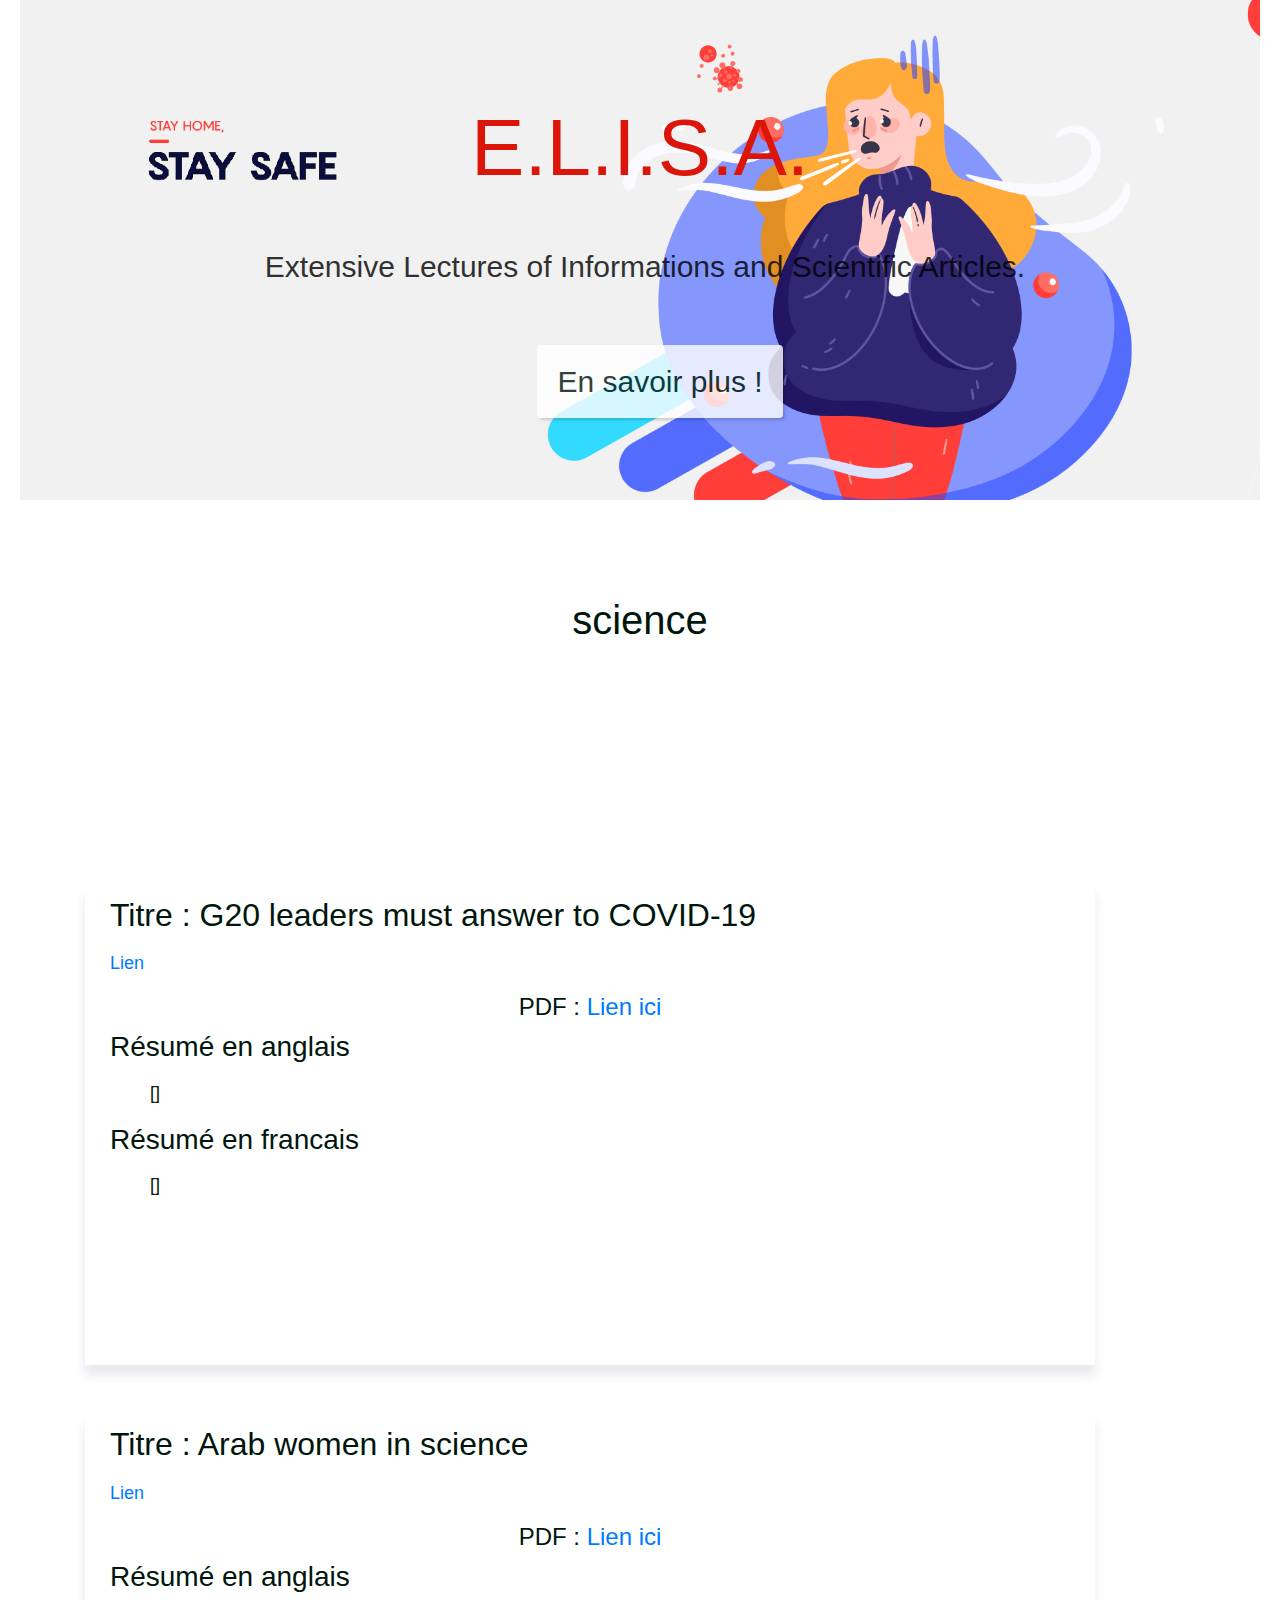
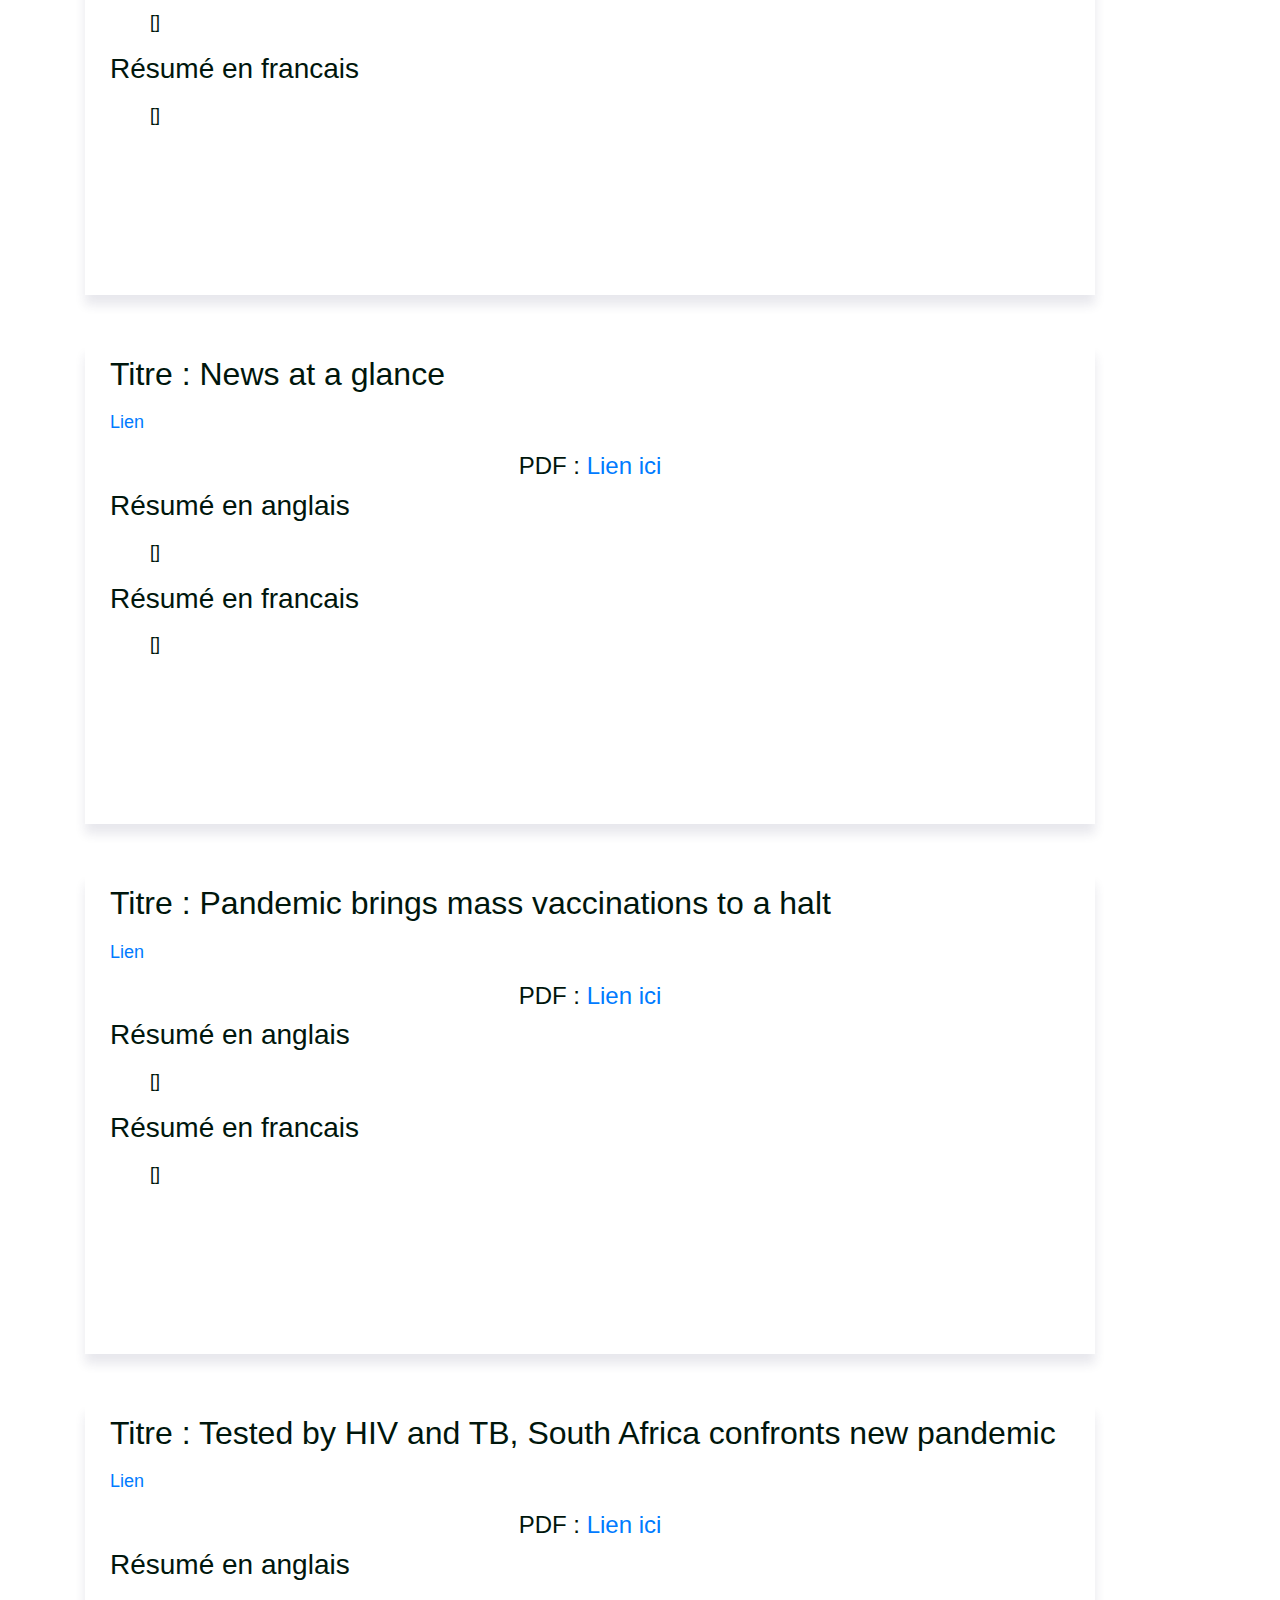
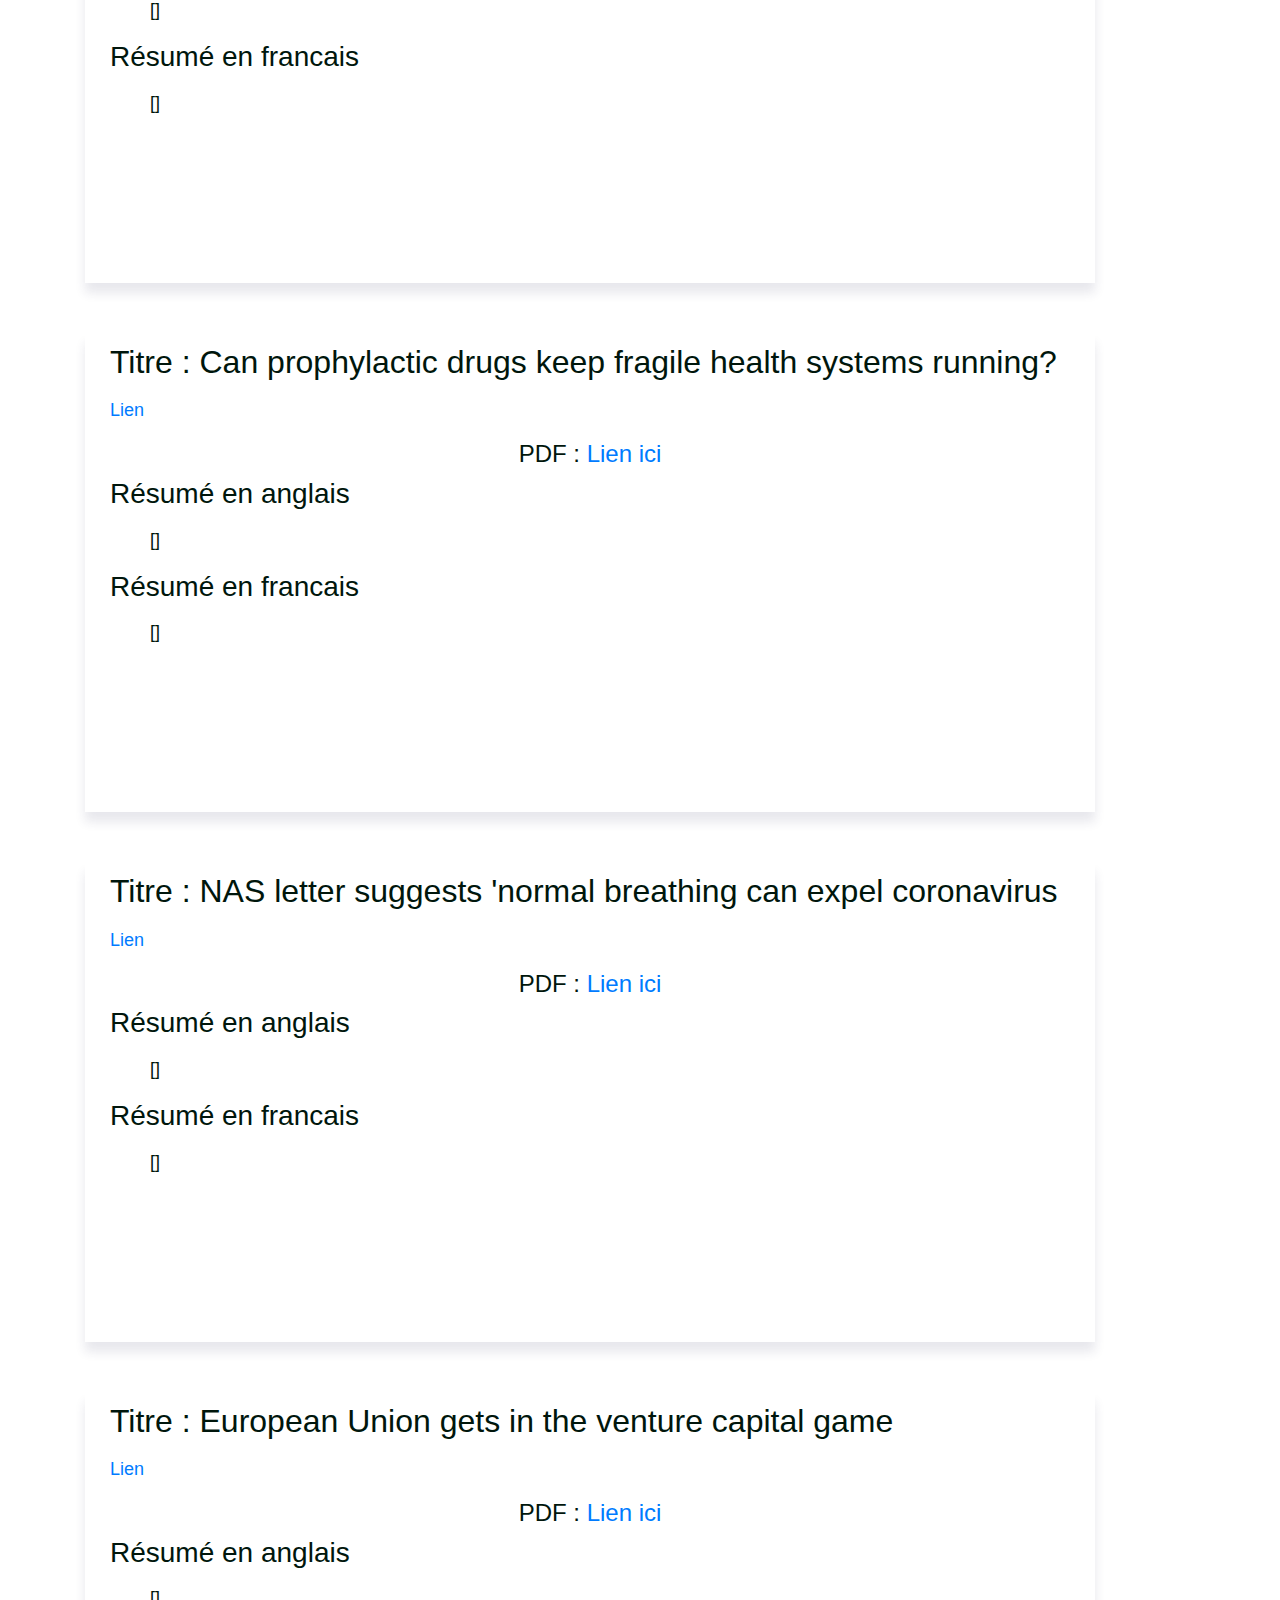
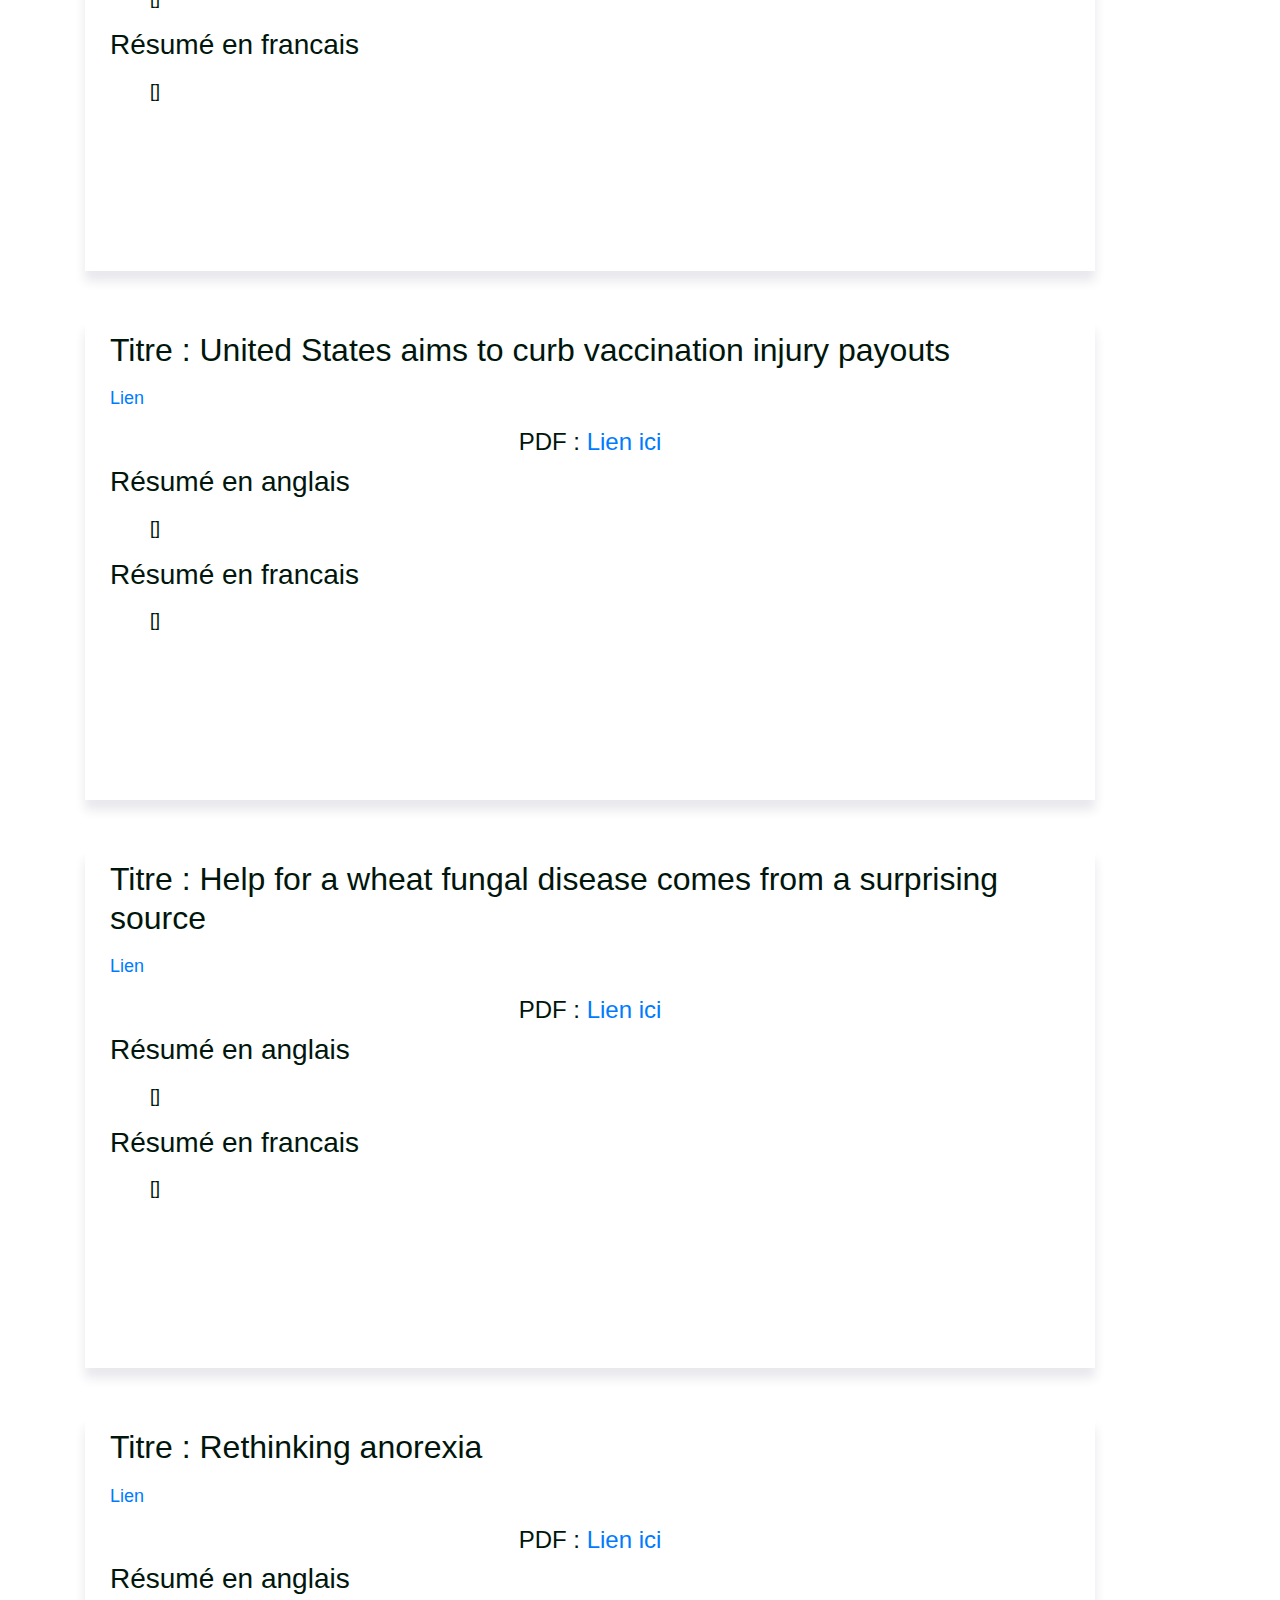
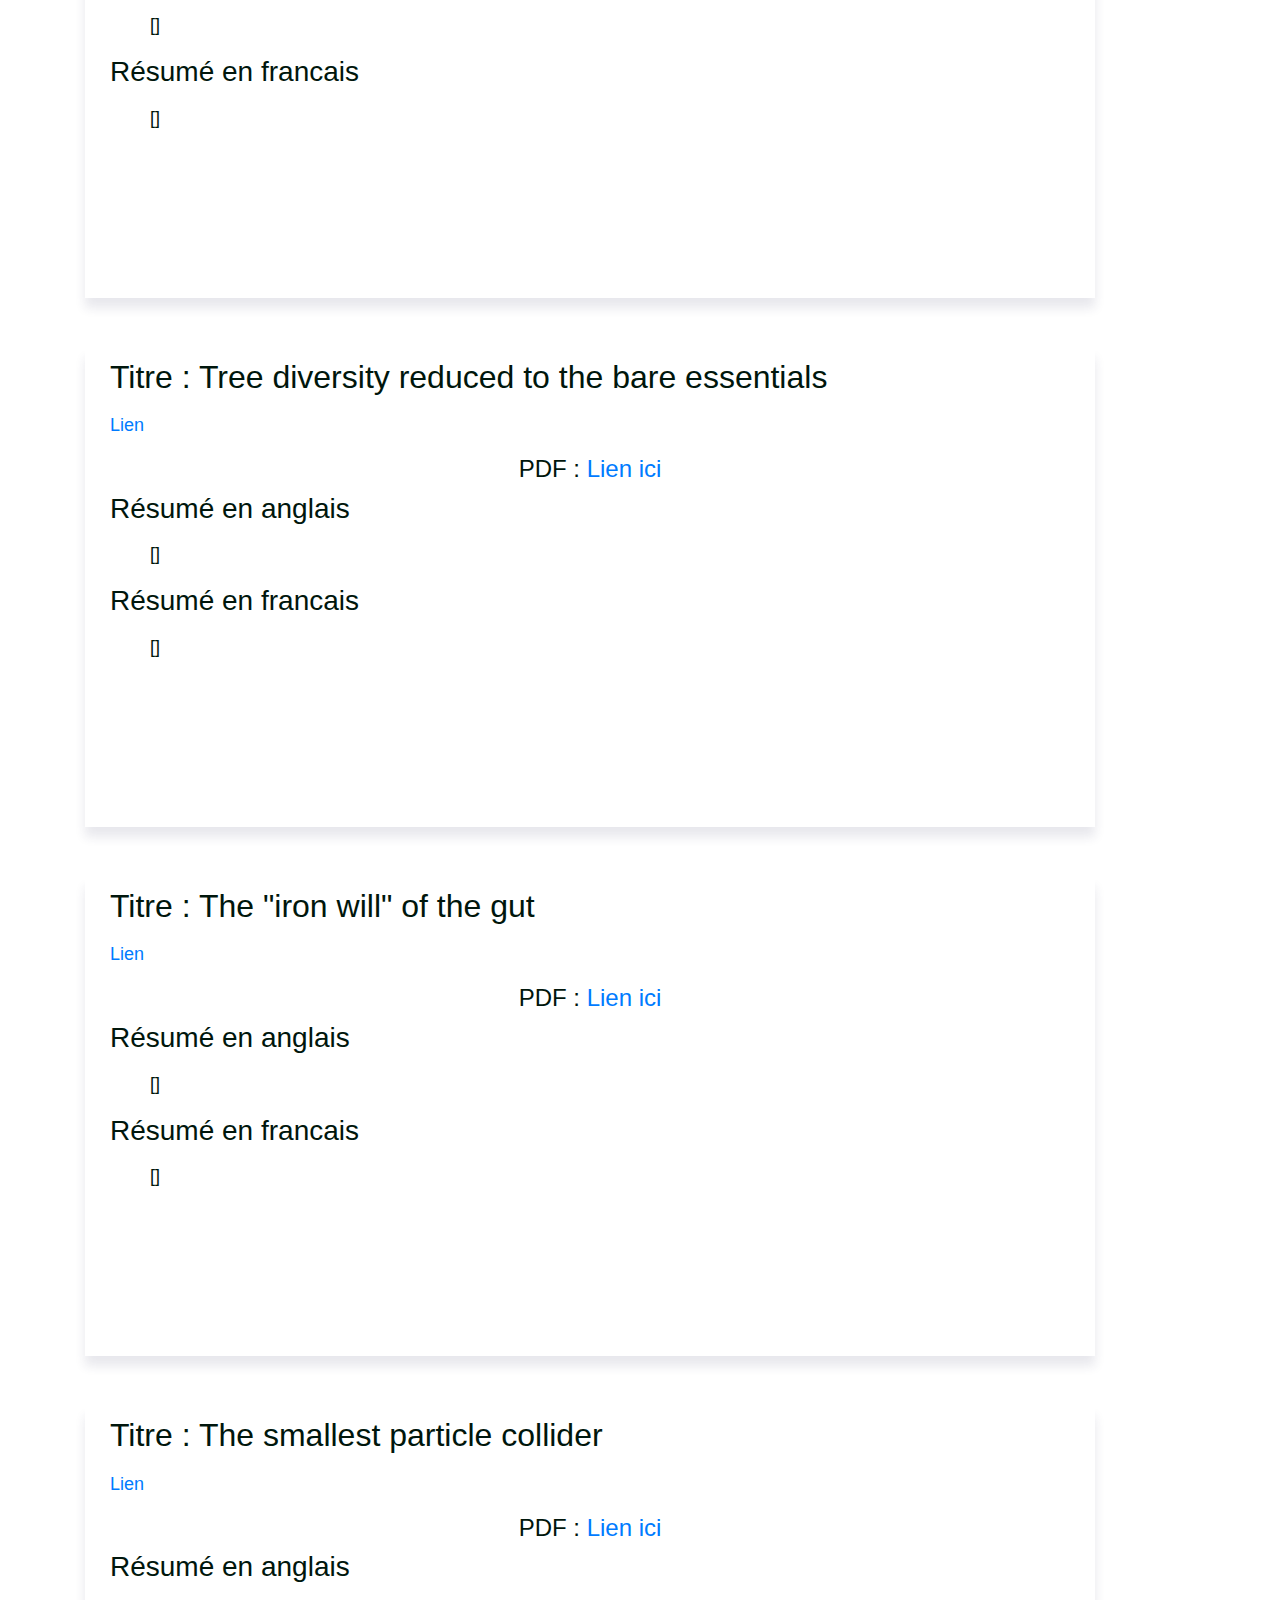
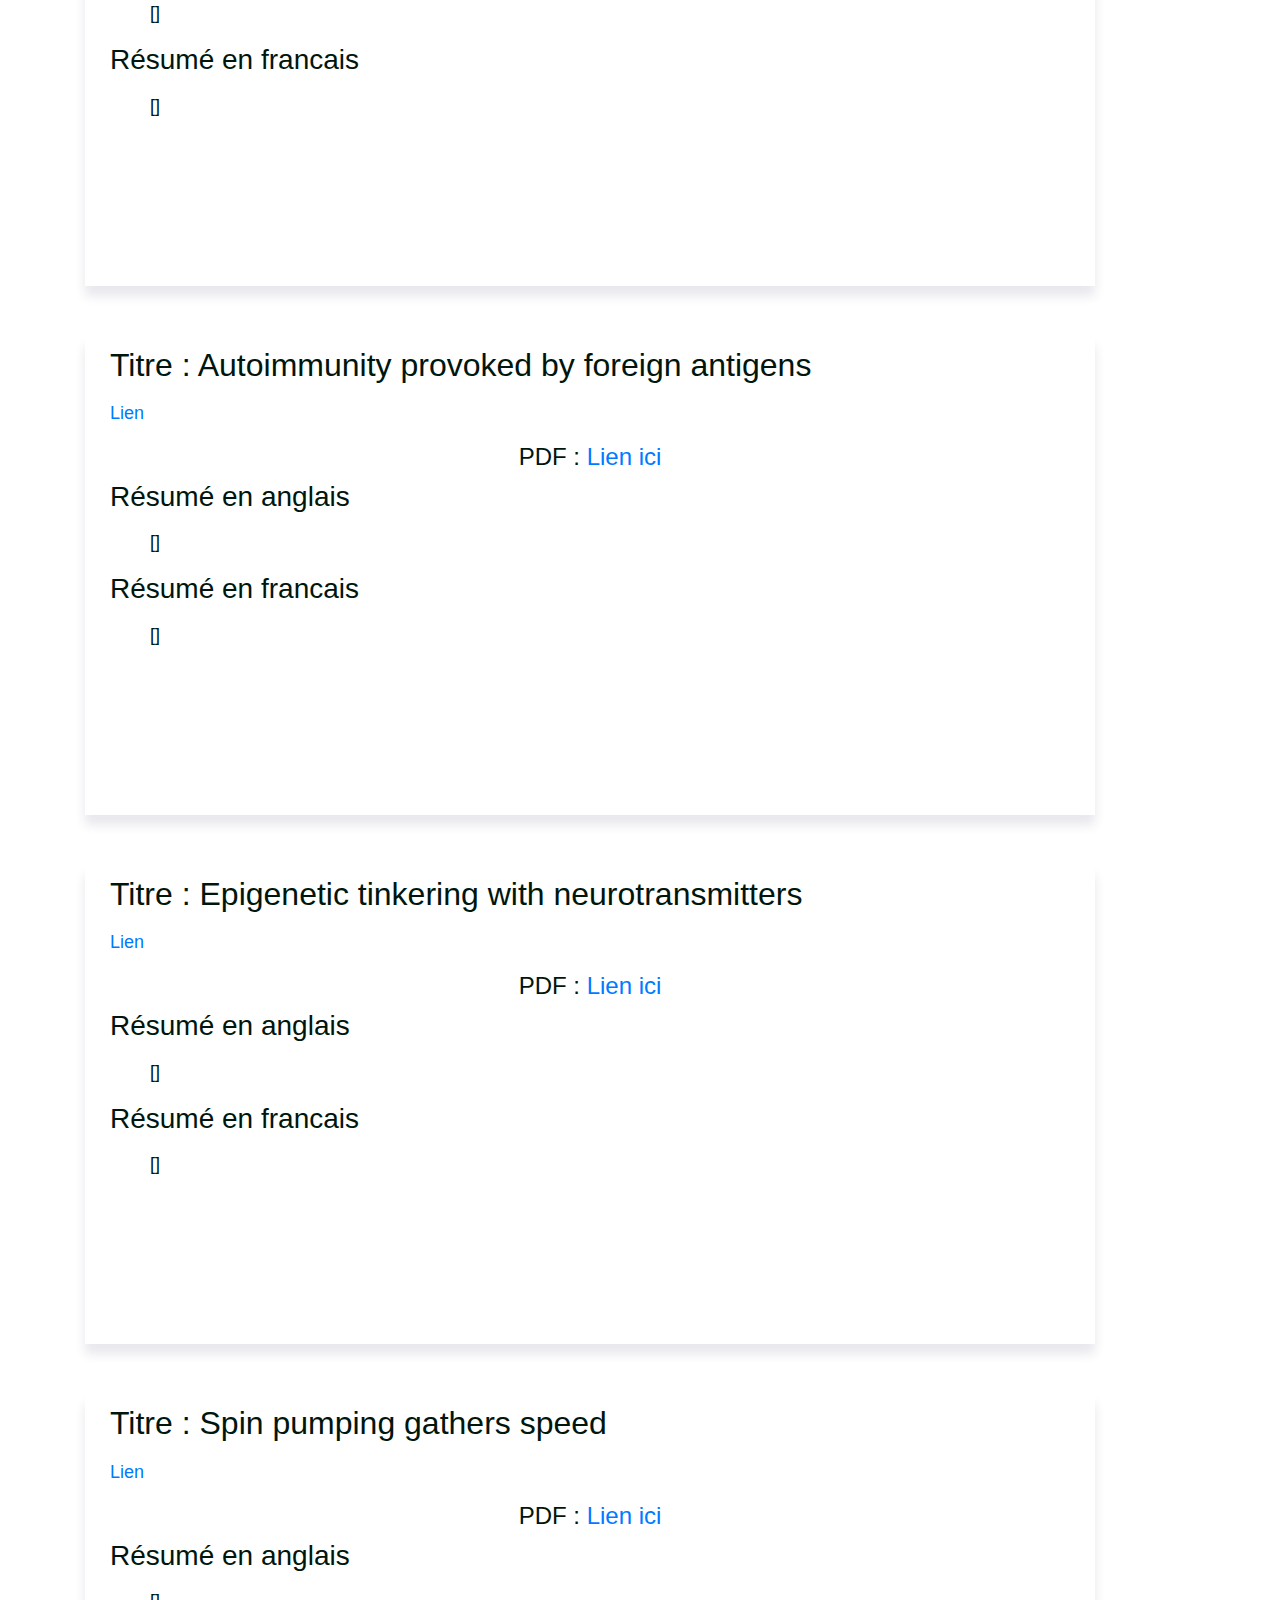
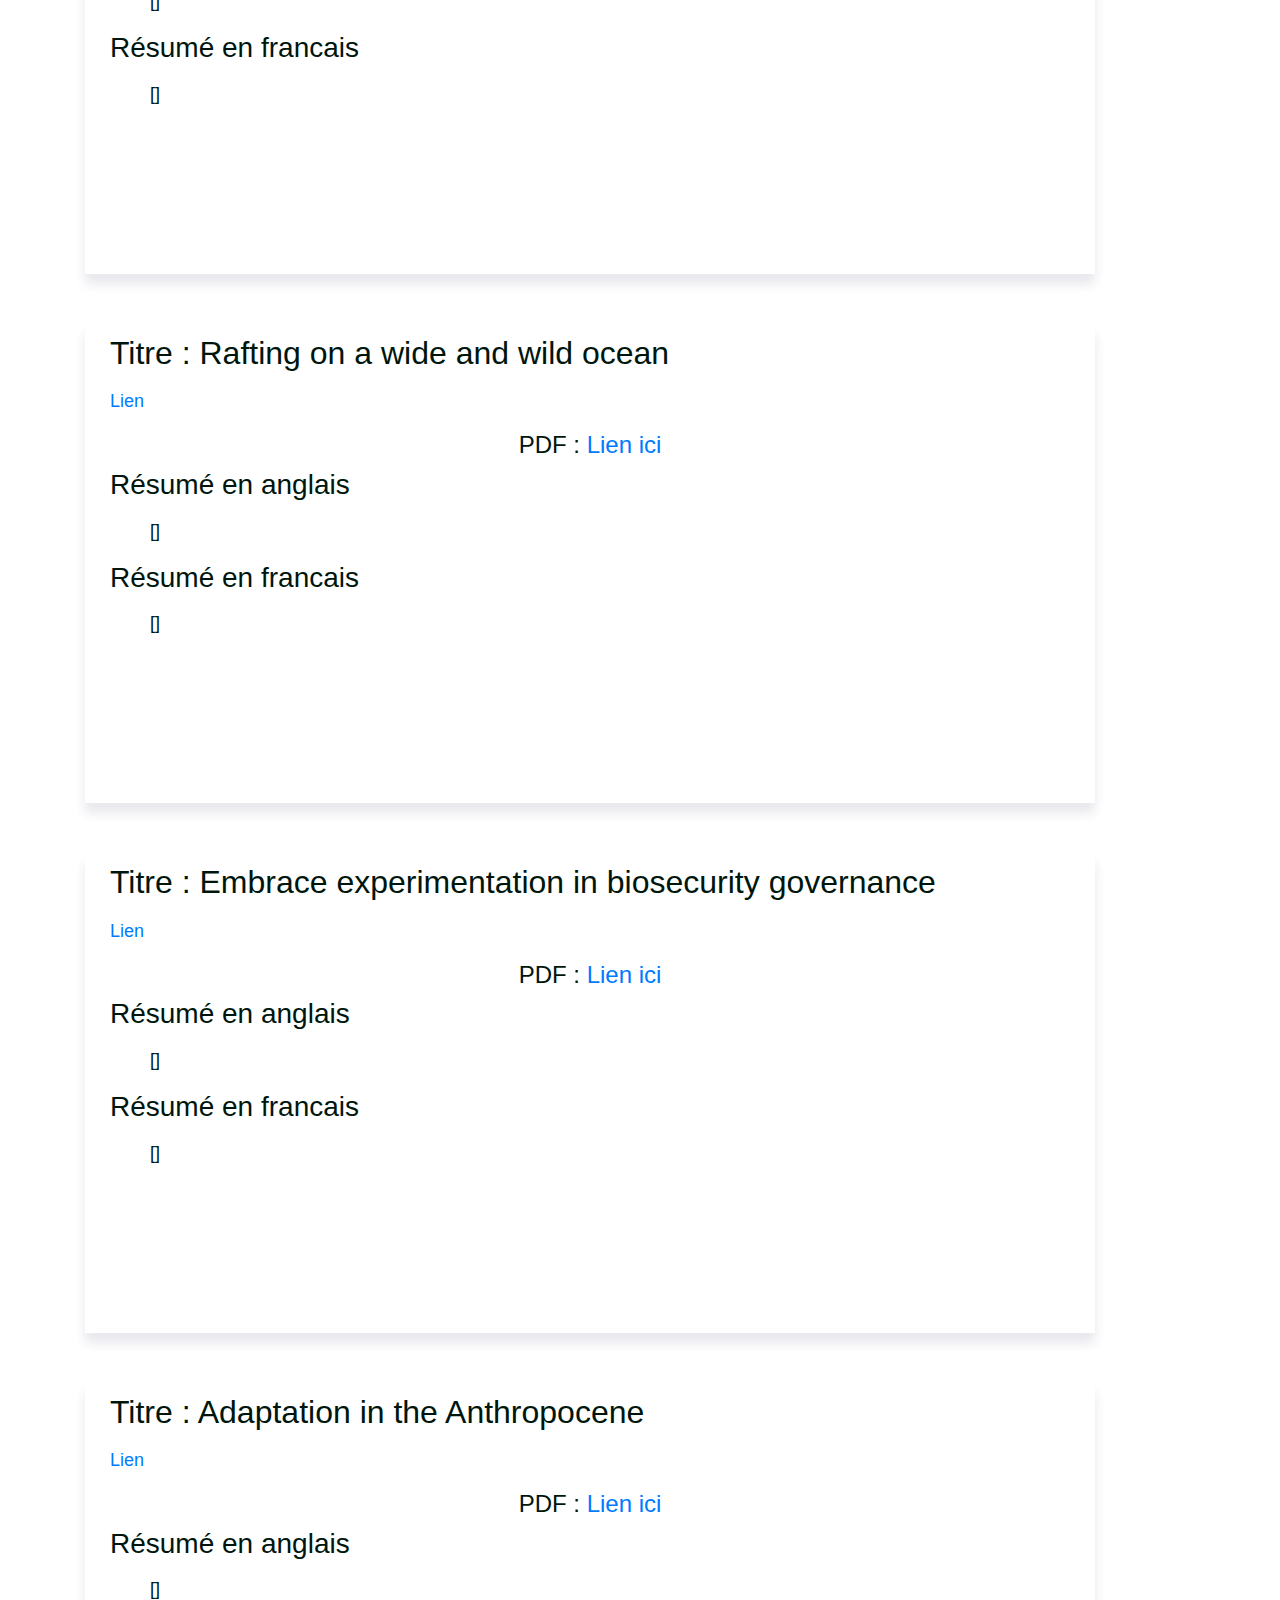
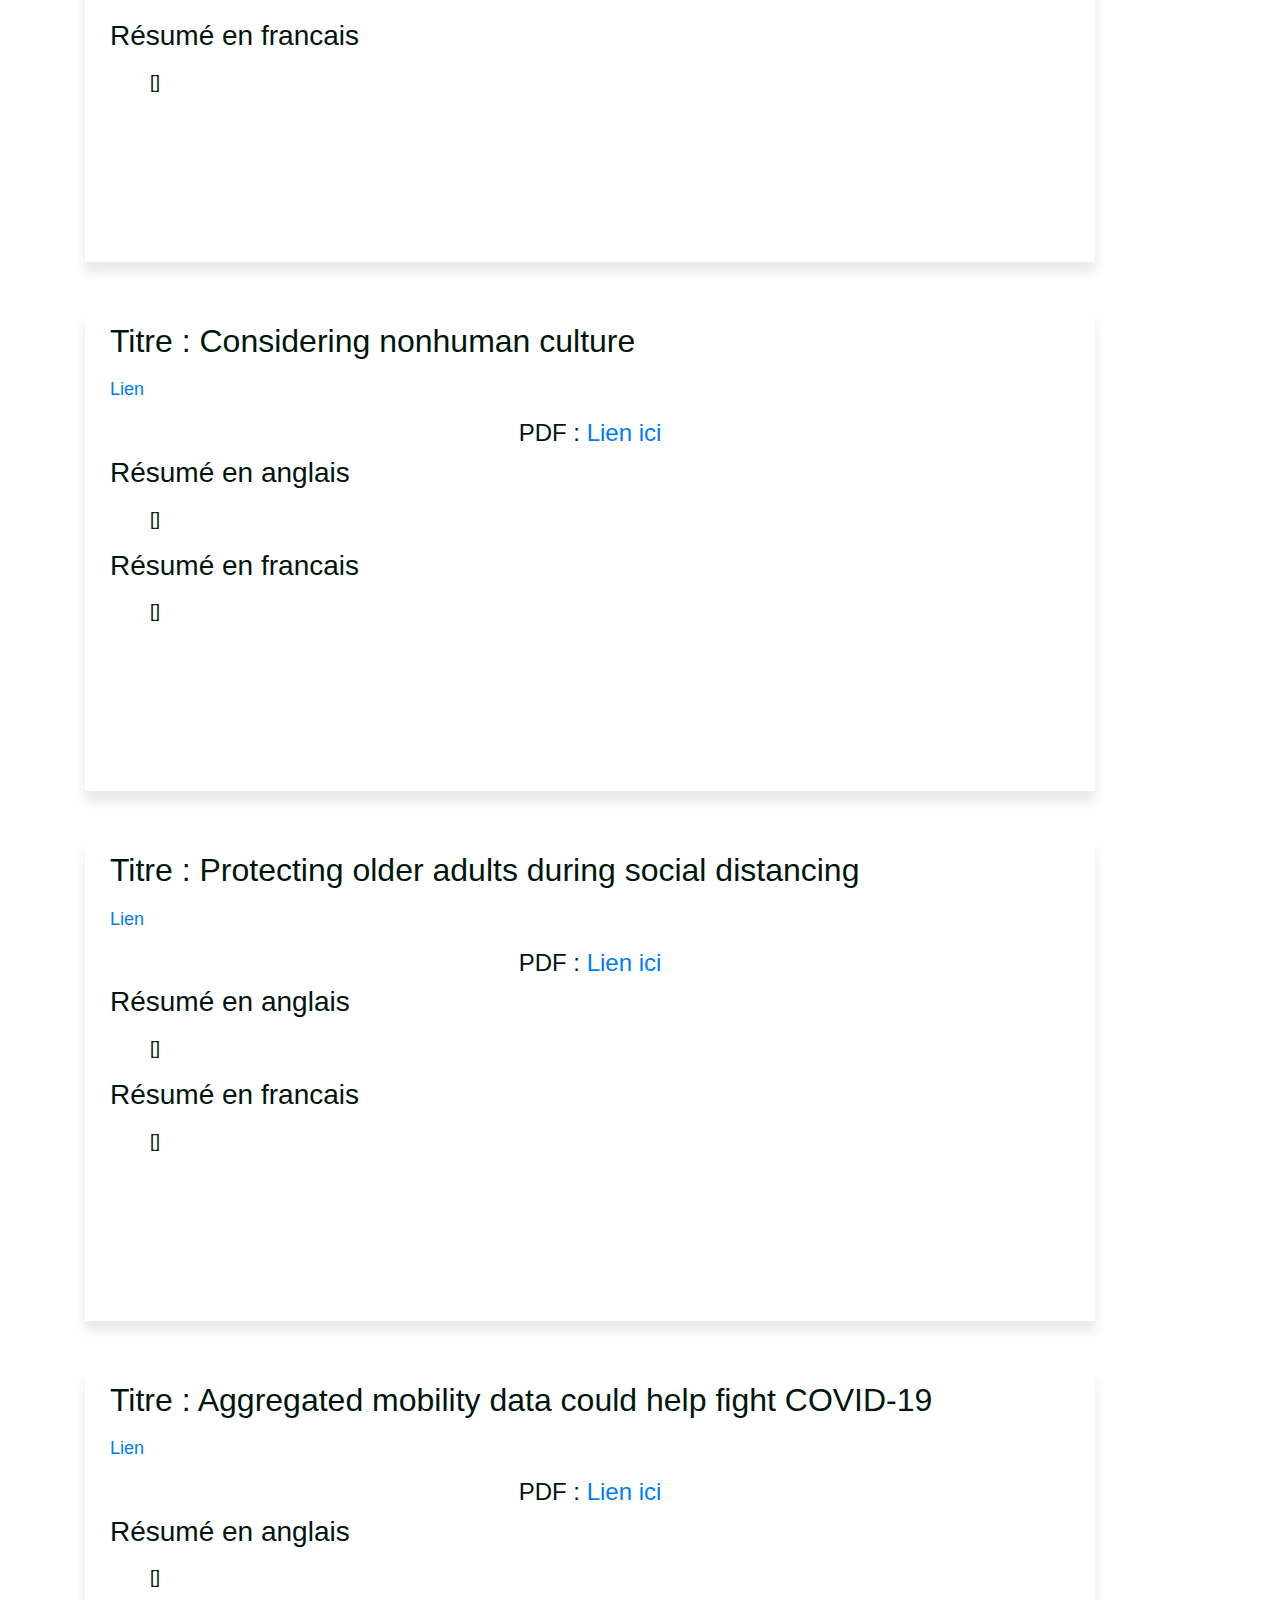
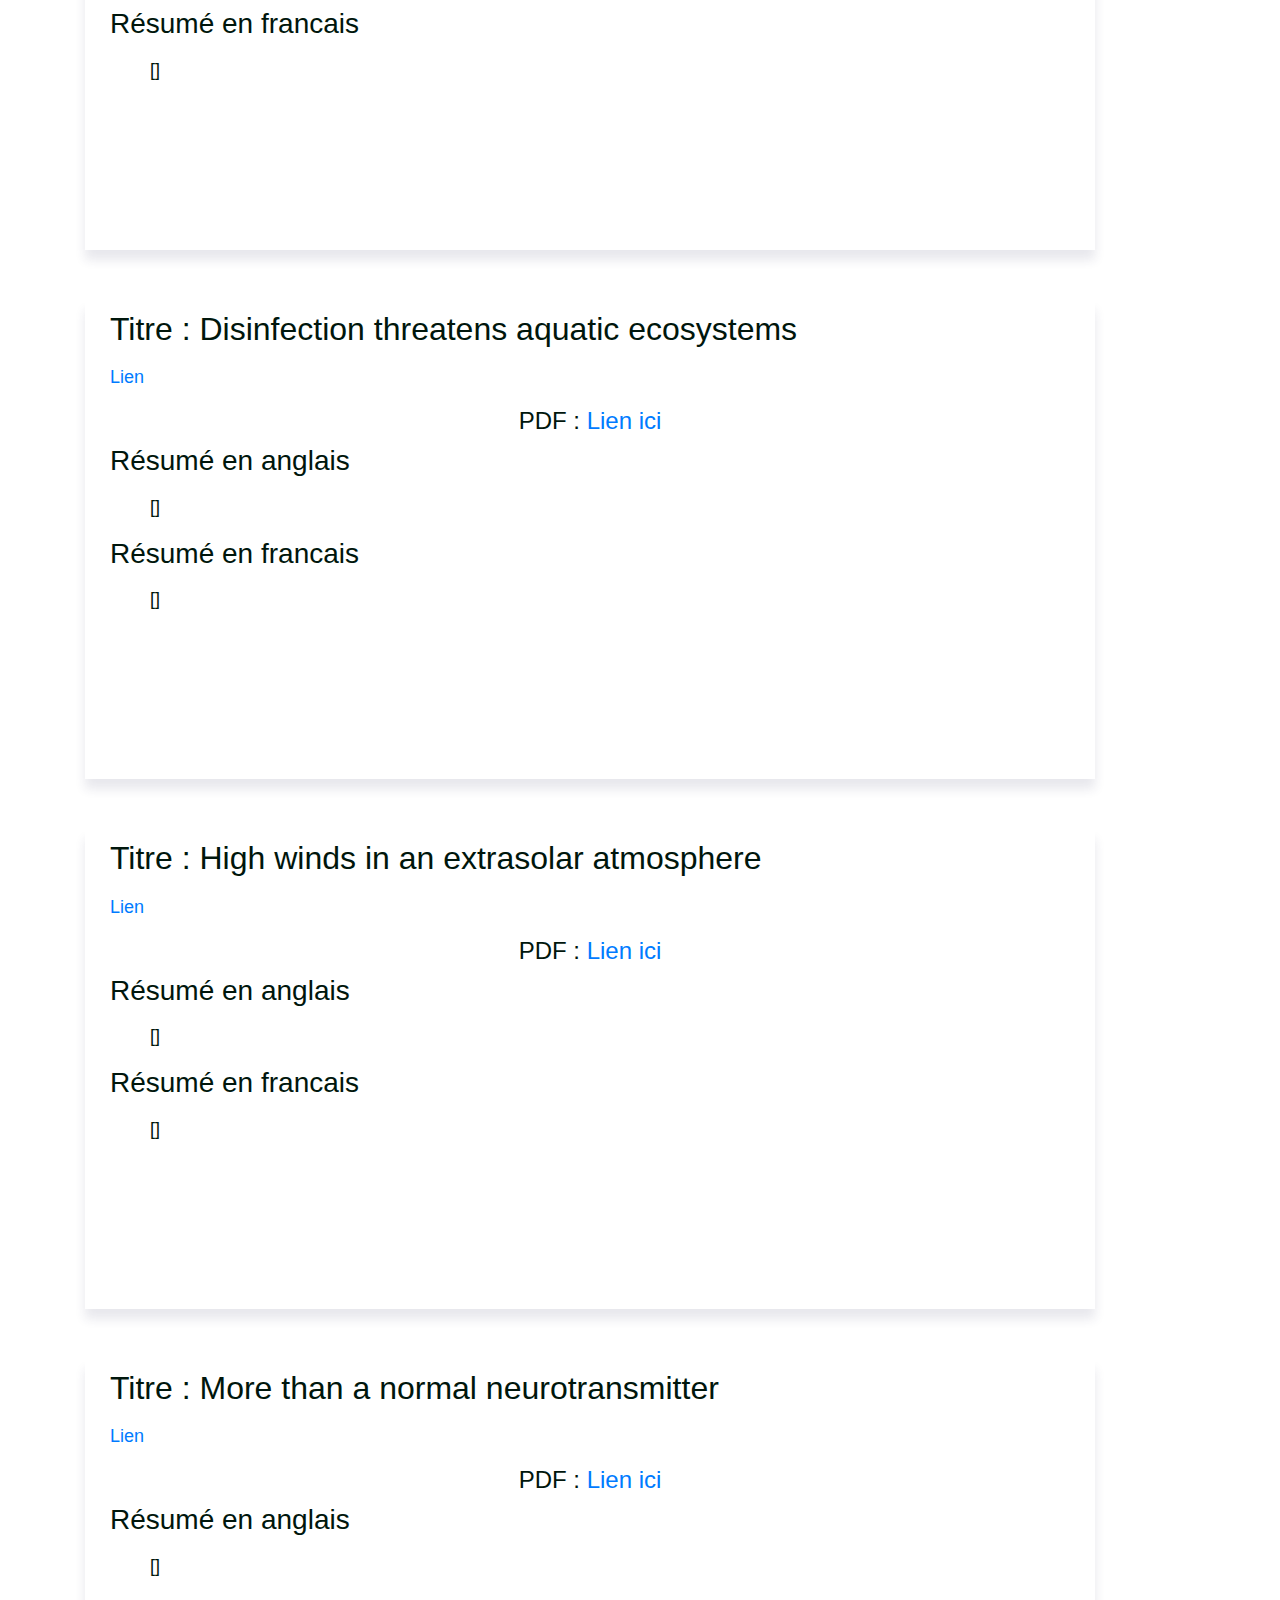
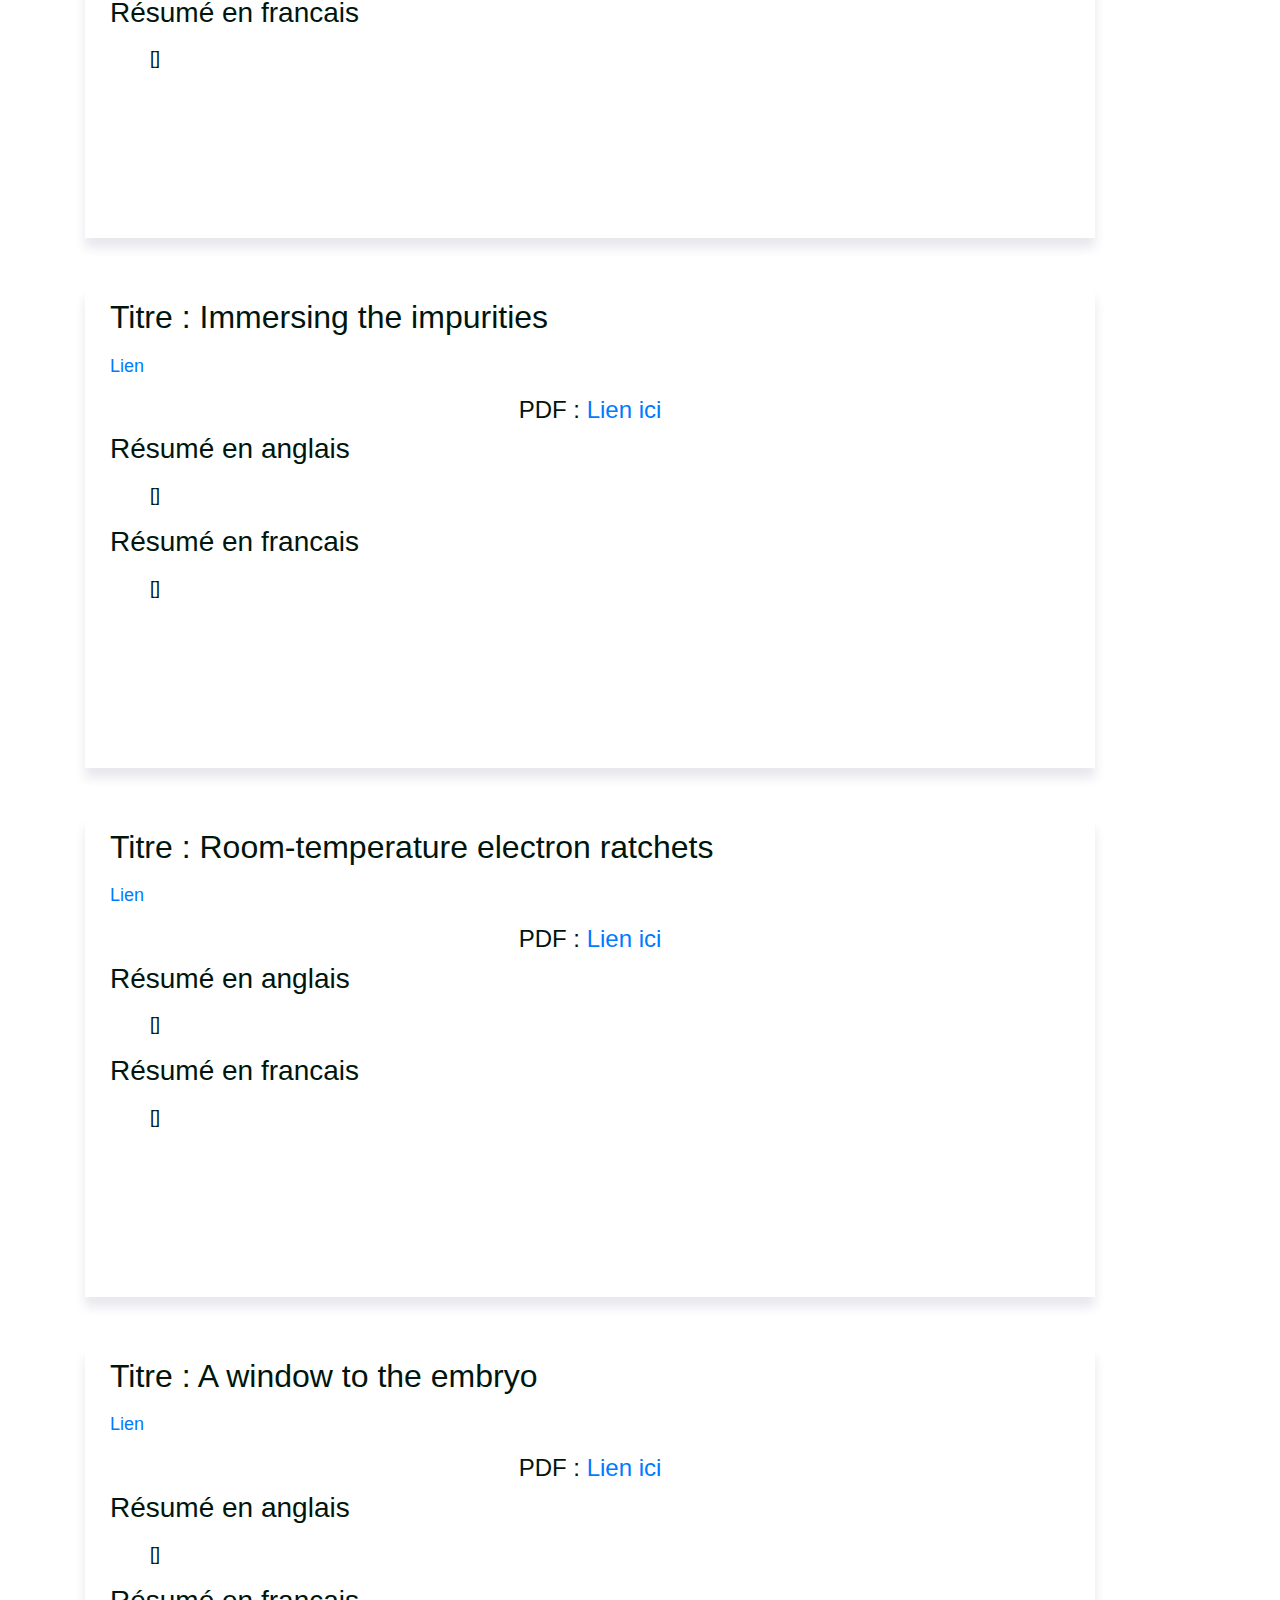
<file: articles/science.html>
<!DOCTYPE html>
<html>

<head>
	<!-- Pour utiliser Bootstraop -->
	<link rel="stylesheet" href="https://stackpath.bootstrapcdn.com/bootstrap/4.4.1/css/bootstrap.min.css" integrity="sha384-Vkoo8x4CGsO3+Hhxv8T/Q5PaXtkKtu6ug5TOeNV6gBiFeWPGFN9MuhOf23Q9Ifjh" crossorigin="anonymous">

	<!-- Pour le Navigateur -->
	<title>ELISA</title>

	<!-- Pour Google -->
	<meta name="ELISA" content="Le JARVIS du chercheur"/>
	<meta charset="utf-8">

	<!-- Pour Facebook -->
	<meta property="og:title" content="ELISA, le JARVIS des chercheurs">
	<meta property="og:image" content="facebook-card.jpg">
	<meta property="og:description" content="ELISA est un algorithme qui résume les articles scientifiques concernant Covid-19."/>
	<meta property="og:site_name" content="ELISA"/>

	<!-- Pour utiliser Font Awesome -->
	<link rel="stylesheet" href="https://use.fontawesome.com/releases/v5.3.1/css/all.css">

	<!-- Pour utiliser la police-->
	<link href="https://fonts.googleapis.com/css?family=Nunito:300,400,700" rel="stylesheet">

	<!-- Pour lier le style.css -->
	<link rel="stylesheet" href="style.css" />

	<!-- Pour lier le favicon -->
	<link rel="icon" type="image/png" href="img/logo.png" />

</head>

<body>

	<div id="banner">
		<h1> E.L.I.S.A.</h1>
	    <p>Extensive Lectures of Informations and Scientific Articles.</p>

	    <div id="button">
	    <p>
	      <a href="https://github.com/alaedinebe/ELISA">En savoir plus !</a>
	    </p>
		</div>

    </div>

	<div class="container">

	<center><h1><br/><br/> science <br/><br/><br/><br/><br/> </h1></center>

    <div id="article-list">
	    
    
	<div class="article">
	<div class="container-md">
			<h2>Titre : G20 leaders must answer to COVID-19</h2>
			<p></p>
			<p><a href= " http://science.sciencemag.org/cgi/content/short/368/6487/111?rss=1 ">Lien</a></p>
			<center><h4>PDF : <a href="PDF/ 1 .pdf">Lien ici</a></h4></center>
		    <h3>Résumé en anglais</h3>
		    <p><ul>[]</ul></p>
		    <h3>Résumé en francais</h3>
		    <p><ul>[]</ul></p>
			<p><br/><br/></p>
			<p><br/><br/></p>

	</div>
	</div>


    
	<div class="article">
	<div class="container-md">
			<h2>Titre : Arab women in science</h2>
			<p></p>
			<p><a href= " http://science.sciencemag.org/cgi/content/short/368/6487/113?rss=1 ">Lien</a></p>
			<center><h4>PDF : <a href="PDF/ 2 .pdf">Lien ici</a></h4></center>
		    <h3>Résumé en anglais</h3>
		    <p><ul>[]</ul></p>
		    <h3>Résumé en francais</h3>
		    <p><ul>[]</ul></p>
			<p><br/><br/></p>
			<p><br/><br/></p>

	</div>
	</div>


    
	<div class="article">
	<div class="container-md">
			<h2>Titre : News at a glance</h2>
			<p></p>
			<p><a href= " http://science.sciencemag.org/cgi/content/short/368/6487/114?rss=1 ">Lien</a></p>
			<center><h4>PDF : <a href="PDF/ 3 .pdf">Lien ici</a></h4></center>
		    <h3>Résumé en anglais</h3>
		    <p><ul>[]</ul></p>
		    <h3>Résumé en francais</h3>
		    <p><ul>[]</ul></p>
			<p><br/><br/></p>
			<p><br/><br/></p>

	</div>
	</div>


    
	<div class="article">
	<div class="container-md">
			<h2>Titre : Pandemic brings mass vaccinations to a halt</h2>
			<p></p>
			<p><a href= " http://science.sciencemag.org/cgi/content/short/368/6487/116?rss=1 ">Lien</a></p>
			<center><h4>PDF : <a href="PDF/ 4 .pdf">Lien ici</a></h4></center>
		    <h3>Résumé en anglais</h3>
		    <p><ul>[]</ul></p>
		    <h3>Résumé en francais</h3>
		    <p><ul>[]</ul></p>
			<p><br/><br/></p>
			<p><br/><br/></p>

	</div>
	</div>


    
	<div class="article">
	<div class="container-md">
			<h2>Titre : Tested by HIV and TB, South Africa confronts new pandemic</h2>
			<p></p>
			<p><a href= " http://science.sciencemag.org/cgi/content/short/368/6487/117?rss=1 ">Lien</a></p>
			<center><h4>PDF : <a href="PDF/ 5 .pdf">Lien ici</a></h4></center>
		    <h3>Résumé en anglais</h3>
		    <p><ul>[]</ul></p>
		    <h3>Résumé en francais</h3>
		    <p><ul>[]</ul></p>
			<p><br/><br/></p>
			<p><br/><br/></p>

	</div>
	</div>


    
	<div class="article">
	<div class="container-md">
			<h2>Titre : Can prophylactic drugs keep fragile health systems running?</h2>
			<p></p>
			<p><a href= " http://science.sciencemag.org/cgi/content/short/368/6487/118?rss=1 ">Lien</a></p>
			<center><h4>PDF : <a href="PDF/ 6 .pdf">Lien ici</a></h4></center>
		    <h3>Résumé en anglais</h3>
		    <p><ul>[]</ul></p>
		    <h3>Résumé en francais</h3>
		    <p><ul>[]</ul></p>
			<p><br/><br/></p>
			<p><br/><br/></p>

	</div>
	</div>


    
	<div class="article">
	<div class="container-md">
			<h2>Titre : NAS letter suggests 'normal breathing can expel coronavirus</h2>
			<p></p>
			<p><a href= " http://science.sciencemag.org/cgi/content/short/368/6487/119?rss=1 ">Lien</a></p>
			<center><h4>PDF : <a href="PDF/ 7 .pdf">Lien ici</a></h4></center>
		    <h3>Résumé en anglais</h3>
		    <p><ul>[]</ul></p>
		    <h3>Résumé en francais</h3>
		    <p><ul>[]</ul></p>
			<p><br/><br/></p>
			<p><br/><br/></p>

	</div>
	</div>


    
	<div class="article">
	<div class="container-md">
			<h2>Titre : European Union gets in the venture capital game</h2>
			<p></p>
			<p><a href= " http://science.sciencemag.org/cgi/content/short/368/6487/120?rss=1 ">Lien</a></p>
			<center><h4>PDF : <a href="PDF/ 8 .pdf">Lien ici</a></h4></center>
		    <h3>Résumé en anglais</h3>
		    <p><ul>[]</ul></p>
		    <h3>Résumé en francais</h3>
		    <p><ul>[]</ul></p>
			<p><br/><br/></p>
			<p><br/><br/></p>

	</div>
	</div>


    
	<div class="article">
	<div class="container-md">
			<h2>Titre : United States aims to curb vaccination injury payouts</h2>
			<p></p>
			<p><a href= " http://science.sciencemag.org/cgi/content/short/368/6487/121?rss=1 ">Lien</a></p>
			<center><h4>PDF : <a href="PDF/ 9 .pdf">Lien ici</a></h4></center>
		    <h3>Résumé en anglais</h3>
		    <p><ul>[]</ul></p>
		    <h3>Résumé en francais</h3>
		    <p><ul>[]</ul></p>
			<p><br/><br/></p>
			<p><br/><br/></p>

	</div>
	</div>


    
	<div class="article">
	<div class="container-md">
			<h2>Titre : Help for a wheat fungal disease comes from a surprising source</h2>
			<p></p>
			<p><a href= " http://science.sciencemag.org/cgi/content/short/368/6487/122?rss=1 ">Lien</a></p>
			<center><h4>PDF : <a href="PDF/ 10 .pdf">Lien ici</a></h4></center>
		    <h3>Résumé en anglais</h3>
		    <p><ul>[]</ul></p>
		    <h3>Résumé en francais</h3>
		    <p><ul>[]</ul></p>
			<p><br/><br/></p>
			<p><br/><br/></p>

	</div>
	</div>


    
	<div class="article">
	<div class="container-md">
			<h2>Titre : Rethinking anorexia</h2>
			<p></p>
			<p><a href= " http://science.sciencemag.org/cgi/content/short/368/6487/124?rss=1 ">Lien</a></p>
			<center><h4>PDF : <a href="PDF/ 11 .pdf">Lien ici</a></h4></center>
		    <h3>Résumé en anglais</h3>
		    <p><ul>[]</ul></p>
		    <h3>Résumé en francais</h3>
		    <p><ul>[]</ul></p>
			<p><br/><br/></p>
			<p><br/><br/></p>

	</div>
	</div>


    
	<div class="article">
	<div class="container-md">
			<h2>Titre : Tree diversity reduced to the bare essentials</h2>
			<p></p>
			<p><a href= " http://science.sciencemag.org/cgi/content/short/368/6487/128?rss=1 ">Lien</a></p>
			<center><h4>PDF : <a href="PDF/ 12 .pdf">Lien ici</a></h4></center>
		    <h3>Résumé en anglais</h3>
		    <p><ul>[]</ul></p>
		    <h3>Résumé en francais</h3>
		    <p><ul>[]</ul></p>
			<p><br/><br/></p>
			<p><br/><br/></p>

	</div>
	</div>


    
	<div class="article">
	<div class="container-md">
			<h2>Titre : The "iron will" of the gut</h2>
			<p></p>
			<p><a href= " http://science.sciencemag.org/cgi/content/short/368/6487/129?rss=1 ">Lien</a></p>
			<center><h4>PDF : <a href="PDF/ 13 .pdf">Lien ici</a></h4></center>
		    <h3>Résumé en anglais</h3>
		    <p><ul>[]</ul></p>
		    <h3>Résumé en francais</h3>
		    <p><ul>[]</ul></p>
			<p><br/><br/></p>
			<p><br/><br/></p>

	</div>
	</div>


    
	<div class="article">
	<div class="container-md">
			<h2>Titre : The smallest particle collider</h2>
			<p></p>
			<p><a href= " http://science.sciencemag.org/cgi/content/short/368/6487/131?rss=1 ">Lien</a></p>
			<center><h4>PDF : <a href="PDF/ 14 .pdf">Lien ici</a></h4></center>
		    <h3>Résumé en anglais</h3>
		    <p><ul>[]</ul></p>
		    <h3>Résumé en francais</h3>
		    <p><ul>[]</ul></p>
			<p><br/><br/></p>
			<p><br/><br/></p>

	</div>
	</div>


    
	<div class="article">
	<div class="container-md">
			<h2>Titre : Autoimmunity provoked by foreign antigens</h2>
			<p></p>
			<p><a href= " http://science.sciencemag.org/cgi/content/short/368/6487/132?rss=1 ">Lien</a></p>
			<center><h4>PDF : <a href="PDF/ 15 .pdf">Lien ici</a></h4></center>
		    <h3>Résumé en anglais</h3>
		    <p><ul>[]</ul></p>
		    <h3>Résumé en francais</h3>
		    <p><ul>[]</ul></p>
			<p><br/><br/></p>
			<p><br/><br/></p>

	</div>
	</div>


    
	<div class="article">
	<div class="container-md">
			<h2>Titre : Epigenetic tinkering with neurotransmitters</h2>
			<p></p>
			<p><a href= " http://science.sciencemag.org/cgi/content/short/368/6487/134?rss=1 ">Lien</a></p>
			<center><h4>PDF : <a href="PDF/ 16 .pdf">Lien ici</a></h4></center>
		    <h3>Résumé en anglais</h3>
		    <p><ul>[]</ul></p>
		    <h3>Résumé en francais</h3>
		    <p><ul>[]</ul></p>
			<p><br/><br/></p>
			<p><br/><br/></p>

	</div>
	</div>


    
	<div class="article">
	<div class="container-md">
			<h2>Titre : Spin pumping gathers speed</h2>
			<p></p>
			<p><a href= " http://science.sciencemag.org/cgi/content/short/368/6487/135?rss=1 ">Lien</a></p>
			<center><h4>PDF : <a href="PDF/ 17 .pdf">Lien ici</a></h4></center>
		    <h3>Résumé en anglais</h3>
		    <p><ul>[]</ul></p>
		    <h3>Résumé en francais</h3>
		    <p><ul>[]</ul></p>
			<p><br/><br/></p>
			<p><br/><br/></p>

	</div>
	</div>


    
	<div class="article">
	<div class="container-md">
			<h2>Titre : Rafting on a wide and wild ocean</h2>
			<p></p>
			<p><a href= " http://science.sciencemag.org/cgi/content/short/368/6487/136?rss=1 ">Lien</a></p>
			<center><h4>PDF : <a href="PDF/ 18 .pdf">Lien ici</a></h4></center>
		    <h3>Résumé en anglais</h3>
		    <p><ul>[]</ul></p>
		    <h3>Résumé en francais</h3>
		    <p><ul>[]</ul></p>
			<p><br/><br/></p>
			<p><br/><br/></p>

	</div>
	</div>


    
	<div class="article">
	<div class="container-md">
			<h2>Titre : Embrace experimentation in biosecurity governance</h2>
			<p></p>
			<p><a href= " http://science.sciencemag.org/cgi/content/short/368/6487/138?rss=1 ">Lien</a></p>
			<center><h4>PDF : <a href="PDF/ 19 .pdf">Lien ici</a></h4></center>
		    <h3>Résumé en anglais</h3>
		    <p><ul>[]</ul></p>
		    <h3>Résumé en francais</h3>
		    <p><ul>[]</ul></p>
			<p><br/><br/></p>
			<p><br/><br/></p>

	</div>
	</div>


    
	<div class="article">
	<div class="container-md">
			<h2>Titre : Adaptation in the Anthropocene</h2>
			<p></p>
			<p><a href= " http://science.sciencemag.org/cgi/content/short/368/6487/142?rss=1 ">Lien</a></p>
			<center><h4>PDF : <a href="PDF/ 20 .pdf">Lien ici</a></h4></center>
		    <h3>Résumé en anglais</h3>
		    <p><ul>[]</ul></p>
		    <h3>Résumé en francais</h3>
		    <p><ul>[]</ul></p>
			<p><br/><br/></p>
			<p><br/><br/></p>

	</div>
	</div>


    
	<div class="article">
	<div class="container-md">
			<h2>Titre : Considering nonhuman culture</h2>
			<p></p>
			<p><a href= " http://science.sciencemag.org/cgi/content/short/368/6487/143?rss=1 ">Lien</a></p>
			<center><h4>PDF : <a href="PDF/ 21 .pdf">Lien ici</a></h4></center>
		    <h3>Résumé en anglais</h3>
		    <p><ul>[]</ul></p>
		    <h3>Résumé en francais</h3>
		    <p><ul>[]</ul></p>
			<p><br/><br/></p>
			<p><br/><br/></p>

	</div>
	</div>


    
	<div class="article">
	<div class="container-md">
			<h2>Titre : Protecting older adults during social distancing</h2>
			<p></p>
			<p><a href= " http://science.sciencemag.org/cgi/content/short/368/6487/145-a?rss=1 ">Lien</a></p>
			<center><h4>PDF : <a href="PDF/ 22 .pdf">Lien ici</a></h4></center>
		    <h3>Résumé en anglais</h3>
		    <p><ul>[]</ul></p>
		    <h3>Résumé en francais</h3>
		    <p><ul>[]</ul></p>
			<p><br/><br/></p>
			<p><br/><br/></p>

	</div>
	</div>


    
	<div class="article">
	<div class="container-md">
			<h2>Titre : Aggregated mobility data could help fight COVID-19</h2>
			<p></p>
			<p><a href= " http://science.sciencemag.org/cgi/content/short/368/6487/145-b?rss=1 ">Lien</a></p>
			<center><h4>PDF : <a href="PDF/ 23 .pdf">Lien ici</a></h4></center>
		    <h3>Résumé en anglais</h3>
		    <p><ul>[]</ul></p>
		    <h3>Résumé en francais</h3>
		    <p><ul>[]</ul></p>
			<p><br/><br/></p>
			<p><br/><br/></p>

	</div>
	</div>


    
	<div class="article">
	<div class="container-md">
			<h2>Titre : Disinfection threatens aquatic ecosystems</h2>
			<p></p>
			<p><a href= " http://science.sciencemag.org/cgi/content/short/368/6487/146?rss=1 ">Lien</a></p>
			<center><h4>PDF : <a href="PDF/ 24 .pdf">Lien ici</a></h4></center>
		    <h3>Résumé en anglais</h3>
		    <p><ul>[]</ul></p>
		    <h3>Résumé en francais</h3>
		    <p><ul>[]</ul></p>
			<p><br/><br/></p>
			<p><br/><br/></p>

	</div>
	</div>


    
	<div class="article">
	<div class="container-md">
			<h2>Titre : High winds in an extrasolar atmosphere</h2>
			<p></p>
			<p><a href= " http://science.sciencemag.org/cgi/content/short/368/6487/149-a?rss=1 ">Lien</a></p>
			<center><h4>PDF : <a href="PDF/ 25 .pdf">Lien ici</a></h4></center>
		    <h3>Résumé en anglais</h3>
		    <p><ul>[]</ul></p>
		    <h3>Résumé en francais</h3>
		    <p><ul>[]</ul></p>
			<p><br/><br/></p>
			<p><br/><br/></p>

	</div>
	</div>


    
	<div class="article">
	<div class="container-md">
			<h2>Titre : More than a normal neurotransmitter</h2>
			<p></p>
			<p><a href= " http://science.sciencemag.org/cgi/content/short/368/6487/149-b?rss=1 ">Lien</a></p>
			<center><h4>PDF : <a href="PDF/ 26 .pdf">Lien ici</a></h4></center>
		    <h3>Résumé en anglais</h3>
		    <p><ul>[]</ul></p>
		    <h3>Résumé en francais</h3>
		    <p><ul>[]</ul></p>
			<p><br/><br/></p>
			<p><br/><br/></p>

	</div>
	</div>


    
	<div class="article">
	<div class="container-md">
			<h2>Titre : Immersing the impurities</h2>
			<p></p>
			<p><a href= " http://science.sciencemag.org/cgi/content/short/368/6487/149-c?rss=1 ">Lien</a></p>
			<center><h4>PDF : <a href="PDF/ 27 .pdf">Lien ici</a></h4></center>
		    <h3>Résumé en anglais</h3>
		    <p><ul>[]</ul></p>
		    <h3>Résumé en francais</h3>
		    <p><ul>[]</ul></p>
			<p><br/><br/></p>
			<p><br/><br/></p>

	</div>
	</div>


    
	<div class="article">
	<div class="container-md">
			<h2>Titre : Room-temperature electron ratchets</h2>
			<p></p>
			<p><a href= " http://science.sciencemag.org/cgi/content/short/368/6487/149-d?rss=1 ">Lien</a></p>
			<center><h4>PDF : <a href="PDF/ 28 .pdf">Lien ici</a></h4></center>
		    <h3>Résumé en anglais</h3>
		    <p><ul>[]</ul></p>
		    <h3>Résumé en francais</h3>
		    <p><ul>[]</ul></p>
			<p><br/><br/></p>
			<p><br/><br/></p>

	</div>
	</div>


    
	<div class="article">
	<div class="container-md">
			<h2>Titre : A window to the embryo</h2>
			<p></p>
			<p><a href= " http://science.sciencemag.org/cgi/content/short/368/6487/149-e?rss=1 ">Lien</a></p>
			<center><h4>PDF : <a href="PDF/ 29 .pdf">Lien ici</a></h4></center>
		    <h3>Résumé en anglais</h3>
		    <p><ul>[]</ul></p>
		    <h3>Résumé en francais</h3>
		    <p><ul>[]</ul></p>
			<p><br/><br/></p>
			<p><br/><br/></p>

	</div>
	</div>


    
	<div class="article">
	<div class="container-md">
			<h2>Titre : Engineering perovskites with anions</h2>
			<p></p>
			<p><a href= " http://science.sciencemag.org/cgi/content/short/368/6487/149-f?rss=1 ">Lien</a></p>
			<center><h4>PDF : <a href="PDF/ 30 .pdf">Lien ici</a></h4></center>
		    <h3>Résumé en anglais</h3>
		    <p><ul>[]</ul></p>
		    <h3>Résumé en francais</h3>
		    <p><ul>[]</ul></p>
			<p><br/><br/></p>
			<p><br/><br/></p>

	</div>
	</div>


    
	<div class="article">
	<div class="container-md">
			<h2>Titre : Forest dynamics and demography</h2>
			<p></p>
			<p><a href= " http://science.sciencemag.org/cgi/content/short/368/6487/149-g?rss=1 ">Lien</a></p>
			<center><h4>PDF : <a href="PDF/ 31 .pdf">Lien ici</a></h4></center>
		    <h3>Résumé en anglais</h3>
		    <p><ul>[]</ul></p>
		    <h3>Résumé en francais</h3>
		    <p><ul>[]</ul></p>
			<p><br/><br/></p>
			<p><br/><br/></p>

	</div>
	</div>


    
	<div class="article">
	<div class="container-md">
			<h2>Titre : The skinny on T cell fatty acid uptake</h2>
			<p></p>
			<p><a href= " http://science.sciencemag.org/cgi/content/short/368/6487/149-h?rss=1 ">Lien</a></p>
			<center><h4>PDF : <a href="PDF/ 32 .pdf">Lien ici</a></h4></center>
		    <h3>Résumé en anglais</h3>
		    <p><ul>[]</ul></p>
		    <h3>Résumé en francais</h3>
		    <p><ul>[]</ul></p>
			<p><br/><br/></p>
			<p><br/><br/></p>

	</div>
	</div>


    
	<div class="article">
	<div class="container-md">
			<h2>Titre : Acellular advantage</h2>
			<p></p>
			<p><a href= " http://science.sciencemag.org/cgi/content/short/368/6487/149-i?rss=1 ">Lien</a></p>
			<center><h4>PDF : <a href="PDF/ 33 .pdf">Lien ici</a></h4></center>
		    <h3>Résumé en anglais</h3>
		    <p><ul>[]</ul></p>
		    <h3>Résumé en francais</h3>
		    <p><ul>[]</ul></p>
			<p><br/><br/></p>
			<p><br/><br/></p>

	</div>
	</div>


    
	<div class="article">
	<div class="container-md">
			<h2>Titre : Metabolism as cancer progresses</h2>
			<p></p>
			<p><a href= " http://science.sciencemag.org/cgi/content/short/368/6487/149-j?rss=1 ">Lien</a></p>
			<center><h4>PDF : <a href="PDF/ 34 .pdf">Lien ici</a></h4></center>
		    <h3>Résumé en anglais</h3>
		    <p><ul>[]</ul></p>
		    <h3>Résumé en francais</h3>
		    <p><ul>[]</ul></p>
			<p><br/><br/></p>
			<p><br/><br/></p>

	</div>
	</div>


    
	<div class="article">
	<div class="container-md">
			<h2>Titre : An environmental path to autoimmunity?</h2>
			<p></p>
			<p><a href= " http://science.sciencemag.org/cgi/content/short/368/6487/149-k?rss=1 ">Lien</a></p>
			<center><h4>PDF : <a href="PDF/ 35 .pdf">Lien ici</a></h4></center>
		    <h3>Résumé en anglais</h3>
		    <p><ul>[]</ul></p>
		    <h3>Résumé en francais</h3>
		    <p><ul>[]</ul></p>
			<p><br/><br/></p>
			<p><br/><br/></p>

	</div>
	</div>


    
	<div class="article">
	<div class="container-md">
			<h2>Titre : Revisiting replicating RNAs</h2>
			<p></p>
			<p><a href= " http://science.sciencemag.org/cgi/content/short/368/6487/149-l?rss=1 ">Lien</a></p>
			<center><h4>PDF : <a href="PDF/ 36 .pdf">Lien ici</a></h4></center>
		    <h3>Résumé en anglais</h3>
		    <p><ul>[]</ul></p>
		    <h3>Résumé en francais</h3>
		    <p><ul>[]</ul></p>
			<p><br/><br/></p>
			<p><br/><br/></p>

	</div>
	</div>


    
	<div class="article">
	<div class="container-md">
			<h2>Titre : The perception of complex scents</h2>
			<p></p>
			<p><a href= " http://science.sciencemag.org/cgi/content/short/368/6487/149-m?rss=1 ">Lien</a></p>
			<center><h4>PDF : <a href="PDF/ 37 .pdf">Lien ici</a></h4></center>
		    <h3>Résumé en anglais</h3>
		    <p><ul>[]</ul></p>
		    <h3>Résumé en francais</h3>
		    <p><ul>[]</ul></p>
			<p><br/><br/></p>
			<p><br/><br/></p>

	</div>
	</div>


    
	<div class="article">
	<div class="container-md">
			<h2>Titre : A spin-pumping antiferromagnet</h2>
			<p></p>
			<p><a href= " http://science.sciencemag.org/cgi/content/short/368/6487/149-n?rss=1 ">Lien</a></p>
			<center><h4>PDF : <a href="PDF/ 38 .pdf">Lien ici</a></h4></center>
		    <h3>Résumé en anglais</h3>
		    <p><ul>[]</ul></p>
		    <h3>Résumé en francais</h3>
		    <p><ul>[]</ul></p>
			<p><br/><br/></p>
			<p><br/><br/></p>

	</div>
	</div>


    
	<div class="article">
	<div class="container-md">
			<h2>Titre : Looking for intermediate statistics</h2>
			<p></p>
			<p><a href= " http://science.sciencemag.org/cgi/content/short/368/6487/149-o?rss=1 ">Lien</a></p>
			<center><h4>PDF : <a href="PDF/ 39 .pdf">Lien ici</a></h4></center>
		    <h3>Résumé en anglais</h3>
		    <p><ul>[]</ul></p>
		    <h3>Résumé en francais</h3>
		    <p><ul>[]</ul></p>
			<p><br/><br/></p>
			<p><br/><br/></p>

	</div>
	</div>


    
	<div class="article">
	<div class="container-md">
			<h2>Titre : A South American anthropoid</h2>
			<p></p>
			<p><a href= " http://science.sciencemag.org/cgi/content/short/368/6487/149-p?rss=1 ">Lien</a></p>
			<center><h4>PDF : <a href="PDF/ 40 .pdf">Lien ici</a></h4></center>
		    <h3>Résumé en anglais</h3>
		    <p><ul>[]</ul></p>
		    <h3>Résumé en francais</h3>
		    <p><ul>[]</ul></p>
			<p><br/><br/></p>
			<p><br/><br/></p>

	</div>
	</div>


    
	<div class="article">
	<div class="container-md">
			<h2>Titre : Ironing out the details of mucosal healing</h2>
			<p></p>
			<p><a href= " http://science.sciencemag.org/cgi/content/short/368/6487/149-q?rss=1 ">Lien</a></p>
			<center><h4>PDF : <a href="PDF/ 41 .pdf">Lien ici</a></h4></center>
		    <h3>Résumé en anglais</h3>
		    <p><ul>[]</ul></p>
		    <h3>Résumé en francais</h3>
		    <p><ul>[]</ul></p>
			<p><br/><br/></p>
			<p><br/><br/></p>

	</div>
	</div>


    
	<div class="article">
	<div class="container-md">
			<h2>Titre : Breaking down barriers in the brain</h2>
			<p></p>
			<p><a href= " http://science.sciencemag.org/cgi/content/short/368/6487/149-r?rss=1 ">Lien</a></p>
			<center><h4>PDF : <a href="PDF/ 42 .pdf">Lien ici</a></h4></center>
		    <h3>Résumé en anglais</h3>
		    <p><ul>[]</ul></p>
		    <h3>Résumé en francais</h3>
		    <p><ul>[]</ul></p>
			<p><br/><br/></p>
			<p><br/><br/></p>

	</div>
	</div>


    
	<div class="article">
	<div class="container-md">
			<h2>Titre : Exosomes for sepsis-associated effects</h2>
			<p></p>
			<p><a href= " http://science.sciencemag.org/cgi/content/short/368/6487/149-s?rss=1 ">Lien</a></p>
			<center><h4>PDF : <a href="PDF/ 43 .pdf">Lien ici</a></h4></center>
		    <h3>Résumé en anglais</h3>
		    <p><ul>[]</ul></p>
		    <h3>Résumé en francais</h3>
		    <p><ul>[]</ul></p>
			<p><br/><br/></p>
			<p><br/><br/></p>

	</div>
	</div>


    
	<div class="article">
	<div class="container-md">
			<h2>Titre : A hot way to change shape</h2>
			<p></p>
			<p><a href= " http://science.sciencemag.org/cgi/content/short/368/6487/150-a?rss=1 ">Lien</a></p>
			<center><h4>PDF : <a href="PDF/ 44 .pdf">Lien ici</a></h4></center>
		    <h3>Résumé en anglais</h3>
		    <p><ul>[]</ul></p>
		    <h3>Résumé en francais</h3>
		    <p><ul>[]</ul></p>
			<p><br/><br/></p>
			<p><br/><br/></p>

	</div>
	</div>


    
	<div class="article">
	<div class="container-md">
			<h2>Titre : Mammalian smell sensation</h2>
			<p></p>
			<p><a href= " http://science.sciencemag.org/cgi/content/short/368/6487/150-b?rss=1 ">Lien</a></p>
			<center><h4>PDF : <a href="PDF/ 45 .pdf">Lien ici</a></h4></center>
		    <h3>Résumé en anglais</h3>
		    <p><ul>[]</ul></p>
		    <h3>Résumé en francais</h3>
		    <p><ul>[]</ul></p>
			<p><br/><br/></p>
			<p><br/><br/></p>

	</div>
	</div>


    
	<div class="article">
	<div class="container-md">
			<h2>Titre : Anion gating of hydrophobic nanopores</h2>
			<p></p>
			<p><a href= " http://science.sciencemag.org/cgi/content/short/368/6487/150-c?rss=1 ">Lien</a></p>
			<center><h4>PDF : <a href="PDF/ 46 .pdf">Lien ici</a></h4></center>
		    <h3>Résumé en anglais</h3>
		    <p><ul>[]</ul></p>
		    <h3>Résumé en francais</h3>
		    <p><ul>[]</ul></p>
			<p><br/><br/></p>
			<p><br/><br/></p>

	</div>
	</div>


    
	<div class="article">
	<div class="container-md">
			<h2>Titre : Individual brain networks</h2>
			<p></p>
			<p><a href= " http://science.sciencemag.org/cgi/content/short/368/6487/150-d?rss=1 ">Lien</a></p>
			<center><h4>PDF : <a href="PDF/ 47 .pdf">Lien ici</a></h4></center>
		    <h3>Résumé en anglais</h3>
		    <p><ul>[]</ul></p>
		    <h3>Résumé en francais</h3>
		    <p><ul>[]</ul></p>
			<p><br/><br/></p>
			<p><br/><br/></p>

	</div>
	</div>


    
	<div class="article">
	<div class="container-md">
			<h2>Titre : A sticky problem for digits</h2>
			<p></p>
			<p><a href= " http://science.sciencemag.org/cgi/content/short/368/6487/150-e?rss=1 ">Lien</a></p>
			<center><h4>PDF : <a href="PDF/ 48 .pdf">Lien ici</a></h4></center>
		    <h3>Résumé en anglais</h3>
		    <p><ul>[]</ul></p>
		    <h3>Résumé en francais</h3>
		    <p><ul>[]</ul></p>
			<p><br/><br/></p>
			<p><br/><br/></p>

	</div>
	</div>


    
	<div class="article">
	<div class="container-md">
			<h2>Titre : Tau reduction prevents autism</h2>
			<p></p>
			<p><a href= " http://science.sciencemag.org/cgi/content/short/368/6487/150-f?rss=1 ">Lien</a></p>
			<center><h4>PDF : <a href="PDF/ 49 .pdf">Lien ici</a></h4></center>
		    <h3>Résumé en anglais</h3>
		    <p><ul>[]</ul></p>
		    <h3>Résumé en francais</h3>
		    <p><ul>[]</ul></p>
			<p><br/><br/></p>
			<p><br/><br/></p>

	</div>
	</div>


    
	<div class="article">
	<div class="container-md">
			<h2>Titre : At the center of engagement and learning</h2>
			<p></p>
			<p><a href= " http://science.sciencemag.org/cgi/content/short/368/6487/150-g?rss=1 ">Lien</a></p>
			<center><h4>PDF : <a href="PDF/ 50 .pdf">Lien ici</a></h4></center>
		    <h3>Résumé en anglais</h3>
		    <p><ul>[]</ul></p>
		    <h3>Résumé en francais</h3>
		    <p><ul>[]</ul></p>
			<p><br/><br/></p>
			<p><br/><br/></p>

	</div>
	</div>


    
	<div class="article">
	<div class="container-md">
			<h2>Titre : Efficient, stable silicon tandem cells enabled by anion-engineered wide-bandgap perovskites</h2>
			<p><p>Maximizing the power conversion efficiency (PCE) of perovskite/silicon tandem solar cells that can exceed the Shockley-Queisser single-cell limit requires a high-performing, stable perovskite top cell with a wide bandgap. We developed a stable perovskite solar cell with a bandgap of ~1.7 electron volts that retained more than 80% of its initial PCE of 20.7% after 1000 hours of continuous illumination. Anion engineering of phenethylammonium-based two-dimensional (2D) additives was critical for controlling the structural and electrical properties of the 2D passivation layers based on a lead iodide framework. The high PCE of 26.7% of a monolithic two-terminal wide-bandgap perovskite/silicon tandem solar cell was made possible by the ideal combination of spectral responses of the top and bottom cells.</p></p>
			<p><a href= " http://science.sciencemag.org/cgi/content/short/368/6487/155?rss=1 ">Lien</a></p>
			<center><h4>PDF : <a href="PDF/ 51 .pdf">Lien ici</a></h4></center>
		    <h3>Résumé en anglais</h3>
		    <p><ul>[]</ul></p>
		    <h3>Résumé en francais</h3>
		    <p><ul>[]</ul></p>
			<p><br/><br/></p>
			<p><br/><br/></p>

	</div>
	</div>


    
	<div class="article">
	<div class="container-md">
			<h2>Titre : Subterahertz spin pumping from an insulating antiferromagnet</h2>
			<p><p>Spin-transfer torque and spin Hall effects combined with their reciprocal phenomena, spin pumping and inverse spin Hall effects (ISHEs), enable the reading and control of magnetic moments in spintronics. The direct observation of these effects remains elusive in antiferromagnetic-based devices. We report subterahertz spin pumping at the interface of the uniaxial insulating antiferromagnet manganese difluoride and platinum. The measured ISHE voltage arising from spin-charge conversion in the platinum layer depends on the chirality of the dynamical modes of the antiferromagnet, which is selectively excited and modulated by the handedness of the circularly polarized subterahertz irradiation. Our results open the door to the controlled generation of coherent, pure spin currents at terahertz frequencies.</p></p>
			<p><a href= " http://science.sciencemag.org/cgi/content/short/368/6487/160?rss=1 ">Lien</a></p>
			<center><h4>PDF : <a href="PDF/ 52 .pdf">Lien ici</a></h4></center>
		    <h3>Résumé en anglais</h3>
		    <p><ul>[]</ul></p>
		    <h3>Résumé en francais</h3>
		    <p><ul>[]</ul></p>
			<p><br/><br/></p>
			<p><br/><br/></p>

	</div>
	</div>


    
	<div class="article">
	<div class="container-md">
			<h2>Titre : Demographic trade-offs predict tropical forest dynamics</h2>
			<p><p>Understanding tropical forest dynamics and planning for their sustainable management require efficient, yet accurate, predictions of the joint dynamics of hundreds of tree species. With increasing information on tropical tree life histories, our predictive understanding is no longer limited by species data but by the ability of existing models to make use of it. Using a demographic forest model, we show that the basal area and compositional changes during forest succession in a neotropical forest can be accurately predicted by representing tropical tree diversity (hundreds of species) with only five functional groups spanning two essential trade-offs&mdash;the growth-survival and stature-recruitment trade-offs. This data-driven modeling framework substantially improves our ability to predict consequences of anthropogenic impacts on tropical forests.</p></p>
			<p><a href= " http://science.sciencemag.org/cgi/content/short/368/6487/165?rss=1 ">Lien</a></p>
			<center><h4>PDF : <a href="PDF/ 53 .pdf">Lien ici</a></h4></center>
		    <h3>Résumé en anglais</h3>
		    <p><ul>[]</ul></p>
		    <h3>Résumé en francais</h3>
		    <p><ul>[]</ul></p>
			<p><br/><br/></p>
			<p><br/><br/></p>

	</div>
	</div>


    
	<div class="article">
	<div class="container-md">
			<h2>Titre : A measurement of the wind speed on a brown dwarf</h2>
			<p><p>Zonal (latitudinal) winds dominate the bulk flow of planetary atmospheres. For gas giant planets such as Jupiter, the motion of clouds can be compared with radio emissions from the magnetosphere, which is connected to the planet&rsquo;s interior, to determine the wind speed. In principle, this technique can be applied to brown dwarfs and/or directly imaged exoplanets if periods can be determined for both the infrared and radio emissions. We apply this method to measure the wind speeds on the brown dwarf 2MASS J10475385+2124234. The difference between the radio period of 1.751 to 1.765 hours and infrared period of 1.741 &plusmn; 0.007 hours implies a strong wind (+650 &plusmn; 310 meters per second) proceeding eastward. This could be due to atmospheric jet streams and/or low frictional drag at the bottom of the atmosphere.</p></p>
			<p><a href= " http://science.sciencemag.org/cgi/content/short/368/6487/169?rss=1 ">Lien</a></p>
			<center><h4>PDF : <a href="PDF/ 54 .pdf">Lien ici</a></h4></center>
		    <h3>Résumé en anglais</h3>
		    <p><ul>[]</ul></p>
		    <h3>Résumé en francais</h3>
		    <p><ul>[]</ul></p>
			<p><br/><br/></p>
			<p><br/><br/></p>

	</div>
	</div>


    
	<div class="article">
	<div class="container-md">
			<h2>Titre : Fractional statistics in anyon collisions</h2>
			<p><p>Two-dimensional systems can host exotic particles called anyons whose quantum statistics are neither bosonic nor fermionic. For example, the elementary excitations of the fractional quantum Hall effect at filling factor  = 1/<I>m</I> (where <I>m</I> is an odd integer) have been predicted to obey Abelian fractional statistics, with a phase  associated with the exchange of two particles equal to /<I>m</I>. However, despite numerous experimental attempts, clear signatures of fractional statistics have remained elusive. We experimentally demonstrate Abelian fractional statistics at filling factor  = 1/3 by measuring the current correlations resulting from the collision between anyons at a beamsplitter. By analyzing their dependence on the anyon current impinging on the splitter and comparing with recent theoretical models, we extract  = /3, in agreement with predictions.</p></p>
			<p><a href= " http://science.sciencemag.org/cgi/content/short/368/6487/173?rss=1 ">Lien</a></p>
			<center><h4>PDF : <a href="PDF/ 55 .pdf">Lien ici</a></h4></center>
		    <h3>Résumé en anglais</h3>
		    <p><ul>[]</ul></p>
		    <h3>Résumé en francais</h3>
		    <p><ul>[]</ul></p>
			<p><br/><br/></p>
			<p><br/><br/></p>

	</div>
	</div>


    
	<div class="article">
	<div class="container-md">
			<h2>Titre : Ratcheting quasi-ballistic electrons in silicon geometric diodes at room temperature</h2>
			<p><p>Ratcheting effects play an important role in systems ranging from mechanical socket wrenches to biological motor proteins. The underlying principle is to convert a fluctuating, unbiased force into unidirectional motion. Here, we report the ratcheting of electrons at room temperature using a semiconductor nanowire with precisely engineered asymmetry. Modulation of the nanowire diameter creates a cylindrical sawtooth geometry with broken inversion symmetry on a nanometer-length scale. In a two-terminal device, this structure responded as a three-dimensional geometric diode that funnels electrons preferentially in one direction through specular reflection of quasi-ballistic electrons at the nanowire surface. The ratcheting effect causes charge rectification at frequencies exceeding 40 gigahertz, demonstrating the potential for applications such as high-speed data processing and long-wavelength energy harvesting.</p></p>
			<p><a href= " http://science.sciencemag.org/cgi/content/short/368/6487/177?rss=1 ">Lien</a></p>
			<center><h4>PDF : <a href="PDF/ 56 .pdf">Lien ici</a></h4></center>
		    <h3>Résumé en anglais</h3>
		    <p><ul>[]</ul></p>
		    <h3>Résumé en francais</h3>
		    <p><ul>[]</ul></p>
			<p><br/><br/></p>
			<p><br/><br/></p>

	</div>
	</div>


    
	<div class="article">
	<div class="container-md">
			<h2>Titre : Intravital imaging of mouse embryos</h2>
			<p><p>Embryonic development is a complex process that is unamenable to direct observation. In this study, we implanted a window to the mouse uterus to visualize the developing embryo from embryonic day 9.5 to birth. This removable intravital window allowed manipulation and high-resolution imaging. In live mouse embryos, we observed transient neurotransmission and early vascularization of neural crest cell (NCC)&ndash;derived perivascular cells in the brain, autophagy in the retina, viral gene delivery, and chemical diffusion through the placenta. We combined the imaging window with in utero electroporation to label and track cell division and movement within embryos and observed that clusters of mouse NCC-derived cells expanded in interspecies chimeras, whereas adjacent human donor NCC-derived cells shrank. This technique can be combined with various tissue manipulation and microscopy methods to study the processes of development at unprecedented spatiotemporal resolution.</p></p>
			<p><a href= " http://science.sciencemag.org/cgi/content/short/368/6487/181?rss=1 ">Lien</a></p>
			<center><h4>PDF : <a href="PDF/ 57 .pdf">Lien ici</a></h4></center>
		    <h3>Résumé en anglais</h3>
		    <p><ul>[]</ul></p>
		    <h3>Résumé en francais</h3>
		    <p><ul>[]</ul></p>
			<p><br/><br/></p>
			<p><br/><br/></p>

	</div>
	</div>


    
	<div class="article">
	<div class="container-md">
			<h2>Titre : Dendritic cell-derived hepcidin sequesters iron from the microbiota to promote mucosal healing</h2>
			<p><p>Bleeding and altered iron distribution occur in multiple gastrointestinal diseases, but the importance and regulation of these changes remain unclear. We found that hepcidin, the master regulator of systemic iron homeostasis, is required for tissue repair in the mouse intestine after experimental damage. This effect was independent of hepatocyte-derived hepcidin or systemic iron levels. Rather, we identified conventional dendritic cells (cDCs) as a source of hepcidin that is induced by microbial stimulation in mice, prominent in the inflamed intestine of humans, and essential for tissue repair. cDC-derived hepcidin acted on ferroportin-expressing phagocytes to promote local iron sequestration, which regulated the microbiota and consequently facilitated intestinal repair. Collectively, these results identify a pathway whereby cDC-derived hepcidin promotes mucosal healing in the intestine through means of nutritional immunity.</p></p>
			<p><a href= " http://science.sciencemag.org/cgi/content/short/368/6487/186?rss=1 ">Lien</a></p>
			<center><h4>PDF : <a href="PDF/ 58 .pdf">Lien ici</a></h4></center>
		    <h3>Résumé en anglais</h3>
		    <p><ul>[]</ul></p>
		    <h3>Résumé en francais</h3>
		    <p><ul>[]</ul></p>
			<p><br/><br/></p>
			<p><br/><br/></p>

	</div>
	</div>


    
	<div class="article">
	<div class="container-md">
			<h2>Titre : Bose polarons near quantum criticality</h2>
			<p><p>The emergence of quasiparticles in interacting matter represents one of the cornerstones of modern physics. However, in the vicinity of a quantum critical point, the existence of quasiparticles comes under question. Here, we created Bose polarons near quantum criticality by immersing atomic impurities in a Bose-Einstein condensate (BEC) with near-resonant interactions. Using radiofrequency spectroscopy, we probed the energy, spectral width, and short-range correlations of the impurities as a function of temperature. Far below the superfluid critical temperature, the impurities formed well-defined quasiparticles. Their inverse lifetime, given by their spectral width, increased linearly with temperature at the so-called Planckian scale, consistent with quantum critical behavior. Close to the BEC critical temperature, the spectral width exceeded the impurity&rsquo;s binding energy, signaling a breakdown of the quasiparticle picture.</p></p>
			<p><a href= " http://science.sciencemag.org/cgi/content/short/368/6487/190?rss=1 ">Lien</a></p>
			<center><h4>PDF : <a href="PDF/ 59 .pdf">Lien ici</a></h4></center>
		    <h3>Résumé en anglais</h3>
		    <p><ul>[]</ul></p>
		    <h3>Résumé en francais</h3>
		    <p><ul>[]</ul></p>
			<p><br/><br/></p>
			<p><br/><br/></p>

	</div>
	</div>


    
	<div class="article">
	<div class="container-md">
			<h2>Titre : A parapithecid stem anthropoid of African origin in the Paleogene of South America</h2>
			<p><p>Phylogenetic evidence suggests that platyrrhine (or New World) monkeys and caviomorph rodents of the Western Hemisphere derive from source groups from the Eocene of Afro-Arabia, a landmass that was ~1500 to 2000 kilometers east of South America during the late Paleogene. Here, we report evidence for a third mammalian lineage of African origin in the Paleogene of South America&mdash;a newly discovered genus and species of parapithecid anthropoid primate from Santa Rosa in Amazonian Per&uacute;. Bayesian clock&ndash;based phylogenetic analysis nests this genus (<I>Ucayalipithecus</I>) deep within the otherwise Afro-Arabian clade Parapithecoidea and indicates that transatlantic rafting of the lineage leading to <I>Ucayalipithecus</I> likely took place between ~35 and ~32 million years ago, a dispersal window that includes the major worldwide drop in sea level that occurred near the Eocene-Oligocene boundary.</p></p>
			<p><a href= " http://science.sciencemag.org/cgi/content/short/368/6487/194?rss=1 ">Lien</a></p>
			<center><h4>PDF : <a href="PDF/ 60 .pdf">Lien ici</a></h4></center>
		    <h3>Résumé en anglais</h3>
		    <p><ul>[]</ul></p>
		    <h3>Résumé en francais</h3>
		    <p><ul>[]</ul></p>
			<p><br/><br/></p>
			<p><br/><br/></p>

	</div>
	</div>


    
	<div class="article">
	<div class="container-md">
			<h2>Titre : Dopaminylation of histone H3 in ventral tegmental area regulates cocaine seeking</h2>
			<p><p>Vulnerability to relapse during periods of attempted abstinence from cocaine use is hypothesized to result from the rewiring of brain reward circuitries, particularly ventral tegmental area (VTA) dopamine neurons. How cocaine exposures act on midbrain dopamine neurons to precipitate addiction-relevant changes in gene expression is unclear. We found that histone H3 glutamine 5 dopaminylation (H3Q5dop) plays a critical role in cocaine-induced transcriptional plasticity in the midbrain. Rats undergoing withdrawal from cocaine showed an accumulation of H3Q5dop in the VTA. By reducing H3Q5dop in the VTA during withdrawal, we reversed cocaine-mediated gene expression changes, attenuated dopamine release in the nucleus accumbens, and reduced cocaine-seeking behavior. These findings establish a neurotransmission-independent role for nuclear dopamine in relapse-related transcriptional plasticity in the VTA.</p></p>
			<p><a href= " http://science.sciencemag.org/cgi/content/short/368/6487/197?rss=1 ">Lien</a></p>
			<center><h4>PDF : <a href="PDF/ 61 .pdf">Lien ici</a></h4></center>
		    <h3>Résumé en anglais</h3>
		    <p><ul>[]</ul></p>
		    <h3>Résumé en francais</h3>
		    <p><ul>[]</ul></p>
			<p><br/><br/></p>
			<p><br/><br/></p>

	</div>
	</div>


    
	<div class="article">
	<div class="container-md">
			<h2>Titre : New Products</h2>
			<p></p>
			<p><a href= " http://science.sciencemag.org/cgi/content/short/368/6487/202?rss=1 ">Lien</a></p>
			<center><h4>PDF : <a href="PDF/ 62 .pdf">Lien ici</a></h4></center>
		    <h3>Résumé en anglais</h3>
		    <p><ul>[]</ul></p>
		    <h3>Résumé en francais</h3>
		    <p><ul>[]</ul></p>
			<p><br/><br/></p>
			<p><br/><br/></p>

	</div>
	</div>


    
	<div class="article">
	<div class="container-md">
			<h2>Titre : Finding community during a pandemic</h2>
			<p></p>
			<p><a href= " http://science.sciencemag.org/cgi/content/short/368/6487/206?rss=1 ">Lien</a></p>
			<center><h4>PDF : <a href="PDF/ 63 .pdf">Lien ici</a></h4></center>
		    <h3>Résumé en anglais</h3>
		    <p><ul>[]</ul></p>
		    <h3>Résumé en francais</h3>
		    <p><ul>[]</ul></p>
			<p><br/><br/></p>
			<p><br/><br/></p>

	</div>
	</div>


    
	<div class="article">
	<div class="container-md">
			<h2>Titre : Transcription polymerase-catalyzed emergence of novel RNA replicons</h2>
			<p><p>Transcription polymerases can exhibit an unusual mode of regenerating certain RNA templates from RNA, yielding systems that can replicate and evolve with RNA as the information carrier. Two classes of pathogenic RNAs (hepatitis delta virus in animals and viroids in plants) are copied by host transcription polymerases. Using in vitro RNA replication by the transcription polymerase of T7 bacteriophage as an experimental model, we identify hundreds of new replicating RNAs, define three mechanistic hallmarks of replication (subterminal de novo initiation, RNA shape-shifting, and interrupted rolling-circle synthesis), and describe emergence from DNA seeds as a mechanism for the origin of novel RNA replicons. These results inform models for the origins and replication of naturally occurring RNA genetic elements and suggest a means by which diverse RNA populations could be propagated as hereditary material in cellular contexts.</p></p>
			<p><a href= " http://science.sciencemag.org/cgi/content/short/368/6487/eaay0688?rss=1 ">Lien</a></p>
			<center><h4>PDF : <a href="PDF/ 64 .pdf">Lien ici</a></h4></center>
		    <h3>Résumé en anglais</h3>
		    <p><ul>[]</ul></p>
		    <h3>Résumé en francais</h3>
		    <p><ul>[]</ul></p>
			<p><br/><br/></p>
			<p><br/><br/></p>

	</div>
	</div>


    
	<div class="article">
	<div class="container-md">
			<h2>Titre : Comment on "Late Upper Paleolithic occupation at Coopers Ferry, Idaho, USA, ~16,000 years ago"</h2>
			<p><p>Davis <I>et al</I>. (Research Articles, 30 August 2019, p. 891) report human occupation at Cooper&rsquo;s Ferry, Idaho, USA, ~16,000 years ago, well before Greenland Interstadial 1 (GI-1). Critical review suggests that this early date is not supported by the evidence. Human occupation might have begun in the mid-16th millennium before the present, but would have been more likely after ~15,000 years ago, coeval with GI-1.</p></p>
			<p><a href= " http://science.sciencemag.org/cgi/content/short/368/6487/eaaz4695?rss=1 ">Lien</a></p>
			<center><h4>PDF : <a href="PDF/ 65 .pdf">Lien ici</a></h4></center>
		    <h3>Résumé en anglais</h3>
		    <p><ul>[]</ul></p>
		    <h3>Résumé en francais</h3>
		    <p><ul>[]</ul></p>
			<p><br/><br/></p>
			<p><br/><br/></p>

	</div>
	</div>


    
	<div class="article">
	<div class="container-md">
			<h2>Titre : Widespread receptor-driven modulation in peripheral olfactory coding</h2>
			<p><p>Olfactory responses to single odors have been well characterized but in reality we are continually presented with complex mixtures of odors. We performed high-throughput analysis of single-cell responses to odor blends using Swept Confocally Aligned Planar Excitation (SCAPE) microscopy of intact mouse olfactory epithelium, imaging ~10,000 olfactory sensory neurons in parallel. In large numbers of responding cells, mixtures of odors did not elicit a simple sum of the responses to individual components of the blend. Instead, many neurons exhibited either antagonism or enhancement of their response in the presence of another odor. All eight odors tested acted as both agonists and antagonists at different receptors. We propose that this peripheral modulation of responses increases the capacity of the olfactory system to distinguish complex odor mixtures.</p></p>
			<p><a href= " http://science.sciencemag.org/cgi/content/short/368/6487/eaaz5390?rss=1 ">Lien</a></p>
			<center><h4>PDF : <a href="PDF/ 66 .pdf">Lien ici</a></h4></center>
		    <h3>Résumé en anglais</h3>
		    <p><ul>[]</ul></p>
		    <h3>Résumé en francais</h3>
		    <p><ul>[]</ul></p>
			<p><br/><br/></p>
			<p><br/><br/></p>

	</div>
	</div>


    
	<div class="article">
	<div class="container-md">
			<h2>Titre : Metabolic reprogramming and cancer progression</h2>
			<p><p>Metabolic reprogramming is a hallmark of malignancy. As our understanding of the complexity of tumor biology increases, so does our appreciation of the complexity of tumor metabolism. Metabolic heterogeneity among human tumors poses a challenge to developing therapies that exploit metabolic vulnerabilities. Recent work also demonstrates that the metabolic properties and preferences of a tumor change during cancer progression. This produces distinct sets of vulnerabilities between primary tumors and metastatic cancer, even in the same patient or experimental model. We review emerging concepts about metabolic reprogramming in cancer, with particular attention on why metabolic properties evolve during cancer progression and how this information might be used to develop better therapeutic strategies.</p></p>
			<p><a href= " http://science.sciencemag.org/cgi/content/short/368/6487/eaaw5473?rss=1 ">Lien</a></p>
			<center><h4>PDF : <a href="PDF/ 67 .pdf">Lien ici</a></h4></center>
		    <h3>Résumé en anglais</h3>
		    <p><ul>[]</ul></p>
		    <h3>Résumé en francais</h3>
		    <p><ul>[]</ul></p>
			<p><br/><br/></p>
			<p><br/><br/></p>

	</div>
	</div>


    
	<div class="article">
	<div class="container-md">
			<h2>Titre : Response to Comment on "Late Upper Paleolithic occupation at Coopers Ferry, Idaho, USA, ~16,000 years ago"</h2>
			<p><p>Manning builds an inappropriate Bayesian age model to assert that the initial occupation at Cooper&rsquo;s Ferry began only ~15,935 &plusmn; 75 to 15,130 &plusmn; 20 cal yr B.P., suggesting that our estimation of ~16,560 to 15,280 cal yr B.P. is unsupported. However, this analysis both ignores evidence of human occupation from the earliest undated cultural deposits and reflects a misapplication of Bayesian age-modeling techniques. Consequently, his results are unreliable.</p></p>
			<p><a href= " http://science.sciencemag.org/cgi/content/short/368/6487/eaaz6626?rss=1 ">Lien</a></p>
			<center><h4>PDF : <a href="PDF/ 68 .pdf">Lien ici</a></h4></center>
		    <h3>Résumé en anglais</h3>
		    <p><ul>[]</ul></p>
		    <h3>Résumé en francais</h3>
		    <p><ul>[]</ul></p>
			<p><br/><br/></p>
			<p><br/><br/></p>

	</div>
	</div>


    
    </div>		
	</div>


	<div class="footer">
    <p>Copyright 2020 - Outil à l'usage <strong>exclusif</strong> des étudiants en santé toulousains prenant part à l'initiative flattencovid.org</p>

	<script src="https://code.jquery.com/jquery-3.4.1.slim.min.js" integrity="sha384-J6qa4849blE2+poT4WnyKhv5vZF5SrPo0iEjwBvKU7imGFAV0wwj1yYfoRSJoZ+n" crossorigin="anonymous"></script>
	<script src="https://cdn.jsdelivr.net/npm/popper.js@1.16.0/dist/umd/popper.min.js" integrity="sha384-Q6E9RHvbIyZFJoft+2mJbHaEWldlvI9IOYy5n3zV9zzTtmI3UksdQRVvoxMfooAo" crossorigin="anonymous"></script>
	<script src="https://stackpath.bootstrapcdn.com/bootstrap/4.4.1/js/bootstrap.min.js" integrity="sha384-wfSDF2E50Y2D1uUdj0O3uMBJnjuUD4Ih7YwaYd1iqfktj0Uod8GCExl3Og8ifwB6" crossorigin="anonymous"></script>
</body>

</html>
</file>
<file: style.css>
body {
	margin-left: 20px;
	margin-right: 20px;
	color: rgba(0, 22, 12, 1);
	font-family: 'Nutino', sans-serif;
	font-size: 18px;
	font-weight: lighter;
}

#banner{
	height: 500px;
/* 	background-image: linear-gradient(-225deg, rgba(0,0,0,0.8) 0%, rgba(0,0,0,0.4) 10%), url("banner.png"); */
	background-image: url("img//banner.png");
  	background-size: cover;
	background-position: center;
	text-align: center;
	/*padding-left: 100px;*/
}

#banner h1 {
	color: rgba(219, 21, 10, 1);
	/*text-align: center;*/
	font-size: 80px;
	padding-top:100px;
	padding-bottom:40px
}

#banner p{
	color:black;
	opacity: 0.8;
  	font-size: 30px;
  	font-weight: lighter;
  	margin-bottom: 70px;
  	padding-left: 10px;
}

#button a {
  	border-radius: 4px;
	box-shadow: 2px 2px 3px rgba(0,0,0,0.2);
	padding: 20px;
	margin-left: 30px;
	color: rgba(0, 22, 12, 1);
	background-color: white /*rgba(242, 213, 248, 1)*/;
  	text-decoration: none;
}

#button a:hover {
	color: rgba(0, 22, 12, 1);
	background-color: rgba(234, 200, 202, 1);
}

#card-list {
	display: flex;
	align-items: center;
  	background-color: white;
  	border-radius: 4px;
  	text-align: center;
  	box-shadow: 0 4px 6px rgba(50,50,93,.11);
  	padding-left: 16px;
  	padding-top: 16px;
  	padding-bottom: 16px;
  	padding-right: 16px;
  	margin: 16px 0px;
}

.card {
	padding:10px;
	margin-right:100px;
	margin-top:50px;
	margin-bottom:50px;
}


.card:hover{
	box-shadow: 0 10px 10px rgba(50,50,93,.11);

}

#users {
	display: flex;
	align-items: center;
  	background-color: white;
  	border-radius: 4px;
  	text-align: center;
  	box-shadow: 0 4px 6px rgba(50,50,93,.11);
  	padding-left: 100px;
  	padding-top: 16px;
  	padding-bottom: 16px;
  	padding-right: 16px;
  	margin: 16px 0px;
}

.users_card {
	padding:10px;
	padding-right:100px;
	padding-left:90px;
}


.users_card:hover{
	box-shadow: 0 10px 10px rgba(50,50,93,.11);

}

.footer {
  background-color: black;
  padding: 24px;
  color: white;
}
.footer a {
  color: white;
  font-size: 32px;
}

.list-inline {
  list-style: none;
  padding-left: 0px;
}
.list-inline li {
  display: inline;
  padding: 0px 8px;
}
</file>
<file: articles/style.css>
body {
	margin-left: 20px;
	margin-right: 20px;
	color: rgba(0, 22, 12, 1);
	font-family: 'Nutino', sans-serif;
	font-size: 18px;
	font-weight: lighter;
}

#banner{
	height: 500px;
/* 	background-image: linear-gradient(-225deg, rgba(0,0,0,0.8) 0%, rgba(0,0,0,0.4) 10%), url("banner.png"); */
	background-image: url("img//banner.png");
  	background-size: cover;
	background-position: center;
	text-align: center;
	/*padding-left: 100px;*/
}

#banner h1 {
	color: rgba(219, 21, 10, 1);
	/*text-align: center;*/
	font-size: 80px;
	padding-top:100px;
	padding-bottom:40px
}

#banner p{
	color:black;
	opacity: 0.8;
  	font-size: 30px;
  	font-weight: lighter;
  	margin-bottom: 70px;
  	padding-left: 10px;
}

#button a {
  	border-radius: 4px;
	box-shadow: 2px 2px 3px rgba(0,0,0,0.2);
	padding: 20px;
	margin-left: 30px;
	color: rgba(0, 22, 12, 1);
	background-color: white /*rgba(242, 213, 248, 1)*/;
  	text-decoration: none;
}

#button a:hover {
	color: rgba(0, 22, 12, 1);
	background-color: rgba(234, 200, 202, 1);
}

#card-list {
	display: flex;
	align-items: center;
  	background-color: white;
  	border-radius: 4px;
  	text-align: center;
  	box-shadow: 0 4px 6px rgba(50,50,93,.11);
  	padding-left: 16px;
  	padding-top: 16px;
  	padding-bottom: 16px;
  	padding-right: 16px;
  	margin: 16px 0px;
}

.article {
	padding:10px;
	margin-right:100px;
	margin-top:50px;
	margin-bottom:50px;
	box-shadow: 0 10px 10px rgba(50,50,93,.11);
}

#users {
	display: flex;
	align-items: center;
  	background-color: white;
  	border-radius: 4px;
  	text-align: center;
  	box-shadow: 0 4px 6px rgba(50,50,93,.11);
  	padding-left: 100px;
  	padding-top: 16px;
  	padding-bottom: 16px;
  	padding-right: 16px;
  	margin: 16px 0px;
}

.users_card {
	padding:10px;
	padding-right:100px;
	padding-left:90px;
}


.users_card:hover{
	box-shadow: 0 10px 10px rgba(50,50,93,.11);

}

.footer {
  background-color: black;
  padding: 24px;
  color: white;
}
.footer a {
  color: white;
  font-size: 32px;
}

.list-inline {
  list-style: none;
  padding-left: 0px;
}
.list-inline li {
  display: inline;
  padding: 0px 8px;
}
</file>
